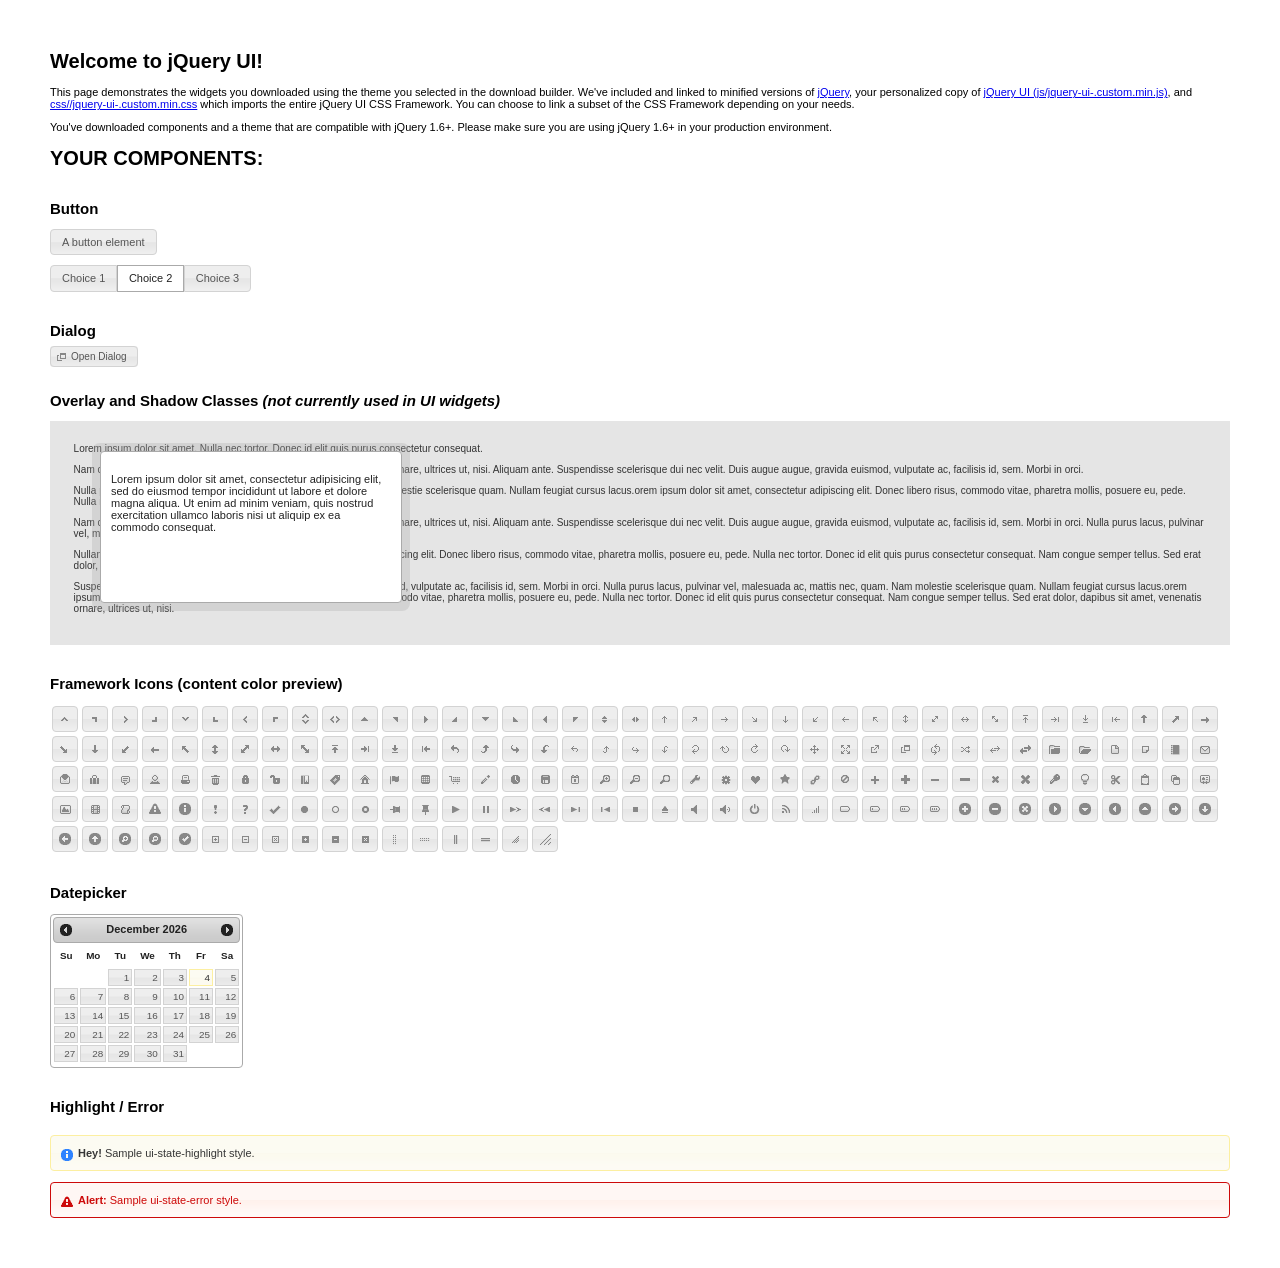
<file: kartforandring/Styles/jquery-ui-1.9.2.custom/index.html>
<!doctype html>
<html lang="us">
<head>
	<meta charset="utf-8">
	<title>jQuery UI Example Page</title>
	<link href="css/smoothness/jquery-ui-1.9.2.custom.css" rel="stylesheet">
	<script src="js/jquery-1.8.3.js"></script>
	<script src="js/jquery-ui-1.9.2.custom.js"></script>
	<script>
	$(function() {
		

		

		
		$( "#button" ).button();
		$( "#radioset" ).buttonset();
		

		

		
		$( "#dialog" ).dialog({
			autoOpen: false,
			width: 400,
			buttons: [
				{
					text: "Ok",
					click: function() {
						$( this ).dialog( "close" );
					}
				},
				{
					text: "Cancel",
					click: function() {
						$( this ).dialog( "close" );
					}
				}
			]
		});

		// Link to open the dialog
		$( "#dialog-link" ).click(function( event ) {
			$( "#dialog" ).dialog( "open" );
			event.preventDefault();
		});
		

		
		$( "#datepicker" ).datepicker({
			inline: true
		});
		

		

		

		// Hover states on the static widgets
		$( "#dialog-link, #icons li" ).hover(
			function() {
				$( this ).addClass( "ui-state-hover" );
			},
			function() {
				$( this ).removeClass( "ui-state-hover" );
			}
		);
	});
	</script>
	<style>
	body{
		font: 62.5% "Trebuchet MS", sans-serif;
		margin: 50px;
	}
	.demoHeaders {
		margin-top: 2em;
	}
	#dialog-link {
		padding: .4em 1em .4em 20px;
		text-decoration: none;
		position: relative;
	}
	#dialog-link span.ui-icon {
		margin: 0 5px 0 0;
		position: absolute;
		left: .2em;
		top: 50%;
		margin-top: -8px;
	}
	#icons {
		margin: 0;
		padding: 0;
	}
	#icons li {
		margin: 2px;
		position: relative;
		padding: 4px 0;
		cursor: pointer;
		float: left;
		list-style: none;
	}
	#icons span.ui-icon {
		float: left;
		margin: 0 4px;
	}
	.fakewindowcontain .ui-widget-overlay {
		position: absolute;
	}
	</style>
</head>
<body>

<h1>Welcome to jQuery UI!</h1>

<div class="ui-widget">
	<p>This page demonstrates the widgets you downloaded using the theme you selected in the download builder. We've included and linked to minified versions of <a href="js/jquery-1.8.3.js">jQuery</a>, your personalized copy of <a href="js/jquery-ui-.custom.min.js">jQuery UI (js/jquery-ui-.custom.min.js)</a>, and <a href="css//jquery-ui-.custom.min.css">css//jquery-ui-.custom.min.css</a> which imports the entire jQuery UI CSS Framework. You can choose to link a subset of the CSS Framework depending on your needs. </p>
	<p>You've downloaded components and a theme that are compatible with jQuery 1.6+. Please make sure you are using jQuery 1.6+ in your production environment.</p>
</div>

<h1>YOUR COMPONENTS:</h1>






<!-- Button -->
<h2 class="demoHeaders">Button</h2>
<button id="button">A button element</button>
<form style="margin-top: 1em;">
	<div id="radioset">
		<input type="radio" id="radio1" name="radio"><label for="radio1">Choice 1</label>
		<input type="radio" id="radio2" name="radio" checked="checked"><label for="radio2">Choice 2</label>
		<input type="radio" id="radio3" name="radio"><label for="radio3">Choice 3</label>
	</div>
</form>





<!-- Dialog NOTE: Dialog is not generated by UI in this demo so it can be visually styled in themeroller-->
<h2 class="demoHeaders">Dialog</h2>
<p><a href="#" id="dialog-link" class="ui-state-default ui-corner-all"><span class="ui-icon ui-icon-newwin"></span>Open Dialog</a></p>

<h2 class="demoHeaders">Overlay and Shadow Classes <em>(not currently used in UI widgets)</em></h2>
<div style="position: relative; width: 96%; height: 200px; padding:1% 2%; overflow:hidden;" class="fakewindowcontain">
	<p>Lorem ipsum dolor sit amet,  Nulla nec tortor. Donec id elit quis purus consectetur consequat. </p><p>Nam congue semper tellus. Sed erat dolor, dapibus sit amet, venenatis ornare, ultrices ut, nisi. Aliquam ante. Suspendisse scelerisque dui nec velit. Duis augue augue, gravida euismod, vulputate ac, facilisis id, sem. Morbi in orci. </p><p>Nulla purus lacus, pulvinar vel, malesuada ac, mattis nec, quam. Nam molestie scelerisque quam. Nullam feugiat cursus lacus.orem ipsum dolor sit amet, consectetur adipiscing elit. Donec libero risus, commodo vitae, pharetra mollis, posuere eu, pede. Nulla nec tortor. Donec id elit quis purus consectetur consequat. </p><p>Nam congue semper tellus. Sed erat dolor, dapibus sit amet, venenatis ornare, ultrices ut, nisi. Aliquam ante. Suspendisse scelerisque dui nec velit. Duis augue augue, gravida euismod, vulputate ac, facilisis id, sem. Morbi in orci. Nulla purus lacus, pulvinar vel, malesuada ac, mattis nec, quam. Nam molestie scelerisque quam. </p><p>Nullam feugiat cursus lacus.orem ipsum dolor sit amet, consectetur adipiscing elit. Donec libero risus, commodo vitae, pharetra mollis, posuere eu, pede. Nulla nec tortor. Donec id elit quis purus consectetur consequat. Nam congue semper tellus. Sed erat dolor, dapibus sit amet, venenatis ornare, ultrices ut, nisi. Aliquam ante. </p><p>Suspendisse scelerisque dui nec velit. Duis augue augue, gravida euismod, vulputate ac, facilisis id, sem. Morbi in orci. Nulla purus lacus, pulvinar vel, malesuada ac, mattis nec, quam. Nam molestie scelerisque quam. Nullam feugiat cursus lacus.orem ipsum dolor sit amet, consectetur adipiscing elit. Donec libero risus, commodo vitae, pharetra mollis, posuere eu, pede. Nulla nec tortor. Donec id elit quis purus consectetur consequat. Nam congue semper tellus. Sed erat dolor, dapibus sit amet, venenatis ornare, ultrices ut, nisi. </p>

	<!-- ui-dialog -->
	<div class="ui-overlay"><div class="ui-widget-overlay"></div><div class="ui-widget-shadow ui-corner-all" style="width: 302px; height: 152px; position: absolute; left: 50px; top: 30px;"></div></div>
	<div style="position: absolute; width: 280px; height: 130px;left: 50px; top: 30px; padding: 10px;" class="ui-widget ui-widget-content ui-corner-all">
		<div class="ui-dialog-content ui-widget-content" style="background: none; border: 0;">
			<p>Lorem ipsum dolor sit amet, consectetur adipisicing elit, sed do eiusmod tempor incididunt ut labore et dolore magna aliqua. Ut enim ad minim veniam, quis nostrud exercitation ullamco laboris nisi ut aliquip ex ea commodo consequat.</p>
		</div>
	</div>

</div>

<!-- ui-dialog -->
<div id="dialog" title="Dialog Title">
	<p>Lorem ipsum dolor sit amet, consectetur adipisicing elit, sed do eiusmod tempor incididunt ut labore et dolore magna aliqua. Ut enim ad minim veniam, quis nostrud exercitation ullamco laboris nisi ut aliquip ex ea commodo consequat.</p>
</div>



<h2 class="demoHeaders">Framework Icons (content color preview)</h2>
<ul id="icons" class="ui-widget ui-helper-clearfix">
	<li class="ui-state-default ui-corner-all" title=".ui-icon-carat-1-n"><span class="ui-icon ui-icon-carat-1-n"></span></li>
	<li class="ui-state-default ui-corner-all" title=".ui-icon-carat-1-ne"><span class="ui-icon ui-icon-carat-1-ne"></span></li>
	<li class="ui-state-default ui-corner-all" title=".ui-icon-carat-1-e"><span class="ui-icon ui-icon-carat-1-e"></span></li>
	<li class="ui-state-default ui-corner-all" title=".ui-icon-carat-1-se"><span class="ui-icon ui-icon-carat-1-se"></span></li>
	<li class="ui-state-default ui-corner-all" title=".ui-icon-carat-1-s"><span class="ui-icon ui-icon-carat-1-s"></span></li>
	<li class="ui-state-default ui-corner-all" title=".ui-icon-carat-1-sw"><span class="ui-icon ui-icon-carat-1-sw"></span></li>
	<li class="ui-state-default ui-corner-all" title=".ui-icon-carat-1-w"><span class="ui-icon ui-icon-carat-1-w"></span></li>
	<li class="ui-state-default ui-corner-all" title=".ui-icon-carat-1-nw"><span class="ui-icon ui-icon-carat-1-nw"></span></li>
	<li class="ui-state-default ui-corner-all" title=".ui-icon-carat-2-n-s"><span class="ui-icon ui-icon-carat-2-n-s"></span></li>
	<li class="ui-state-default ui-corner-all" title=".ui-icon-carat-2-e-w"><span class="ui-icon ui-icon-carat-2-e-w"></span></li>
	<li class="ui-state-default ui-corner-all" title=".ui-icon-triangle-1-n"><span class="ui-icon ui-icon-triangle-1-n"></span></li>
	<li class="ui-state-default ui-corner-all" title=".ui-icon-triangle-1-ne"><span class="ui-icon ui-icon-triangle-1-ne"></span></li>
	<li class="ui-state-default ui-corner-all" title=".ui-icon-triangle-1-e"><span class="ui-icon ui-icon-triangle-1-e"></span></li>
	<li class="ui-state-default ui-corner-all" title=".ui-icon-triangle-1-se"><span class="ui-icon ui-icon-triangle-1-se"></span></li>
	<li class="ui-state-default ui-corner-all" title=".ui-icon-triangle-1-s"><span class="ui-icon ui-icon-triangle-1-s"></span></li>
	<li class="ui-state-default ui-corner-all" title=".ui-icon-triangle-1-sw"><span class="ui-icon ui-icon-triangle-1-sw"></span></li>
	<li class="ui-state-default ui-corner-all" title=".ui-icon-triangle-1-w"><span class="ui-icon ui-icon-triangle-1-w"></span></li>
	<li class="ui-state-default ui-corner-all" title=".ui-icon-triangle-1-nw"><span class="ui-icon ui-icon-triangle-1-nw"></span></li>
	<li class="ui-state-default ui-corner-all" title=".ui-icon-triangle-2-n-s"><span class="ui-icon ui-icon-triangle-2-n-s"></span></li>
	<li class="ui-state-default ui-corner-all" title=".ui-icon-triangle-2-e-w"><span class="ui-icon ui-icon-triangle-2-e-w"></span></li>
	<li class="ui-state-default ui-corner-all" title=".ui-icon-arrow-1-n"><span class="ui-icon ui-icon-arrow-1-n"></span></li>
	<li class="ui-state-default ui-corner-all" title=".ui-icon-arrow-1-ne"><span class="ui-icon ui-icon-arrow-1-ne"></span></li>
	<li class="ui-state-default ui-corner-all" title=".ui-icon-arrow-1-e"><span class="ui-icon ui-icon-arrow-1-e"></span></li>
	<li class="ui-state-default ui-corner-all" title=".ui-icon-arrow-1-se"><span class="ui-icon ui-icon-arrow-1-se"></span></li>
	<li class="ui-state-default ui-corner-all" title=".ui-icon-arrow-1-s"><span class="ui-icon ui-icon-arrow-1-s"></span></li>
	<li class="ui-state-default ui-corner-all" title=".ui-icon-arrow-1-sw"><span class="ui-icon ui-icon-arrow-1-sw"></span></li>
	<li class="ui-state-default ui-corner-all" title=".ui-icon-arrow-1-w"><span class="ui-icon ui-icon-arrow-1-w"></span></li>
	<li class="ui-state-default ui-corner-all" title=".ui-icon-arrow-1-nw"><span class="ui-icon ui-icon-arrow-1-nw"></span></li>
	<li class="ui-state-default ui-corner-all" title=".ui-icon-arrow-2-n-s"><span class="ui-icon ui-icon-arrow-2-n-s"></span></li>
	<li class="ui-state-default ui-corner-all" title=".ui-icon-arrow-2-ne-sw"><span class="ui-icon ui-icon-arrow-2-ne-sw"></span></li>
	<li class="ui-state-default ui-corner-all" title=".ui-icon-arrow-2-e-w"><span class="ui-icon ui-icon-arrow-2-e-w"></span></li>
	<li class="ui-state-default ui-corner-all" title=".ui-icon-arrow-2-se-nw"><span class="ui-icon ui-icon-arrow-2-se-nw"></span></li>
	<li class="ui-state-default ui-corner-all" title=".ui-icon-arrowstop-1-n"><span class="ui-icon ui-icon-arrowstop-1-n"></span></li>
	<li class="ui-state-default ui-corner-all" title=".ui-icon-arrowstop-1-e"><span class="ui-icon ui-icon-arrowstop-1-e"></span></li>
	<li class="ui-state-default ui-corner-all" title=".ui-icon-arrowstop-1-s"><span class="ui-icon ui-icon-arrowstop-1-s"></span></li>
	<li class="ui-state-default ui-corner-all" title=".ui-icon-arrowstop-1-w"><span class="ui-icon ui-icon-arrowstop-1-w"></span></li>
	<li class="ui-state-default ui-corner-all" title=".ui-icon-arrowthick-1-n"><span class="ui-icon ui-icon-arrowthick-1-n"></span></li>
	<li class="ui-state-default ui-corner-all" title=".ui-icon-arrowthick-1-ne"><span class="ui-icon ui-icon-arrowthick-1-ne"></span></li>
	<li class="ui-state-default ui-corner-all" title=".ui-icon-arrowthick-1-e"><span class="ui-icon ui-icon-arrowthick-1-e"></span></li>
	<li class="ui-state-default ui-corner-all" title=".ui-icon-arrowthick-1-se"><span class="ui-icon ui-icon-arrowthick-1-se"></span></li>
	<li class="ui-state-default ui-corner-all" title=".ui-icon-arrowthick-1-s"><span class="ui-icon ui-icon-arrowthick-1-s"></span></li>
	<li class="ui-state-default ui-corner-all" title=".ui-icon-arrowthick-1-sw"><span class="ui-icon ui-icon-arrowthick-1-sw"></span></li>
	<li class="ui-state-default ui-corner-all" title=".ui-icon-arrowthick-1-w"><span class="ui-icon ui-icon-arrowthick-1-w"></span></li>
	<li class="ui-state-default ui-corner-all" title=".ui-icon-arrowthick-1-nw"><span class="ui-icon ui-icon-arrowthick-1-nw"></span></li>
	<li class="ui-state-default ui-corner-all" title=".ui-icon-arrowthick-2-n-s"><span class="ui-icon ui-icon-arrowthick-2-n-s"></span></li>
	<li class="ui-state-default ui-corner-all" title=".ui-icon-arrowthick-2-ne-sw"><span class="ui-icon ui-icon-arrowthick-2-ne-sw"></span></li>
	<li class="ui-state-default ui-corner-all" title=".ui-icon-arrowthick-2-e-w"><span class="ui-icon ui-icon-arrowthick-2-e-w"></span></li>
	<li class="ui-state-default ui-corner-all" title=".ui-icon-arrowthick-2-se-nw"><span class="ui-icon ui-icon-arrowthick-2-se-nw"></span></li>
	<li class="ui-state-default ui-corner-all" title=".ui-icon-arrowthickstop-1-n"><span class="ui-icon ui-icon-arrowthickstop-1-n"></span></li>
	<li class="ui-state-default ui-corner-all" title=".ui-icon-arrowthickstop-1-e"><span class="ui-icon ui-icon-arrowthickstop-1-e"></span></li>
	<li class="ui-state-default ui-corner-all" title=".ui-icon-arrowthickstop-1-s"><span class="ui-icon ui-icon-arrowthickstop-1-s"></span></li>
	<li class="ui-state-default ui-corner-all" title=".ui-icon-arrowthickstop-1-w"><span class="ui-icon ui-icon-arrowthickstop-1-w"></span></li>
	<li class="ui-state-default ui-corner-all" title=".ui-icon-arrowreturnthick-1-w"><span class="ui-icon ui-icon-arrowreturnthick-1-w"></span></li>
	<li class="ui-state-default ui-corner-all" title=".ui-icon-arrowreturnthick-1-n"><span class="ui-icon ui-icon-arrowreturnthick-1-n"></span></li>
	<li class="ui-state-default ui-corner-all" title=".ui-icon-arrowreturnthick-1-e"><span class="ui-icon ui-icon-arrowreturnthick-1-e"></span></li>
	<li class="ui-state-default ui-corner-all" title=".ui-icon-arrowreturnthick-1-s"><span class="ui-icon ui-icon-arrowreturnthick-1-s"></span></li>
	<li class="ui-state-default ui-corner-all" title=".ui-icon-arrowreturn-1-w"><span class="ui-icon ui-icon-arrowreturn-1-w"></span></li>
	<li class="ui-state-default ui-corner-all" title=".ui-icon-arrowreturn-1-n"><span class="ui-icon ui-icon-arrowreturn-1-n"></span></li>
	<li class="ui-state-default ui-corner-all" title=".ui-icon-arrowreturn-1-e"><span class="ui-icon ui-icon-arrowreturn-1-e"></span></li>
	<li class="ui-state-default ui-corner-all" title=".ui-icon-arrowreturn-1-s"><span class="ui-icon ui-icon-arrowreturn-1-s"></span></li>
	<li class="ui-state-default ui-corner-all" title=".ui-icon-arrowrefresh-1-w"><span class="ui-icon ui-icon-arrowrefresh-1-w"></span></li>
	<li class="ui-state-default ui-corner-all" title=".ui-icon-arrowrefresh-1-n"><span class="ui-icon ui-icon-arrowrefresh-1-n"></span></li>
	<li class="ui-state-default ui-corner-all" title=".ui-icon-arrowrefresh-1-e"><span class="ui-icon ui-icon-arrowrefresh-1-e"></span></li>
	<li class="ui-state-default ui-corner-all" title=".ui-icon-arrowrefresh-1-s"><span class="ui-icon ui-icon-arrowrefresh-1-s"></span></li>
	<li class="ui-state-default ui-corner-all" title=".ui-icon-arrow-4"><span class="ui-icon ui-icon-arrow-4"></span></li>
	<li class="ui-state-default ui-corner-all" title=".ui-icon-arrow-4-diag"><span class="ui-icon ui-icon-arrow-4-diag"></span></li>
	<li class="ui-state-default ui-corner-all" title=".ui-icon-extlink"><span class="ui-icon ui-icon-extlink"></span></li>
	<li class="ui-state-default ui-corner-all" title=".ui-icon-newwin"><span class="ui-icon ui-icon-newwin"></span></li>
	<li class="ui-state-default ui-corner-all" title=".ui-icon-refresh"><span class="ui-icon ui-icon-refresh"></span></li>
	<li class="ui-state-default ui-corner-all" title=".ui-icon-shuffle"><span class="ui-icon ui-icon-shuffle"></span></li>
	<li class="ui-state-default ui-corner-all" title=".ui-icon-transfer-e-w"><span class="ui-icon ui-icon-transfer-e-w"></span></li>
	<li class="ui-state-default ui-corner-all" title=".ui-icon-transferthick-e-w"><span class="ui-icon ui-icon-transferthick-e-w"></span></li>
	<li class="ui-state-default ui-corner-all" title=".ui-icon-folder-collapsed"><span class="ui-icon ui-icon-folder-collapsed"></span></li>
	<li class="ui-state-default ui-corner-all" title=".ui-icon-folder-open"><span class="ui-icon ui-icon-folder-open"></span></li>
	<li class="ui-state-default ui-corner-all" title=".ui-icon-document"><span class="ui-icon ui-icon-document"></span></li>
	<li class="ui-state-default ui-corner-all" title=".ui-icon-document-b"><span class="ui-icon ui-icon-document-b"></span></li>
	<li class="ui-state-default ui-corner-all" title=".ui-icon-note"><span class="ui-icon ui-icon-note"></span></li>
	<li class="ui-state-default ui-corner-all" title=".ui-icon-mail-closed"><span class="ui-icon ui-icon-mail-closed"></span></li>
	<li class="ui-state-default ui-corner-all" title=".ui-icon-mail-open"><span class="ui-icon ui-icon-mail-open"></span></li>
	<li class="ui-state-default ui-corner-all" title=".ui-icon-suitcase"><span class="ui-icon ui-icon-suitcase"></span></li>
	<li class="ui-state-default ui-corner-all" title=".ui-icon-comment"><span class="ui-icon ui-icon-comment"></span></li>
	<li class="ui-state-default ui-corner-all" title=".ui-icon-person"><span class="ui-icon ui-icon-person"></span></li>
	<li class="ui-state-default ui-corner-all" title=".ui-icon-print"><span class="ui-icon ui-icon-print"></span></li>
	<li class="ui-state-default ui-corner-all" title=".ui-icon-trash"><span class="ui-icon ui-icon-trash"></span></li>
	<li class="ui-state-default ui-corner-all" title=".ui-icon-locked"><span class="ui-icon ui-icon-locked"></span></li>
	<li class="ui-state-default ui-corner-all" title=".ui-icon-unlocked"><span class="ui-icon ui-icon-unlocked"></span></li>
	<li class="ui-state-default ui-corner-all" title=".ui-icon-bookmark"><span class="ui-icon ui-icon-bookmark"></span></li>
	<li class="ui-state-default ui-corner-all" title=".ui-icon-tag"><span class="ui-icon ui-icon-tag"></span></li>
	<li class="ui-state-default ui-corner-all" title=".ui-icon-home"><span class="ui-icon ui-icon-home"></span></li>
	<li class="ui-state-default ui-corner-all" title=".ui-icon-flag"><span class="ui-icon ui-icon-flag"></span></li>
	<li class="ui-state-default ui-corner-all" title=".ui-icon-calculator"><span class="ui-icon ui-icon-calculator"></span></li>
	<li class="ui-state-default ui-corner-all" title=".ui-icon-cart"><span class="ui-icon ui-icon-cart"></span></li>
	<li class="ui-state-default ui-corner-all" title=".ui-icon-pencil"><span class="ui-icon ui-icon-pencil"></span></li>
	<li class="ui-state-default ui-corner-all" title=".ui-icon-clock"><span class="ui-icon ui-icon-clock"></span></li>
	<li class="ui-state-default ui-corner-all" title=".ui-icon-disk"><span class="ui-icon ui-icon-disk"></span></li>
	<li class="ui-state-default ui-corner-all" title=".ui-icon-calendar"><span class="ui-icon ui-icon-calendar"></span></li>
	<li class="ui-state-default ui-corner-all" title=".ui-icon-zoomin"><span class="ui-icon ui-icon-zoomin"></span></li>
	<li class="ui-state-default ui-corner-all" title=".ui-icon-zoomout"><span class="ui-icon ui-icon-zoomout"></span></li>
	<li class="ui-state-default ui-corner-all" title=".ui-icon-search"><span class="ui-icon ui-icon-search"></span></li>
	<li class="ui-state-default ui-corner-all" title=".ui-icon-wrench"><span class="ui-icon ui-icon-wrench"></span></li>
	<li class="ui-state-default ui-corner-all" title=".ui-icon-gear"><span class="ui-icon ui-icon-gear"></span></li>
	<li class="ui-state-default ui-corner-all" title=".ui-icon-heart"><span class="ui-icon ui-icon-heart"></span></li>
	<li class="ui-state-default ui-corner-all" title=".ui-icon-star"><span class="ui-icon ui-icon-star"></span></li>
	<li class="ui-state-default ui-corner-all" title=".ui-icon-link"><span class="ui-icon ui-icon-link"></span></li>
	<li class="ui-state-default ui-corner-all" title=".ui-icon-cancel"><span class="ui-icon ui-icon-cancel"></span></li>
	<li class="ui-state-default ui-corner-all" title=".ui-icon-plus"><span class="ui-icon ui-icon-plus"></span></li>
	<li class="ui-state-default ui-corner-all" title=".ui-icon-plusthick"><span class="ui-icon ui-icon-plusthick"></span></li>
	<li class="ui-state-default ui-corner-all" title=".ui-icon-minus"><span class="ui-icon ui-icon-minus"></span></li>
	<li class="ui-state-default ui-corner-all" title=".ui-icon-minusthick"><span class="ui-icon ui-icon-minusthick"></span></li>
	<li class="ui-state-default ui-corner-all" title=".ui-icon-close"><span class="ui-icon ui-icon-close"></span></li>
	<li class="ui-state-default ui-corner-all" title=".ui-icon-closethick"><span class="ui-icon ui-icon-closethick"></span></li>
	<li class="ui-state-default ui-corner-all" title=".ui-icon-key"><span class="ui-icon ui-icon-key"></span></li>
	<li class="ui-state-default ui-corner-all" title=".ui-icon-lightbulb"><span class="ui-icon ui-icon-lightbulb"></span></li>
	<li class="ui-state-default ui-corner-all" title=".ui-icon-scissors"><span class="ui-icon ui-icon-scissors"></span></li>
	<li class="ui-state-default ui-corner-all" title=".ui-icon-clipboard"><span class="ui-icon ui-icon-clipboard"></span></li>
	<li class="ui-state-default ui-corner-all" title=".ui-icon-copy"><span class="ui-icon ui-icon-copy"></span></li>
	<li class="ui-state-default ui-corner-all" title=".ui-icon-contact"><span class="ui-icon ui-icon-contact"></span></li>
	<li class="ui-state-default ui-corner-all" title=".ui-icon-image"><span class="ui-icon ui-icon-image"></span></li>
	<li class="ui-state-default ui-corner-all" title=".ui-icon-video"><span class="ui-icon ui-icon-video"></span></li>
	<li class="ui-state-default ui-corner-all" title=".ui-icon-script"><span class="ui-icon ui-icon-script"></span></li>
	<li class="ui-state-default ui-corner-all" title=".ui-icon-alert"><span class="ui-icon ui-icon-alert"></span></li>
	<li class="ui-state-default ui-corner-all" title=".ui-icon-info"><span class="ui-icon ui-icon-info"></span></li>
	<li class="ui-state-default ui-corner-all" title=".ui-icon-notice"><span class="ui-icon ui-icon-notice"></span></li>
	<li class="ui-state-default ui-corner-all" title=".ui-icon-help"><span class="ui-icon ui-icon-help"></span></li>
	<li class="ui-state-default ui-corner-all" title=".ui-icon-check"><span class="ui-icon ui-icon-check"></span></li>
	<li class="ui-state-default ui-corner-all" title=".ui-icon-bullet"><span class="ui-icon ui-icon-bullet"></span></li>
	<li class="ui-state-default ui-corner-all" title=".ui-icon-radio-off"><span class="ui-icon ui-icon-radio-off"></span></li>
	<li class="ui-state-default ui-corner-all" title=".ui-icon-radio-on"><span class="ui-icon ui-icon-radio-on"></span></li>
	<li class="ui-state-default ui-corner-all" title=".ui-icon-pin-w"><span class="ui-icon ui-icon-pin-w"></span></li>
	<li class="ui-state-default ui-corner-all" title=".ui-icon-pin-s"><span class="ui-icon ui-icon-pin-s"></span></li>
	<li class="ui-state-default ui-corner-all" title=".ui-icon-play"><span class="ui-icon ui-icon-play"></span></li>
	<li class="ui-state-default ui-corner-all" title=".ui-icon-pause"><span class="ui-icon ui-icon-pause"></span></li>
	<li class="ui-state-default ui-corner-all" title=".ui-icon-seek-next"><span class="ui-icon ui-icon-seek-next"></span></li>
	<li class="ui-state-default ui-corner-all" title=".ui-icon-seek-prev"><span class="ui-icon ui-icon-seek-prev"></span></li>
	<li class="ui-state-default ui-corner-all" title=".ui-icon-seek-end"><span class="ui-icon ui-icon-seek-end"></span></li>
	<li class="ui-state-default ui-corner-all" title=".ui-icon-seek-first"><span class="ui-icon ui-icon-seek-first"></span></li>
	<li class="ui-state-default ui-corner-all" title=".ui-icon-stop"><span class="ui-icon ui-icon-stop"></span></li>
	<li class="ui-state-default ui-corner-all" title=".ui-icon-eject"><span class="ui-icon ui-icon-eject"></span></li>
	<li class="ui-state-default ui-corner-all" title=".ui-icon-volume-off"><span class="ui-icon ui-icon-volume-off"></span></li>
	<li class="ui-state-default ui-corner-all" title=".ui-icon-volume-on"><span class="ui-icon ui-icon-volume-on"></span></li>
	<li class="ui-state-default ui-corner-all" title=".ui-icon-power"><span class="ui-icon ui-icon-power"></span></li>
	<li class="ui-state-default ui-corner-all" title=".ui-icon-signal-diag"><span class="ui-icon ui-icon-signal-diag"></span></li>
	<li class="ui-state-default ui-corner-all" title=".ui-icon-signal"><span class="ui-icon ui-icon-signal"></span></li>
	<li class="ui-state-default ui-corner-all" title=".ui-icon-battery-0"><span class="ui-icon ui-icon-battery-0"></span></li>
	<li class="ui-state-default ui-corner-all" title=".ui-icon-battery-1"><span class="ui-icon ui-icon-battery-1"></span></li>
	<li class="ui-state-default ui-corner-all" title=".ui-icon-battery-2"><span class="ui-icon ui-icon-battery-2"></span></li>
	<li class="ui-state-default ui-corner-all" title=".ui-icon-battery-3"><span class="ui-icon ui-icon-battery-3"></span></li>
	<li class="ui-state-default ui-corner-all" title=".ui-icon-circle-plus"><span class="ui-icon ui-icon-circle-plus"></span></li>
	<li class="ui-state-default ui-corner-all" title=".ui-icon-circle-minus"><span class="ui-icon ui-icon-circle-minus"></span></li>
	<li class="ui-state-default ui-corner-all" title=".ui-icon-circle-close"><span class="ui-icon ui-icon-circle-close"></span></li>
	<li class="ui-state-default ui-corner-all" title=".ui-icon-circle-triangle-e"><span class="ui-icon ui-icon-circle-triangle-e"></span></li>
	<li class="ui-state-default ui-corner-all" title=".ui-icon-circle-triangle-s"><span class="ui-icon ui-icon-circle-triangle-s"></span></li>
	<li class="ui-state-default ui-corner-all" title=".ui-icon-circle-triangle-w"><span class="ui-icon ui-icon-circle-triangle-w"></span></li>
	<li class="ui-state-default ui-corner-all" title=".ui-icon-circle-triangle-n"><span class="ui-icon ui-icon-circle-triangle-n"></span></li>
	<li class="ui-state-default ui-corner-all" title=".ui-icon-circle-arrow-e"><span class="ui-icon ui-icon-circle-arrow-e"></span></li>
	<li class="ui-state-default ui-corner-all" title=".ui-icon-circle-arrow-s"><span class="ui-icon ui-icon-circle-arrow-s"></span></li>
	<li class="ui-state-default ui-corner-all" title=".ui-icon-circle-arrow-w"><span class="ui-icon ui-icon-circle-arrow-w"></span></li>
	<li class="ui-state-default ui-corner-all" title=".ui-icon-circle-arrow-n"><span class="ui-icon ui-icon-circle-arrow-n"></span></li>
	<li class="ui-state-default ui-corner-all" title=".ui-icon-circle-zoomin"><span class="ui-icon ui-icon-circle-zoomin"></span></li>
	<li class="ui-state-default ui-corner-all" title=".ui-icon-circle-zoomout"><span class="ui-icon ui-icon-circle-zoomout"></span></li>
	<li class="ui-state-default ui-corner-all" title=".ui-icon-circle-check"><span class="ui-icon ui-icon-circle-check"></span></li>
	<li class="ui-state-default ui-corner-all" title=".ui-icon-circlesmall-plus"><span class="ui-icon ui-icon-circlesmall-plus"></span></li>
	<li class="ui-state-default ui-corner-all" title=".ui-icon-circlesmall-minus"><span class="ui-icon ui-icon-circlesmall-minus"></span></li>
	<li class="ui-state-default ui-corner-all" title=".ui-icon-circlesmall-close"><span class="ui-icon ui-icon-circlesmall-close"></span></li>
	<li class="ui-state-default ui-corner-all" title=".ui-icon-squaresmall-plus"><span class="ui-icon ui-icon-squaresmall-plus"></span></li>
	<li class="ui-state-default ui-corner-all" title=".ui-icon-squaresmall-minus"><span class="ui-icon ui-icon-squaresmall-minus"></span></li>
	<li class="ui-state-default ui-corner-all" title=".ui-icon-squaresmall-close"><span class="ui-icon ui-icon-squaresmall-close"></span></li>
	<li class="ui-state-default ui-corner-all" title=".ui-icon-grip-dotted-vertical"><span class="ui-icon ui-icon-grip-dotted-vertical"></span></li>
	<li class="ui-state-default ui-corner-all" title=".ui-icon-grip-dotted-horizontal"><span class="ui-icon ui-icon-grip-dotted-horizontal"></span></li>
	<li class="ui-state-default ui-corner-all" title=".ui-icon-grip-solid-vertical"><span class="ui-icon ui-icon-grip-solid-vertical"></span></li>
	<li class="ui-state-default ui-corner-all" title=".ui-icon-grip-solid-horizontal"><span class="ui-icon ui-icon-grip-solid-horizontal"></span></li>
	<li class="ui-state-default ui-corner-all" title=".ui-icon-gripsmall-diagonal-se"><span class="ui-icon ui-icon-gripsmall-diagonal-se"></span></li>
	<li class="ui-state-default ui-corner-all" title=".ui-icon-grip-diagonal-se"><span class="ui-icon ui-icon-grip-diagonal-se"></span></li>
</ul>




<!-- Datepicker -->
<h2 class="demoHeaders">Datepicker</h2>
<div id="datepicker"></div>




<!-- Highlight / Error -->
<h2 class="demoHeaders">Highlight / Error</h2>
<div class="ui-widget">
	<div class="ui-state-highlight ui-corner-all" style="margin-top: 20px; padding: 0 .7em;">
		<p><span class="ui-icon ui-icon-info" style="float: left; margin-right: .3em;"></span>
		<strong>Hey!</strong> Sample ui-state-highlight style.</p>
	</div>
</div>
<br>
<div class="ui-widget">
	<div class="ui-state-error ui-corner-all" style="padding: 0 .7em;">
		<p><span class="ui-icon ui-icon-alert" style="float: left; margin-right: .3em;"></span>
		<strong>Alert:</strong> Sample ui-state-error style.</p>
	</div>
</div>

</body>
</html>
</file>
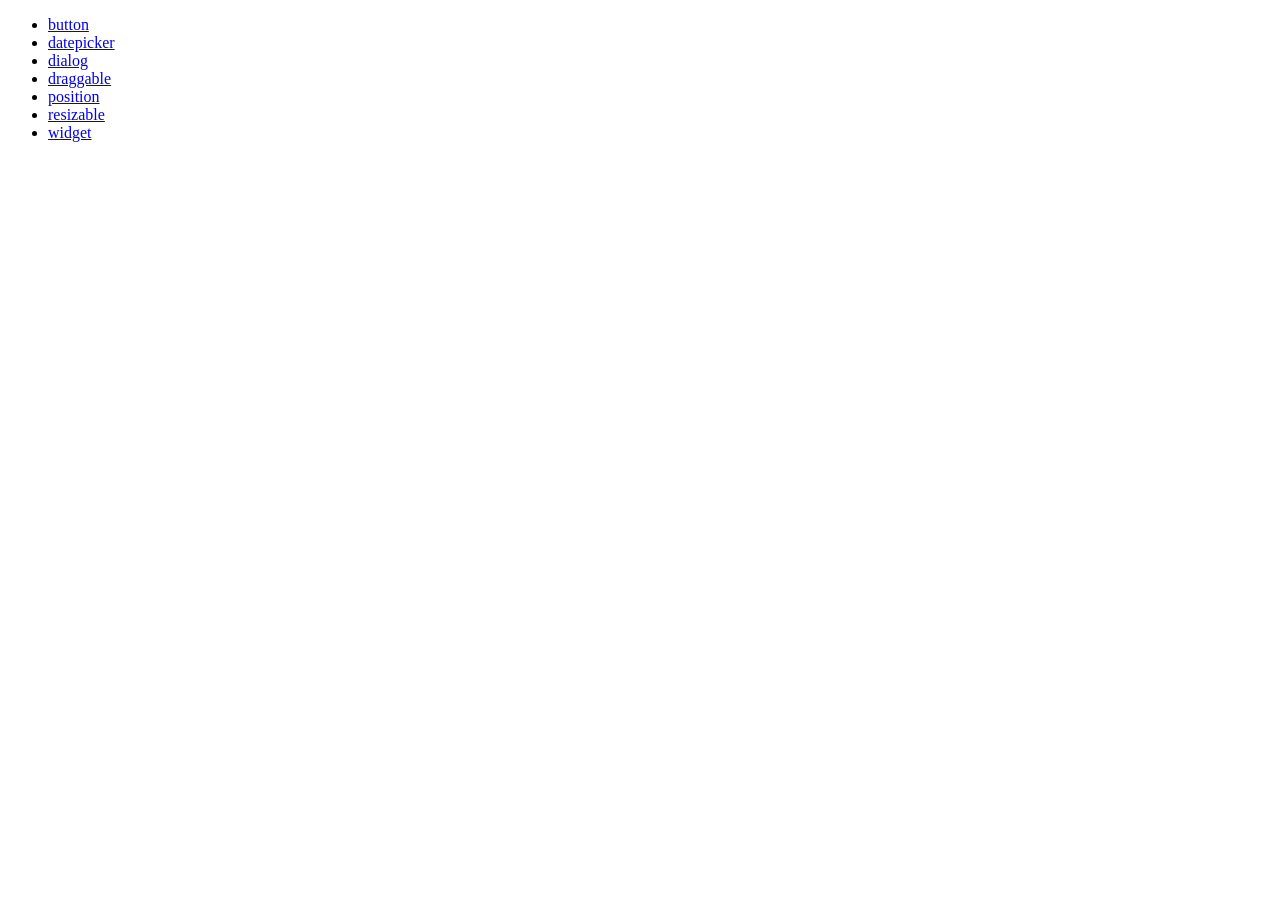
<file: kartforandring/Styles/jquery-ui-1.9.2.custom/development-bundle/demos/index.html>
<!doctype html>
<html lang="en">
<head>
	<meta charset="utf-8">
	<title>jQuery UI Demos</title>
</head>
<body>

<ul>
	<li><a href="button/">button</a></li>
	<li><a href="datepicker/">datepicker</a></li>
	<li><a href="dialog/">dialog</a></li>
	<li><a href="draggable/">draggable</a></li>
	<li><a href="position/">position</a></li>
	<li><a href="resizable/">resizable</a></li>
	<li><a href="widget/">widget</a></li>
</ul>

</body>
</html>
</file>
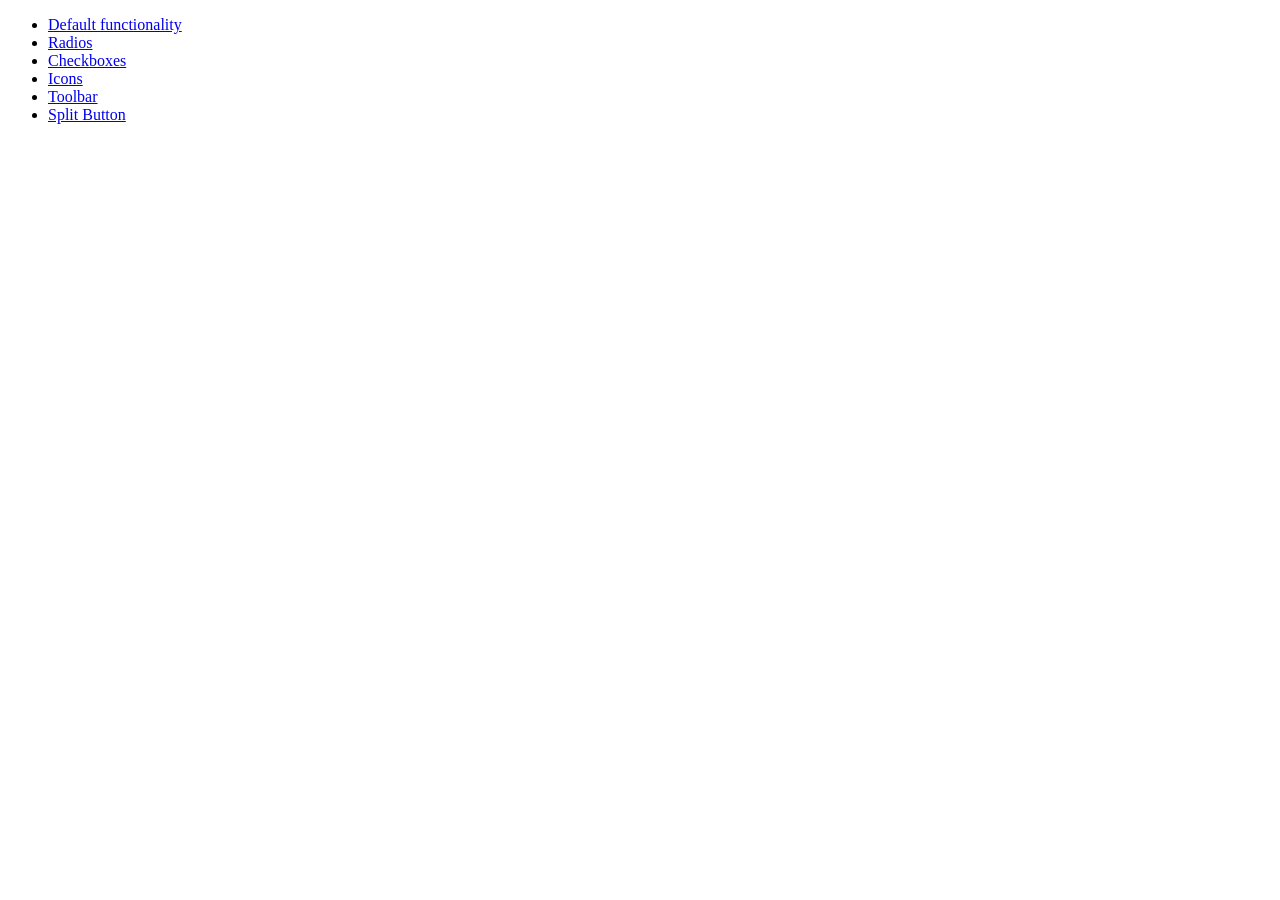
<file: kartforandring/Styles/jquery-ui-1.9.2.custom/development-bundle/demos/button/index.html>
<!doctype html>
<html lang="en">
<head>
	<meta charset="utf-8">
	<title>jQuery UI Button Demos</title>
</head>
<body>

<ul>
	<li><a href="default.html">Default functionality</a></li>
	<li><a href="radio.html">Radios</a></li>
	<li><a href="checkbox.html">Checkboxes</a></li>
	<li><a href="icons.html">Icons</a></li>
	<li><a href="toolbar.html">Toolbar</a></li>
	<li><a href="splitbutton.html">Split Button</a></li>
</ul>

</body>
</html>
</file>
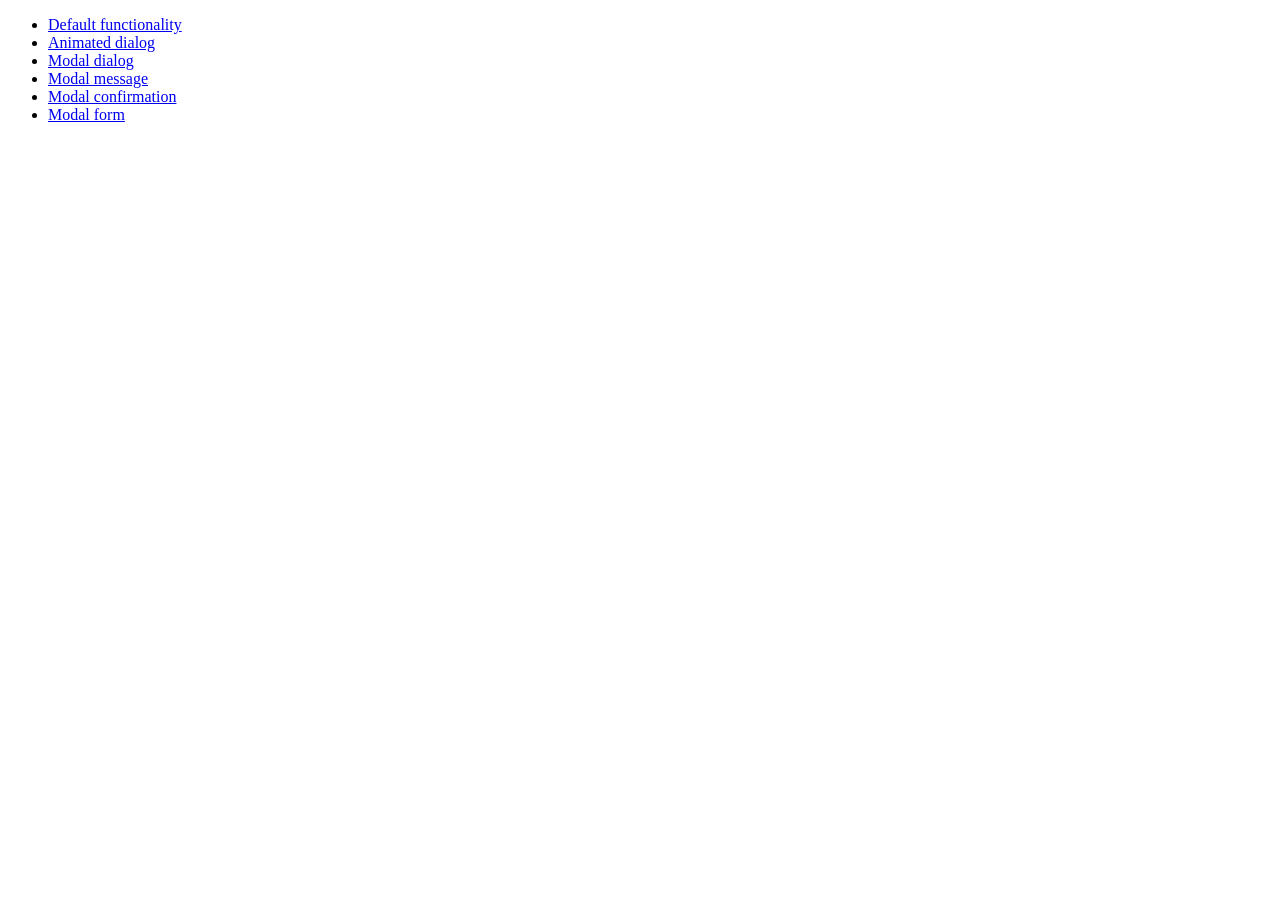
<file: kartforandring/Styles/jquery-ui-1.9.2.custom/development-bundle/demos/dialog/index.html>
<!doctype html>
<html lang="en">
<head>
	<meta charset="utf-8">
	<title>jQuery UI Dialog Demos</title>
</head>
<body>

<ul>
	<li><a href="default.html">Default functionality</a></li>
	<li><a href="animated.html">Animated dialog</a></li>
	<li><a href="modal.html">Modal dialog</a></li>
	<li><a href="modal-message.html">Modal message</a></li>
	<li><a href="modal-confirmation.html">Modal confirmation</a></li>
	<li><a href="modal-form.html">Modal form</a></li>
</ul>

</body>
</html>
</file>
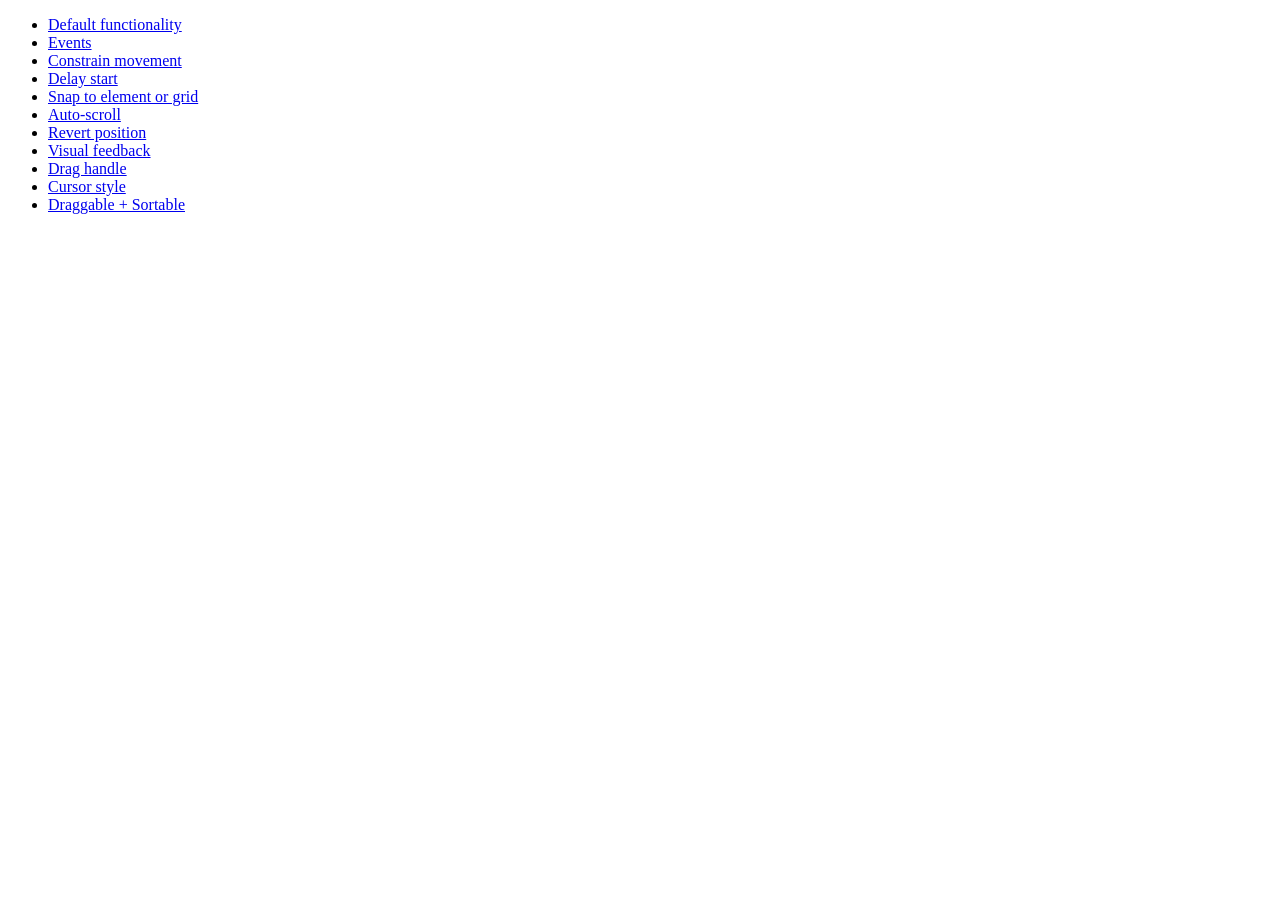
<file: kartforandring/Styles/jquery-ui-1.9.2.custom/development-bundle/demos/draggable/index.html>
<!doctype html>
<html lang="en">
<head>
	<meta charset="utf-8">
	<title>jQuery UI Draggable Demos</title>
</head>
<body>

<ul>
	<li><a href="default.html">Default functionality</a></li>
	<li><a href="events.html">Events</a></li>
	<li><a href="constrain-movement.html">Constrain movement</a></li>
	<li><a href="delay-start.html">Delay start</a></li>
	<li><a href="snap-to.html">Snap to element or grid</a></li>
	<li><a href="scroll.html">Auto-scroll</a></li>
	<li><a href="revert.html">Revert position</a></li>
	<li><a href="visual-feedback.html">Visual feedback</a></li>
	<li><a href="handle.html">Drag handle</a></li>
	<li><a href="cursor-style.html">Cursor style</a></li>
	<li><a href="sortable.html">Draggable + Sortable</a></li>
</ul>

</body>
</html>
</file>
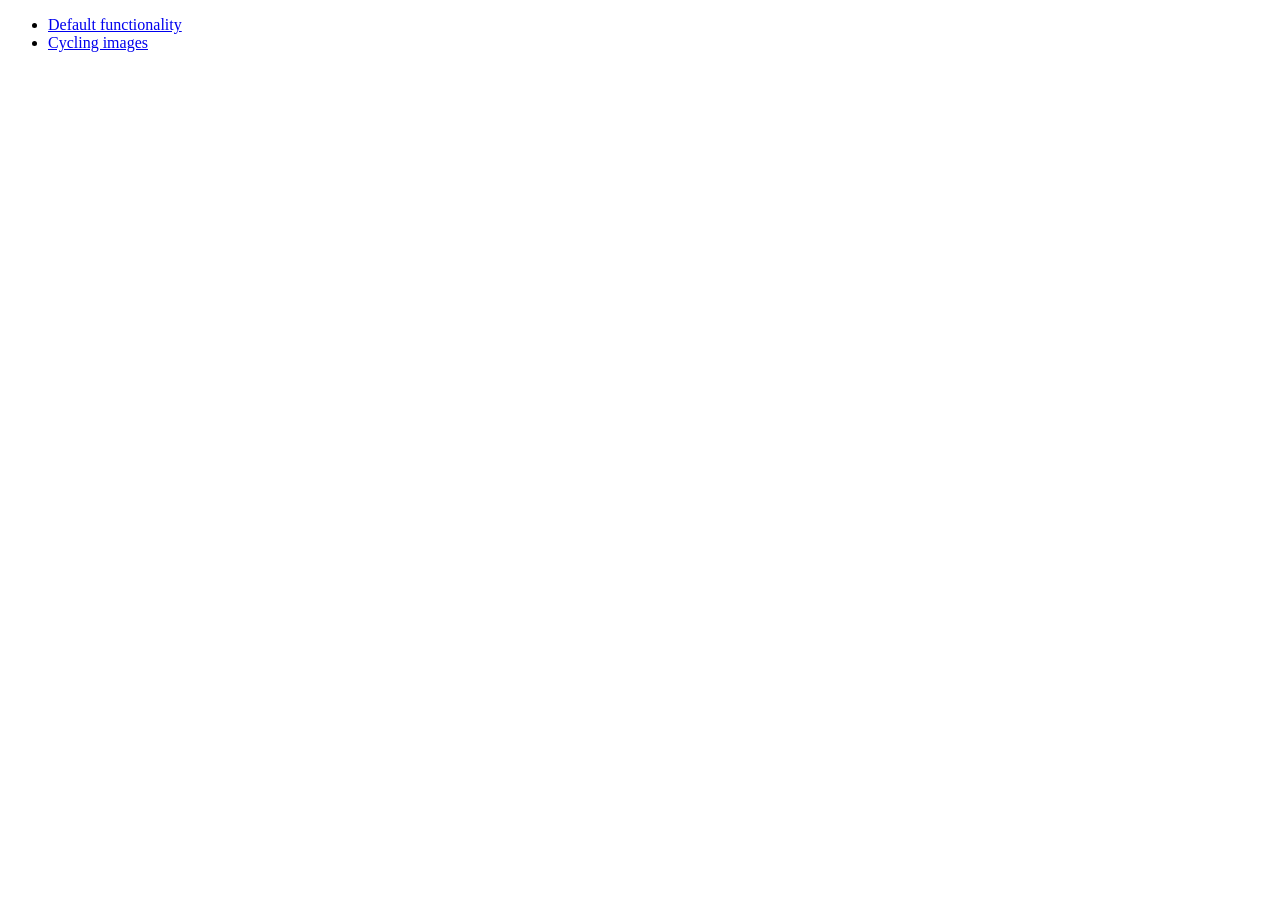
<file: kartforandring/Styles/jquery-ui-1.9.2.custom/development-bundle/demos/position/index.html>
<!doctype html>
<html lang="en">
<head>
	<meta charset="utf-8">
	<title>jQuery UI Position Demo</title>
</head>
<body>

<ul>
	<li><a href="default.html">Default functionality</a></li>
	<li><a href="cycler.html">Cycling images</a></li>
</ul>

</body>
</html>
</file>
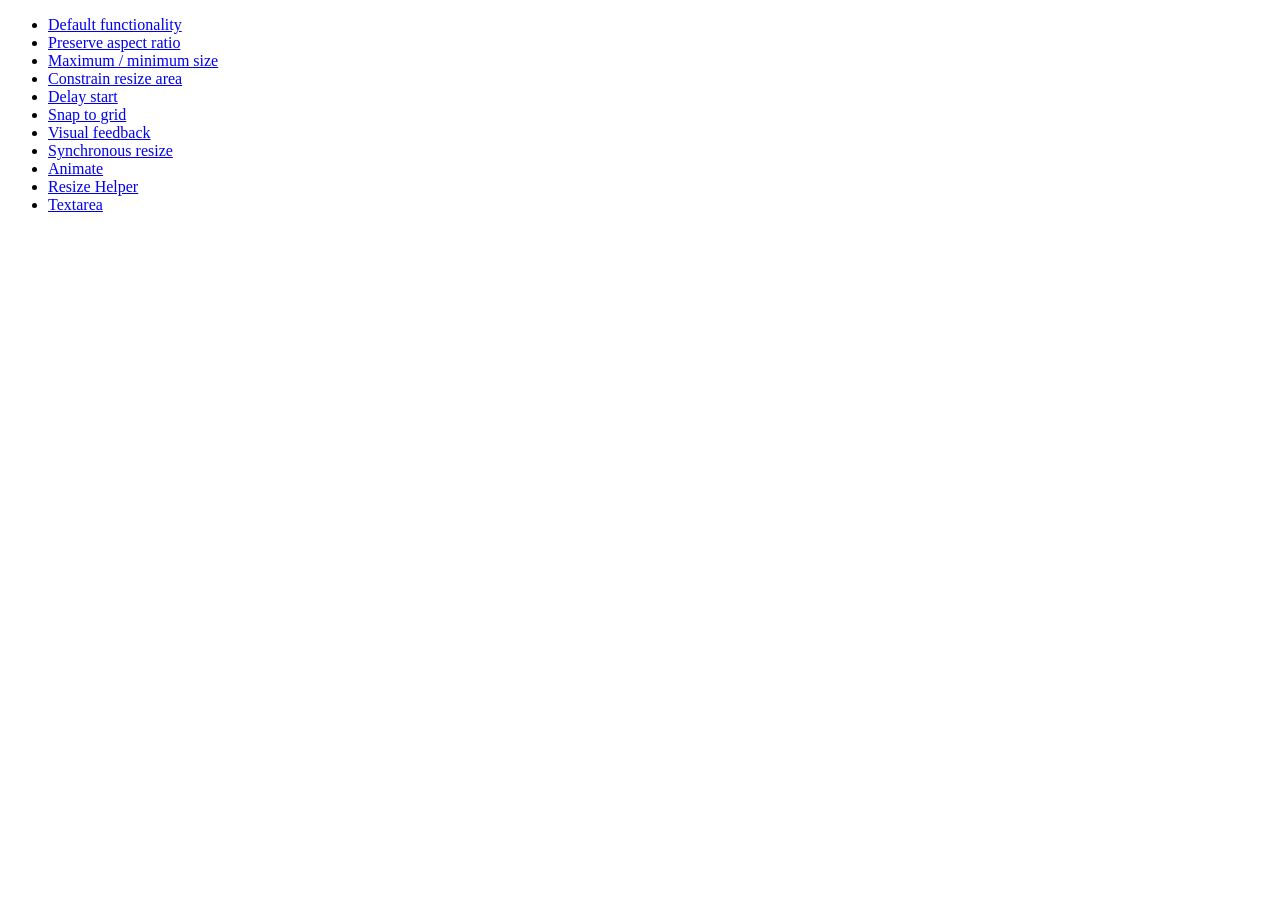
<file: kartforandring/Styles/jquery-ui-1.9.2.custom/development-bundle/demos/resizable/index.html>
<!doctype html>
<html lang="en">
<head>
	<meta charset="utf-8">
	<title>jQuery UI Resizable Demos</title>
</head>
<body>

<ul>
	<li><a href="default.html">Default functionality</a></li>
	<li><a href="aspect-ratio.html">Preserve aspect ratio</a></li>
	<li><a href="max-min.html">Maximum / minimum size</a></li>
	<li><a href="constrain-area.html">Constrain resize area</a></li>
	<li><a href="delay-start.html">Delay start</a></li>
	<li><a href="snap-to-grid.html">Snap to grid</a></li>
	<li><a href="visual-feedback.html">Visual feedback</a></li>
	<li><a href="synchronous-resize.html">Synchronous resize</a></li>
	<li><a href="animate.html">Animate</a></li>
	<li><a href="helper.html">Resize Helper</a></li>
	<li><a href="textarea.html">Textarea</a></li>
</ul>

</body>
</html>
</file>
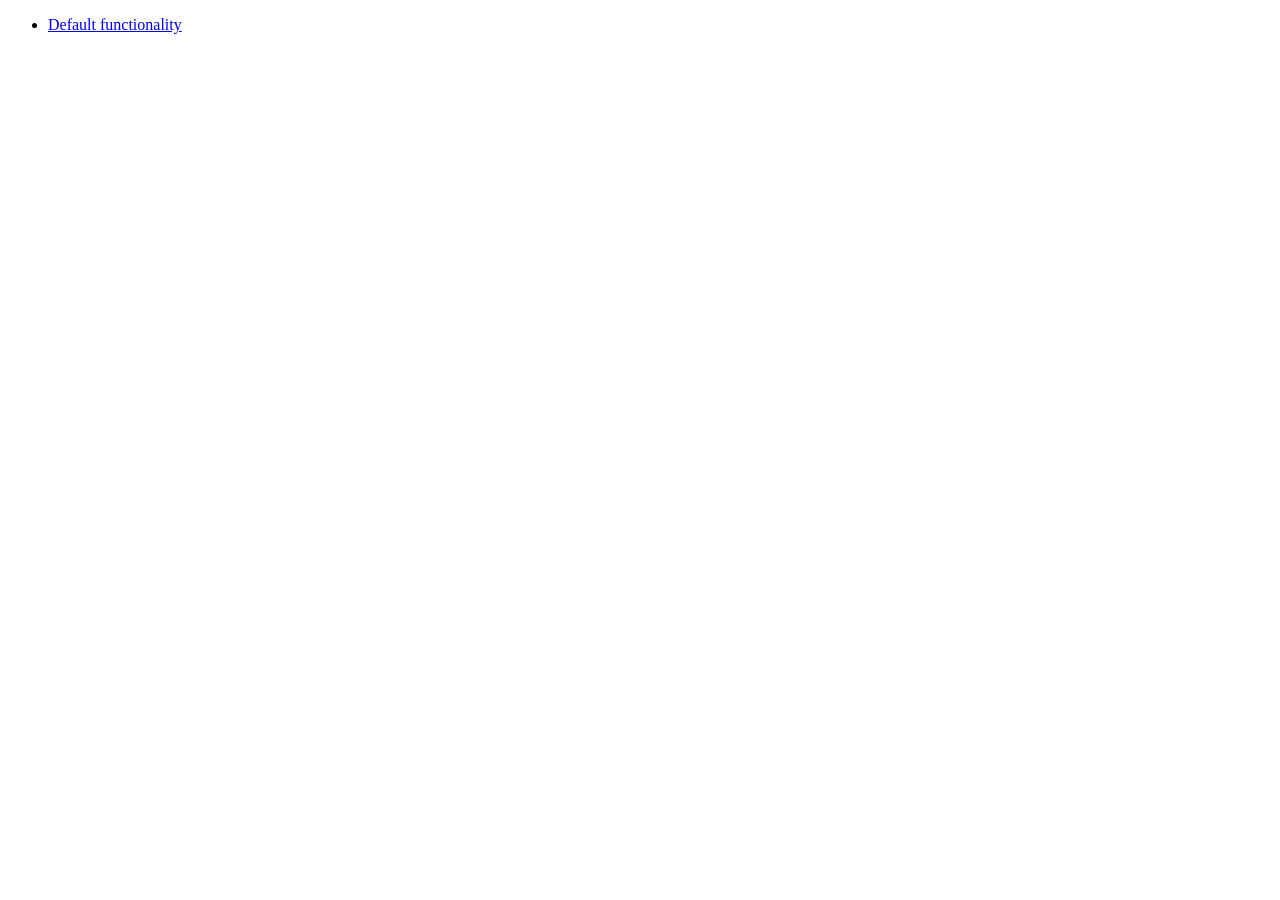
<file: kartforandring/Styles/jquery-ui-1.9.2.custom/development-bundle/demos/widget/index.html>
<!doctype html>
<html lang="en">
<head>
	<meta charset="utf-8">
	<title>jQuery UI Widget Demo</title>
</head>
<body>

<ul>
	<li><a href="default.html">Default functionality</a></li>
</ul>

</body>
</html>
</file>
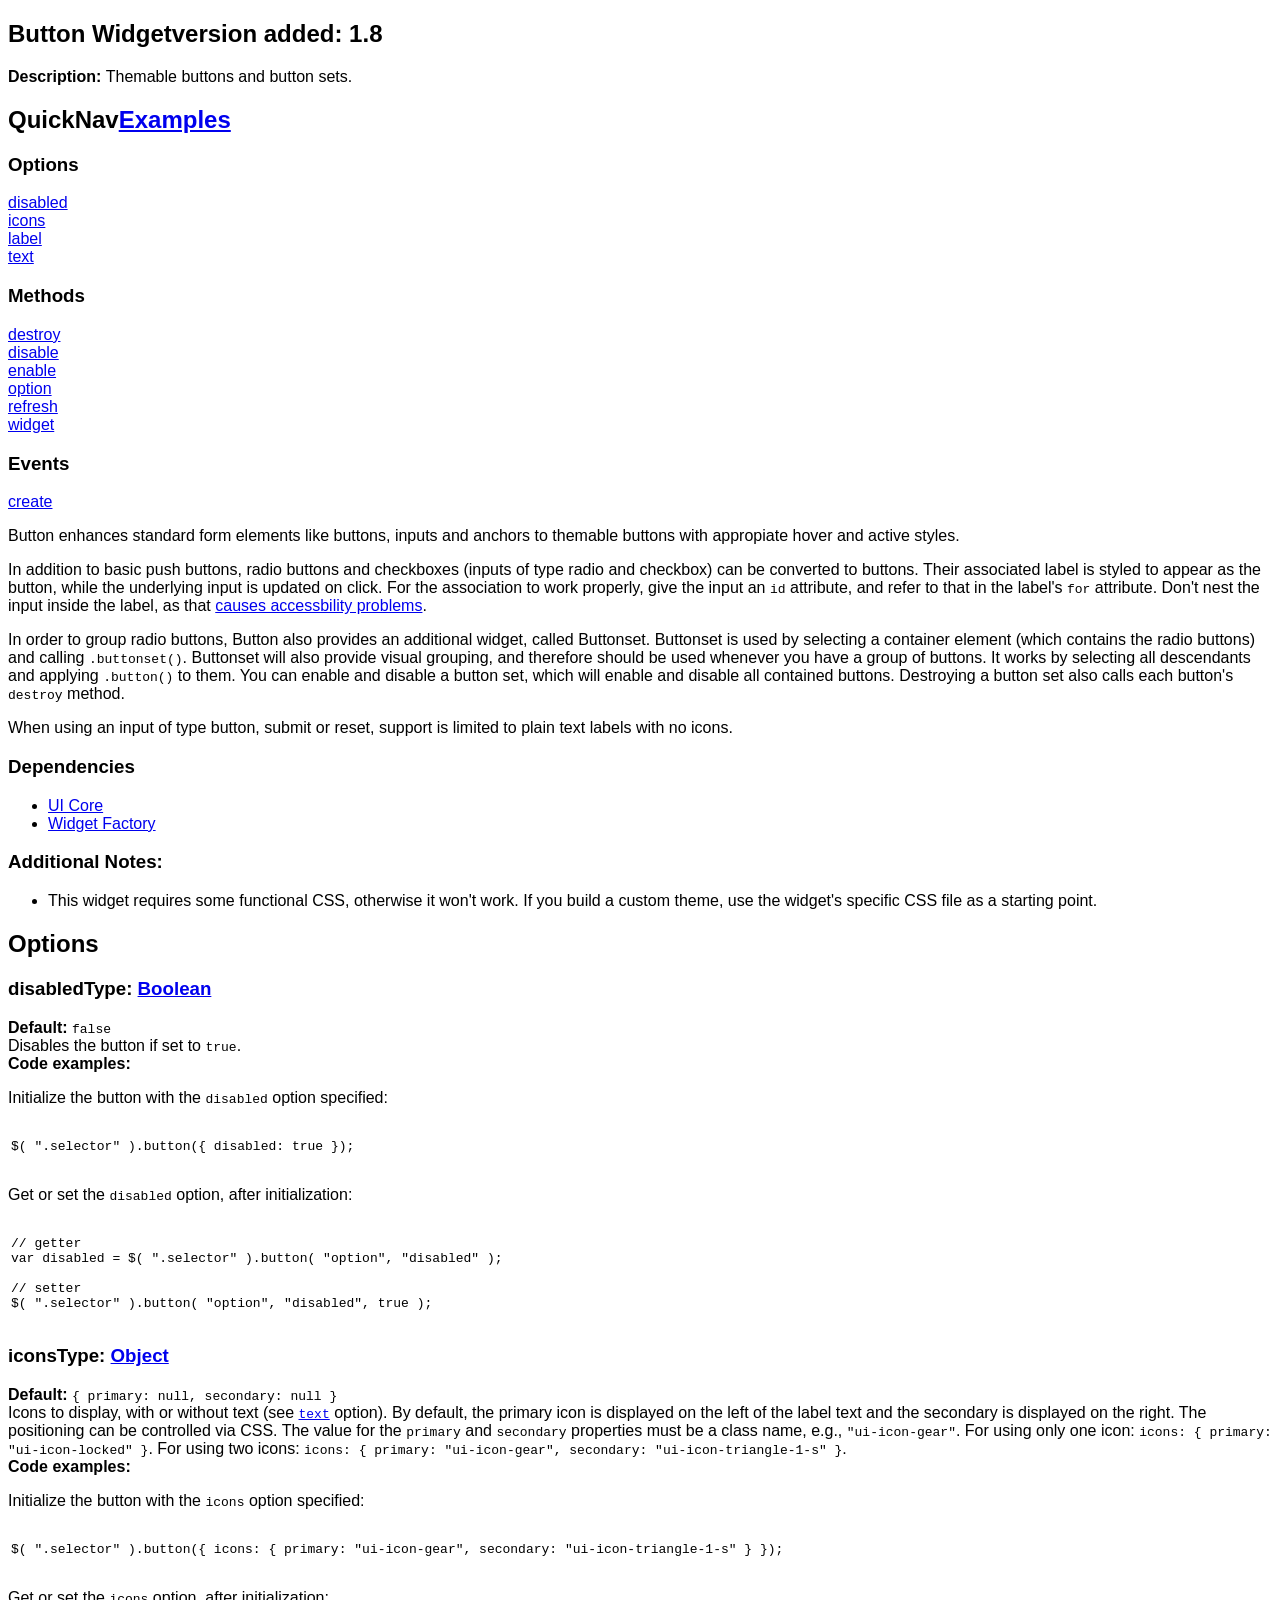
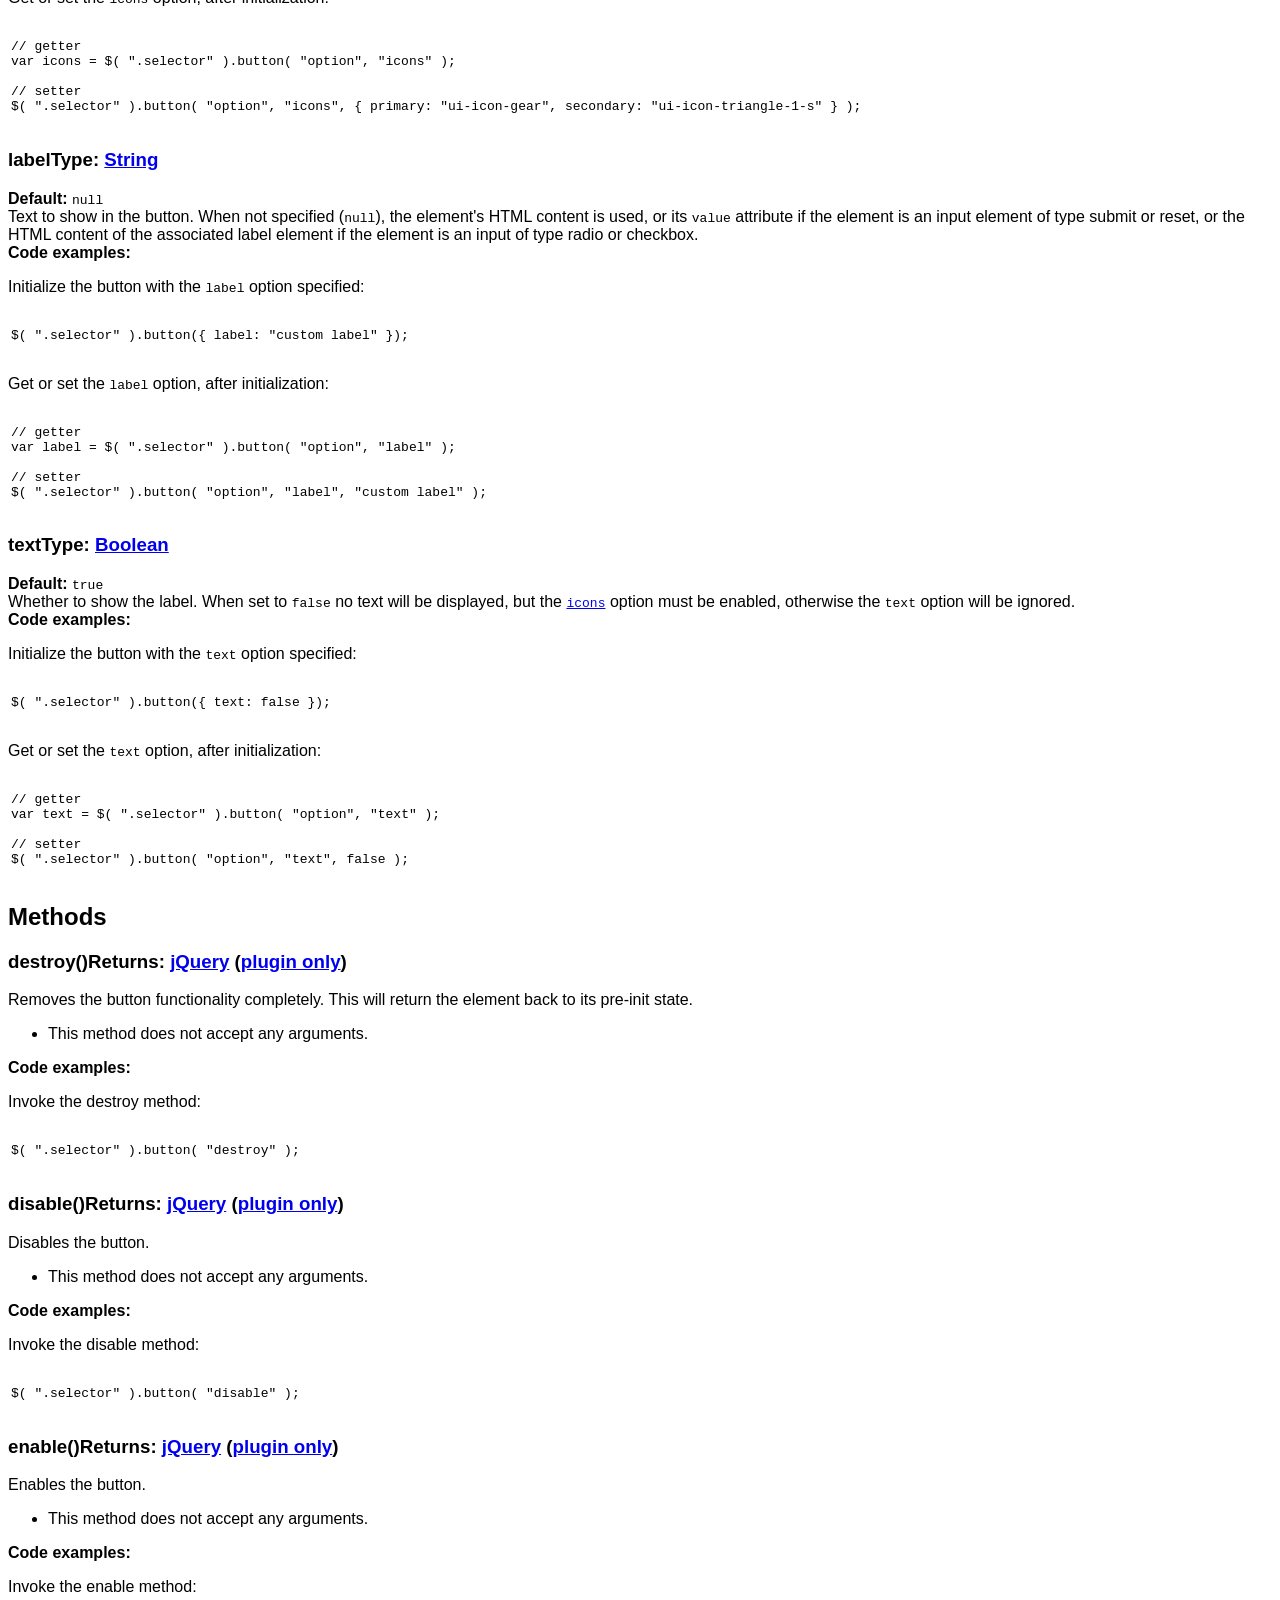
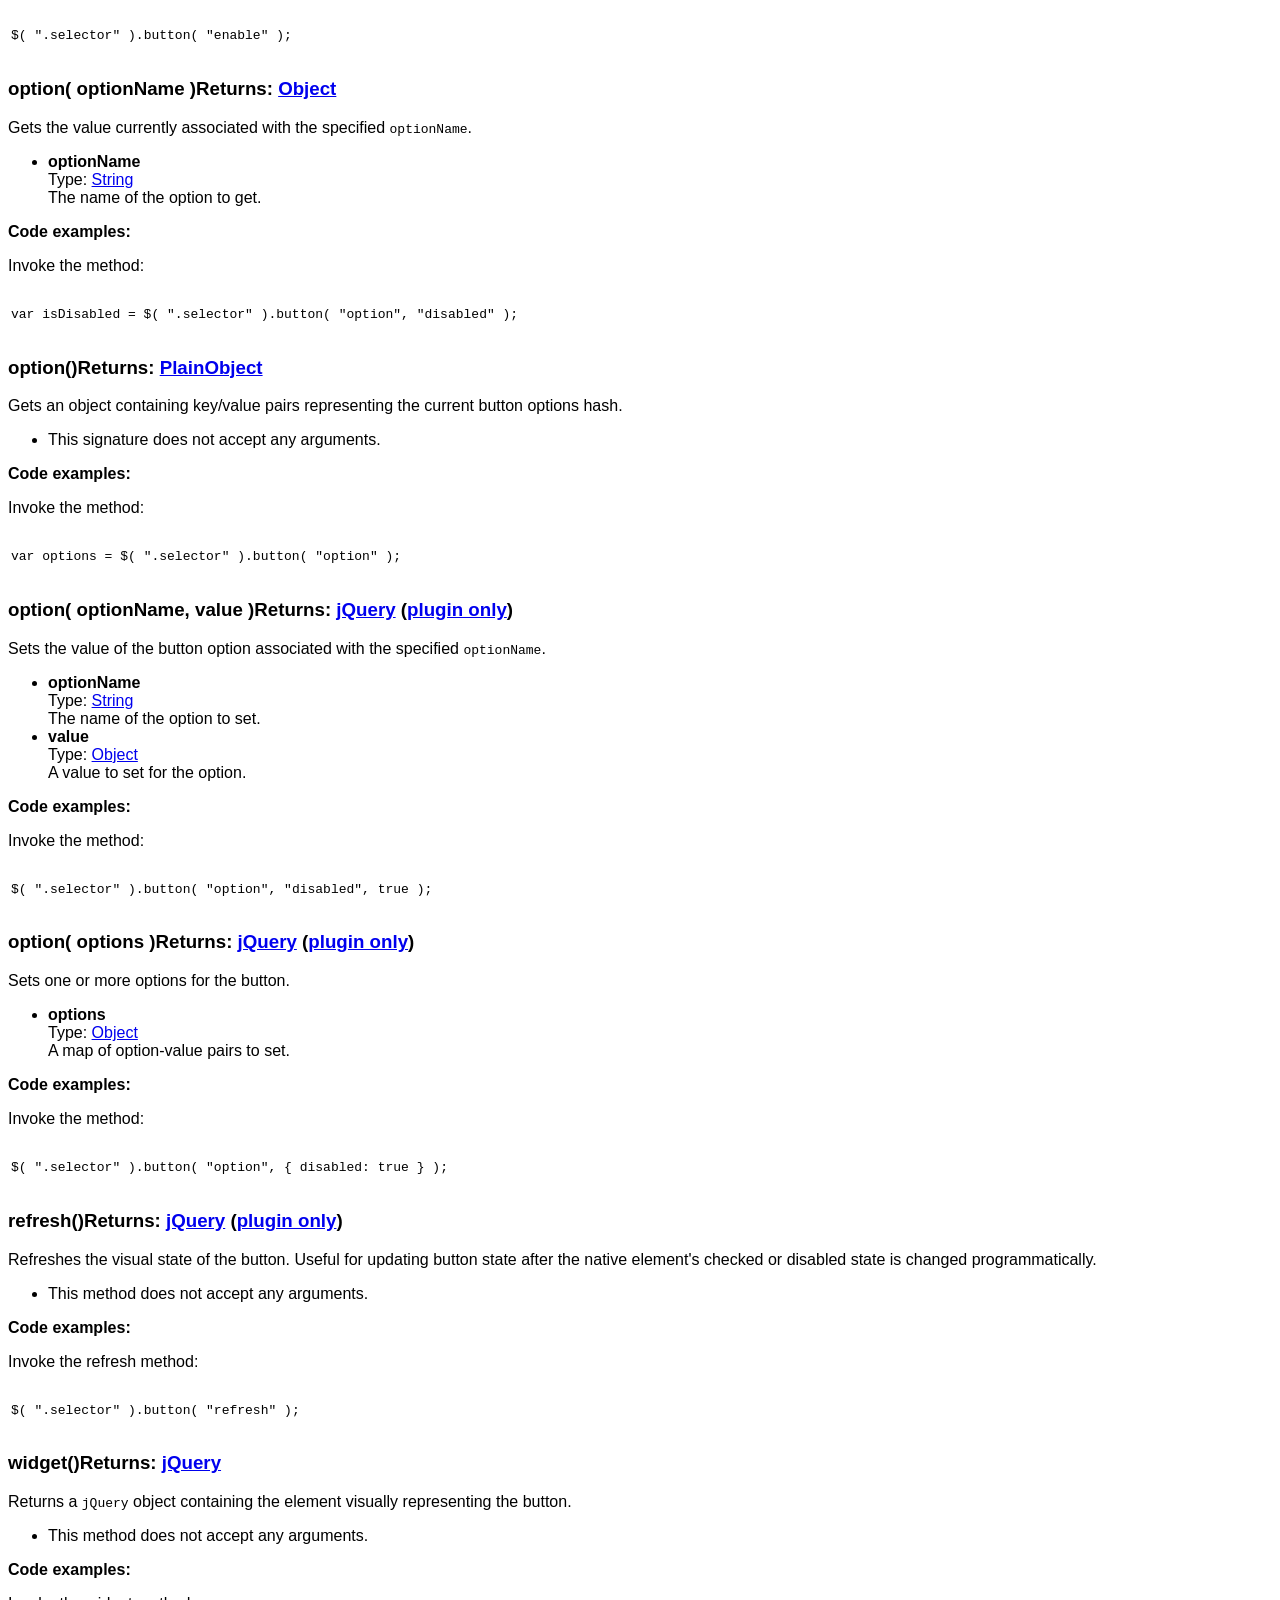
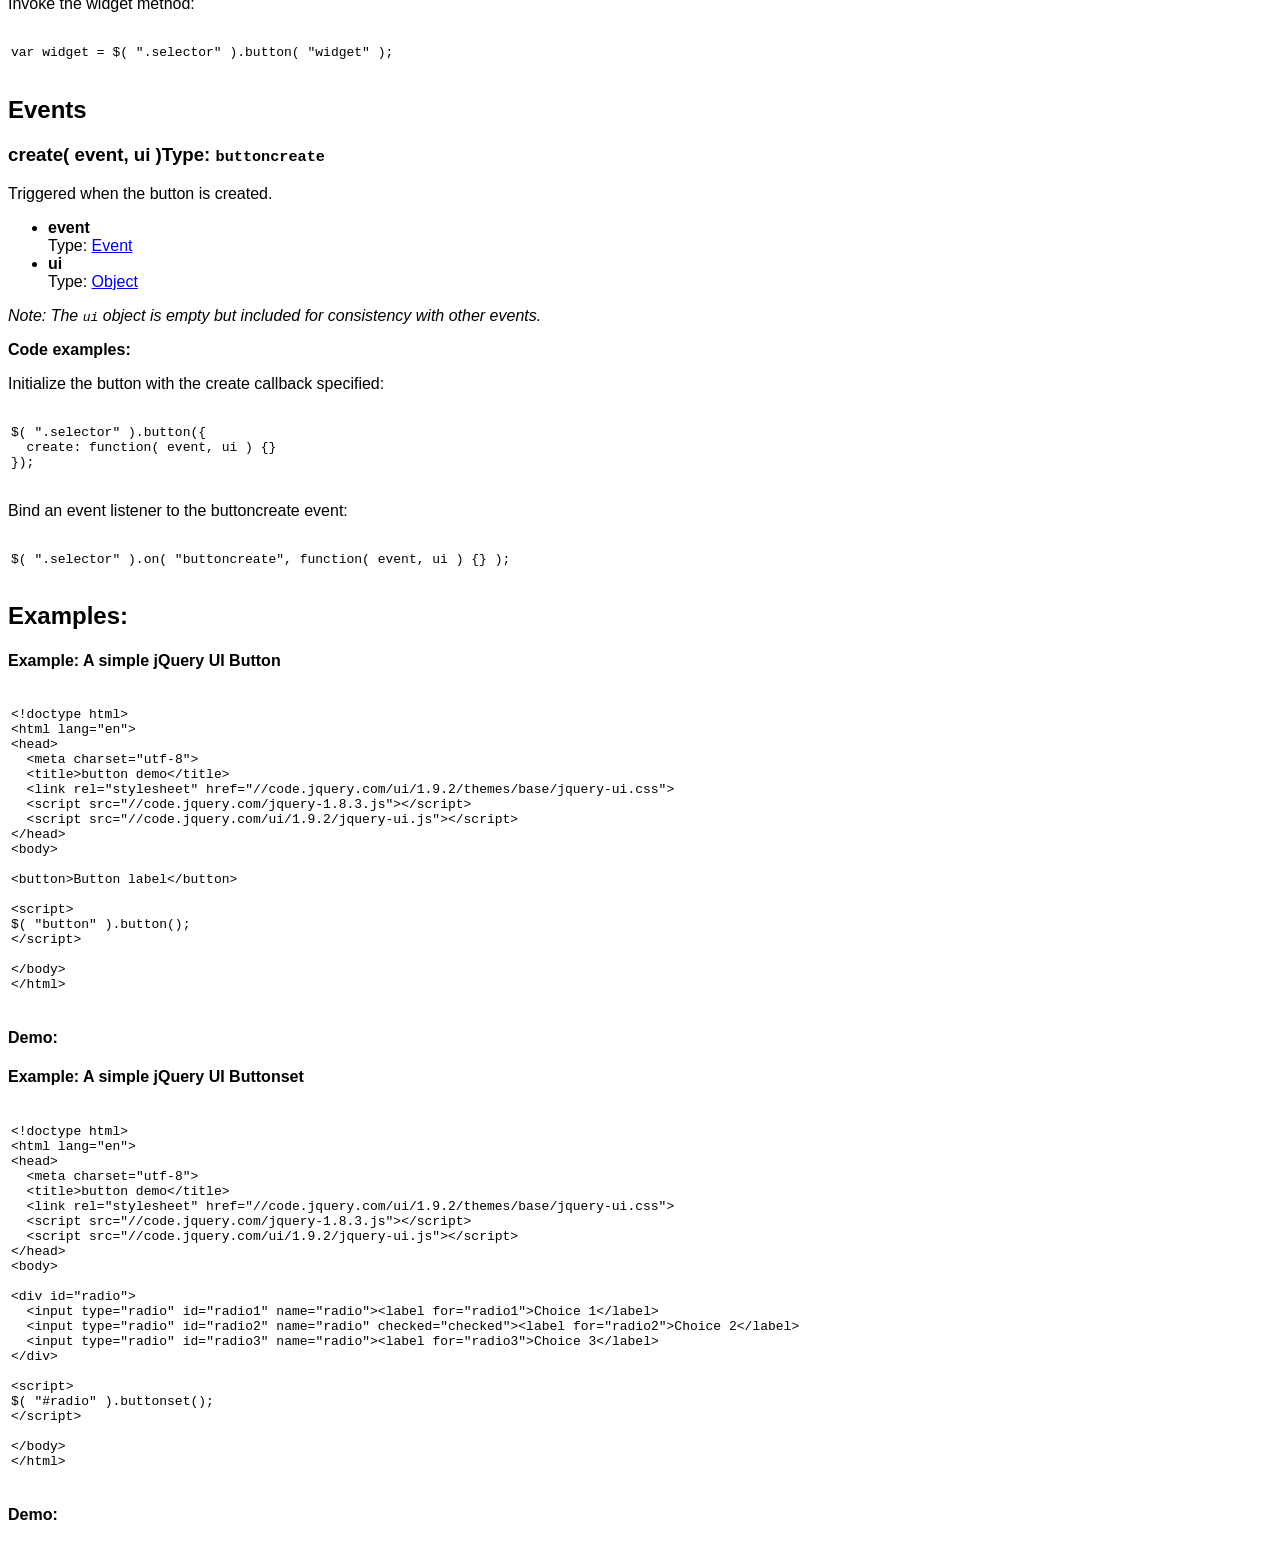
<file: kartforandring/Styles/jquery-ui-1.9.2.custom/development-bundle/docs/button.html>
<!doctype html>
<html lang="en">
<head>
	<meta charset="utf-8">
	<title>jQuery UI button documentation</title>

	<style>
	body {
		font-family: "Trebuchet MS", "Arial", "Helvetica", "Verdana", "sans-serif"
	}
	.gutter {
		display: none;
	}
	</style>
</head>
<body>

<script>{
		"title":
			"Button Widget",
		"excerpt":
			"Themable buttons and button sets.",
		"termSlugs": {
			"category": [
				"widgets"
			]
		}
	}</script><article id="button1" class="entry widget"><h2 class="section-title">
<span>Button Widget</span><span class="version-details">version added: 1.8</span>
</h2>
<div class="entry-wrapper">
<p class="desc"><strong>Description: </strong>Themable buttons and button sets.</p>
<section id="quick-nav"><header><h2>QuickNav<a href="#entry-examples">Examples</a>
</h2></header><div class="quick-nav-section">
<h3>Options</h3>
<div><a href="#option-disabled">disabled</a></div>
<div><a href="#option-icons">icons</a></div>
<div><a href="#option-label">label</a></div>
<div><a href="#option-text">text</a></div>
</div>
<div class="quick-nav-section">
<h3>Methods</h3>
<div><a href="#method-destroy">destroy</a></div>
<div><a href="#method-disable">disable</a></div>
<div><a href="#method-enable">enable</a></div>
<div><a href="#method-option">option</a></div>
<div><a href="#method-refresh">refresh</a></div>
<div><a href="#method-widget">widget</a></div>
</div>
<div class="quick-nav-section">
<h3>Events</h3>
<div><a href="#event-create">create</a></div>
</div></section><div class="longdesc" id="entry-longdesc">
		<p>Button enhances standard form elements like buttons, inputs and anchors to themable buttons with appropiate hover and active styles.</p>

		<p>In addition to basic push buttons, radio buttons and checkboxes (inputs of type radio and checkbox) can be converted to buttons. Their associated label is styled to appear as the button, while the underlying input is updated on click. For the association to work properly, give the input an <code>id</code> attribute, and refer to that in the label's <code>for</code> attribute. Don't nest the input inside the label, as that <a href="http://www.paciellogroup.com/blog/2011/07/html5-accessibility-chops-form-control-labeling/">causes accessbility problems</a>.</p>

		<p>In order to group radio buttons, Button also provides an additional widget, called Buttonset. Buttonset is used by selecting a container element (which contains the radio buttons) and calling <code>.buttonset()</code>. Buttonset will also provide visual grouping, and therefore should be used whenever you have a group of buttons. It works by selecting all descendants and applying <code>.button()</code> to them. You can enable and disable a button set, which will enable and disable all contained buttons. Destroying a button set also calls each button's <code>destroy</code> method.</p>

		<p>When using an input of type button, submit or reset, support is limited to plain text labels with no icons.</p>

		<h3>Dependencies</h3>
		<ul>
			<li><a href="/category/ui-core/">UI Core</a></li>
			<li><a href="/jQuery.widget/">Widget Factory</a></li>
		</ul>
	</div>
<h3>Additional Notes:</h3>
<div class="longdesc"><ul><li>
			This widget requires some functional CSS, otherwise it won't work. If you build a custom theme, use the widget's specific CSS file as a starting point.
		</li></ul></div>
<section id="options"><header><h2>Options</h2></header><div id="option-disabled" class="api-item first-item">
<h3>disabled<span class="option-type"><strong>Type: </strong><a href="http://api.jquery.com/Types/#Boolean">Boolean</a></span>
</h3>
<div class="default">
<strong>Default: </strong><code>false</code>
</div>
<div>Disables the button if set to <code>true</code>.</div>
<strong>Code examples:</strong><p>Initialize the button with the <code>disabled</code> option specified:</p>
<div class="syntaxhighlighter javascript nogutter">
	<table>
		<tbody>
			<tr>
				<td class="gutter">
					
						<div class="line n1">1</div>
					
				</td>
				<td class="code">
					<pre><div class="container"><div class="line"><code>$( <span class="string">".selector"</span> ).button({ disabled: <span class="literal">true</span> });</code></div></div></pre>
				</td>
			</tr>
		</tbody>
	</table>
</div>

<p>Get or set the <code>disabled</code> option, after initialization:</p>
<div class="syntaxhighlighter javascript nogutter">
	<table>
		<tbody>
			<tr>
				<td class="gutter">
					
						<div class="line n1">1</div>
					
						<div class="line n2">2</div>
					
						<div class="line n3">3</div>
					
						<div class="line n4">4</div>
					
						<div class="line n5">5</div>
					
				</td>
				<td class="code">
					<pre><div class="container"><div class="line"><code><span class="comment">// getter</span></code></div></div><div class="container"><div class="line"><code><span class="keyword">var</span> disabled = $( <span class="string">".selector"</span> ).button( <span class="string">"option"</span>, <span class="string">"disabled"</span> );</code></div></div><div class="container"><div class="line"><code> </code></div></div><div class="container"><div class="line"><code><span class="comment">// setter</span></code></div></div><div class="container"><div class="line"><code>$( <span class="string">".selector"</span> ).button( <span class="string">"option"</span>, <span class="string">"disabled"</span>, <span class="literal">true</span> );</code></div></div></pre>
				</td>
			</tr>
		</tbody>
	</table>
</div>

</div>
<div id="option-icons" class="api-item">
<h3>icons<span class="option-type"><strong>Type: </strong><a href="http://api.jquery.com/Types/#Object">Object</a></span>
</h3>
<div class="default">
<strong>Default: </strong><code>{ primary: null, secondary: null }</code>
</div>
<div>Icons to display, with or without text (see <a href="#option-text"><code>text</code></a> option). By default, the primary icon is displayed on the left of the label text and the secondary is displayed on the right. The positioning can be controlled via CSS. The value for the <code>primary</code> and <code>secondary</code> properties must be a class name, e.g., <code>"ui-icon-gear"</code>. For using only one icon: <code>icons: { primary: "ui-icon-locked" }</code>. For using two icons: <code>icons: { primary: "ui-icon-gear", secondary: "ui-icon-triangle-1-s" }</code>.</div>
<strong>Code examples:</strong><p>Initialize the button with the <code>icons</code> option specified:</p>
<div class="syntaxhighlighter javascript nogutter">
	<table>
		<tbody>
			<tr>
				<td class="gutter">
					
						<div class="line n1">1</div>
					
				</td>
				<td class="code">
					<pre><div class="container"><div class="line"><code>$( <span class="string">".selector"</span> ).button({ icons: { primary: <span class="string">"ui-icon-gear"</span>, secondary: <span class="string">"ui-icon-triangle-1-s"</span> } });</code></div></div></pre>
				</td>
			</tr>
		</tbody>
	</table>
</div>

<p>Get or set the <code>icons</code> option, after initialization:</p>
<div class="syntaxhighlighter javascript nogutter">
	<table>
		<tbody>
			<tr>
				<td class="gutter">
					
						<div class="line n1">1</div>
					
						<div class="line n2">2</div>
					
						<div class="line n3">3</div>
					
						<div class="line n4">4</div>
					
						<div class="line n5">5</div>
					
				</td>
				<td class="code">
					<pre><div class="container"><div class="line"><code><span class="comment">// getter</span></code></div></div><div class="container"><div class="line"><code><span class="keyword">var</span> icons = $( <span class="string">".selector"</span> ).button( <span class="string">"option"</span>, <span class="string">"icons"</span> );</code></div></div><div class="container"><div class="line"><code> </code></div></div><div class="container"><div class="line"><code><span class="comment">// setter</span></code></div></div><div class="container"><div class="line"><code>$( <span class="string">".selector"</span> ).button( <span class="string">"option"</span>, <span class="string">"icons"</span>, { primary: <span class="string">"ui-icon-gear"</span>, secondary: <span class="string">"ui-icon-triangle-1-s"</span> } );</code></div></div></pre>
				</td>
			</tr>
		</tbody>
	</table>
</div>

</div>
<div id="option-label" class="api-item">
<h3>label<span class="option-type"><strong>Type: </strong><a href="http://api.jquery.com/Types/#String">String</a></span>
</h3>
<div class="default">
<strong>Default: </strong><code>null</code>
</div>
<div>Text to show in the button. When not specified (<code>null</code>), the element's HTML content is used, or its <code>value</code> attribute if the element is an input element of type submit or reset, or the HTML content of the associated label element if the element is an input of type radio or checkbox.</div>
<strong>Code examples:</strong><p>Initialize the button with the <code>label</code> option specified:</p>
<div class="syntaxhighlighter javascript nogutter">
	<table>
		<tbody>
			<tr>
				<td class="gutter">
					
						<div class="line n1">1</div>
					
				</td>
				<td class="code">
					<pre><div class="container"><div class="line"><code>$( <span class="string">".selector"</span> ).button({ label: <span class="string">"custom label"</span> });</code></div></div></pre>
				</td>
			</tr>
		</tbody>
	</table>
</div>

<p>Get or set the <code>label</code> option, after initialization:</p>
<div class="syntaxhighlighter javascript nogutter">
	<table>
		<tbody>
			<tr>
				<td class="gutter">
					
						<div class="line n1">1</div>
					
						<div class="line n2">2</div>
					
						<div class="line n3">3</div>
					
						<div class="line n4">4</div>
					
						<div class="line n5">5</div>
					
				</td>
				<td class="code">
					<pre><div class="container"><div class="line"><code><span class="comment">// getter</span></code></div></div><div class="container"><div class="line"><code><span class="keyword">var</span> label = $( <span class="string">".selector"</span> ).button( <span class="string">"option"</span>, <span class="string">"label"</span> );</code></div></div><div class="container"><div class="line"><code> </code></div></div><div class="container"><div class="line"><code><span class="comment">// setter</span></code></div></div><div class="container"><div class="line"><code>$( <span class="string">".selector"</span> ).button( <span class="string">"option"</span>, <span class="string">"label"</span>, <span class="string">"custom label"</span> );</code></div></div></pre>
				</td>
			</tr>
		</tbody>
	</table>
</div>

</div>
<div id="option-text" class="api-item">
<h3>text<span class="option-type"><strong>Type: </strong><a href="http://api.jquery.com/Types/#Boolean">Boolean</a></span>
</h3>
<div class="default">
<strong>Default: </strong><code>true</code>
</div>
<div>Whether to show the label. When set to <code>false</code> no text will be displayed, but the <a href="#options-icons"><code>icons</code></a> option must be enabled, otherwise the <code>text</code> option will be ignored.</div>
<strong>Code examples:</strong><p>Initialize the button with the <code>text</code> option specified:</p>
<div class="syntaxhighlighter javascript nogutter">
	<table>
		<tbody>
			<tr>
				<td class="gutter">
					
						<div class="line n1">1</div>
					
				</td>
				<td class="code">
					<pre><div class="container"><div class="line"><code>$( <span class="string">".selector"</span> ).button({ text: <span class="literal">false</span> });</code></div></div></pre>
				</td>
			</tr>
		</tbody>
	</table>
</div>

<p>Get or set the <code>text</code> option, after initialization:</p>
<div class="syntaxhighlighter javascript nogutter">
	<table>
		<tbody>
			<tr>
				<td class="gutter">
					
						<div class="line n1">1</div>
					
						<div class="line n2">2</div>
					
						<div class="line n3">3</div>
					
						<div class="line n4">4</div>
					
						<div class="line n5">5</div>
					
				</td>
				<td class="code">
					<pre><div class="container"><div class="line"><code><span class="comment">// getter</span></code></div></div><div class="container"><div class="line"><code><span class="keyword">var</span> text = $( <span class="string">".selector"</span> ).button( <span class="string">"option"</span>, <span class="string">"text"</span> );</code></div></div><div class="container"><div class="line"><code> </code></div></div><div class="container"><div class="line"><code><span class="comment">// setter</span></code></div></div><div class="container"><div class="line"><code>$( <span class="string">".selector"</span> ).button( <span class="string">"option"</span>, <span class="string">"text"</span>, <span class="literal">false</span> );</code></div></div></pre>
				</td>
			</tr>
		</tbody>
	</table>
</div>

</div></section><section id="methods"><header><h2>Methods</h2></header><div id="method-destroy"><div class="api-item first-item">
<h3>destroy()<span class="returns">Returns: <a href="http://api.jquery.com/Types/#jQuery">jQuery</a> (<a href="http://learn.jquery.com/jquery-ui/widget-factory/widget-method-invocation/">plugin only</a>)</span>
</h3>
<div>
		Removes the button functionality completely. This will return the element back to its pre-init state.
	</div>
<ul><li><div class="null-signature">This method does not accept any arguments.</div></li></ul>
<div>
<strong>Code examples:</strong><p>Invoke the destroy method:</p>
<div class="syntaxhighlighter javascript nogutter">
	<table>
		<tbody>
			<tr>
				<td class="gutter">
					
						<div class="line n1">1</div>
					
				</td>
				<td class="code">
					<pre><div class="container"><div class="line"><code>$( <span class="string">".selector"</span> ).button( <span class="string">"destroy"</span> );</code></div></div></pre>
				</td>
			</tr>
		</tbody>
	</table>
</div>

</div>
</div></div>
<div id="method-disable"><div class="api-item">
<h3>disable()<span class="returns">Returns: <a href="http://api.jquery.com/Types/#jQuery">jQuery</a> (<a href="http://learn.jquery.com/jquery-ui/widget-factory/widget-method-invocation/">plugin only</a>)</span>
</h3>
<div>
		Disables the button.
	</div>
<ul><li><div class="null-signature">This method does not accept any arguments.</div></li></ul>
<div>
<strong>Code examples:</strong><p>Invoke the disable method:</p>
<div class="syntaxhighlighter javascript nogutter">
	<table>
		<tbody>
			<tr>
				<td class="gutter">
					
						<div class="line n1">1</div>
					
				</td>
				<td class="code">
					<pre><div class="container"><div class="line"><code>$( <span class="string">".selector"</span> ).button( <span class="string">"disable"</span> );</code></div></div></pre>
				</td>
			</tr>
		</tbody>
	</table>
</div>

</div>
</div></div>
<div id="method-enable"><div class="api-item">
<h3>enable()<span class="returns">Returns: <a href="http://api.jquery.com/Types/#jQuery">jQuery</a> (<a href="http://learn.jquery.com/jquery-ui/widget-factory/widget-method-invocation/">plugin only</a>)</span>
</h3>
<div>
		Enables the button.
	</div>
<ul><li><div class="null-signature">This method does not accept any arguments.</div></li></ul>
<div>
<strong>Code examples:</strong><p>Invoke the enable method:</p>
<div class="syntaxhighlighter javascript nogutter">
	<table>
		<tbody>
			<tr>
				<td class="gutter">
					
						<div class="line n1">1</div>
					
				</td>
				<td class="code">
					<pre><div class="container"><div class="line"><code>$( <span class="string">".selector"</span> ).button( <span class="string">"enable"</span> );</code></div></div></pre>
				</td>
			</tr>
		</tbody>
	</table>
</div>

</div>
</div></div>
<div id="method-option">
<div class="api-item">
<h3>option( optionName )<span class="returns">Returns: <a href="http://api.jquery.com/Types/#Object">Object</a></span>
</h3>
<div>Gets the value currently associated with the specified <code>optionName</code>.</div>
<ul><li>
<div><strong>optionName</strong></div>
<div>Type: <a href="http://api.jquery.com/Types/#String">String</a>
</div>
<div>The name of the option to get.</div>
</li></ul>
<div>
<strong>Code examples:</strong><p>Invoke the  method:</p>
<div class="syntaxhighlighter javascript nogutter">
	<table>
		<tbody>
			<tr>
				<td class="gutter">
					
						<div class="line n1">1</div>
					
				</td>
				<td class="code">
					<pre><div class="container"><div class="line"><code><span class="keyword">var</span> isDisabled = $( <span class="string">".selector"</span> ).button( <span class="string">"option"</span>, <span class="string">"disabled"</span> );</code></div></div></pre>
				</td>
			</tr>
		</tbody>
	</table>
</div>

</div>
</div>
<div class="api-item">
<h3>option()<span class="returns">Returns: <a href="http://api.jquery.com/Types/#PlainObject">PlainObject</a></span>
</h3>
<div>Gets an object containing key/value pairs representing the current button options hash.</div>
<ul><li><div class="null-signature">This signature does not accept any arguments.</div></li></ul>
<div>
<strong>Code examples:</strong><p>Invoke the  method:</p>
<div class="syntaxhighlighter javascript nogutter">
	<table>
		<tbody>
			<tr>
				<td class="gutter">
					
						<div class="line n1">1</div>
					
				</td>
				<td class="code">
					<pre><div class="container"><div class="line"><code><span class="keyword">var</span> options = $( <span class="string">".selector"</span> ).button( <span class="string">"option"</span> );</code></div></div></pre>
				</td>
			</tr>
		</tbody>
	</table>
</div>

</div>
</div>
<div class="api-item">
<h3>option( optionName, value )<span class="returns">Returns: <a href="http://api.jquery.com/Types/#jQuery">jQuery</a> (<a href="http://learn.jquery.com/jquery-ui/widget-factory/widget-method-invocation/">plugin only</a>)</span>
</h3>
<div>Sets the value of the button option associated with the specified <code>optionName</code>.</div>
<ul>
<li>
<div><strong>optionName</strong></div>
<div>Type: <a href="http://api.jquery.com/Types/#String">String</a>
</div>
<div>The name of the option to set.</div>
</li>
<li>
<div><strong>value</strong></div>
<div>Type: <a href="http://api.jquery.com/Types/#Object">Object</a>
</div>
<div>A value to set for the option.</div>
</li>
</ul>
<div>
<strong>Code examples:</strong><p>Invoke the  method:</p>
<div class="syntaxhighlighter javascript nogutter">
	<table>
		<tbody>
			<tr>
				<td class="gutter">
					
						<div class="line n1">1</div>
					
				</td>
				<td class="code">
					<pre><div class="container"><div class="line"><code>$( <span class="string">".selector"</span> ).button( <span class="string">"option"</span>, <span class="string">"disabled"</span>, <span class="literal">true</span> );</code></div></div></pre>
				</td>
			</tr>
		</tbody>
	</table>
</div>

</div>
</div>
<div class="api-item">
<h3>option( options )<span class="returns">Returns: <a href="http://api.jquery.com/Types/#jQuery">jQuery</a> (<a href="http://learn.jquery.com/jquery-ui/widget-factory/widget-method-invocation/">plugin only</a>)</span>
</h3>
<div>Sets one or more options for the button.</div>
<ul><li>
<div><strong>options</strong></div>
<div>Type: <a href="http://api.jquery.com/Types/#Object">Object</a>
</div>
<div>A map of option-value pairs to set.</div>
</li></ul>
<div>
<strong>Code examples:</strong><p>Invoke the  method:</p>
<div class="syntaxhighlighter javascript nogutter">
	<table>
		<tbody>
			<tr>
				<td class="gutter">
					
						<div class="line n1">1</div>
					
				</td>
				<td class="code">
					<pre><div class="container"><div class="line"><code>$( <span class="string">".selector"</span> ).button( <span class="string">"option"</span>, { disabled: <span class="literal">true</span> } );</code></div></div></pre>
				</td>
			</tr>
		</tbody>
	</table>
</div>

</div>
</div>
</div>
<div id="method-refresh"><div class="api-item">
<h3>refresh()<span class="returns">Returns: <a href="http://api.jquery.com/Types/#jQuery">jQuery</a> (<a href="http://learn.jquery.com/jquery-ui/widget-factory/widget-method-invocation/">plugin only</a>)</span>
</h3>
<div>Refreshes the visual state of the button. Useful for updating button state after the native element's checked or disabled state is changed programmatically.</div>
<ul><li><div class="null-signature">This method does not accept any arguments.</div></li></ul>
<div>
<strong>Code examples:</strong><p>Invoke the refresh method:</p>
<div class="syntaxhighlighter javascript nogutter">
	<table>
		<tbody>
			<tr>
				<td class="gutter">
					
						<div class="line n1">1</div>
					
				</td>
				<td class="code">
					<pre><div class="container"><div class="line"><code>$( <span class="string">".selector"</span> ).button( <span class="string">"refresh"</span> );</code></div></div></pre>
				</td>
			</tr>
		</tbody>
	</table>
</div>

</div>
</div></div>
<div id="method-widget"><div class="api-item">
<h3>widget()<span class="returns">Returns: <a href="http://api.jquery.com/Types/#jQuery">jQuery</a></span>
</h3>
<div>
		Returns a <code>jQuery</code> object containing the element visually representing the button.
	</div>
<ul><li><div class="null-signature">This method does not accept any arguments.</div></li></ul>
<div>
<strong>Code examples:</strong><p>Invoke the widget method:</p>
<div class="syntaxhighlighter javascript nogutter">
	<table>
		<tbody>
			<tr>
				<td class="gutter">
					
						<div class="line n1">1</div>
					
				</td>
				<td class="code">
					<pre><div class="container"><div class="line"><code><span class="keyword">var</span> widget = $( <span class="string">".selector"</span> ).button( <span class="string">"widget"</span> );</code></div></div></pre>
				</td>
			</tr>
		</tbody>
	</table>
</div>

</div>
</div></div></section><section id="events"><header><h2>Events</h2></header><div id="event-create" class="api-item first-item">
<h3>create( event, ui )<span class="returns">Type: <code>buttoncreate</code></span>
</h3>
<div>
		Triggered when the button is created.
	</div>
<ul>
<li>
<div><strong>event</strong></div>
<div>Type: <a href="http://api.jquery.com/Types/#Event">Event</a>
</div>
<div></div>
</li>
<li>
<div><strong>ui</strong></div>
<div>Type: <a href="http://api.jquery.com/Types/#Object">Object</a>
</div>
<div></div>
</li>
</ul>
<p><em>Note: The <code>ui</code> object is empty but included for consistency with other events.</em></p>
<div>
<strong>Code examples:</strong><p>Initialize the button with the create callback specified:</p>
<div class="syntaxhighlighter javascript nogutter">
	<table>
		<tbody>
			<tr>
				<td class="gutter">
					
						<div class="line n1">1</div>
					
						<div class="line n2">2</div>
					
						<div class="line n3">3</div>
					
				</td>
				<td class="code">
					<pre><div class="container"><div class="line"><code>$( <span class="string">".selector"</span> ).button({</code></div></div><div class="container"><div class="line"><code>  create: <span class="keyword">function</span>( event, ui ) {}</code></div></div><div class="container"><div class="line"><code>});</code></div></div></pre>
				</td>
			</tr>
		</tbody>
	</table>
</div>

<p>Bind an event listener to the buttoncreate event:</p>
<div class="syntaxhighlighter javascript nogutter">
	<table>
		<tbody>
			<tr>
				<td class="gutter">
					
						<div class="line n1">1</div>
					
				</td>
				<td class="code">
					<pre><div class="container"><div class="line"><code>$( <span class="string">".selector"</span> ).on( <span class="string">"buttoncreate"</span>, <span class="keyword">function</span>( event, ui ) {} );</code></div></div></pre>
				</td>
			</tr>
		</tbody>
	</table>
</div>

</div>
</div></section><section class="entry-examples" id="entry-examples"><header><h2>Examples:</h2></header><div class="entry-example" id="example-0">
<h4>Example: <span class="desc">A simple jQuery UI Button</span>
</h4>
<div class="syntaxhighlighter xml ">
	<table>
		<tbody>
			<tr>
				<td class="gutter">
					
						<div class="line n1">1</div>
					
						<div class="line n2">2</div>
					
						<div class="line n3">3</div>
					
						<div class="line n4">4</div>
					
						<div class="line n5">5</div>
					
						<div class="line n6">6</div>
					
						<div class="line n7">7</div>
					
						<div class="line n8">8</div>
					
						<div class="line n9">9</div>
					
						<div class="line n10">10</div>
					
						<div class="line n11">11</div>
					
						<div class="line n12">12</div>
					
						<div class="line n13">13</div>
					
						<div class="line n14">14</div>
					
						<div class="line n15">15</div>
					
						<div class="line n16">16</div>
					
						<div class="line n17">17</div>
					
						<div class="line n18">18</div>
					
						<div class="line n19">19</div>
					
				</td>
				<td class="code">
					<pre><div class="container"><div class="line"><code><span class="doctype">&lt;!doctype html&gt;</span></code></div></div><div class="container"><div class="line"><code><span class="tag">&lt;<span class="title">html</span> <span class="attribute">lang</span>=<span class="value">"en"</span>&gt;</span></code></div></div><div class="container"><div class="line"><code><span class="tag">&lt;<span class="title">head</span>&gt;</span></code></div></div><div class="container"><div class="line"><code>  <span class="tag">&lt;<span class="title">meta</span> <span class="attribute">charset</span>=<span class="value">"utf-8"</span>&gt;</span></code></div></div><div class="container"><div class="line"><code>  <span class="tag">&lt;<span class="title">title</span>&gt;</span>button demo<span class="tag">&lt;/<span class="title">title</span>&gt;</span></code></div></div><div class="container"><div class="line"><code>  <span class="tag">&lt;<span class="title">link</span> <span class="attribute">rel</span>=<span class="value">"stylesheet"</span> <span class="attribute">href</span>=<span class="value">"//code.jquery.com/ui/1.9.2/themes/base/jquery-ui.css"</span>&gt;</span></code></div></div><div class="container"><div class="line"><code>  <span class="tag">&lt;<span class="title">script</span> <span class="attribute">src</span>=<span class="value">"//code.jquery.com/jquery-1.8.3.js"</span>&gt;</span><span class="javascript"></span><span class="tag">&lt;/<span class="title">script</span>&gt;</span></code></div></div><div class="container"><div class="line"><code>  <span class="tag">&lt;<span class="title">script</span> <span class="attribute">src</span>=<span class="value">"//code.jquery.com/ui/1.9.2/jquery-ui.js"</span>&gt;</span><span class="javascript"></span><span class="tag">&lt;/<span class="title">script</span>&gt;</span></code></div></div><div class="container"><div class="line"><code><span class="tag">&lt;/<span class="title">head</span>&gt;</span></code></div></div><div class="container"><div class="line"><code><span class="tag">&lt;<span class="title">body</span>&gt;</span></code></div></div><div class="container"><div class="line"><code> </code></div></div><div class="container"><div class="line"><code><span class="tag">&lt;<span class="title">button</span>&gt;</span>Button label<span class="tag">&lt;/<span class="title">button</span>&gt;</span></code></div></div><div class="container"><div class="line"><code> </code></div></div><div class="container"><div class="line"><code><span class="tag">&lt;<span class="title">script</span>&gt;</span><span class="javascript"></span></code></div></div><div class="container"><div class="line"><code>$( <span class="string">"button"</span> ).button();</code></div></div><div class="container"><div class="line"><code><span class="tag">&lt;/<span class="title">script</span>&gt;</span></code></div></div><div class="container"><div class="line"><code> </code></div></div><div class="container"><div class="line"><code><span class="tag">&lt;/<span class="title">body</span>&gt;</span></code></div></div><div class="container"><div class="line"><code><span class="tag">&lt;/<span class="title">html</span>&gt;</span></code></div></div></pre>
				</td>
			</tr>
		</tbody>
	</table>
</div>

<h4>Demo:</h4>
<div class="demo code-demo" data-height="100"></div>
</div>
<div class="entry-example" id="example-1">
<h4>Example: <span class="desc">A simple jQuery UI Buttonset</span>
</h4>
<div class="syntaxhighlighter xml ">
	<table>
		<tbody>
			<tr>
				<td class="gutter">
					
						<div class="line n1">1</div>
					
						<div class="line n2">2</div>
					
						<div class="line n3">3</div>
					
						<div class="line n4">4</div>
					
						<div class="line n5">5</div>
					
						<div class="line n6">6</div>
					
						<div class="line n7">7</div>
					
						<div class="line n8">8</div>
					
						<div class="line n9">9</div>
					
						<div class="line n10">10</div>
					
						<div class="line n11">11</div>
					
						<div class="line n12">12</div>
					
						<div class="line n13">13</div>
					
						<div class="line n14">14</div>
					
						<div class="line n15">15</div>
					
						<div class="line n16">16</div>
					
						<div class="line n17">17</div>
					
						<div class="line n18">18</div>
					
						<div class="line n19">19</div>
					
						<div class="line n20">20</div>
					
						<div class="line n21">21</div>
					
						<div class="line n22">22</div>
					
						<div class="line n23">23</div>
					
				</td>
				<td class="code">
					<pre><div class="container"><div class="line"><code><span class="doctype">&lt;!doctype html&gt;</span></code></div></div><div class="container"><div class="line"><code><span class="tag">&lt;<span class="title">html</span> <span class="attribute">lang</span>=<span class="value">"en"</span>&gt;</span></code></div></div><div class="container"><div class="line"><code><span class="tag">&lt;<span class="title">head</span>&gt;</span></code></div></div><div class="container"><div class="line"><code>  <span class="tag">&lt;<span class="title">meta</span> <span class="attribute">charset</span>=<span class="value">"utf-8"</span>&gt;</span></code></div></div><div class="container"><div class="line"><code>  <span class="tag">&lt;<span class="title">title</span>&gt;</span>button demo<span class="tag">&lt;/<span class="title">title</span>&gt;</span></code></div></div><div class="container"><div class="line"><code>  <span class="tag">&lt;<span class="title">link</span> <span class="attribute">rel</span>=<span class="value">"stylesheet"</span> <span class="attribute">href</span>=<span class="value">"//code.jquery.com/ui/1.9.2/themes/base/jquery-ui.css"</span>&gt;</span></code></div></div><div class="container"><div class="line"><code>  <span class="tag">&lt;<span class="title">script</span> <span class="attribute">src</span>=<span class="value">"//code.jquery.com/jquery-1.8.3.js"</span>&gt;</span><span class="javascript"></span><span class="tag">&lt;/<span class="title">script</span>&gt;</span></code></div></div><div class="container"><div class="line"><code>  <span class="tag">&lt;<span class="title">script</span> <span class="attribute">src</span>=<span class="value">"//code.jquery.com/ui/1.9.2/jquery-ui.js"</span>&gt;</span><span class="javascript"></span><span class="tag">&lt;/<span class="title">script</span>&gt;</span></code></div></div><div class="container"><div class="line"><code><span class="tag">&lt;/<span class="title">head</span>&gt;</span></code></div></div><div class="container"><div class="line"><code><span class="tag">&lt;<span class="title">body</span>&gt;</span></code></div></div><div class="container"><div class="line"><code> </code></div></div><div class="container"><div class="line"><code><span class="tag">&lt;<span class="title">div</span> <span class="attribute">id</span>=<span class="value">"radio"</span>&gt;</span></code></div></div><div class="container"><div class="line"><code>  <span class="tag">&lt;<span class="title">input</span> <span class="attribute">type</span>=<span class="value">"radio"</span> <span class="attribute">id</span>=<span class="value">"radio1"</span> <span class="attribute">name</span>=<span class="value">"radio"</span>&gt;</span><span class="tag">&lt;<span class="title">label</span> <span class="attribute">for</span>=<span class="value">"radio1"</span>&gt;</span>Choice 1<span class="tag">&lt;/<span class="title">label</span>&gt;</span></code></div></div><div class="container"><div class="line"><code>  <span class="tag">&lt;<span class="title">input</span> <span class="attribute">type</span>=<span class="value">"radio"</span> <span class="attribute">id</span>=<span class="value">"radio2"</span> <span class="attribute">name</span>=<span class="value">"radio"</span> <span class="attribute">checked</span>=<span class="value">"checked"</span>&gt;</span><span class="tag">&lt;<span class="title">label</span> <span class="attribute">for</span>=<span class="value">"radio2"</span>&gt;</span>Choice 2<span class="tag">&lt;/<span class="title">label</span>&gt;</span></code></div></div><div class="container"><div class="line"><code>  <span class="tag">&lt;<span class="title">input</span> <span class="attribute">type</span>=<span class="value">"radio"</span> <span class="attribute">id</span>=<span class="value">"radio3"</span> <span class="attribute">name</span>=<span class="value">"radio"</span>&gt;</span><span class="tag">&lt;<span class="title">label</span> <span class="attribute">for</span>=<span class="value">"radio3"</span>&gt;</span>Choice 3<span class="tag">&lt;/<span class="title">label</span>&gt;</span></code></div></div><div class="container"><div class="line"><code><span class="tag">&lt;/<span class="title">div</span>&gt;</span></code></div></div><div class="container"><div class="line"><code> </code></div></div><div class="container"><div class="line"><code><span class="tag">&lt;<span class="title">script</span>&gt;</span><span class="javascript"></span></code></div></div><div class="container"><div class="line"><code>$( <span class="string">"#radio"</span> ).buttonset();</code></div></div><div class="container"><div class="line"><code><span class="tag">&lt;/<span class="title">script</span>&gt;</span></code></div></div><div class="container"><div class="line"><code> </code></div></div><div class="container"><div class="line"><code><span class="tag">&lt;/<span class="title">body</span>&gt;</span></code></div></div><div class="container"><div class="line"><code><span class="tag">&lt;/<span class="title">html</span>&gt;</span></code></div></div></pre>
				</td>
			</tr>
		</tbody>
	</table>
</div>

<h4>Demo:</h4>
<div class="demo code-demo" data-height="100"></div>
</div></section>
</div></article>

</body>
</html>
</file>
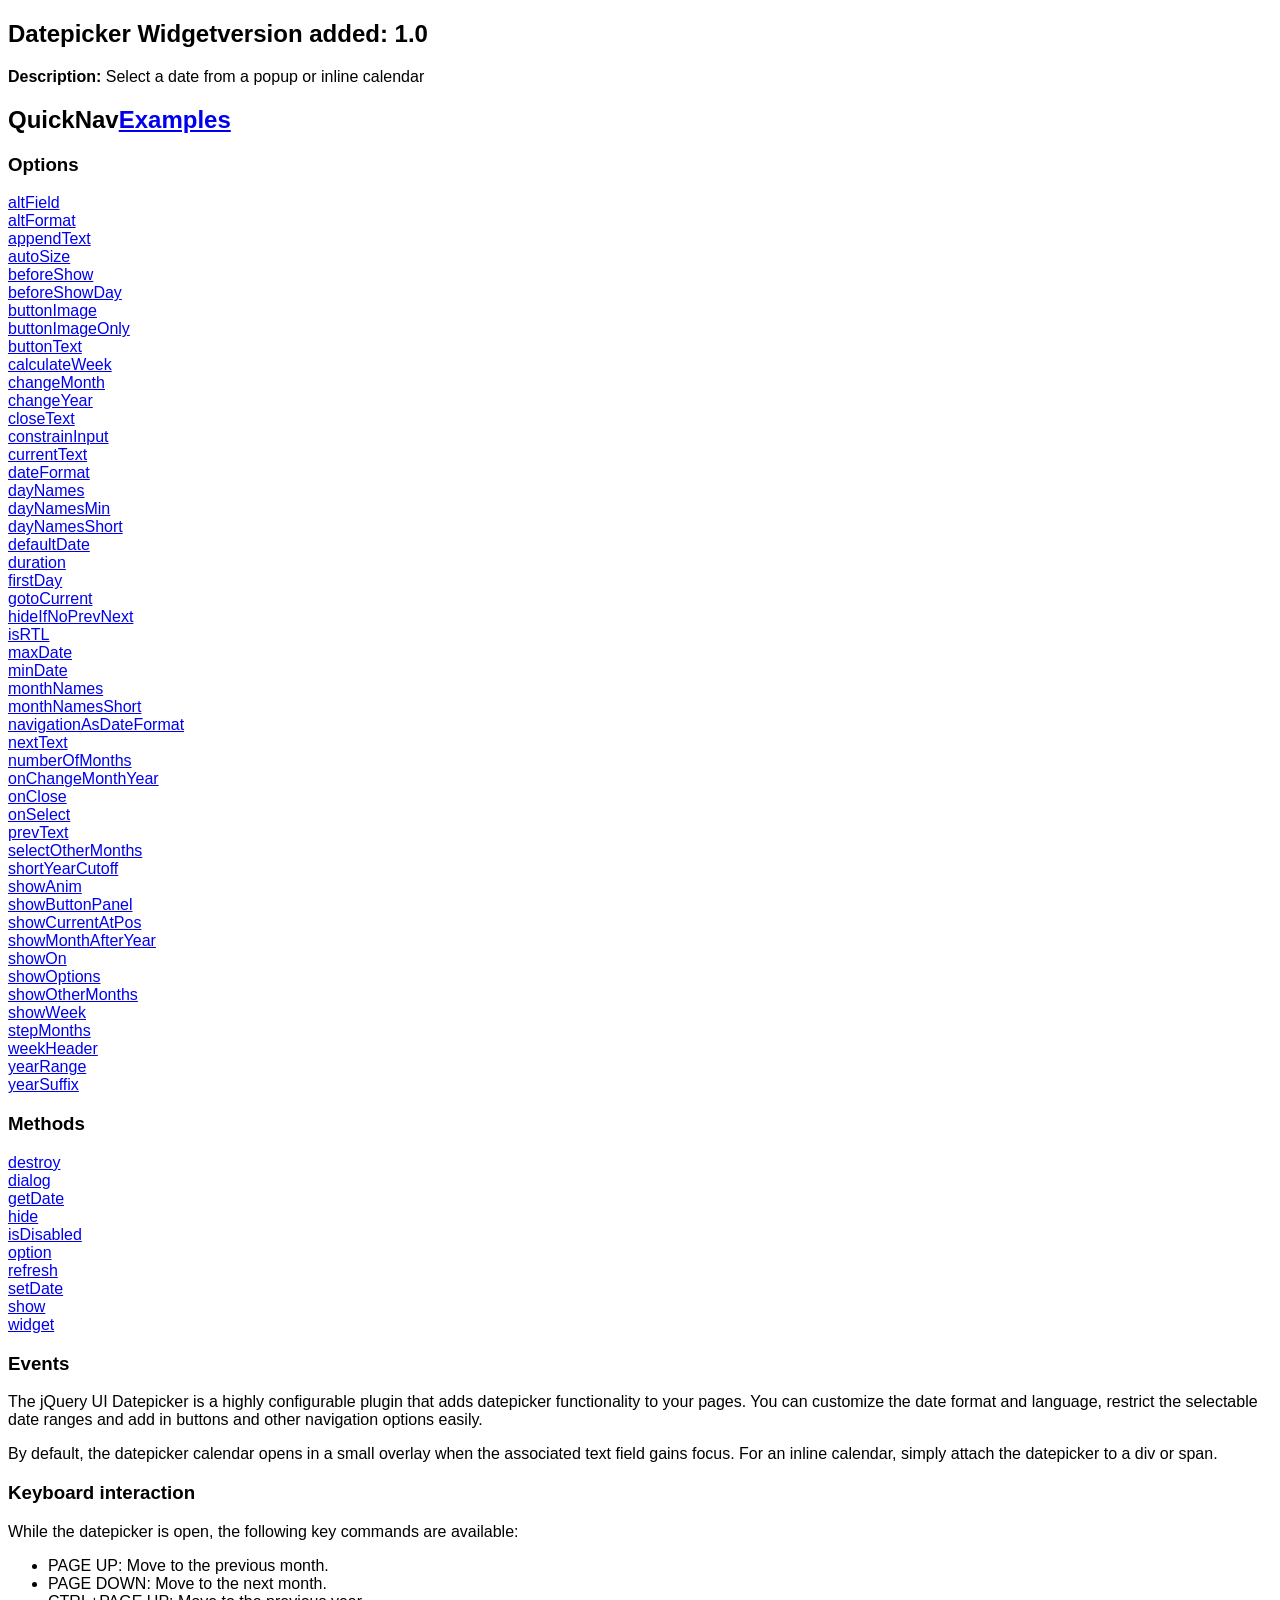
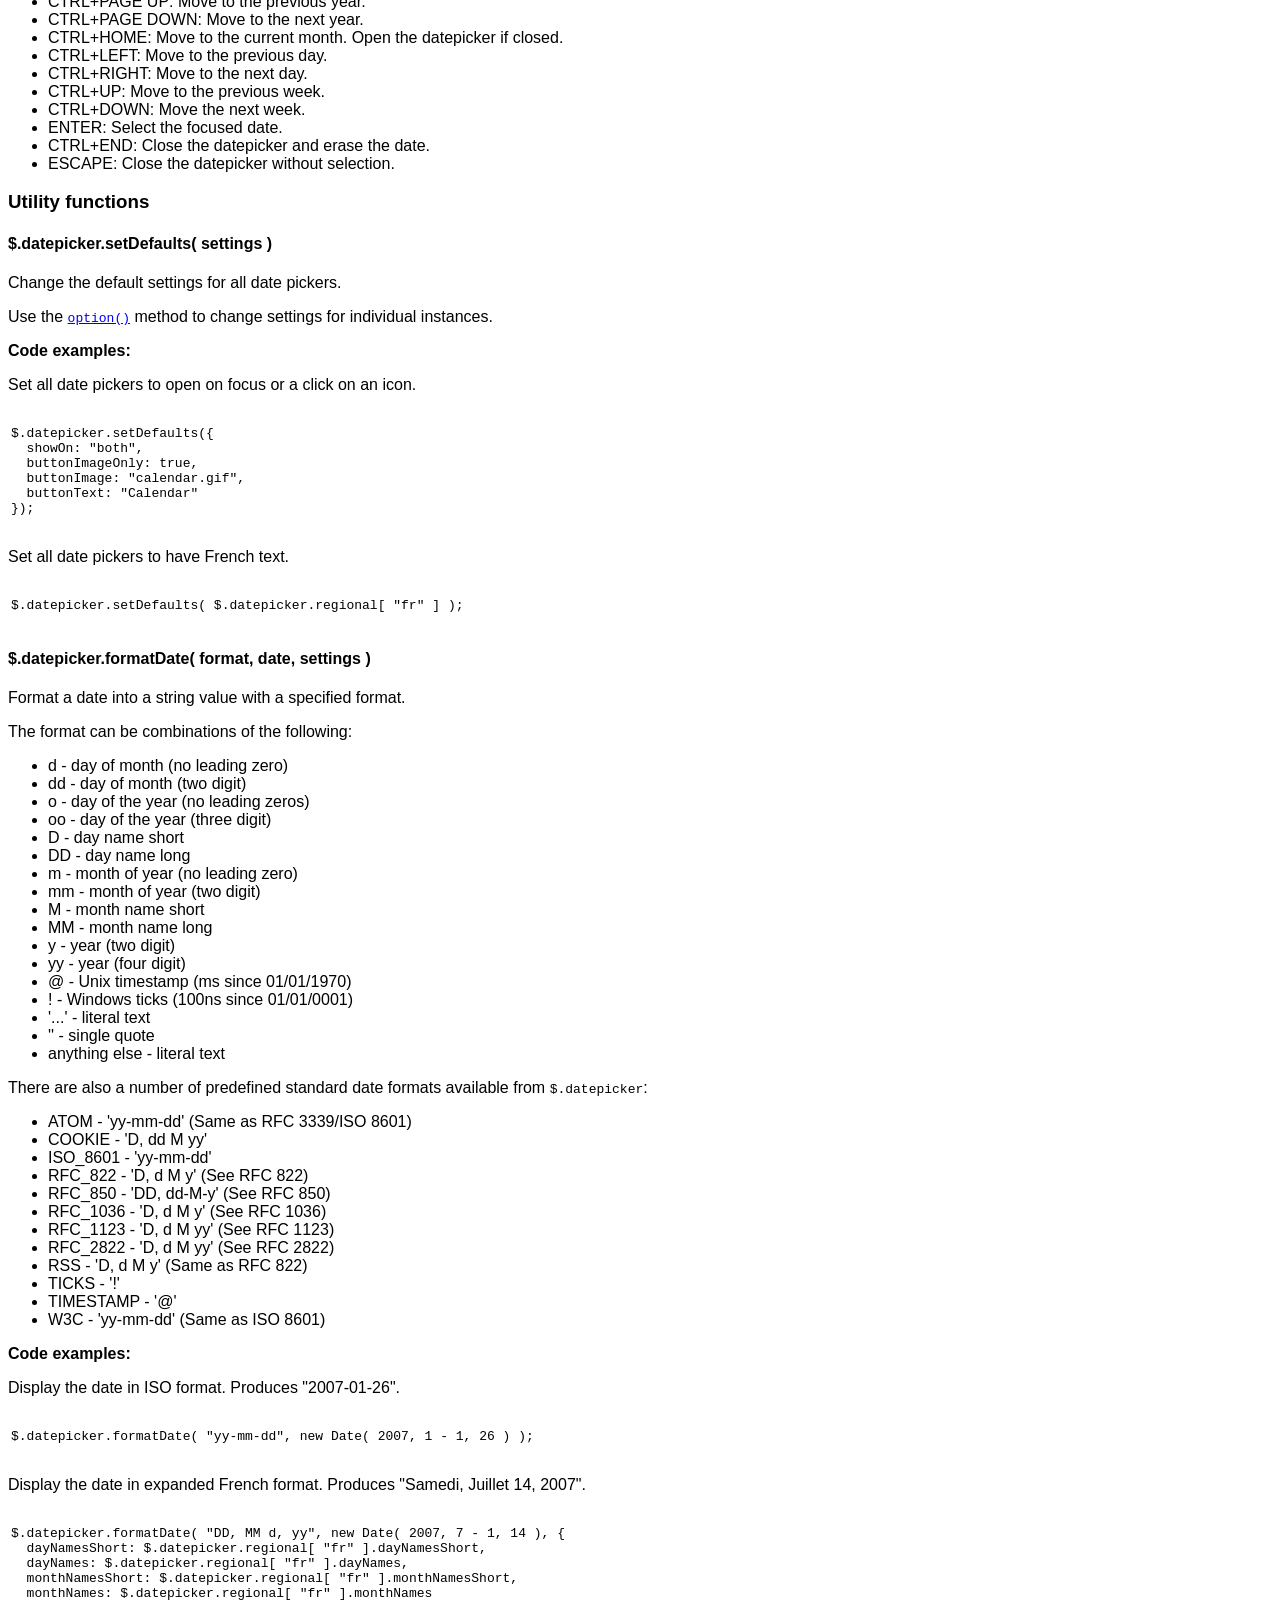
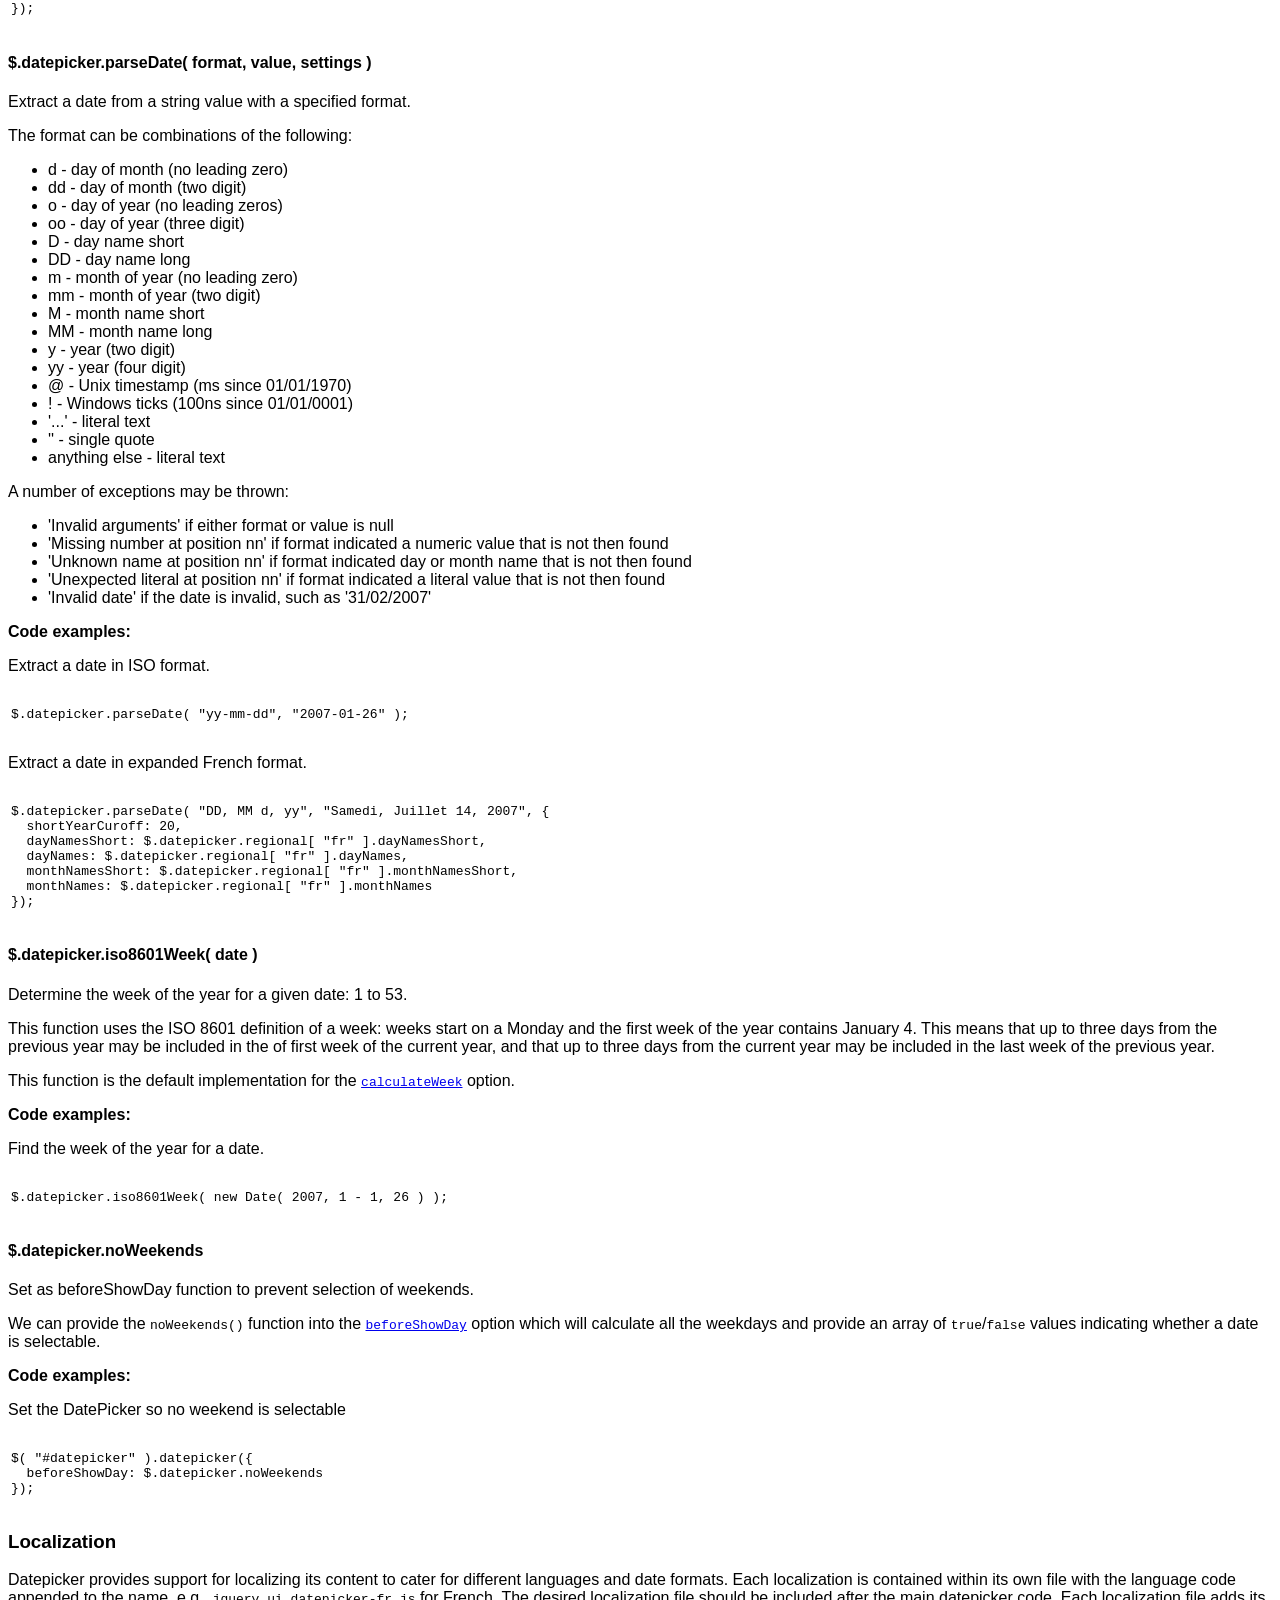
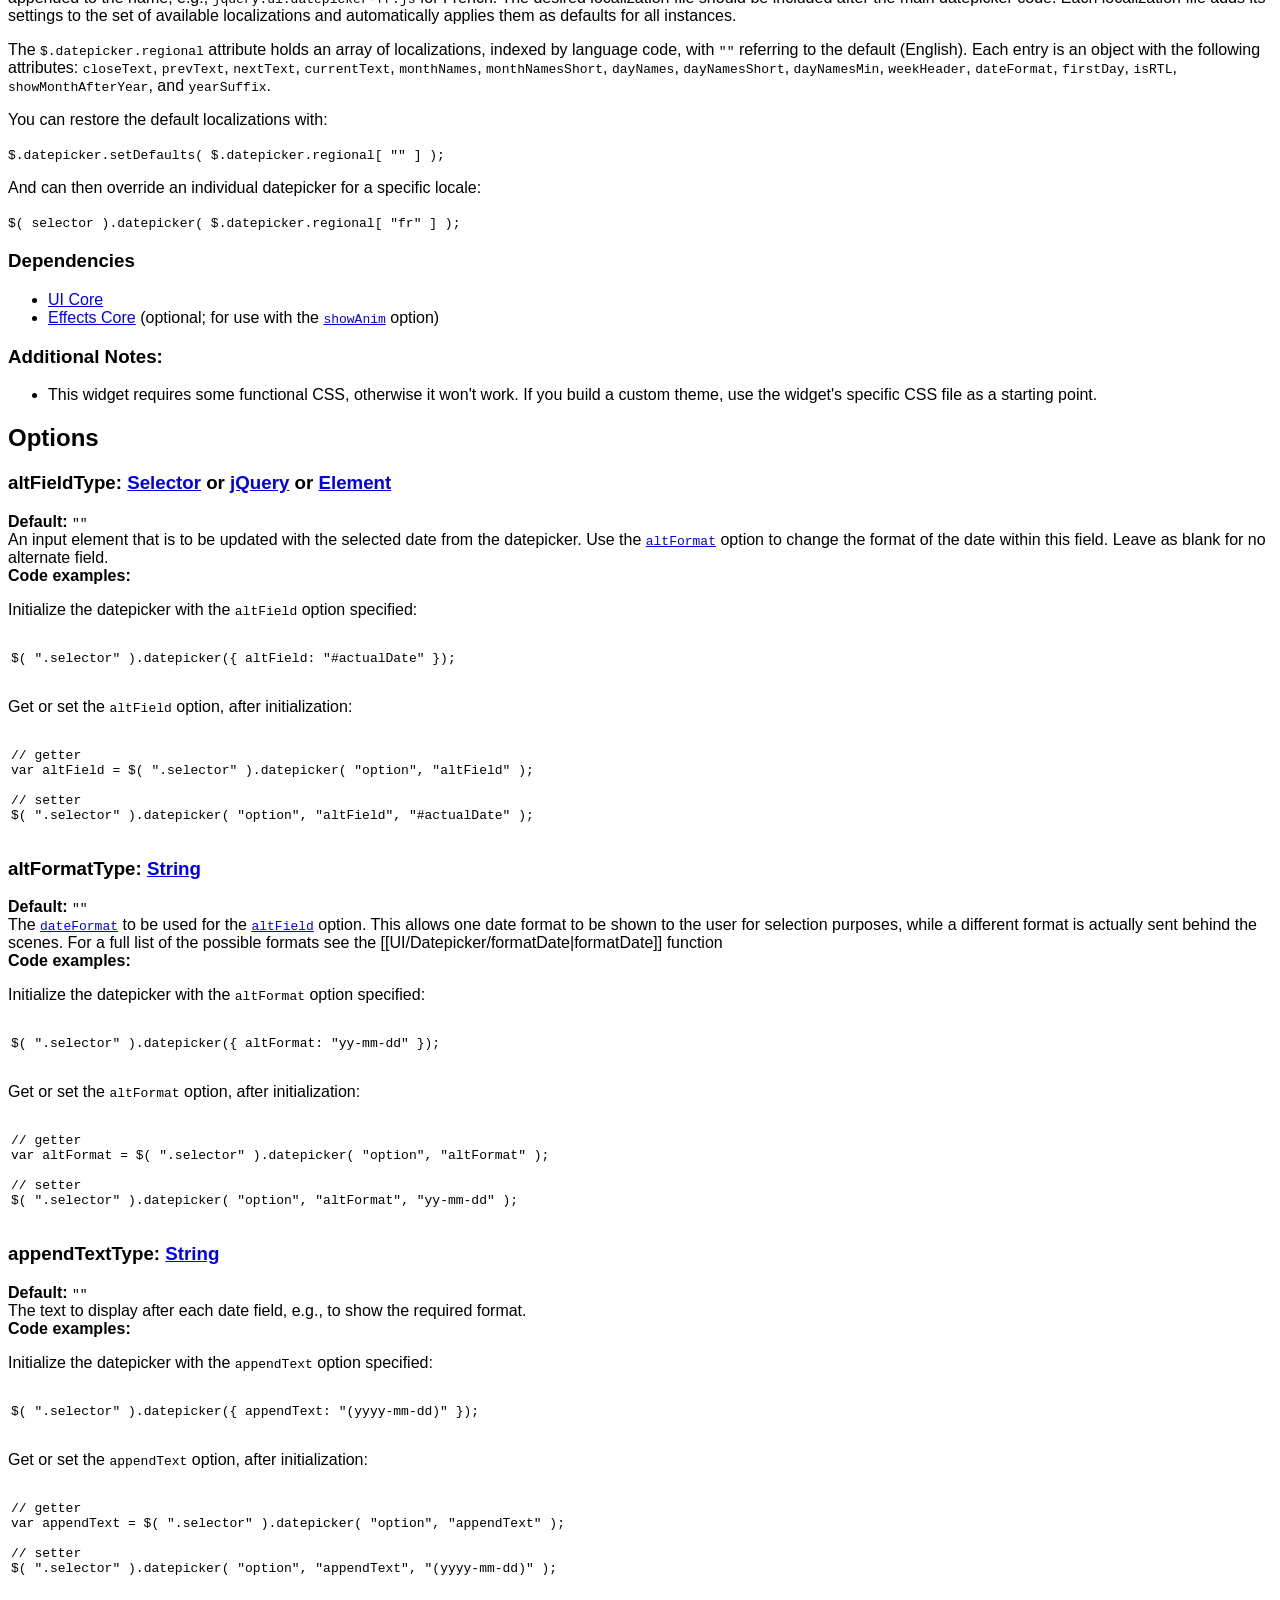
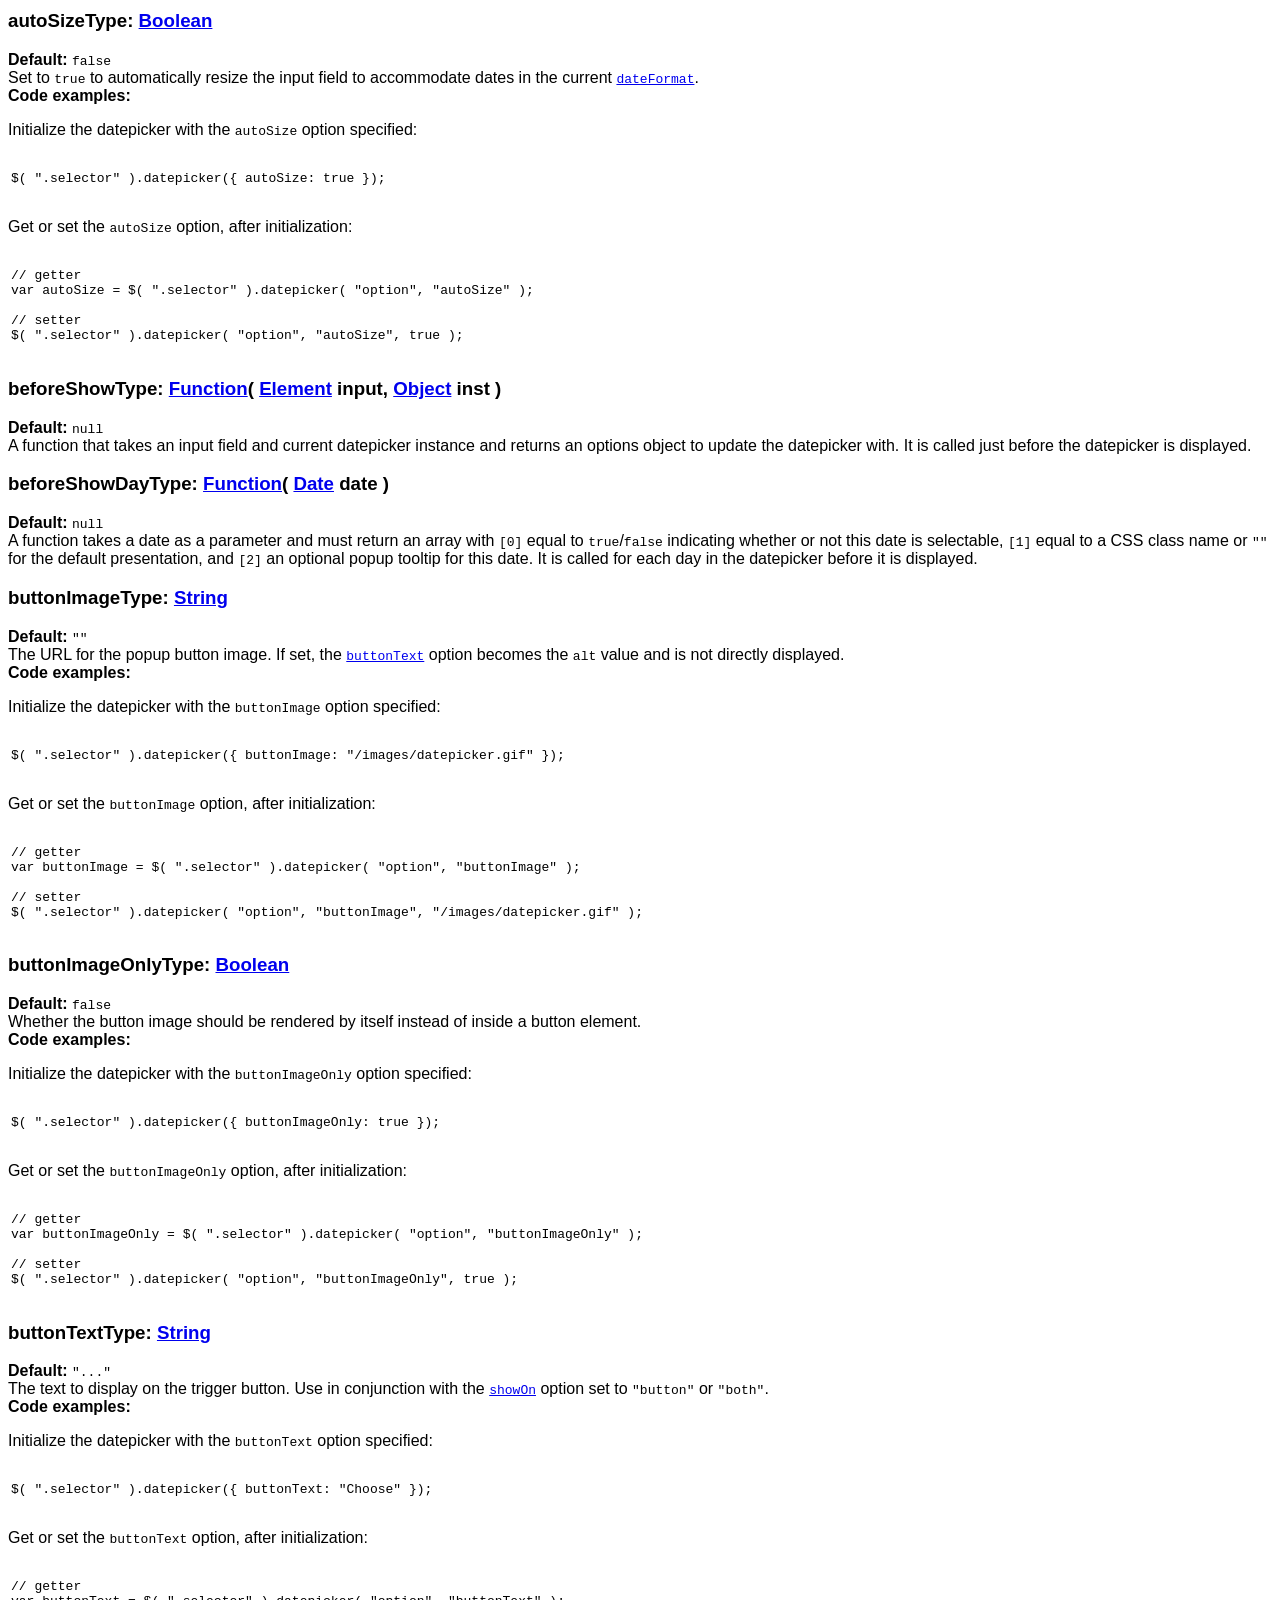
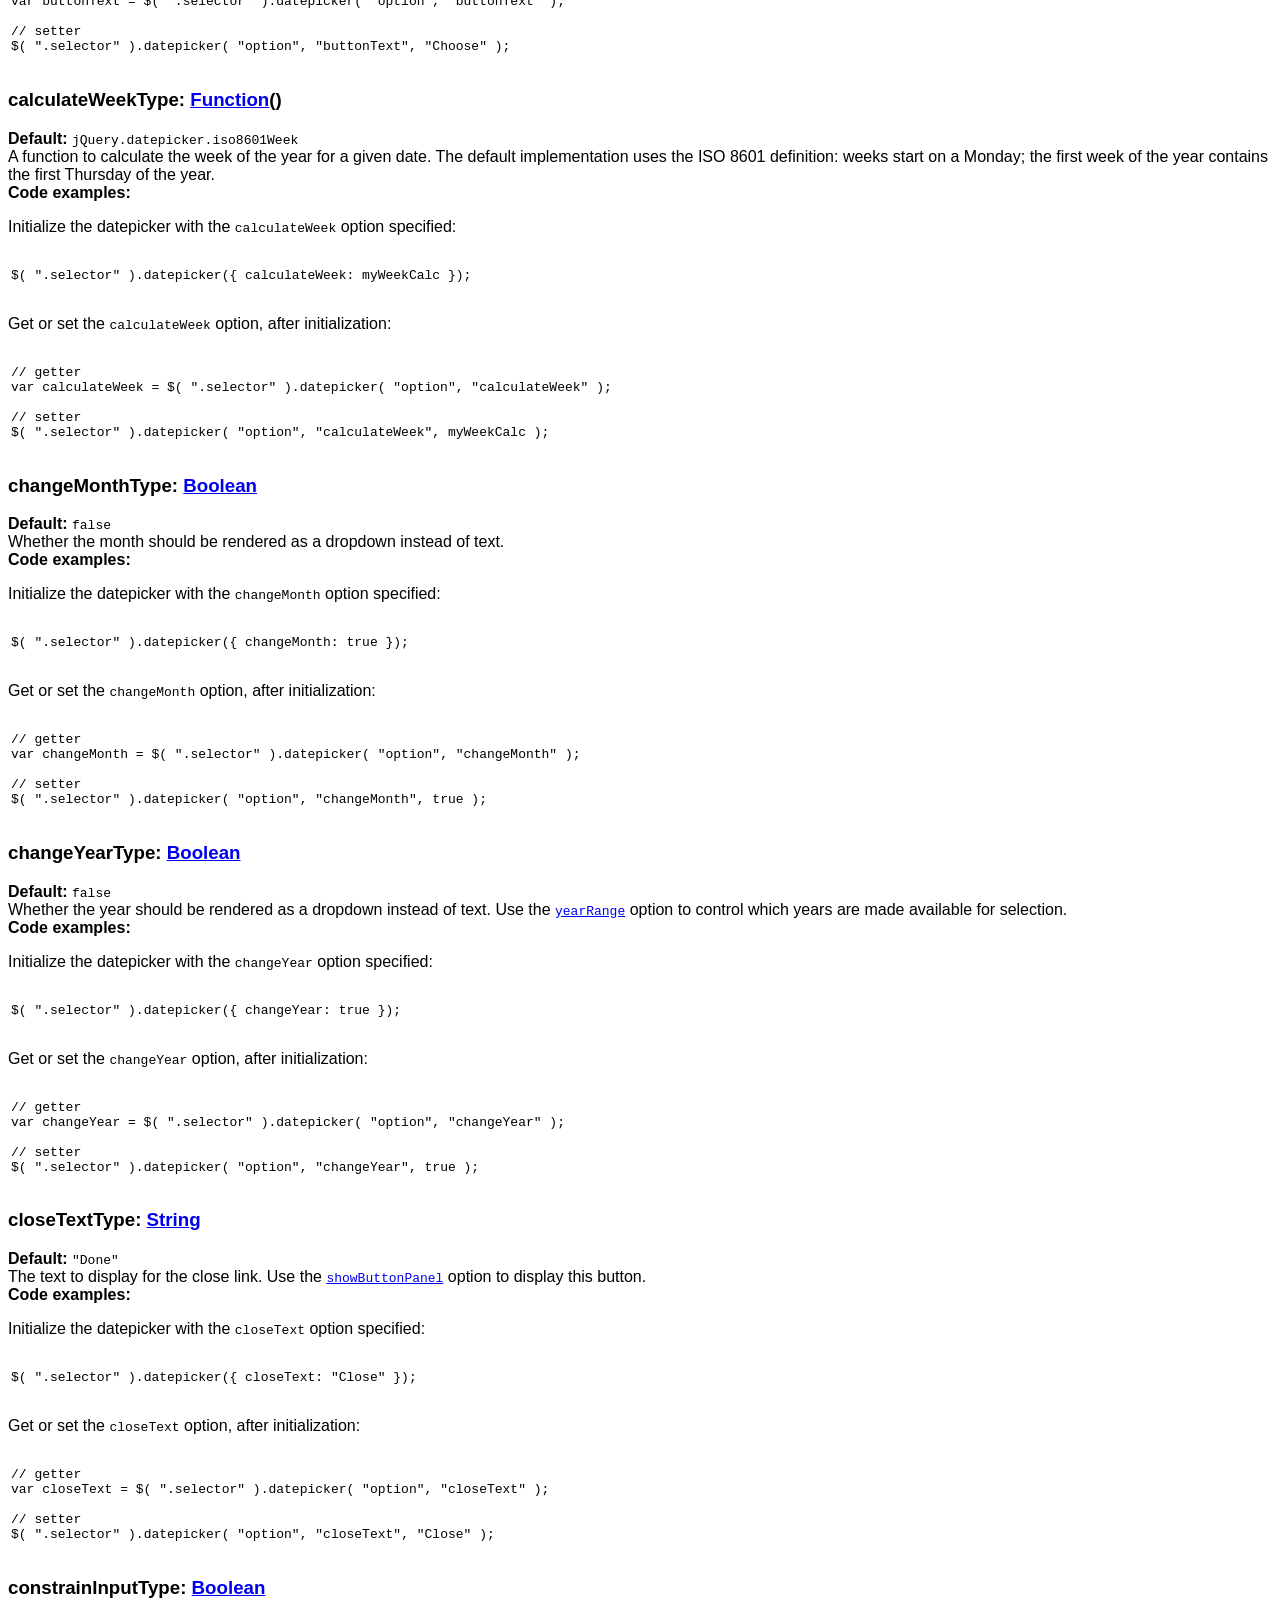
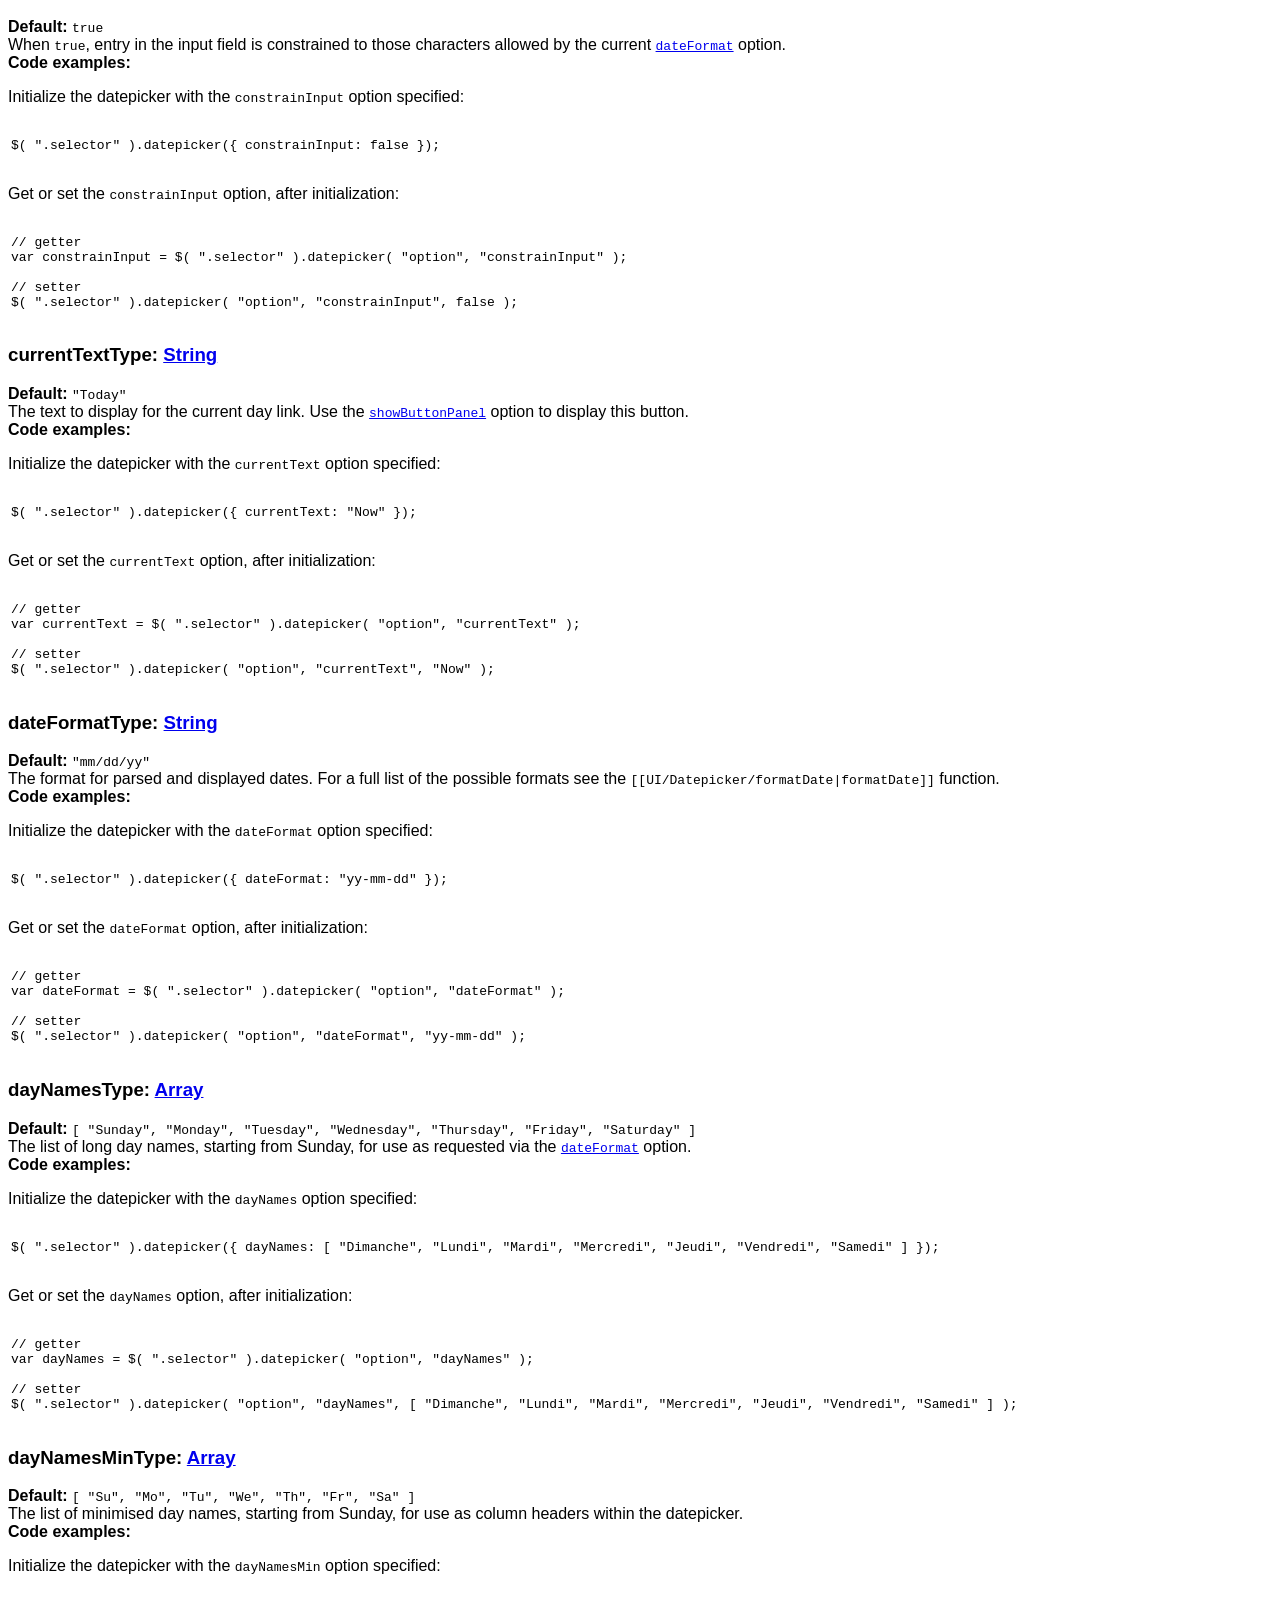
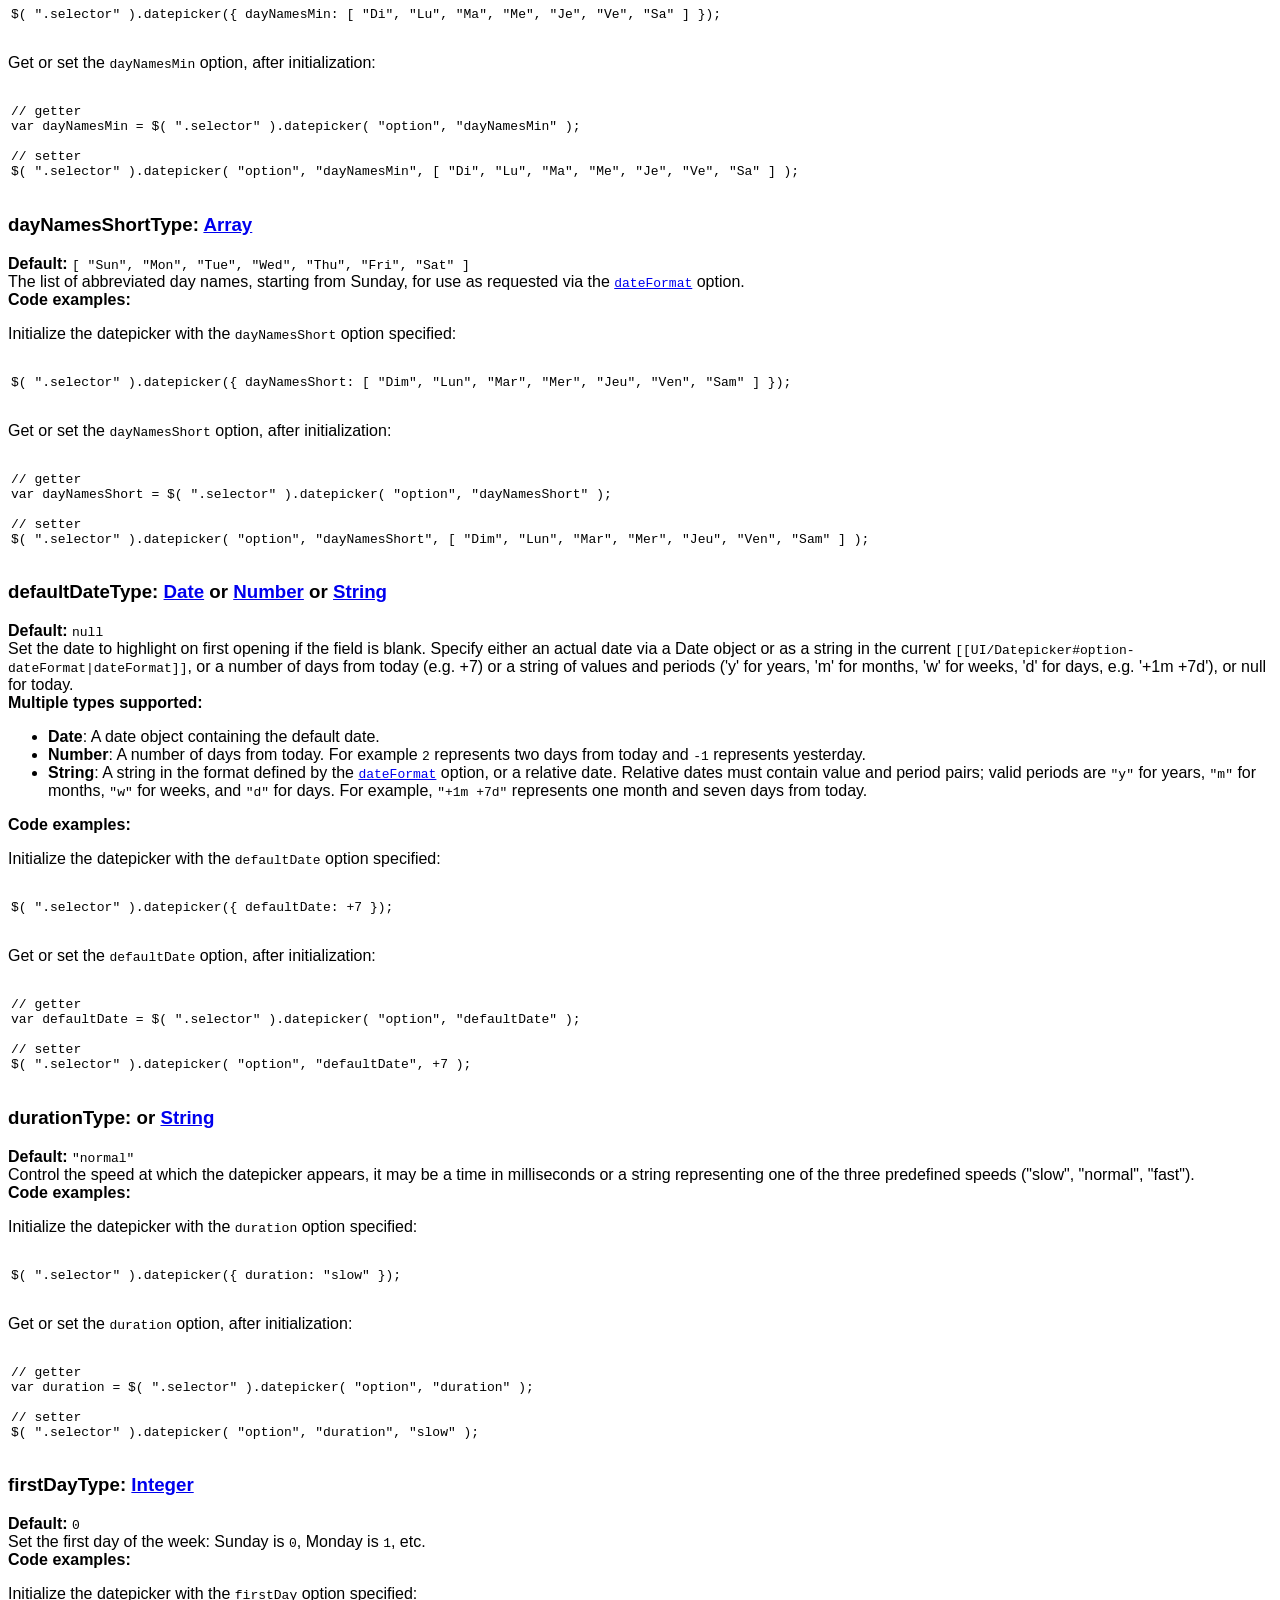
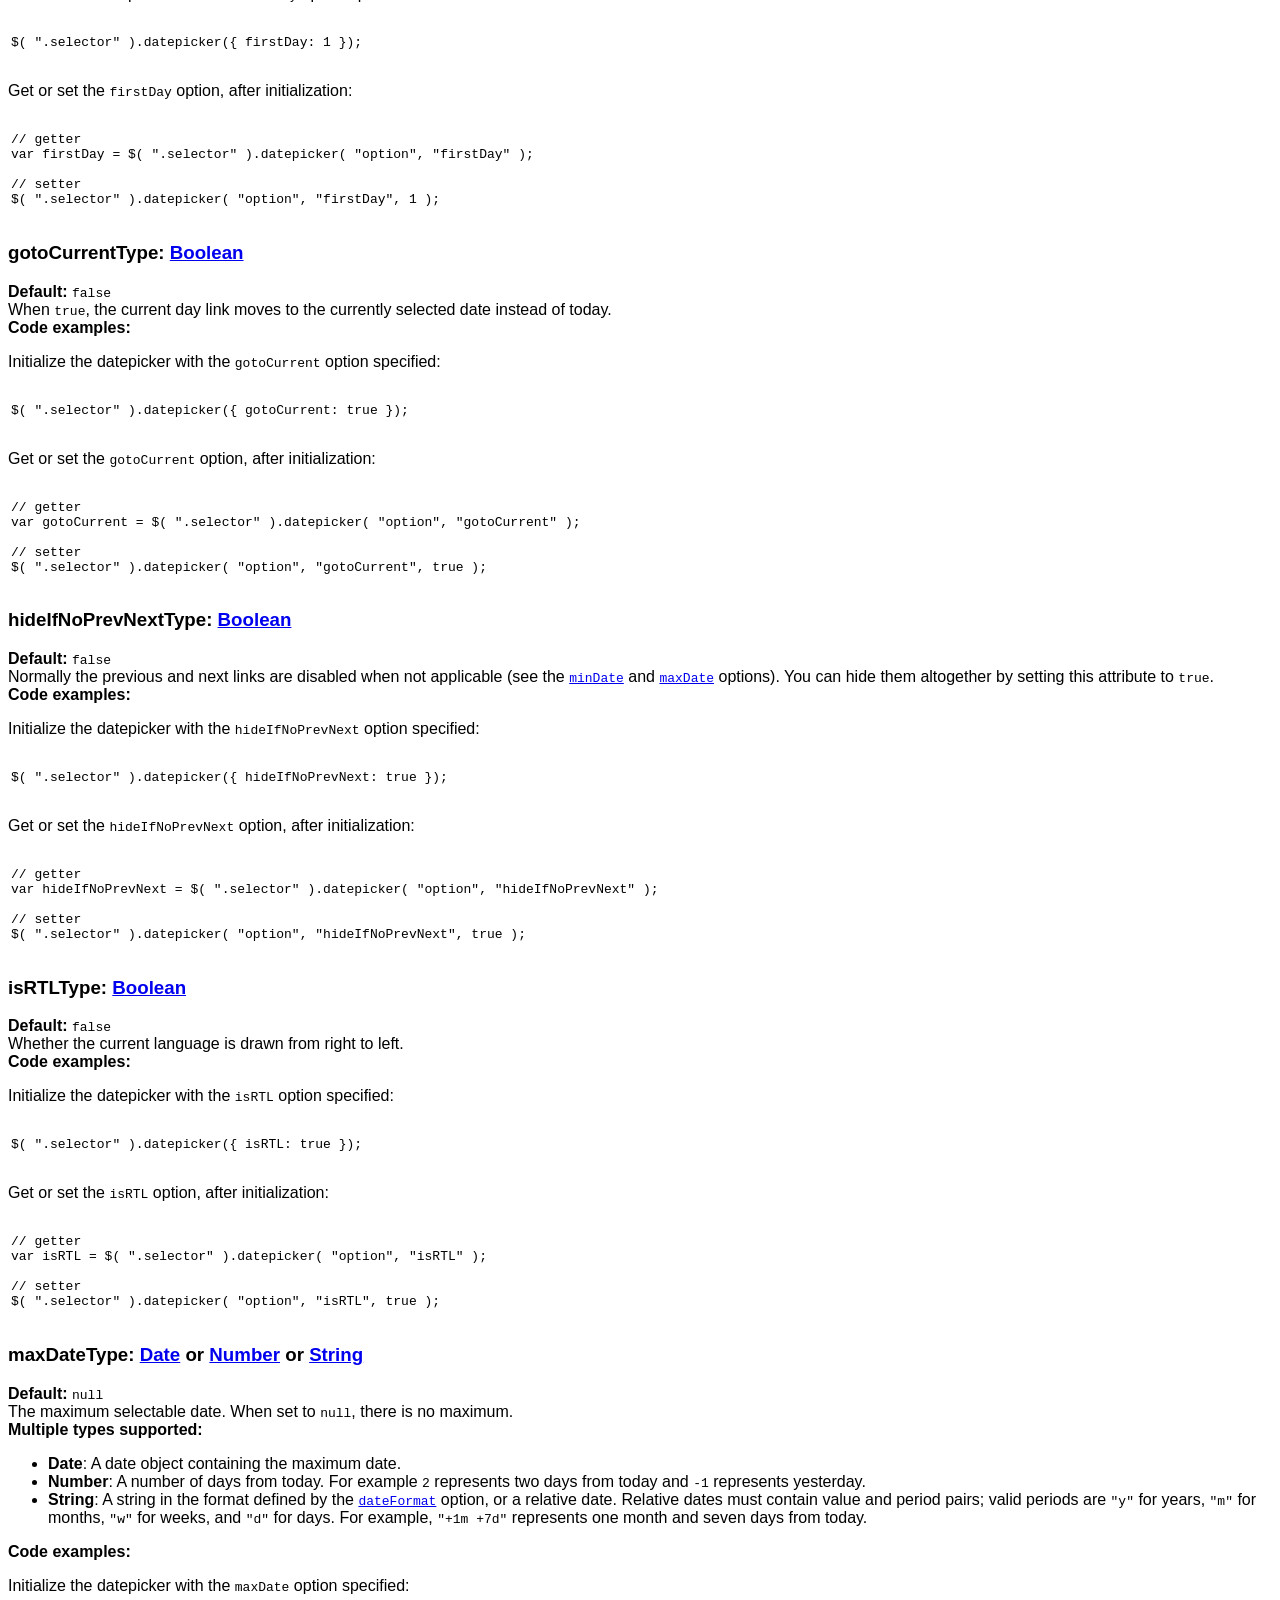
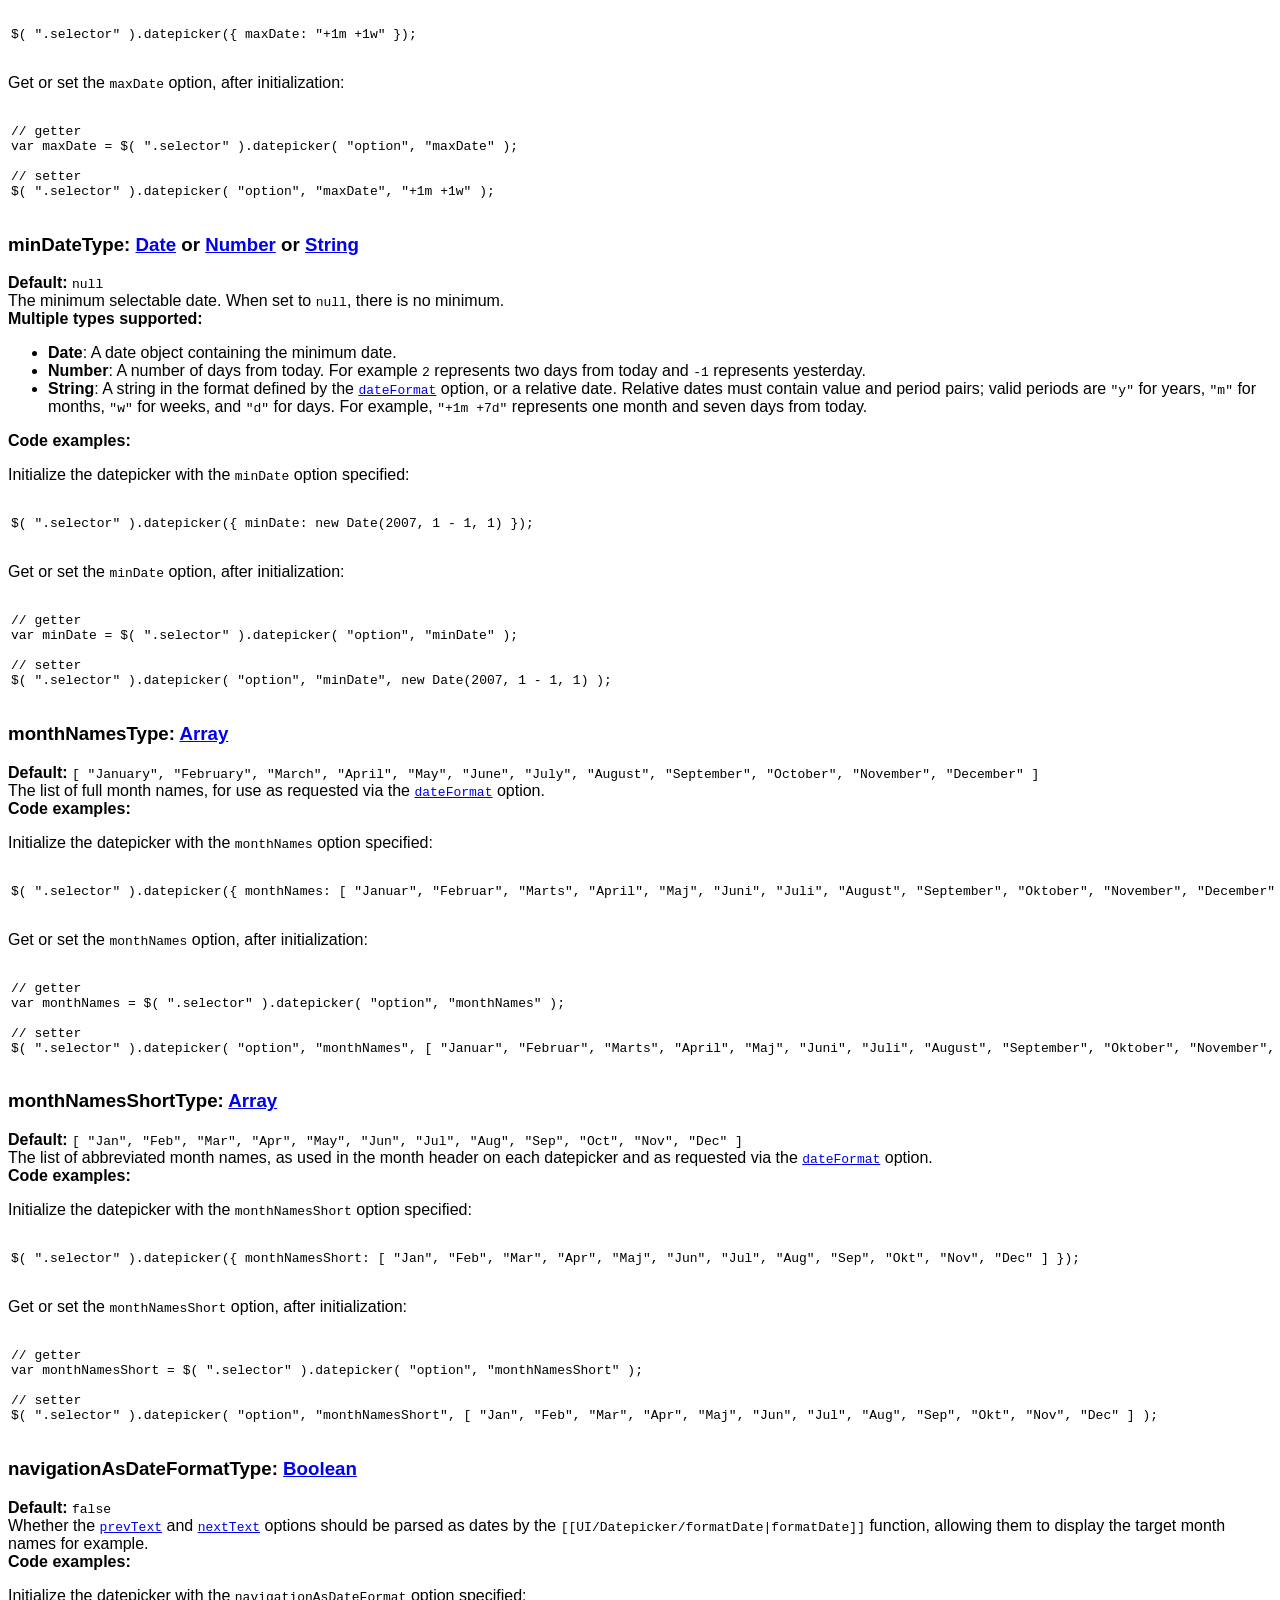
<file: kartforandring/Styles/jquery-ui-1.9.2.custom/development-bundle/docs/datepicker.html>
<!doctype html>
<html lang="en">
<head>
	<meta charset="utf-8">
	<title>jQuery UI datepicker documentation</title>

	<style>
	body {
		font-family: "Trebuchet MS", "Arial", "Helvetica", "Verdana", "sans-serif"
	}
	.gutter {
		display: none;
	}
	</style>
</head>
<body>

<script>{
		"title":
			"Datepicker Widget",
		"excerpt":
			"Select a date from a popup or inline calendar",
		"termSlugs": {
			"category": [
				"widgets"
			]
		}
	}</script><article id="datepicker1" class="entry widget"><h2 class="section-title">
<span>Datepicker Widget</span><span class="version-details">version added: 1.0</span>
</h2>
<div class="entry-wrapper">
<p class="desc"><strong>Description: </strong>Select a date from a popup or inline calendar</p>
<section id="quick-nav"><header><h2>QuickNav<a href="#entry-examples">Examples</a>
</h2></header><div class="quick-nav-section">
<h3>Options</h3>
<div><a href="#option-altField">altField</a></div>
<div><a href="#option-altFormat">altFormat</a></div>
<div><a href="#option-appendText">appendText</a></div>
<div><a href="#option-autoSize">autoSize</a></div>
<div><a href="#option-beforeShow">beforeShow</a></div>
<div><a href="#option-beforeShowDay">beforeShowDay</a></div>
<div><a href="#option-buttonImage">buttonImage</a></div>
<div><a href="#option-buttonImageOnly">buttonImageOnly</a></div>
<div><a href="#option-buttonText">buttonText</a></div>
<div><a href="#option-calculateWeek">calculateWeek</a></div>
<div><a href="#option-changeMonth">changeMonth</a></div>
<div><a href="#option-changeYear">changeYear</a></div>
<div><a href="#option-closeText">closeText</a></div>
<div><a href="#option-constrainInput">constrainInput</a></div>
<div><a href="#option-currentText">currentText</a></div>
<div><a href="#option-dateFormat">dateFormat</a></div>
<div><a href="#option-dayNames">dayNames</a></div>
<div><a href="#option-dayNamesMin">dayNamesMin</a></div>
<div><a href="#option-dayNamesShort">dayNamesShort</a></div>
<div><a href="#option-defaultDate">defaultDate</a></div>
<div><a href="#option-duration">duration</a></div>
<div><a href="#option-firstDay">firstDay</a></div>
<div><a href="#option-gotoCurrent">gotoCurrent</a></div>
<div><a href="#option-hideIfNoPrevNext">hideIfNoPrevNext</a></div>
<div><a href="#option-isRTL">isRTL</a></div>
<div><a href="#option-maxDate">maxDate</a></div>
<div><a href="#option-minDate">minDate</a></div>
<div><a href="#option-monthNames">monthNames</a></div>
<div><a href="#option-monthNamesShort">monthNamesShort</a></div>
<div><a href="#option-navigationAsDateFormat">navigationAsDateFormat</a></div>
<div><a href="#option-nextText">nextText</a></div>
<div><a href="#option-numberOfMonths">numberOfMonths</a></div>
<div><a href="#option-onChangeMonthYear">onChangeMonthYear</a></div>
<div><a href="#option-onClose">onClose</a></div>
<div><a href="#option-onSelect">onSelect</a></div>
<div><a href="#option-prevText">prevText</a></div>
<div><a href="#option-selectOtherMonths">selectOtherMonths</a></div>
<div><a href="#option-shortYearCutoff">shortYearCutoff</a></div>
<div><a href="#option-showAnim">showAnim</a></div>
<div><a href="#option-showButtonPanel">showButtonPanel</a></div>
<div><a href="#option-showCurrentAtPos">showCurrentAtPos</a></div>
<div><a href="#option-showMonthAfterYear">showMonthAfterYear</a></div>
<div><a href="#option-showOn">showOn</a></div>
<div><a href="#option-showOptions">showOptions</a></div>
<div><a href="#option-showOtherMonths">showOtherMonths</a></div>
<div><a href="#option-showWeek">showWeek</a></div>
<div><a href="#option-stepMonths">stepMonths</a></div>
<div><a href="#option-weekHeader">weekHeader</a></div>
<div><a href="#option-yearRange">yearRange</a></div>
<div><a href="#option-yearSuffix">yearSuffix</a></div>
</div>
<div class="quick-nav-section">
<h3>Methods</h3>
<div><a href="#method-destroy">destroy</a></div>
<div><a href="#method-dialog">dialog</a></div>
<div><a href="#method-getDate">getDate</a></div>
<div><a href="#method-hide">hide</a></div>
<div><a href="#method-isDisabled">isDisabled</a></div>
<div><a href="#method-option">option</a></div>
<div><a href="#method-refresh">refresh</a></div>
<div><a href="#method-setDate">setDate</a></div>
<div><a href="#method-show">show</a></div>
<div><a href="#method-widget">widget</a></div>
</div>
<div class="quick-nav-section"><h3>Events</h3></div></section><div class="longdesc" id="entry-longdesc">
		<p>The jQuery UI Datepicker is a highly configurable plugin that adds datepicker functionality to your pages. You can customize the date format and language, restrict the selectable date ranges and add in buttons and other navigation options easily.</p>

		<p>By default, the datepicker calendar opens in a small overlay when the associated text field gains focus. For an inline calendar, simply attach the datepicker to a div or span.</p>

		<h3>Keyboard interaction</h3>
		<p>While the datepicker is open, the following key commands are available:</p>
		<ul>
			<li>PAGE UP: Move to the previous month.</li>
			<li>PAGE DOWN: Move to the next month.</li>
			<li>CTRL+PAGE UP: Move to the previous year.</li>
			<li>CTRL+PAGE DOWN: Move to the next year.</li>
			<li>CTRL+HOME: Move to the current month. Open the datepicker if closed.</li>
			<li>CTRL+LEFT: Move to the previous day.</li>
			<li>CTRL+RIGHT: Move to the next day.</li>
			<li>CTRL+UP: Move to the previous week.</li>
			<li>CTRL+DOWN: Move the next week.</li>
			<li>ENTER: Select the focused date.</li>
			<li>CTRL+END: Close the datepicker and erase the date.</li>
			<li>ESCAPE: Close the datepicker without selection.</li>
		</ul>

		<h3 id="utility-functions">Utility functions</h3>

		<h4>$.datepicker.setDefaults( settings )</h4>
		<p>Change the default settings for all date pickers.</p>
		<p>Use the <a href="#method-option"><code>option()</code></a> method to change settings for individual instances.</p>
		<div>
			<strong>Code examples:</strong>
			<p>Set all date pickers to open on focus or a click on an icon.</p>
			<div class="syntaxhighlighter javascript nogutter">
	<table>
		<tbody>
			<tr>
				<td class="gutter">
					
						<div class="line n1">1</div>
					
						<div class="line n2">2</div>
					
						<div class="line n3">3</div>
					
						<div class="line n4">4</div>
					
						<div class="line n5">5</div>
					
						<div class="line n6">6</div>
					
				</td>
				<td class="code">
					<pre><div class="container"><div class="line"><code>$.datepicker.setDefaults({</code></div></div><div class="container"><div class="line"><code>  showOn: <span class="string">"both"</span>,</code></div></div><div class="container"><div class="line"><code>  buttonImageOnly: <span class="literal">true</span>,</code></div></div><div class="container"><div class="line"><code>  buttonImage: <span class="string">"calendar.gif"</span>,</code></div></div><div class="container"><div class="line"><code>  buttonText: <span class="string">"Calendar"</span></code></div></div><div class="container"><div class="line"><code>});</code></div></div></pre>
				</td>
			</tr>
		</tbody>
	</table>
</div>

			<p>Set all date pickers to have French text.</p>
			<div class="syntaxhighlighter javascript nogutter">
	<table>
		<tbody>
			<tr>
				<td class="gutter">
					
						<div class="line n1">1</div>
					
				</td>
				<td class="code">
					<pre><div class="container"><div class="line"><code>$.datepicker.setDefaults( $.datepicker.regional[ <span class="string">"fr"</span> ] );</code></div></div></pre>
				</td>
			</tr>
		</tbody>
	</table>
</div>

		</div>

		<h4>$.datepicker.formatDate( format, date, settings )</h4>
		<p>Format a date into a string value with a specified format.</p>
		<p>The format can be combinations of the following:</p>
		<ul>
			<li>d - day of month (no leading zero)</li>
			<li>dd - day of month (two digit)</li>
			<li>o - day of the year (no leading zeros)</li>
			<li>oo - day of the year (three digit)</li>
			<li>D - day name short</li>
			<li>DD - day name long</li>
			<li>m - month of year (no leading zero)</li>
			<li>mm - month of year (two digit)</li>
			<li>M - month name short</li>
			<li>MM - month name long</li>
			<li>y - year (two digit)</li>
			<li>yy - year (four digit)</li>
			<li>@ - Unix timestamp (ms since 01/01/1970)</li>
			<li> ! - Windows ticks (100ns since 01/01/0001)</li>
			<li>'...' - literal text</li>
			<li>'' - single quote</li>
			<li>anything else - literal text</li>
		</ul>
		<p>There are also a number of predefined standard date formats available from <code>$.datepicker</code>:</p>
		<ul>
			<li>ATOM - 'yy-mm-dd' (Same as RFC 3339/ISO 8601)</li>
			<li>COOKIE - 'D, dd M yy'</li>
			<li>ISO_8601 - 'yy-mm-dd'</li>
			<li>RFC_822 - 'D, d M y' (See RFC 822)</li>
			<li>RFC_850 - 'DD, dd-M-y' (See RFC 850)</li>
			<li>RFC_1036 - 'D, d M y' (See RFC 1036)</li>
			<li>RFC_1123 - 'D, d M yy' (See RFC 1123)</li>
			<li>RFC_2822 - 'D, d M yy' (See RFC 2822)</li>
			<li>RSS - 'D, d M y' (Same as RFC 822)</li>
			<li>TICKS - '!'</li>
			<li>TIMESTAMP - '@'</li>
			<li>W3C - 'yy-mm-dd' (Same as ISO 8601)</li>
		</ul>
		<div>
			<strong>Code examples:</strong>
			<p>Display the date in ISO format. Produces "2007-01-26".</p>
			<div class="syntaxhighlighter javascript nogutter">
	<table>
		<tbody>
			<tr>
				<td class="gutter">
					
						<div class="line n1">1</div>
					
				</td>
				<td class="code">
					<pre><div class="container"><div class="line"><code>$.datepicker.formatDate( <span class="string">"yy-mm-dd"</span>, <span class="keyword">new</span> Date( <span class="number">2007</span>, <span class="number">1</span> - <span class="number">1</span>, <span class="number">26</span> ) );</code></div></div></pre>
				</td>
			</tr>
		</tbody>
	</table>
</div>

			<p>Display the date in expanded French format. Produces "Samedi, Juillet 14, 2007".</p>
			<div class="syntaxhighlighter javascript nogutter">
	<table>
		<tbody>
			<tr>
				<td class="gutter">
					
						<div class="line n1">1</div>
					
						<div class="line n2">2</div>
					
						<div class="line n3">3</div>
					
						<div class="line n4">4</div>
					
						<div class="line n5">5</div>
					
						<div class="line n6">6</div>
					
				</td>
				<td class="code">
					<pre><div class="container"><div class="line"><code>$.datepicker.formatDate( <span class="string">"DD, MM d, yy"</span>, <span class="keyword">new</span> Date( <span class="number">2007</span>, <span class="number">7</span> - <span class="number">1</span>, <span class="number">14</span> ), {</code></div></div><div class="container"><div class="line"><code>  dayNamesShort: $.datepicker.regional[ <span class="string">"fr"</span> ].dayNamesShort,</code></div></div><div class="container"><div class="line"><code>  dayNames: $.datepicker.regional[ <span class="string">"fr"</span> ].dayNames,</code></div></div><div class="container"><div class="line"><code>  monthNamesShort: $.datepicker.regional[ <span class="string">"fr"</span> ].monthNamesShort,</code></div></div><div class="container"><div class="line"><code>  monthNames: $.datepicker.regional[ <span class="string">"fr"</span> ].monthNames</code></div></div><div class="container"><div class="line"><code>});</code></div></div></pre>
				</td>
			</tr>
		</tbody>
	</table>
</div>

		</div>

		<h4>$.datepicker.parseDate( format, value, settings )</h4>
		<p>Extract a date from a string value with a specified format.</p>
		<p>The format can be combinations of the following:</p>
		<ul>
			<li>d - day of month (no leading zero)</li>
			<li>dd - day of month (two digit)</li>
			<li>o - day of year (no leading zeros)</li>
			<li>oo - day of year (three digit)</li>
			<li>D - day name short</li>
			<li>DD - day name long</li>
			<li>m - month of year (no leading zero)</li>
			<li>mm - month of year (two digit)</li>
			<li>M - month name short</li>
			<li>MM - month name long</li>
			<li>y - year (two digit)</li>
			<li>yy - year (four digit)</li>
			<li>@ - Unix timestamp (ms since 01/01/1970)</li>
			<li> ! - Windows ticks (100ns since 01/01/0001)</li>
			<li>'...' - literal text</li>
			<li>'' - single quote</li>
			<li>anything else - literal text</li>
		</ul>
		<p>A number of exceptions may be thrown:</p>
		<ul>
			<li>'Invalid arguments' if either format or value is null</li>
			<li>'Missing number at position nn' if format indicated a numeric value that is not then found</li>
			<li>'Unknown name at position nn' if format indicated day or month name that is not then found</li>
			<li>'Unexpected literal at position nn' if format indicated a literal value that is not then found</li>
			<li>'Invalid date' if the date is invalid, such as '31/02/2007'</li>
		</ul>
		<div>
			<strong>Code examples:</strong>
			<p>Extract a date in ISO format.</p>
			<div class="syntaxhighlighter javascript nogutter">
	<table>
		<tbody>
			<tr>
				<td class="gutter">
					
						<div class="line n1">1</div>
					
				</td>
				<td class="code">
					<pre><div class="container"><div class="line"><code>$.datepicker.parseDate( <span class="string">"yy-mm-dd"</span>, <span class="string">"2007-01-26"</span> );</code></div></div></pre>
				</td>
			</tr>
		</tbody>
	</table>
</div>

			<p>Extract a date in expanded French format.</p>
			<div class="syntaxhighlighter javascript nogutter">
	<table>
		<tbody>
			<tr>
				<td class="gutter">
					
						<div class="line n1">1</div>
					
						<div class="line n2">2</div>
					
						<div class="line n3">3</div>
					
						<div class="line n4">4</div>
					
						<div class="line n5">5</div>
					
						<div class="line n6">6</div>
					
						<div class="line n7">7</div>
					
				</td>
				<td class="code">
					<pre><div class="container"><div class="line"><code>$.datepicker.parseDate( <span class="string">"DD, MM d, yy"</span>, <span class="string">"Samedi, Juillet 14, 2007"</span>, {</code></div></div><div class="container"><div class="line"><code>  shortYearCuroff: <span class="number">20</span>,</code></div></div><div class="container"><div class="line"><code>  dayNamesShort: $.datepicker.regional[ <span class="string">"fr"</span> ].dayNamesShort,</code></div></div><div class="container"><div class="line"><code>  dayNames: $.datepicker.regional[ <span class="string">"fr"</span> ].dayNames,</code></div></div><div class="container"><div class="line"><code>  monthNamesShort: $.datepicker.regional[ <span class="string">"fr"</span> ].monthNamesShort,</code></div></div><div class="container"><div class="line"><code>  monthNames: $.datepicker.regional[ <span class="string">"fr"</span> ].monthNames</code></div></div><div class="container"><div class="line"><code>});</code></div></div></pre>
				</td>
			</tr>
		</tbody>
	</table>
</div>

		</div>

		<h4>$.datepicker.iso8601Week( date )</h4>
		<p>Determine the week of the year for a given date: 1 to 53.</p>
		<p>This function uses the ISO 8601 definition of a week: weeks start on a Monday and the first week of the year contains January 4. This means that up to three days from the previous year may be included in the of first week of the current year, and that up to three days from the current year may be included in the last week of the previous year.</p>
		<p>This function is the default implementation for the <a href="#option-calculateWeek"><code>calculateWeek</code></a> option.</p>
		<div>
			<strong>Code examples:</strong>
			<p>Find the week of the year for a date.</p>
			<div class="syntaxhighlighter javascript nogutter">
	<table>
		<tbody>
			<tr>
				<td class="gutter">
					
						<div class="line n1">1</div>
					
				</td>
				<td class="code">
					<pre><div class="container"><div class="line"><code>$.datepicker.iso8601Week( <span class="keyword">new</span> Date( <span class="number">2007</span>, <span class="number">1</span> - <span class="number">1</span>, <span class="number">26</span> ) );</code></div></div></pre>
				</td>
			</tr>
		</tbody>
	</table>
</div>

		</div>

		<h4>$.datepicker.noWeekends</h4>
		<p>Set as beforeShowDay function to prevent selection of weekends.</p>
		<p>We can provide the <code>noWeekends()</code> function into the <a href="#option-beforeShowDay"><code>beforeShowDay</code></a> option which will calculate all the weekdays and provide an array of <code>true</code>/<code>false</code> values indicating whether a date is selectable.</p>
		<div>
			<strong>Code examples:</strong>
			<p>Set the DatePicker so no weekend is selectable</p>
			<div class="syntaxhighlighter javascript nogutter">
	<table>
		<tbody>
			<tr>
				<td class="gutter">
					
						<div class="line n1">1</div>
					
						<div class="line n2">2</div>
					
						<div class="line n3">3</div>
					
				</td>
				<td class="code">
					<pre><div class="container"><div class="line"><code>$( <span class="string">"#datepicker"</span> ).datepicker({</code></div></div><div class="container"><div class="line"><code>  beforeShowDay: $.datepicker.noWeekends</code></div></div><div class="container"><div class="line"><code>});</code></div></div></pre>
				</td>
			</tr>
		</tbody>
	</table>
</div>

		</div>

		<h3>Localization</h3>
		<p>Datepicker provides support for localizing its content to cater for different languages and date formats. Each localization is contained within its own file with the language code appended to the name, e.g., <code>jquery.ui.datepicker-fr.js</code> for French. The desired localization file should be included after the main datepicker code. Each localization file adds its settings to the set of available localizations and automatically applies them as defaults for all instances.</p>
		<p>The <code>$.datepicker.regional</code> attribute holds an array of localizations, indexed by language code, with <code>""</code> referring to the default (English). Each entry is an object with the following attributes: <code>closeText</code>, <code>prevText</code>, <code>nextText</code>, <code>currentText</code>, <code>monthNames</code>, <code>monthNamesShort</code>, <code>dayNames</code>, <code>dayNamesShort</code>, <code>dayNamesMin</code>, <code>weekHeader</code>, <code>dateFormat</code>, <code>firstDay</code>, <code>isRTL</code>, <code>showMonthAfterYear</code>, and <code>yearSuffix</code>.</p>
		<p>You can restore the default localizations with:</p>
		<code>$.datepicker.setDefaults( $.datepicker.regional[ "" ] );</code>
		<p>And can then override an individual datepicker for a specific locale:</p>
		<code>$( selector ).datepicker( $.datepicker.regional[ "fr" ] );</code>

		<h3>Dependencies</h3>
		<ul>
			<li><a href="/category/ui-core/">UI Core</a></li>
			<li>
<a href="/category/effects-core/">Effects Core</a> (optional; for use with the <a href="#option-showAnim"><code>showAnim</code></a> option)</li>
		</ul>
	</div>
<h3>Additional Notes:</h3>
<div class="longdesc"><ul><li>
			This widget requires some functional CSS, otherwise it won't work. If you build a custom theme, use the widget's specific CSS file as a starting point.
		</li></ul></div>
<section id="options"><header><h2>Options</h2></header><div id="option-altField" class="api-item first-item">
<h3>altField<span class="option-type"><strong>Type: </strong><a href="http://api.jquery.com/Types/#Selector">Selector</a> or <a href="http://api.jquery.com/Types/#jQuery">jQuery</a> or <a href="http://api.jquery.com/Types/#Element">Element</a></span>
</h3>
<div class="default">
<strong>Default: </strong><code>""</code>
</div>
<div>An input element that is to be updated with the selected date from the datepicker. Use the <a href="#option-altFormat"><code>altFormat</code></a> option to change the format of the date within this field. Leave as blank for no alternate field.</div>
<strong>Code examples:</strong><p>Initialize the datepicker with the <code>altField</code> option specified:</p>
<div class="syntaxhighlighter javascript nogutter">
	<table>
		<tbody>
			<tr>
				<td class="gutter">
					
						<div class="line n1">1</div>
					
				</td>
				<td class="code">
					<pre><div class="container"><div class="line"><code>$( <span class="string">".selector"</span> ).datepicker({ altField: <span class="string">"#actualDate"</span> });</code></div></div></pre>
				</td>
			</tr>
		</tbody>
	</table>
</div>

<p>Get or set the <code>altField</code> option, after initialization:</p>
<div class="syntaxhighlighter javascript nogutter">
	<table>
		<tbody>
			<tr>
				<td class="gutter">
					
						<div class="line n1">1</div>
					
						<div class="line n2">2</div>
					
						<div class="line n3">3</div>
					
						<div class="line n4">4</div>
					
						<div class="line n5">5</div>
					
				</td>
				<td class="code">
					<pre><div class="container"><div class="line"><code><span class="comment">// getter</span></code></div></div><div class="container"><div class="line"><code><span class="keyword">var</span> altField = $( <span class="string">".selector"</span> ).datepicker( <span class="string">"option"</span>, <span class="string">"altField"</span> );</code></div></div><div class="container"><div class="line"><code> </code></div></div><div class="container"><div class="line"><code><span class="comment">// setter</span></code></div></div><div class="container"><div class="line"><code>$( <span class="string">".selector"</span> ).datepicker( <span class="string">"option"</span>, <span class="string">"altField"</span>, <span class="string">"#actualDate"</span> );</code></div></div></pre>
				</td>
			</tr>
		</tbody>
	</table>
</div>

</div>
<div id="option-altFormat" class="api-item">
<h3>altFormat<span class="option-type"><strong>Type: </strong><a href="http://api.jquery.com/Types/#String">String</a></span>
</h3>
<div class="default">
<strong>Default: </strong><code>""</code>
</div>
<div>The <a href="#option-dateFormat"><code>dateFormat</code></a> to be used for the <a href="#option-altField"><code>altField</code></a> option. This allows one date format to be shown to the user for selection purposes, while a different format is actually sent behind the scenes. For a full list of the possible formats see the [[UI/Datepicker/formatDate|formatDate]] function</div>
<strong>Code examples:</strong><p>Initialize the datepicker with the <code>altFormat</code> option specified:</p>
<div class="syntaxhighlighter javascript nogutter">
	<table>
		<tbody>
			<tr>
				<td class="gutter">
					
						<div class="line n1">1</div>
					
				</td>
				<td class="code">
					<pre><div class="container"><div class="line"><code>$( <span class="string">".selector"</span> ).datepicker({ altFormat: <span class="string">"yy-mm-dd"</span> });</code></div></div></pre>
				</td>
			</tr>
		</tbody>
	</table>
</div>

<p>Get or set the <code>altFormat</code> option, after initialization:</p>
<div class="syntaxhighlighter javascript nogutter">
	<table>
		<tbody>
			<tr>
				<td class="gutter">
					
						<div class="line n1">1</div>
					
						<div class="line n2">2</div>
					
						<div class="line n3">3</div>
					
						<div class="line n4">4</div>
					
						<div class="line n5">5</div>
					
				</td>
				<td class="code">
					<pre><div class="container"><div class="line"><code><span class="comment">// getter</span></code></div></div><div class="container"><div class="line"><code><span class="keyword">var</span> altFormat = $( <span class="string">".selector"</span> ).datepicker( <span class="string">"option"</span>, <span class="string">"altFormat"</span> );</code></div></div><div class="container"><div class="line"><code> </code></div></div><div class="container"><div class="line"><code><span class="comment">// setter</span></code></div></div><div class="container"><div class="line"><code>$( <span class="string">".selector"</span> ).datepicker( <span class="string">"option"</span>, <span class="string">"altFormat"</span>, <span class="string">"yy-mm-dd"</span> );</code></div></div></pre>
				</td>
			</tr>
		</tbody>
	</table>
</div>

</div>
<div id="option-appendText" class="api-item">
<h3>appendText<span class="option-type"><strong>Type: </strong><a href="http://api.jquery.com/Types/#String">String</a></span>
</h3>
<div class="default">
<strong>Default: </strong><code>""</code>
</div>
<div>The text to display after each date field, e.g., to show the required format.</div>
<strong>Code examples:</strong><p>Initialize the datepicker with the <code>appendText</code> option specified:</p>
<div class="syntaxhighlighter javascript nogutter">
	<table>
		<tbody>
			<tr>
				<td class="gutter">
					
						<div class="line n1">1</div>
					
				</td>
				<td class="code">
					<pre><div class="container"><div class="line"><code>$( <span class="string">".selector"</span> ).datepicker({ appendText: <span class="string">"(yyyy-mm-dd)"</span> });</code></div></div></pre>
				</td>
			</tr>
		</tbody>
	</table>
</div>

<p>Get or set the <code>appendText</code> option, after initialization:</p>
<div class="syntaxhighlighter javascript nogutter">
	<table>
		<tbody>
			<tr>
				<td class="gutter">
					
						<div class="line n1">1</div>
					
						<div class="line n2">2</div>
					
						<div class="line n3">3</div>
					
						<div class="line n4">4</div>
					
						<div class="line n5">5</div>
					
				</td>
				<td class="code">
					<pre><div class="container"><div class="line"><code><span class="comment">// getter</span></code></div></div><div class="container"><div class="line"><code><span class="keyword">var</span> appendText = $( <span class="string">".selector"</span> ).datepicker( <span class="string">"option"</span>, <span class="string">"appendText"</span> );</code></div></div><div class="container"><div class="line"><code> </code></div></div><div class="container"><div class="line"><code><span class="comment">// setter</span></code></div></div><div class="container"><div class="line"><code>$( <span class="string">".selector"</span> ).datepicker( <span class="string">"option"</span>, <span class="string">"appendText"</span>, <span class="string">"(yyyy-mm-dd)"</span> );</code></div></div></pre>
				</td>
			</tr>
		</tbody>
	</table>
</div>

</div>
<div id="option-autoSize" class="api-item">
<h3>autoSize<span class="option-type"><strong>Type: </strong><a href="http://api.jquery.com/Types/#Boolean">Boolean</a></span>
</h3>
<div class="default">
<strong>Default: </strong><code>false</code>
</div>
<div>Set to <code>true</code> to automatically resize the input field to accommodate dates in the current <a href="#option-dateFormat"><code>dateFormat</code></a>.</div>
<strong>Code examples:</strong><p>Initialize the datepicker with the <code>autoSize</code> option specified:</p>
<div class="syntaxhighlighter javascript nogutter">
	<table>
		<tbody>
			<tr>
				<td class="gutter">
					
						<div class="line n1">1</div>
					
				</td>
				<td class="code">
					<pre><div class="container"><div class="line"><code>$( <span class="string">".selector"</span> ).datepicker({ autoSize: <span class="literal">true</span> });</code></div></div></pre>
				</td>
			</tr>
		</tbody>
	</table>
</div>

<p>Get or set the <code>autoSize</code> option, after initialization:</p>
<div class="syntaxhighlighter javascript nogutter">
	<table>
		<tbody>
			<tr>
				<td class="gutter">
					
						<div class="line n1">1</div>
					
						<div class="line n2">2</div>
					
						<div class="line n3">3</div>
					
						<div class="line n4">4</div>
					
						<div class="line n5">5</div>
					
				</td>
				<td class="code">
					<pre><div class="container"><div class="line"><code><span class="comment">// getter</span></code></div></div><div class="container"><div class="line"><code><span class="keyword">var</span> autoSize = $( <span class="string">".selector"</span> ).datepicker( <span class="string">"option"</span>, <span class="string">"autoSize"</span> );</code></div></div><div class="container"><div class="line"><code> </code></div></div><div class="container"><div class="line"><code><span class="comment">// setter</span></code></div></div><div class="container"><div class="line"><code>$( <span class="string">".selector"</span> ).datepicker( <span class="string">"option"</span>, <span class="string">"autoSize"</span>, <span class="literal">true</span> );</code></div></div></pre>
				</td>
			</tr>
		</tbody>
	</table>
</div>

</div>
<div id="option-beforeShow" class="api-item">
<h3>beforeShow<span class="option-type"><strong>Type: </strong><a href="http://api.jquery.com/Types/#Function">Function</a>( <a href="http://api.jquery.com/Types/#Element">Element</a> input, <a href="http://api.jquery.com/Types/#Object">Object</a> inst )</span>
</h3>
<div class="default">
<strong>Default: </strong><code>null</code>
</div>
<div>A function that takes an input field and current datepicker instance and returns an options object to update the datepicker with. It is called just before the datepicker is displayed.</div>
</div>
<div id="option-beforeShowDay" class="api-item">
<h3>beforeShowDay<span class="option-type"><strong>Type: </strong><a href="http://api.jquery.com/Types/#Function">Function</a>( <a href="http://api.jquery.com/Types/#Date">Date</a> date )</span>
</h3>
<div class="default">
<strong>Default: </strong><code>null</code>
</div>
<div>A function takes a date as a parameter and must return an array with <code>[0]</code> equal to <code>true</code>/<code>false</code> indicating whether or not this date is selectable, <code>[1]</code> equal to a CSS class name or <code>""</code> for the default presentation, and <code>[2]</code> an optional popup tooltip for this date. It is called for each day in the datepicker before it is displayed.</div>
</div>
<div id="option-buttonImage" class="api-item">
<h3>buttonImage<span class="option-type"><strong>Type: </strong><a href="http://api.jquery.com/Types/#String">String</a></span>
</h3>
<div class="default">
<strong>Default: </strong><code>""</code>
</div>
<div>The URL for the popup button image. If set, the <a href="#option-buttonText"><code>buttonText</code></a> option becomes the <code>alt</code> value and is not directly displayed.</div>
<strong>Code examples:</strong><p>Initialize the datepicker with the <code>buttonImage</code> option specified:</p>
<div class="syntaxhighlighter javascript nogutter">
	<table>
		<tbody>
			<tr>
				<td class="gutter">
					
						<div class="line n1">1</div>
					
				</td>
				<td class="code">
					<pre><div class="container"><div class="line"><code>$( <span class="string">".selector"</span> ).datepicker({ buttonImage: <span class="string">"/images/datepicker.gif"</span> });</code></div></div></pre>
				</td>
			</tr>
		</tbody>
	</table>
</div>

<p>Get or set the <code>buttonImage</code> option, after initialization:</p>
<div class="syntaxhighlighter javascript nogutter">
	<table>
		<tbody>
			<tr>
				<td class="gutter">
					
						<div class="line n1">1</div>
					
						<div class="line n2">2</div>
					
						<div class="line n3">3</div>
					
						<div class="line n4">4</div>
					
						<div class="line n5">5</div>
					
				</td>
				<td class="code">
					<pre><div class="container"><div class="line"><code><span class="comment">// getter</span></code></div></div><div class="container"><div class="line"><code><span class="keyword">var</span> buttonImage = $( <span class="string">".selector"</span> ).datepicker( <span class="string">"option"</span>, <span class="string">"buttonImage"</span> );</code></div></div><div class="container"><div class="line"><code> </code></div></div><div class="container"><div class="line"><code><span class="comment">// setter</span></code></div></div><div class="container"><div class="line"><code>$( <span class="string">".selector"</span> ).datepicker( <span class="string">"option"</span>, <span class="string">"buttonImage"</span>, <span class="string">"/images/datepicker.gif"</span> );</code></div></div></pre>
				</td>
			</tr>
		</tbody>
	</table>
</div>

</div>
<div id="option-buttonImageOnly" class="api-item">
<h3>buttonImageOnly<span class="option-type"><strong>Type: </strong><a href="http://api.jquery.com/Types/#Boolean">Boolean</a></span>
</h3>
<div class="default">
<strong>Default: </strong><code>false</code>
</div>
<div>Whether the button image should be rendered by itself instead of inside a button element.</div>
<strong>Code examples:</strong><p>Initialize the datepicker with the <code>buttonImageOnly</code> option specified:</p>
<div class="syntaxhighlighter javascript nogutter">
	<table>
		<tbody>
			<tr>
				<td class="gutter">
					
						<div class="line n1">1</div>
					
				</td>
				<td class="code">
					<pre><div class="container"><div class="line"><code>$( <span class="string">".selector"</span> ).datepicker({ buttonImageOnly: <span class="literal">true</span> });</code></div></div></pre>
				</td>
			</tr>
		</tbody>
	</table>
</div>

<p>Get or set the <code>buttonImageOnly</code> option, after initialization:</p>
<div class="syntaxhighlighter javascript nogutter">
	<table>
		<tbody>
			<tr>
				<td class="gutter">
					
						<div class="line n1">1</div>
					
						<div class="line n2">2</div>
					
						<div class="line n3">3</div>
					
						<div class="line n4">4</div>
					
						<div class="line n5">5</div>
					
				</td>
				<td class="code">
					<pre><div class="container"><div class="line"><code><span class="comment">// getter</span></code></div></div><div class="container"><div class="line"><code><span class="keyword">var</span> buttonImageOnly = $( <span class="string">".selector"</span> ).datepicker( <span class="string">"option"</span>, <span class="string">"buttonImageOnly"</span> );</code></div></div><div class="container"><div class="line"><code> </code></div></div><div class="container"><div class="line"><code><span class="comment">// setter</span></code></div></div><div class="container"><div class="line"><code>$( <span class="string">".selector"</span> ).datepicker( <span class="string">"option"</span>, <span class="string">"buttonImageOnly"</span>, <span class="literal">true</span> );</code></div></div></pre>
				</td>
			</tr>
		</tbody>
	</table>
</div>

</div>
<div id="option-buttonText" class="api-item">
<h3>buttonText<span class="option-type"><strong>Type: </strong><a href="http://api.jquery.com/Types/#String">String</a></span>
</h3>
<div class="default">
<strong>Default: </strong><code>"..."</code>
</div>
<div>The text to display on the trigger button. Use in conjunction with the <a href="#option-showOn"><code>showOn</code></a> option set to <code>"button"</code> or <code>"both"</code>.</div>
<strong>Code examples:</strong><p>Initialize the datepicker with the <code>buttonText</code> option specified:</p>
<div class="syntaxhighlighter javascript nogutter">
	<table>
		<tbody>
			<tr>
				<td class="gutter">
					
						<div class="line n1">1</div>
					
				</td>
				<td class="code">
					<pre><div class="container"><div class="line"><code>$( <span class="string">".selector"</span> ).datepicker({ buttonText: <span class="string">"Choose"</span> });</code></div></div></pre>
				</td>
			</tr>
		</tbody>
	</table>
</div>

<p>Get or set the <code>buttonText</code> option, after initialization:</p>
<div class="syntaxhighlighter javascript nogutter">
	<table>
		<tbody>
			<tr>
				<td class="gutter">
					
						<div class="line n1">1</div>
					
						<div class="line n2">2</div>
					
						<div class="line n3">3</div>
					
						<div class="line n4">4</div>
					
						<div class="line n5">5</div>
					
				</td>
				<td class="code">
					<pre><div class="container"><div class="line"><code><span class="comment">// getter</span></code></div></div><div class="container"><div class="line"><code><span class="keyword">var</span> buttonText = $( <span class="string">".selector"</span> ).datepicker( <span class="string">"option"</span>, <span class="string">"buttonText"</span> );</code></div></div><div class="container"><div class="line"><code> </code></div></div><div class="container"><div class="line"><code><span class="comment">// setter</span></code></div></div><div class="container"><div class="line"><code>$( <span class="string">".selector"</span> ).datepicker( <span class="string">"option"</span>, <span class="string">"buttonText"</span>, <span class="string">"Choose"</span> );</code></div></div></pre>
				</td>
			</tr>
		</tbody>
	</table>
</div>

</div>
<div id="option-calculateWeek" class="api-item">
<h3>calculateWeek<span class="option-type"><strong>Type: </strong><a href="http://api.jquery.com/Types/#Function">Function</a>()</span>
</h3>
<div class="default">
<strong>Default: </strong><code>jQuery.datepicker.iso8601Week</code>
</div>
<div>A function to calculate the week of the year for a given date. The default implementation uses the ISO 8601 definition: weeks start on a Monday; the first week of the year contains the first Thursday of the year.</div>
<strong>Code examples:</strong><p>Initialize the datepicker with the <code>calculateWeek</code> option specified:</p>
<div class="syntaxhighlighter javascript nogutter">
	<table>
		<tbody>
			<tr>
				<td class="gutter">
					
						<div class="line n1">1</div>
					
				</td>
				<td class="code">
					<pre><div class="container"><div class="line"><code>$( <span class="string">".selector"</span> ).datepicker({ calculateWeek: myWeekCalc });</code></div></div></pre>
				</td>
			</tr>
		</tbody>
	</table>
</div>

<p>Get or set the <code>calculateWeek</code> option, after initialization:</p>
<div class="syntaxhighlighter javascript nogutter">
	<table>
		<tbody>
			<tr>
				<td class="gutter">
					
						<div class="line n1">1</div>
					
						<div class="line n2">2</div>
					
						<div class="line n3">3</div>
					
						<div class="line n4">4</div>
					
						<div class="line n5">5</div>
					
				</td>
				<td class="code">
					<pre><div class="container"><div class="line"><code><span class="comment">// getter</span></code></div></div><div class="container"><div class="line"><code><span class="keyword">var</span> calculateWeek = $( <span class="string">".selector"</span> ).datepicker( <span class="string">"option"</span>, <span class="string">"calculateWeek"</span> );</code></div></div><div class="container"><div class="line"><code> </code></div></div><div class="container"><div class="line"><code><span class="comment">// setter</span></code></div></div><div class="container"><div class="line"><code>$( <span class="string">".selector"</span> ).datepicker( <span class="string">"option"</span>, <span class="string">"calculateWeek"</span>, myWeekCalc );</code></div></div></pre>
				</td>
			</tr>
		</tbody>
	</table>
</div>

</div>
<div id="option-changeMonth" class="api-item">
<h3>changeMonth<span class="option-type"><strong>Type: </strong><a href="http://api.jquery.com/Types/#Boolean">Boolean</a></span>
</h3>
<div class="default">
<strong>Default: </strong><code>false</code>
</div>
<div>Whether the month should be rendered as a dropdown instead of text.</div>
<strong>Code examples:</strong><p>Initialize the datepicker with the <code>changeMonth</code> option specified:</p>
<div class="syntaxhighlighter javascript nogutter">
	<table>
		<tbody>
			<tr>
				<td class="gutter">
					
						<div class="line n1">1</div>
					
				</td>
				<td class="code">
					<pre><div class="container"><div class="line"><code>$( <span class="string">".selector"</span> ).datepicker({ changeMonth: <span class="literal">true</span> });</code></div></div></pre>
				</td>
			</tr>
		</tbody>
	</table>
</div>

<p>Get or set the <code>changeMonth</code> option, after initialization:</p>
<div class="syntaxhighlighter javascript nogutter">
	<table>
		<tbody>
			<tr>
				<td class="gutter">
					
						<div class="line n1">1</div>
					
						<div class="line n2">2</div>
					
						<div class="line n3">3</div>
					
						<div class="line n4">4</div>
					
						<div class="line n5">5</div>
					
				</td>
				<td class="code">
					<pre><div class="container"><div class="line"><code><span class="comment">// getter</span></code></div></div><div class="container"><div class="line"><code><span class="keyword">var</span> changeMonth = $( <span class="string">".selector"</span> ).datepicker( <span class="string">"option"</span>, <span class="string">"changeMonth"</span> );</code></div></div><div class="container"><div class="line"><code> </code></div></div><div class="container"><div class="line"><code><span class="comment">// setter</span></code></div></div><div class="container"><div class="line"><code>$( <span class="string">".selector"</span> ).datepicker( <span class="string">"option"</span>, <span class="string">"changeMonth"</span>, <span class="literal">true</span> );</code></div></div></pre>
				</td>
			</tr>
		</tbody>
	</table>
</div>

</div>
<div id="option-changeYear" class="api-item">
<h3>changeYear<span class="option-type"><strong>Type: </strong><a href="http://api.jquery.com/Types/#Boolean">Boolean</a></span>
</h3>
<div class="default">
<strong>Default: </strong><code>false</code>
</div>
<div>Whether the year should be rendered as a dropdown instead of text. Use the <a href="#option-yearRange"><code>yearRange</code></a> option to control which years are made available for selection.</div>
<strong>Code examples:</strong><p>Initialize the datepicker with the <code>changeYear</code> option specified:</p>
<div class="syntaxhighlighter javascript nogutter">
	<table>
		<tbody>
			<tr>
				<td class="gutter">
					
						<div class="line n1">1</div>
					
				</td>
				<td class="code">
					<pre><div class="container"><div class="line"><code>$( <span class="string">".selector"</span> ).datepicker({ changeYear: <span class="literal">true</span> });</code></div></div></pre>
				</td>
			</tr>
		</tbody>
	</table>
</div>

<p>Get or set the <code>changeYear</code> option, after initialization:</p>
<div class="syntaxhighlighter javascript nogutter">
	<table>
		<tbody>
			<tr>
				<td class="gutter">
					
						<div class="line n1">1</div>
					
						<div class="line n2">2</div>
					
						<div class="line n3">3</div>
					
						<div class="line n4">4</div>
					
						<div class="line n5">5</div>
					
				</td>
				<td class="code">
					<pre><div class="container"><div class="line"><code><span class="comment">// getter</span></code></div></div><div class="container"><div class="line"><code><span class="keyword">var</span> changeYear = $( <span class="string">".selector"</span> ).datepicker( <span class="string">"option"</span>, <span class="string">"changeYear"</span> );</code></div></div><div class="container"><div class="line"><code> </code></div></div><div class="container"><div class="line"><code><span class="comment">// setter</span></code></div></div><div class="container"><div class="line"><code>$( <span class="string">".selector"</span> ).datepicker( <span class="string">"option"</span>, <span class="string">"changeYear"</span>, <span class="literal">true</span> );</code></div></div></pre>
				</td>
			</tr>
		</tbody>
	</table>
</div>

</div>
<div id="option-closeText" class="api-item">
<h3>closeText<span class="option-type"><strong>Type: </strong><a href="http://api.jquery.com/Types/#String">String</a></span>
</h3>
<div class="default">
<strong>Default: </strong><code>"Done"</code>
</div>
<div>The text to display for the close link. Use the <a href="#option-showButtonPanel"><code>showButtonPanel</code></a> option to display this button.</div>
<strong>Code examples:</strong><p>Initialize the datepicker with the <code>closeText</code> option specified:</p>
<div class="syntaxhighlighter javascript nogutter">
	<table>
		<tbody>
			<tr>
				<td class="gutter">
					
						<div class="line n1">1</div>
					
				</td>
				<td class="code">
					<pre><div class="container"><div class="line"><code>$( <span class="string">".selector"</span> ).datepicker({ closeText: <span class="string">"Close"</span> });</code></div></div></pre>
				</td>
			</tr>
		</tbody>
	</table>
</div>

<p>Get or set the <code>closeText</code> option, after initialization:</p>
<div class="syntaxhighlighter javascript nogutter">
	<table>
		<tbody>
			<tr>
				<td class="gutter">
					
						<div class="line n1">1</div>
					
						<div class="line n2">2</div>
					
						<div class="line n3">3</div>
					
						<div class="line n4">4</div>
					
						<div class="line n5">5</div>
					
				</td>
				<td class="code">
					<pre><div class="container"><div class="line"><code><span class="comment">// getter</span></code></div></div><div class="container"><div class="line"><code><span class="keyword">var</span> closeText = $( <span class="string">".selector"</span> ).datepicker( <span class="string">"option"</span>, <span class="string">"closeText"</span> );</code></div></div><div class="container"><div class="line"><code> </code></div></div><div class="container"><div class="line"><code><span class="comment">// setter</span></code></div></div><div class="container"><div class="line"><code>$( <span class="string">".selector"</span> ).datepicker( <span class="string">"option"</span>, <span class="string">"closeText"</span>, <span class="string">"Close"</span> );</code></div></div></pre>
				</td>
			</tr>
		</tbody>
	</table>
</div>

</div>
<div id="option-constrainInput" class="api-item">
<h3>constrainInput<span class="option-type"><strong>Type: </strong><a href="http://api.jquery.com/Types/#Boolean">Boolean</a></span>
</h3>
<div class="default">
<strong>Default: </strong><code>true</code>
</div>
<div>When <code>true</code>, entry in the input field is constrained to those characters allowed by the current <a href="#option-dateFormat"><code>dateFormat</code></a> option.</div>
<strong>Code examples:</strong><p>Initialize the datepicker with the <code>constrainInput</code> option specified:</p>
<div class="syntaxhighlighter javascript nogutter">
	<table>
		<tbody>
			<tr>
				<td class="gutter">
					
						<div class="line n1">1</div>
					
				</td>
				<td class="code">
					<pre><div class="container"><div class="line"><code>$( <span class="string">".selector"</span> ).datepicker({ constrainInput: <span class="literal">false</span> });</code></div></div></pre>
				</td>
			</tr>
		</tbody>
	</table>
</div>

<p>Get or set the <code>constrainInput</code> option, after initialization:</p>
<div class="syntaxhighlighter javascript nogutter">
	<table>
		<tbody>
			<tr>
				<td class="gutter">
					
						<div class="line n1">1</div>
					
						<div class="line n2">2</div>
					
						<div class="line n3">3</div>
					
						<div class="line n4">4</div>
					
						<div class="line n5">5</div>
					
				</td>
				<td class="code">
					<pre><div class="container"><div class="line"><code><span class="comment">// getter</span></code></div></div><div class="container"><div class="line"><code><span class="keyword">var</span> constrainInput = $( <span class="string">".selector"</span> ).datepicker( <span class="string">"option"</span>, <span class="string">"constrainInput"</span> );</code></div></div><div class="container"><div class="line"><code> </code></div></div><div class="container"><div class="line"><code><span class="comment">// setter</span></code></div></div><div class="container"><div class="line"><code>$( <span class="string">".selector"</span> ).datepicker( <span class="string">"option"</span>, <span class="string">"constrainInput"</span>, <span class="literal">false</span> );</code></div></div></pre>
				</td>
			</tr>
		</tbody>
	</table>
</div>

</div>
<div id="option-currentText" class="api-item">
<h3>currentText<span class="option-type"><strong>Type: </strong><a href="http://api.jquery.com/Types/#String">String</a></span>
</h3>
<div class="default">
<strong>Default: </strong><code>"Today"</code>
</div>
<div>The text to display for the current day link. Use the <a href="#option-showButtonPanel"><code>showButtonPanel</code></a> option to display this button.</div>
<strong>Code examples:</strong><p>Initialize the datepicker with the <code>currentText</code> option specified:</p>
<div class="syntaxhighlighter javascript nogutter">
	<table>
		<tbody>
			<tr>
				<td class="gutter">
					
						<div class="line n1">1</div>
					
				</td>
				<td class="code">
					<pre><div class="container"><div class="line"><code>$( <span class="string">".selector"</span> ).datepicker({ currentText: <span class="string">"Now"</span> });</code></div></div></pre>
				</td>
			</tr>
		</tbody>
	</table>
</div>

<p>Get or set the <code>currentText</code> option, after initialization:</p>
<div class="syntaxhighlighter javascript nogutter">
	<table>
		<tbody>
			<tr>
				<td class="gutter">
					
						<div class="line n1">1</div>
					
						<div class="line n2">2</div>
					
						<div class="line n3">3</div>
					
						<div class="line n4">4</div>
					
						<div class="line n5">5</div>
					
				</td>
				<td class="code">
					<pre><div class="container"><div class="line"><code><span class="comment">// getter</span></code></div></div><div class="container"><div class="line"><code><span class="keyword">var</span> currentText = $( <span class="string">".selector"</span> ).datepicker( <span class="string">"option"</span>, <span class="string">"currentText"</span> );</code></div></div><div class="container"><div class="line"><code> </code></div></div><div class="container"><div class="line"><code><span class="comment">// setter</span></code></div></div><div class="container"><div class="line"><code>$( <span class="string">".selector"</span> ).datepicker( <span class="string">"option"</span>, <span class="string">"currentText"</span>, <span class="string">"Now"</span> );</code></div></div></pre>
				</td>
			</tr>
		</tbody>
	</table>
</div>

</div>
<div id="option-dateFormat" class="api-item">
<h3>dateFormat<span class="option-type"><strong>Type: </strong><a href="http://api.jquery.com/Types/#String">String</a></span>
</h3>
<div class="default">
<strong>Default: </strong><code>"mm/dd/yy"</code>
</div>
<div>The format for parsed and displayed dates. For a full list of the possible formats see the <code>[[UI/Datepicker/formatDate|formatDate]]</code> function.</div>
<strong>Code examples:</strong><p>Initialize the datepicker with the <code>dateFormat</code> option specified:</p>
<div class="syntaxhighlighter javascript nogutter">
	<table>
		<tbody>
			<tr>
				<td class="gutter">
					
						<div class="line n1">1</div>
					
				</td>
				<td class="code">
					<pre><div class="container"><div class="line"><code>$( <span class="string">".selector"</span> ).datepicker({ dateFormat: <span class="string">"yy-mm-dd"</span> });</code></div></div></pre>
				</td>
			</tr>
		</tbody>
	</table>
</div>

<p>Get or set the <code>dateFormat</code> option, after initialization:</p>
<div class="syntaxhighlighter javascript nogutter">
	<table>
		<tbody>
			<tr>
				<td class="gutter">
					
						<div class="line n1">1</div>
					
						<div class="line n2">2</div>
					
						<div class="line n3">3</div>
					
						<div class="line n4">4</div>
					
						<div class="line n5">5</div>
					
				</td>
				<td class="code">
					<pre><div class="container"><div class="line"><code><span class="comment">// getter</span></code></div></div><div class="container"><div class="line"><code><span class="keyword">var</span> dateFormat = $( <span class="string">".selector"</span> ).datepicker( <span class="string">"option"</span>, <span class="string">"dateFormat"</span> );</code></div></div><div class="container"><div class="line"><code> </code></div></div><div class="container"><div class="line"><code><span class="comment">// setter</span></code></div></div><div class="container"><div class="line"><code>$( <span class="string">".selector"</span> ).datepicker( <span class="string">"option"</span>, <span class="string">"dateFormat"</span>, <span class="string">"yy-mm-dd"</span> );</code></div></div></pre>
				</td>
			</tr>
		</tbody>
	</table>
</div>

</div>
<div id="option-dayNames" class="api-item">
<h3>dayNames<span class="option-type"><strong>Type: </strong><a href="http://api.jquery.com/Types/#Array">Array</a></span>
</h3>
<div class="default">
<strong>Default: </strong><code>[ "Sunday", "Monday", "Tuesday", "Wednesday", "Thursday", "Friday", "Saturday" ]</code>
</div>
<div>The list of long day names, starting from Sunday, for use as requested via the <a href="#option-dateFormat"><code>dateFormat</code></a> option.</div>
<strong>Code examples:</strong><p>Initialize the datepicker with the <code>dayNames</code> option specified:</p>
<div class="syntaxhighlighter javascript nogutter">
	<table>
		<tbody>
			<tr>
				<td class="gutter">
					
						<div class="line n1">1</div>
					
				</td>
				<td class="code">
					<pre><div class="container"><div class="line"><code>$( <span class="string">".selector"</span> ).datepicker({ dayNames: [ <span class="string">"Dimanche"</span>, <span class="string">"Lundi"</span>, <span class="string">"Mardi"</span>, <span class="string">"Mercredi"</span>, <span class="string">"Jeudi"</span>, <span class="string">"Vendredi"</span>, <span class="string">"Samedi"</span> ] });</code></div></div></pre>
				</td>
			</tr>
		</tbody>
	</table>
</div>

<p>Get or set the <code>dayNames</code> option, after initialization:</p>
<div class="syntaxhighlighter javascript nogutter">
	<table>
		<tbody>
			<tr>
				<td class="gutter">
					
						<div class="line n1">1</div>
					
						<div class="line n2">2</div>
					
						<div class="line n3">3</div>
					
						<div class="line n4">4</div>
					
						<div class="line n5">5</div>
					
				</td>
				<td class="code">
					<pre><div class="container"><div class="line"><code><span class="comment">// getter</span></code></div></div><div class="container"><div class="line"><code><span class="keyword">var</span> dayNames = $( <span class="string">".selector"</span> ).datepicker( <span class="string">"option"</span>, <span class="string">"dayNames"</span> );</code></div></div><div class="container"><div class="line"><code> </code></div></div><div class="container"><div class="line"><code><span class="comment">// setter</span></code></div></div><div class="container"><div class="line"><code>$( <span class="string">".selector"</span> ).datepicker( <span class="string">"option"</span>, <span class="string">"dayNames"</span>, [ <span class="string">"Dimanche"</span>, <span class="string">"Lundi"</span>, <span class="string">"Mardi"</span>, <span class="string">"Mercredi"</span>, <span class="string">"Jeudi"</span>, <span class="string">"Vendredi"</span>, <span class="string">"Samedi"</span> ] );</code></div></div></pre>
				</td>
			</tr>
		</tbody>
	</table>
</div>

</div>
<div id="option-dayNamesMin" class="api-item">
<h3>dayNamesMin<span class="option-type"><strong>Type: </strong><a href="http://api.jquery.com/Types/#Array">Array</a></span>
</h3>
<div class="default">
<strong>Default: </strong><code>[ "Su", "Mo", "Tu", "We", "Th", "Fr", "Sa" ]</code>
</div>
<div>The list of minimised day names, starting from Sunday, for use as column headers within the datepicker.</div>
<strong>Code examples:</strong><p>Initialize the datepicker with the <code>dayNamesMin</code> option specified:</p>
<div class="syntaxhighlighter javascript nogutter">
	<table>
		<tbody>
			<tr>
				<td class="gutter">
					
						<div class="line n1">1</div>
					
				</td>
				<td class="code">
					<pre><div class="container"><div class="line"><code>$( <span class="string">".selector"</span> ).datepicker({ dayNamesMin: [ <span class="string">"Di"</span>, <span class="string">"Lu"</span>, <span class="string">"Ma"</span>, <span class="string">"Me"</span>, <span class="string">"Je"</span>, <span class="string">"Ve"</span>, <span class="string">"Sa"</span> ] });</code></div></div></pre>
				</td>
			</tr>
		</tbody>
	</table>
</div>

<p>Get or set the <code>dayNamesMin</code> option, after initialization:</p>
<div class="syntaxhighlighter javascript nogutter">
	<table>
		<tbody>
			<tr>
				<td class="gutter">
					
						<div class="line n1">1</div>
					
						<div class="line n2">2</div>
					
						<div class="line n3">3</div>
					
						<div class="line n4">4</div>
					
						<div class="line n5">5</div>
					
				</td>
				<td class="code">
					<pre><div class="container"><div class="line"><code><span class="comment">// getter</span></code></div></div><div class="container"><div class="line"><code><span class="keyword">var</span> dayNamesMin = $( <span class="string">".selector"</span> ).datepicker( <span class="string">"option"</span>, <span class="string">"dayNamesMin"</span> );</code></div></div><div class="container"><div class="line"><code> </code></div></div><div class="container"><div class="line"><code><span class="comment">// setter</span></code></div></div><div class="container"><div class="line"><code>$( <span class="string">".selector"</span> ).datepicker( <span class="string">"option"</span>, <span class="string">"dayNamesMin"</span>, [ <span class="string">"Di"</span>, <span class="string">"Lu"</span>, <span class="string">"Ma"</span>, <span class="string">"Me"</span>, <span class="string">"Je"</span>, <span class="string">"Ve"</span>, <span class="string">"Sa"</span> ] );</code></div></div></pre>
				</td>
			</tr>
		</tbody>
	</table>
</div>

</div>
<div id="option-dayNamesShort" class="api-item">
<h3>dayNamesShort<span class="option-type"><strong>Type: </strong><a href="http://api.jquery.com/Types/#Array">Array</a></span>
</h3>
<div class="default">
<strong>Default: </strong><code>[ "Sun", "Mon", "Tue", "Wed", "Thu", "Fri", "Sat" ]</code>
</div>
<div>The list of abbreviated day names, starting from Sunday, for use as requested via the <a href="#option-dateFormat"><code>dateFormat</code></a> option.</div>
<strong>Code examples:</strong><p>Initialize the datepicker with the <code>dayNamesShort</code> option specified:</p>
<div class="syntaxhighlighter javascript nogutter">
	<table>
		<tbody>
			<tr>
				<td class="gutter">
					
						<div class="line n1">1</div>
					
				</td>
				<td class="code">
					<pre><div class="container"><div class="line"><code>$( <span class="string">".selector"</span> ).datepicker({ dayNamesShort: [ <span class="string">"Dim"</span>, <span class="string">"Lun"</span>, <span class="string">"Mar"</span>, <span class="string">"Mer"</span>, <span class="string">"Jeu"</span>, <span class="string">"Ven"</span>, <span class="string">"Sam"</span> ] });</code></div></div></pre>
				</td>
			</tr>
		</tbody>
	</table>
</div>

<p>Get or set the <code>dayNamesShort</code> option, after initialization:</p>
<div class="syntaxhighlighter javascript nogutter">
	<table>
		<tbody>
			<tr>
				<td class="gutter">
					
						<div class="line n1">1</div>
					
						<div class="line n2">2</div>
					
						<div class="line n3">3</div>
					
						<div class="line n4">4</div>
					
						<div class="line n5">5</div>
					
				</td>
				<td class="code">
					<pre><div class="container"><div class="line"><code><span class="comment">// getter</span></code></div></div><div class="container"><div class="line"><code><span class="keyword">var</span> dayNamesShort = $( <span class="string">".selector"</span> ).datepicker( <span class="string">"option"</span>, <span class="string">"dayNamesShort"</span> );</code></div></div><div class="container"><div class="line"><code> </code></div></div><div class="container"><div class="line"><code><span class="comment">// setter</span></code></div></div><div class="container"><div class="line"><code>$( <span class="string">".selector"</span> ).datepicker( <span class="string">"option"</span>, <span class="string">"dayNamesShort"</span>, [ <span class="string">"Dim"</span>, <span class="string">"Lun"</span>, <span class="string">"Mar"</span>, <span class="string">"Mer"</span>, <span class="string">"Jeu"</span>, <span class="string">"Ven"</span>, <span class="string">"Sam"</span> ] );</code></div></div></pre>
				</td>
			</tr>
		</tbody>
	</table>
</div>

</div>
<div id="option-defaultDate" class="api-item">
<h3>defaultDate<span class="option-type"><strong>Type: </strong><a href="http://api.jquery.com/Types/#Date">Date</a> or <a href="http://api.jquery.com/Types/#Number">Number</a> or <a href="http://api.jquery.com/Types/#String">String</a></span>
</h3>
<div class="default">
<strong>Default: </strong><code>null</code>
</div>
<div>Set the date to highlight on first opening if the field is blank. Specify either an actual date via a Date object or as a string in the current <code>[[UI/Datepicker#option-dateFormat|dateFormat]]</code>, or a number of days from today (e.g. +7) or a string of values and periods ('y' for years, 'm' for months, 'w' for weeks, 'd' for days, e.g. '+1m +7d'), or null for today.</div>
<strong>Multiple types supported:</strong><ul>
<li>
<strong>Date</strong>: A date object containing the default date.</li>
<li>
<strong>Number</strong>: A number of days from today. For example <code>2</code> represents two days from today and <code>-1</code> represents yesterday.</li>
<li>
<strong>String</strong>: A string in the format defined by the <a href="#option-dateFormat"><code>dateFormat</code></a> option, or a relative date. Relative dates must contain value and period pairs; valid periods are <code>"y"</code> for years, <code>"m"</code> for months, <code>"w"</code> for weeks, and <code>"d"</code> for days. For example, <code>"+1m +7d"</code> represents one month and seven days from today.</li>
</ul>
<strong>Code examples:</strong><p>Initialize the datepicker with the <code>defaultDate</code> option specified:</p>
<div class="syntaxhighlighter javascript nogutter">
	<table>
		<tbody>
			<tr>
				<td class="gutter">
					
						<div class="line n1">1</div>
					
				</td>
				<td class="code">
					<pre><div class="container"><div class="line"><code>$( <span class="string">".selector"</span> ).datepicker({ defaultDate: +<span class="number">7</span> });</code></div></div></pre>
				</td>
			</tr>
		</tbody>
	</table>
</div>

<p>Get or set the <code>defaultDate</code> option, after initialization:</p>
<div class="syntaxhighlighter javascript nogutter">
	<table>
		<tbody>
			<tr>
				<td class="gutter">
					
						<div class="line n1">1</div>
					
						<div class="line n2">2</div>
					
						<div class="line n3">3</div>
					
						<div class="line n4">4</div>
					
						<div class="line n5">5</div>
					
				</td>
				<td class="code">
					<pre><div class="container"><div class="line"><code><span class="comment">// getter</span></code></div></div><div class="container"><div class="line"><code><span class="keyword">var</span> defaultDate = $( <span class="string">".selector"</span> ).datepicker( <span class="string">"option"</span>, <span class="string">"defaultDate"</span> );</code></div></div><div class="container"><div class="line"><code> </code></div></div><div class="container"><div class="line"><code><span class="comment">// setter</span></code></div></div><div class="container"><div class="line"><code>$( <span class="string">".selector"</span> ).datepicker( <span class="string">"option"</span>, <span class="string">"defaultDate"</span>, +<span class="number">7</span> );</code></div></div></pre>
				</td>
			</tr>
		</tbody>
	</table>
</div>

</div>
<div id="option-duration" class="api-item">
<h3>duration<span class="option-type"><strong>Type: </strong><a href="http://api.jquery.com/Types/#"></a> or <a href="http://api.jquery.com/Types/#String">String</a></span>
</h3>
<div class="default">
<strong>Default: </strong><code>"normal"</code>
</div>
<div>Control the speed at which the datepicker appears, it may be a time in milliseconds or a string representing one of the three predefined speeds ("slow", "normal", "fast").</div>
<strong>Code examples:</strong><p>Initialize the datepicker with the <code>duration</code> option specified:</p>
<div class="syntaxhighlighter javascript nogutter">
	<table>
		<tbody>
			<tr>
				<td class="gutter">
					
						<div class="line n1">1</div>
					
				</td>
				<td class="code">
					<pre><div class="container"><div class="line"><code>$( <span class="string">".selector"</span> ).datepicker({ duration: <span class="string">"slow"</span> });</code></div></div></pre>
				</td>
			</tr>
		</tbody>
	</table>
</div>

<p>Get or set the <code>duration</code> option, after initialization:</p>
<div class="syntaxhighlighter javascript nogutter">
	<table>
		<tbody>
			<tr>
				<td class="gutter">
					
						<div class="line n1">1</div>
					
						<div class="line n2">2</div>
					
						<div class="line n3">3</div>
					
						<div class="line n4">4</div>
					
						<div class="line n5">5</div>
					
				</td>
				<td class="code">
					<pre><div class="container"><div class="line"><code><span class="comment">// getter</span></code></div></div><div class="container"><div class="line"><code><span class="keyword">var</span> duration = $( <span class="string">".selector"</span> ).datepicker( <span class="string">"option"</span>, <span class="string">"duration"</span> );</code></div></div><div class="container"><div class="line"><code> </code></div></div><div class="container"><div class="line"><code><span class="comment">// setter</span></code></div></div><div class="container"><div class="line"><code>$( <span class="string">".selector"</span> ).datepicker( <span class="string">"option"</span>, <span class="string">"duration"</span>, <span class="string">"slow"</span> );</code></div></div></pre>
				</td>
			</tr>
		</tbody>
	</table>
</div>

</div>
<div id="option-firstDay" class="api-item">
<h3>firstDay<span class="option-type"><strong>Type: </strong><a href="http://api.jquery.com/Types/#Integer">Integer</a></span>
</h3>
<div class="default">
<strong>Default: </strong><code>0</code>
</div>
<div>Set the first day of the week: Sunday is <code>0</code>, Monday is <code>1</code>, etc.</div>
<strong>Code examples:</strong><p>Initialize the datepicker with the <code>firstDay</code> option specified:</p>
<div class="syntaxhighlighter javascript nogutter">
	<table>
		<tbody>
			<tr>
				<td class="gutter">
					
						<div class="line n1">1</div>
					
				</td>
				<td class="code">
					<pre><div class="container"><div class="line"><code>$( <span class="string">".selector"</span> ).datepicker({ firstDay: <span class="number">1</span> });</code></div></div></pre>
				</td>
			</tr>
		</tbody>
	</table>
</div>

<p>Get or set the <code>firstDay</code> option, after initialization:</p>
<div class="syntaxhighlighter javascript nogutter">
	<table>
		<tbody>
			<tr>
				<td class="gutter">
					
						<div class="line n1">1</div>
					
						<div class="line n2">2</div>
					
						<div class="line n3">3</div>
					
						<div class="line n4">4</div>
					
						<div class="line n5">5</div>
					
				</td>
				<td class="code">
					<pre><div class="container"><div class="line"><code><span class="comment">// getter</span></code></div></div><div class="container"><div class="line"><code><span class="keyword">var</span> firstDay = $( <span class="string">".selector"</span> ).datepicker( <span class="string">"option"</span>, <span class="string">"firstDay"</span> );</code></div></div><div class="container"><div class="line"><code> </code></div></div><div class="container"><div class="line"><code><span class="comment">// setter</span></code></div></div><div class="container"><div class="line"><code>$( <span class="string">".selector"</span> ).datepicker( <span class="string">"option"</span>, <span class="string">"firstDay"</span>, <span class="number">1</span> );</code></div></div></pre>
				</td>
			</tr>
		</tbody>
	</table>
</div>

</div>
<div id="option-gotoCurrent" class="api-item">
<h3>gotoCurrent<span class="option-type"><strong>Type: </strong><a href="http://api.jquery.com/Types/#Boolean">Boolean</a></span>
</h3>
<div class="default">
<strong>Default: </strong><code>false</code>
</div>
<div>When <code>true</code>, the current day link moves to the currently selected date instead of today.</div>
<strong>Code examples:</strong><p>Initialize the datepicker with the <code>gotoCurrent</code> option specified:</p>
<div class="syntaxhighlighter javascript nogutter">
	<table>
		<tbody>
			<tr>
				<td class="gutter">
					
						<div class="line n1">1</div>
					
				</td>
				<td class="code">
					<pre><div class="container"><div class="line"><code>$( <span class="string">".selector"</span> ).datepicker({ gotoCurrent: <span class="literal">true</span> });</code></div></div></pre>
				</td>
			</tr>
		</tbody>
	</table>
</div>

<p>Get or set the <code>gotoCurrent</code> option, after initialization:</p>
<div class="syntaxhighlighter javascript nogutter">
	<table>
		<tbody>
			<tr>
				<td class="gutter">
					
						<div class="line n1">1</div>
					
						<div class="line n2">2</div>
					
						<div class="line n3">3</div>
					
						<div class="line n4">4</div>
					
						<div class="line n5">5</div>
					
				</td>
				<td class="code">
					<pre><div class="container"><div class="line"><code><span class="comment">// getter</span></code></div></div><div class="container"><div class="line"><code><span class="keyword">var</span> gotoCurrent = $( <span class="string">".selector"</span> ).datepicker( <span class="string">"option"</span>, <span class="string">"gotoCurrent"</span> );</code></div></div><div class="container"><div class="line"><code> </code></div></div><div class="container"><div class="line"><code><span class="comment">// setter</span></code></div></div><div class="container"><div class="line"><code>$( <span class="string">".selector"</span> ).datepicker( <span class="string">"option"</span>, <span class="string">"gotoCurrent"</span>, <span class="literal">true</span> );</code></div></div></pre>
				</td>
			</tr>
		</tbody>
	</table>
</div>

</div>
<div id="option-hideIfNoPrevNext" class="api-item">
<h3>hideIfNoPrevNext<span class="option-type"><strong>Type: </strong><a href="http://api.jquery.com/Types/#Boolean">Boolean</a></span>
</h3>
<div class="default">
<strong>Default: </strong><code>false</code>
</div>
<div>Normally the previous and next links are disabled when not applicable (see the <a href="#option-minDate"><code>minDate</code></a> and <a href="#option-maxDate"><code>maxDate</code></a> options). You can hide them altogether by setting this attribute to <code>true</code>.</div>
<strong>Code examples:</strong><p>Initialize the datepicker with the <code>hideIfNoPrevNext</code> option specified:</p>
<div class="syntaxhighlighter javascript nogutter">
	<table>
		<tbody>
			<tr>
				<td class="gutter">
					
						<div class="line n1">1</div>
					
				</td>
				<td class="code">
					<pre><div class="container"><div class="line"><code>$( <span class="string">".selector"</span> ).datepicker({ hideIfNoPrevNext: <span class="literal">true</span> });</code></div></div></pre>
				</td>
			</tr>
		</tbody>
	</table>
</div>

<p>Get or set the <code>hideIfNoPrevNext</code> option, after initialization:</p>
<div class="syntaxhighlighter javascript nogutter">
	<table>
		<tbody>
			<tr>
				<td class="gutter">
					
						<div class="line n1">1</div>
					
						<div class="line n2">2</div>
					
						<div class="line n3">3</div>
					
						<div class="line n4">4</div>
					
						<div class="line n5">5</div>
					
				</td>
				<td class="code">
					<pre><div class="container"><div class="line"><code><span class="comment">// getter</span></code></div></div><div class="container"><div class="line"><code><span class="keyword">var</span> hideIfNoPrevNext = $( <span class="string">".selector"</span> ).datepicker( <span class="string">"option"</span>, <span class="string">"hideIfNoPrevNext"</span> );</code></div></div><div class="container"><div class="line"><code> </code></div></div><div class="container"><div class="line"><code><span class="comment">// setter</span></code></div></div><div class="container"><div class="line"><code>$( <span class="string">".selector"</span> ).datepicker( <span class="string">"option"</span>, <span class="string">"hideIfNoPrevNext"</span>, <span class="literal">true</span> );</code></div></div></pre>
				</td>
			</tr>
		</tbody>
	</table>
</div>

</div>
<div id="option-isRTL" class="api-item">
<h3>isRTL<span class="option-type"><strong>Type: </strong><a href="http://api.jquery.com/Types/#Boolean">Boolean</a></span>
</h3>
<div class="default">
<strong>Default: </strong><code>false</code>
</div>
<div>Whether the current language is drawn from right to left.</div>
<strong>Code examples:</strong><p>Initialize the datepicker with the <code>isRTL</code> option specified:</p>
<div class="syntaxhighlighter javascript nogutter">
	<table>
		<tbody>
			<tr>
				<td class="gutter">
					
						<div class="line n1">1</div>
					
				</td>
				<td class="code">
					<pre><div class="container"><div class="line"><code>$( <span class="string">".selector"</span> ).datepicker({ isRTL: <span class="literal">true</span> });</code></div></div></pre>
				</td>
			</tr>
		</tbody>
	</table>
</div>

<p>Get or set the <code>isRTL</code> option, after initialization:</p>
<div class="syntaxhighlighter javascript nogutter">
	<table>
		<tbody>
			<tr>
				<td class="gutter">
					
						<div class="line n1">1</div>
					
						<div class="line n2">2</div>
					
						<div class="line n3">3</div>
					
						<div class="line n4">4</div>
					
						<div class="line n5">5</div>
					
				</td>
				<td class="code">
					<pre><div class="container"><div class="line"><code><span class="comment">// getter</span></code></div></div><div class="container"><div class="line"><code><span class="keyword">var</span> isRTL = $( <span class="string">".selector"</span> ).datepicker( <span class="string">"option"</span>, <span class="string">"isRTL"</span> );</code></div></div><div class="container"><div class="line"><code> </code></div></div><div class="container"><div class="line"><code><span class="comment">// setter</span></code></div></div><div class="container"><div class="line"><code>$( <span class="string">".selector"</span> ).datepicker( <span class="string">"option"</span>, <span class="string">"isRTL"</span>, <span class="literal">true</span> );</code></div></div></pre>
				</td>
			</tr>
		</tbody>
	</table>
</div>

</div>
<div id="option-maxDate" class="api-item">
<h3>maxDate<span class="option-type"><strong>Type: </strong><a href="http://api.jquery.com/Types/#Date">Date</a> or <a href="http://api.jquery.com/Types/#Number">Number</a> or <a href="http://api.jquery.com/Types/#String">String</a></span>
</h3>
<div class="default">
<strong>Default: </strong><code>null</code>
</div>
<div>The maximum selectable date. When set to <code>null</code>, there is no maximum.</div>
<strong>Multiple types supported:</strong><ul>
<li>
<strong>Date</strong>: A date object containing the maximum date.</li>
<li>
<strong>Number</strong>: A number of days from today. For example <code>2</code> represents two days from today and <code>-1</code> represents yesterday.</li>
<li>
<strong>String</strong>: A string in the format defined by the <a href="#option-dateFormat"><code>dateFormat</code></a> option, or a relative date. Relative dates must contain value and period pairs; valid periods are <code>"y"</code> for years, <code>"m"</code> for months, <code>"w"</code> for weeks, and <code>"d"</code> for days. For example, <code>"+1m +7d"</code> represents one month and seven days from today.</li>
</ul>
<strong>Code examples:</strong><p>Initialize the datepicker with the <code>maxDate</code> option specified:</p>
<div class="syntaxhighlighter javascript nogutter">
	<table>
		<tbody>
			<tr>
				<td class="gutter">
					
						<div class="line n1">1</div>
					
				</td>
				<td class="code">
					<pre><div class="container"><div class="line"><code>$( <span class="string">".selector"</span> ).datepicker({ maxDate: <span class="string">"+1m +1w"</span> });</code></div></div></pre>
				</td>
			</tr>
		</tbody>
	</table>
</div>

<p>Get or set the <code>maxDate</code> option, after initialization:</p>
<div class="syntaxhighlighter javascript nogutter">
	<table>
		<tbody>
			<tr>
				<td class="gutter">
					
						<div class="line n1">1</div>
					
						<div class="line n2">2</div>
					
						<div class="line n3">3</div>
					
						<div class="line n4">4</div>
					
						<div class="line n5">5</div>
					
				</td>
				<td class="code">
					<pre><div class="container"><div class="line"><code><span class="comment">// getter</span></code></div></div><div class="container"><div class="line"><code><span class="keyword">var</span> maxDate = $( <span class="string">".selector"</span> ).datepicker( <span class="string">"option"</span>, <span class="string">"maxDate"</span> );</code></div></div><div class="container"><div class="line"><code> </code></div></div><div class="container"><div class="line"><code><span class="comment">// setter</span></code></div></div><div class="container"><div class="line"><code>$( <span class="string">".selector"</span> ).datepicker( <span class="string">"option"</span>, <span class="string">"maxDate"</span>, <span class="string">"+1m +1w"</span> );</code></div></div></pre>
				</td>
			</tr>
		</tbody>
	</table>
</div>

</div>
<div id="option-minDate" class="api-item">
<h3>minDate<span class="option-type"><strong>Type: </strong><a href="http://api.jquery.com/Types/#Date">Date</a> or <a href="http://api.jquery.com/Types/#Number">Number</a> or <a href="http://api.jquery.com/Types/#String">String</a></span>
</h3>
<div class="default">
<strong>Default: </strong><code>null</code>
</div>
<div>The minimum selectable date. When set to <code>null</code>, there is no minimum.</div>
<strong>Multiple types supported:</strong><ul>
<li>
<strong>Date</strong>: A date object containing the minimum date.</li>
<li>
<strong>Number</strong>: A number of days from today. For example <code>2</code> represents two days from today and <code>-1</code> represents yesterday.</li>
<li>
<strong>String</strong>: A string in the format defined by the <a href="#option-dateFormat"><code>dateFormat</code></a> option, or a relative date. Relative dates must contain value and period pairs; valid periods are <code>"y"</code> for years, <code>"m"</code> for months, <code>"w"</code> for weeks, and <code>"d"</code> for days. For example, <code>"+1m +7d"</code> represents one month and seven days from today.</li>
</ul>
<strong>Code examples:</strong><p>Initialize the datepicker with the <code>minDate</code> option specified:</p>
<div class="syntaxhighlighter javascript nogutter">
	<table>
		<tbody>
			<tr>
				<td class="gutter">
					
						<div class="line n1">1</div>
					
				</td>
				<td class="code">
					<pre><div class="container"><div class="line"><code>$( <span class="string">".selector"</span> ).datepicker({ minDate: <span class="keyword">new</span> Date(<span class="number">2007</span>, <span class="number">1</span> - <span class="number">1</span>, <span class="number">1</span>) });</code></div></div></pre>
				</td>
			</tr>
		</tbody>
	</table>
</div>

<p>Get or set the <code>minDate</code> option, after initialization:</p>
<div class="syntaxhighlighter javascript nogutter">
	<table>
		<tbody>
			<tr>
				<td class="gutter">
					
						<div class="line n1">1</div>
					
						<div class="line n2">2</div>
					
						<div class="line n3">3</div>
					
						<div class="line n4">4</div>
					
						<div class="line n5">5</div>
					
				</td>
				<td class="code">
					<pre><div class="container"><div class="line"><code><span class="comment">// getter</span></code></div></div><div class="container"><div class="line"><code><span class="keyword">var</span> minDate = $( <span class="string">".selector"</span> ).datepicker( <span class="string">"option"</span>, <span class="string">"minDate"</span> );</code></div></div><div class="container"><div class="line"><code> </code></div></div><div class="container"><div class="line"><code><span class="comment">// setter</span></code></div></div><div class="container"><div class="line"><code>$( <span class="string">".selector"</span> ).datepicker( <span class="string">"option"</span>, <span class="string">"minDate"</span>, <span class="keyword">new</span> Date(<span class="number">2007</span>, <span class="number">1</span> - <span class="number">1</span>, <span class="number">1</span>) );</code></div></div></pre>
				</td>
			</tr>
		</tbody>
	</table>
</div>

</div>
<div id="option-monthNames" class="api-item">
<h3>monthNames<span class="option-type"><strong>Type: </strong><a href="http://api.jquery.com/Types/#Array">Array</a></span>
</h3>
<div class="default">
<strong>Default: </strong><code>[ "January", "February", "March", "April", "May", "June", "July", "August", "September", "October", "November", "December" ]</code>
</div>
<div>The list of full month names, for use as requested via the <a href="#option-dateFormat"><code>dateFormat</code></a> option.</div>
<strong>Code examples:</strong><p>Initialize the datepicker with the <code>monthNames</code> option specified:</p>
<div class="syntaxhighlighter javascript nogutter">
	<table>
		<tbody>
			<tr>
				<td class="gutter">
					
						<div class="line n1">1</div>
					
				</td>
				<td class="code">
					<pre><div class="container"><div class="line"><code>$( <span class="string">".selector"</span> ).datepicker({ monthNames: [ <span class="string">"Januar"</span>, <span class="string">"Februar"</span>, <span class="string">"Marts"</span>, <span class="string">"April"</span>, <span class="string">"Maj"</span>, <span class="string">"Juni"</span>, <span class="string">"Juli"</span>, <span class="string">"August"</span>, <span class="string">"September"</span>, <span class="string">"Oktober"</span>, <span class="string">"November"</span>, <span class="string">"December"</span> ] });</code></div></div></pre>
				</td>
			</tr>
		</tbody>
	</table>
</div>

<p>Get or set the <code>monthNames</code> option, after initialization:</p>
<div class="syntaxhighlighter javascript nogutter">
	<table>
		<tbody>
			<tr>
				<td class="gutter">
					
						<div class="line n1">1</div>
					
						<div class="line n2">2</div>
					
						<div class="line n3">3</div>
					
						<div class="line n4">4</div>
					
						<div class="line n5">5</div>
					
				</td>
				<td class="code">
					<pre><div class="container"><div class="line"><code><span class="comment">// getter</span></code></div></div><div class="container"><div class="line"><code><span class="keyword">var</span> monthNames = $( <span class="string">".selector"</span> ).datepicker( <span class="string">"option"</span>, <span class="string">"monthNames"</span> );</code></div></div><div class="container"><div class="line"><code> </code></div></div><div class="container"><div class="line"><code><span class="comment">// setter</span></code></div></div><div class="container"><div class="line"><code>$( <span class="string">".selector"</span> ).datepicker( <span class="string">"option"</span>, <span class="string">"monthNames"</span>, [ <span class="string">"Januar"</span>, <span class="string">"Februar"</span>, <span class="string">"Marts"</span>, <span class="string">"April"</span>, <span class="string">"Maj"</span>, <span class="string">"Juni"</span>, <span class="string">"Juli"</span>, <span class="string">"August"</span>, <span class="string">"September"</span>, <span class="string">"Oktober"</span>, <span class="string">"November"</span>, <span class="string">"December"</span> ] );</code></div></div></pre>
				</td>
			</tr>
		</tbody>
	</table>
</div>

</div>
<div id="option-monthNamesShort" class="api-item">
<h3>monthNamesShort<span class="option-type"><strong>Type: </strong><a href="http://api.jquery.com/Types/#Array">Array</a></span>
</h3>
<div class="default">
<strong>Default: </strong><code>[ "Jan", "Feb", "Mar", "Apr", "May", "Jun", "Jul", "Aug", "Sep", "Oct", "Nov", "Dec" ]</code>
</div>
<div>The list of abbreviated month names, as used in the month header on each datepicker and as requested via the <a href="#option-dateFormat"><code>dateFormat</code></a> option.</div>
<strong>Code examples:</strong><p>Initialize the datepicker with the <code>monthNamesShort</code> option specified:</p>
<div class="syntaxhighlighter javascript nogutter">
	<table>
		<tbody>
			<tr>
				<td class="gutter">
					
						<div class="line n1">1</div>
					
				</td>
				<td class="code">
					<pre><div class="container"><div class="line"><code>$( <span class="string">".selector"</span> ).datepicker({ monthNamesShort: [ <span class="string">"Jan"</span>, <span class="string">"Feb"</span>, <span class="string">"Mar"</span>, <span class="string">"Apr"</span>, <span class="string">"Maj"</span>, <span class="string">"Jun"</span>, <span class="string">"Jul"</span>, <span class="string">"Aug"</span>, <span class="string">"Sep"</span>, <span class="string">"Okt"</span>, <span class="string">"Nov"</span>, <span class="string">"Dec"</span> ] });</code></div></div></pre>
				</td>
			</tr>
		</tbody>
	</table>
</div>

<p>Get or set the <code>monthNamesShort</code> option, after initialization:</p>
<div class="syntaxhighlighter javascript nogutter">
	<table>
		<tbody>
			<tr>
				<td class="gutter">
					
						<div class="line n1">1</div>
					
						<div class="line n2">2</div>
					
						<div class="line n3">3</div>
					
						<div class="line n4">4</div>
					
						<div class="line n5">5</div>
					
				</td>
				<td class="code">
					<pre><div class="container"><div class="line"><code><span class="comment">// getter</span></code></div></div><div class="container"><div class="line"><code><span class="keyword">var</span> monthNamesShort = $( <span class="string">".selector"</span> ).datepicker( <span class="string">"option"</span>, <span class="string">"monthNamesShort"</span> );</code></div></div><div class="container"><div class="line"><code> </code></div></div><div class="container"><div class="line"><code><span class="comment">// setter</span></code></div></div><div class="container"><div class="line"><code>$( <span class="string">".selector"</span> ).datepicker( <span class="string">"option"</span>, <span class="string">"monthNamesShort"</span>, [ <span class="string">"Jan"</span>, <span class="string">"Feb"</span>, <span class="string">"Mar"</span>, <span class="string">"Apr"</span>, <span class="string">"Maj"</span>, <span class="string">"Jun"</span>, <span class="string">"Jul"</span>, <span class="string">"Aug"</span>, <span class="string">"Sep"</span>, <span class="string">"Okt"</span>, <span class="string">"Nov"</span>, <span class="string">"Dec"</span> ] );</code></div></div></pre>
				</td>
			</tr>
		</tbody>
	</table>
</div>

</div>
<div id="option-navigationAsDateFormat" class="api-item">
<h3>navigationAsDateFormat<span class="option-type"><strong>Type: </strong><a href="http://api.jquery.com/Types/#Boolean">Boolean</a></span>
</h3>
<div class="default">
<strong>Default: </strong><code>false</code>
</div>
<div>Whether the <a href="#option-prevText"><code>prevText</code></a> and <a href="#option-nextText"><code>nextText</code></a> options should be parsed as dates by the <code>[[UI/Datepicker/formatDate|formatDate]]</code> function, allowing them to display the target month names for example.</div>
<strong>Code examples:</strong><p>Initialize the datepicker with the <code>navigationAsDateFormat</code> option specified:</p>
<div class="syntaxhighlighter javascript nogutter">
	<table>
		<tbody>
			<tr>
				<td class="gutter">
					
						<div class="line n1">1</div>
					
				</td>
				<td class="code">
					<pre><div class="container"><div class="line"><code>$( <span class="string">".selector"</span> ).datepicker({ navigationAsDateFormat: <span class="literal">true</span> });</code></div></div></pre>
				</td>
			</tr>
		</tbody>
	</table>
</div>

<p>Get or set the <code>navigationAsDateFormat</code> option, after initialization:</p>
<div class="syntaxhighlighter javascript nogutter">
	<table>
		<tbody>
			<tr>
				<td class="gutter">
					
						<div class="line n1">1</div>
					
						<div class="line n2">2</div>
					
						<div class="line n3">3</div>
					
						<div class="line n4">4</div>
					
						<div class="line n5">5</div>
					
				</td>
				<td class="code">
					<pre><div class="container"><div class="line"><code><span class="comment">// getter</span></code></div></div><div class="container"><div class="line"><code><span class="keyword">var</span> navigationAsDateFormat = $( <span class="string">".selector"</span> ).datepicker( <span class="string">"option"</span>, <span class="string">"navigationAsDateFormat"</span> );</code></div></div><div class="container"><div class="line"><code> </code></div></div><div class="container"><div class="line"><code><span class="comment">// setter</span></code></div></div><div class="container"><div class="line"><code>$( <span class="string">".selector"</span> ).datepicker( <span class="string">"option"</span>, <span class="string">"navigationAsDateFormat"</span>, <span class="literal">true</span> );</code></div></div></pre>
				</td>
			</tr>
		</tbody>
	</table>
</div>

</div>
<div id="option-nextText" class="api-item">
<h3>nextText<span class="option-type"><strong>Type: </strong><a href="http://api.jquery.com/Types/#String">String</a></span>
</h3>
<div class="default">
<strong>Default: </strong><code>"Next"</code>
</div>
<div>The text to display for the next month link. With the standard ThemeRoller styling, this value is replaced by an icon.</div>
<strong>Code examples:</strong><p>Initialize the datepicker with the <code>nextText</code> option specified:</p>
<div class="syntaxhighlighter javascript nogutter">
	<table>
		<tbody>
			<tr>
				<td class="gutter">
					
						<div class="line n1">1</div>
					
				</td>
				<td class="code">
					<pre><div class="container"><div class="line"><code>$( <span class="string">".selector"</span> ).datepicker({ nextText: <span class="string">"Later"</span> });</code></div></div></pre>
				</td>
			</tr>
		</tbody>
	</table>
</div>

<p>Get or set the <code>nextText</code> option, after initialization:</p>
<div class="syntaxhighlighter javascript nogutter">
	<table>
		<tbody>
			<tr>
				<td class="gutter">
					
						<div class="line n1">1</div>
					
						<div class="line n2">2</div>
					
						<div class="line n3">3</div>
					
						<div class="line n4">4</div>
					
						<div class="line n5">5</div>
					
				</td>
				<td class="code">
					<pre><div class="container"><div class="line"><code><span class="comment">// getter</span></code></div></div><div class="container"><div class="line"><code><span class="keyword">var</span> nextText = $( <span class="string">".selector"</span> ).datepicker( <span class="string">"option"</span>, <span class="string">"nextText"</span> );</code></div></div><div class="container"><div class="line"><code> </code></div></div><div class="container"><div class="line"><code><span class="comment">// setter</span></code></div></div><div class="container"><div class="line"><code>$( <span class="string">".selector"</span> ).datepicker( <span class="string">"option"</span>, <span class="string">"nextText"</span>, <span class="string">"Later"</span> );</code></div></div></pre>
				</td>
			</tr>
		</tbody>
	</table>
</div>

</div>
<div id="option-numberOfMonths" class="api-item">
<h3>numberOfMonths<span class="option-type"><strong>Type: </strong><a href="http://api.jquery.com/Types/#Number">Number</a> or <a href="http://api.jquery.com/Types/#Array">Array</a></span>
</h3>
<div class="default">
<strong>Default: </strong><code>1</code>
</div>
<div>The number of months to show at once.</div>
<strong>Multiple types supported:</strong><ul>
<li>
<strong>Number</strong>: The number of months to display in a single row.</li>
<li>
<strong>Array</strong>: An array defining the number of rows and columns to display.</li>
</ul>
<strong>Code examples:</strong><p>Initialize the datepicker with the <code>numberOfMonths</code> option specified:</p>
<div class="syntaxhighlighter javascript nogutter">
	<table>
		<tbody>
			<tr>
				<td class="gutter">
					
						<div class="line n1">1</div>
					
				</td>
				<td class="code">
					<pre><div class="container"><div class="line"><code>$( <span class="string">".selector"</span> ).datepicker({ numberOfMonths: [ <span class="number">2</span>, <span class="number">3</span> ] });</code></div></div></pre>
				</td>
			</tr>
		</tbody>
	</table>
</div>

<p>Get or set the <code>numberOfMonths</code> option, after initialization:</p>
<div class="syntaxhighlighter javascript nogutter">
	<table>
		<tbody>
			<tr>
				<td class="gutter">
					
						<div class="line n1">1</div>
					
						<div class="line n2">2</div>
					
						<div class="line n3">3</div>
					
						<div class="line n4">4</div>
					
						<div class="line n5">5</div>
					
				</td>
				<td class="code">
					<pre><div class="container"><div class="line"><code><span class="comment">// getter</span></code></div></div><div class="container"><div class="line"><code><span class="keyword">var</span> numberOfMonths = $( <span class="string">".selector"</span> ).datepicker( <span class="string">"option"</span>, <span class="string">"numberOfMonths"</span> );</code></div></div><div class="container"><div class="line"><code> </code></div></div><div class="container"><div class="line"><code><span class="comment">// setter</span></code></div></div><div class="container"><div class="line"><code>$( <span class="string">".selector"</span> ).datepicker( <span class="string">"option"</span>, <span class="string">"numberOfMonths"</span>, [ <span class="number">2</span>, <span class="number">3</span> ] );</code></div></div></pre>
				</td>
			</tr>
		</tbody>
	</table>
</div>

</div>
<div id="option-onChangeMonthYear" class="api-item">
<h3>onChangeMonthYear<span class="option-type"><strong>Type: </strong><a href="http://api.jquery.com/Types/#Function">Function</a>( <a href="http://api.jquery.com/Types/#Integer">Integer</a> year, <a href="http://api.jquery.com/Types/#Integer">Integer</a> month, <a href="http://api.jquery.com/Types/#Object">Object</a> inst )</span>
</h3>
<div class="default">
<strong>Default: </strong><code>null</code>
</div>
<div>Called when the datepicker moves to a new month and/or year. The function receives the selected year, month (1-12), and the datepicker instance as parameters. <code>this</code> refers to the associated input field.</div>
</div>
<div id="option-onClose" class="api-item">
<h3>onClose<span class="option-type"><strong>Type: </strong><a href="http://api.jquery.com/Types/#Function">Function</a>( <a href="http://api.jquery.com/Types/#String">String</a> dateText, <a href="http://api.jquery.com/Types/#Object">Object</a> inst )</span>
</h3>
<div class="default">
<strong>Default: </strong><code>null</code>
</div>
<div>Called when the datepicker is closed, whether or not a date is selected. The function receives the selected date as text (<code>""</code> if none) and the datepicker instance as parameters. <code>this</code> refers to the associated input field.</div>
</div>
<div id="option-onSelect" class="api-item">
<h3>onSelect<span class="option-type"><strong>Type: </strong><a href="http://api.jquery.com/Types/#Function">Function</a>( <a href="http://api.jquery.com/Types/#String">String</a> dateText, <a href="http://api.jquery.com/Types/#Object">Object</a> inst )</span>
</h3>
<div class="default">
<strong>Default: </strong><code>null</code>
</div>
<div>Called when the datepicker is selected. The function receives the selected date as text and the datepicker instance as parameters. <code>this</code> refers to the associated input field.</div>
</div>
<div id="option-prevText" class="api-item">
<h3>prevText<span class="option-type"><strong>Type: </strong><a href="http://api.jquery.com/Types/#String">String</a></span>
</h3>
<div class="default">
<strong>Default: </strong><code>"Prev"</code>
</div>
<div>The text to display for the previous month link. With the standard ThemeRoller styling, this value is replaced by an icon.</div>
<strong>Code examples:</strong><p>Initialize the datepicker with the <code>prevText</code> option specified:</p>
<div class="syntaxhighlighter javascript nogutter">
	<table>
		<tbody>
			<tr>
				<td class="gutter">
					
						<div class="line n1">1</div>
					
				</td>
				<td class="code">
					<pre><div class="container"><div class="line"><code>$( <span class="string">".selector"</span> ).datepicker({ prevText: <span class="string">"Earlier"</span> });</code></div></div></pre>
				</td>
			</tr>
		</tbody>
	</table>
</div>

<p>Get or set the <code>prevText</code> option, after initialization:</p>
<div class="syntaxhighlighter javascript nogutter">
	<table>
		<tbody>
			<tr>
				<td class="gutter">
					
						<div class="line n1">1</div>
					
						<div class="line n2">2</div>
					
						<div class="line n3">3</div>
					
						<div class="line n4">4</div>
					
						<div class="line n5">5</div>
					
				</td>
				<td class="code">
					<pre><div class="container"><div class="line"><code><span class="comment">// getter</span></code></div></div><div class="container"><div class="line"><code><span class="keyword">var</span> prevText = $( <span class="string">".selector"</span> ).datepicker( <span class="string">"option"</span>, <span class="string">"prevText"</span> );</code></div></div><div class="container"><div class="line"><code> </code></div></div><div class="container"><div class="line"><code><span class="comment">// setter</span></code></div></div><div class="container"><div class="line"><code>$( <span class="string">".selector"</span> ).datepicker( <span class="string">"option"</span>, <span class="string">"prevText"</span>, <span class="string">"Earlier"</span> );</code></div></div></pre>
				</td>
			</tr>
		</tbody>
	</table>
</div>

</div>
<div id="option-selectOtherMonths" class="api-item">
<h3>selectOtherMonths<span class="option-type"><strong>Type: </strong><a href="http://api.jquery.com/Types/#Boolean">Boolean</a></span>
</h3>
<div class="default">
<strong>Default: </strong><code>false</code>
</div>
<div>Whether days in other months shown before or after the current month are selectable. This only applies if the <a href="#option-showOtherMonths"><code>showOtherMonths</code></a> option is set to <code>true</code>.</div>
<strong>Code examples:</strong><p>Initialize the datepicker with the <code>selectOtherMonths</code> option specified:</p>
<div class="syntaxhighlighter javascript nogutter">
	<table>
		<tbody>
			<tr>
				<td class="gutter">
					
						<div class="line n1">1</div>
					
				</td>
				<td class="code">
					<pre><div class="container"><div class="line"><code>$( <span class="string">".selector"</span> ).datepicker({ selectOtherMonths: <span class="literal">true</span> });</code></div></div></pre>
				</td>
			</tr>
		</tbody>
	</table>
</div>

<p>Get or set the <code>selectOtherMonths</code> option, after initialization:</p>
<div class="syntaxhighlighter javascript nogutter">
	<table>
		<tbody>
			<tr>
				<td class="gutter">
					
						<div class="line n1">1</div>
					
						<div class="line n2">2</div>
					
						<div class="line n3">3</div>
					
						<div class="line n4">4</div>
					
						<div class="line n5">5</div>
					
				</td>
				<td class="code">
					<pre><div class="container"><div class="line"><code><span class="comment">// getter</span></code></div></div><div class="container"><div class="line"><code><span class="keyword">var</span> selectOtherMonths = $( <span class="string">".selector"</span> ).datepicker( <span class="string">"option"</span>, <span class="string">"selectOtherMonths"</span> );</code></div></div><div class="container"><div class="line"><code> </code></div></div><div class="container"><div class="line"><code><span class="comment">// setter</span></code></div></div><div class="container"><div class="line"><code>$( <span class="string">".selector"</span> ).datepicker( <span class="string">"option"</span>, <span class="string">"selectOtherMonths"</span>, <span class="literal">true</span> );</code></div></div></pre>
				</td>
			</tr>
		</tbody>
	</table>
</div>

</div>
<div id="option-shortYearCutoff" class="api-item">
<h3>shortYearCutoff<span class="option-type"><strong>Type: </strong><a href="http://api.jquery.com/Types/#Number">Number</a> or <a href="http://api.jquery.com/Types/#String">String</a></span>
</h3>
<div class="default">
<strong>Default: </strong><code>"+10"</code>
</div>
<div>The cutoff year for determining the century for a date (used in conjunction with <code>[[UI/Datepicker#option-dateFormat|dateFormat]]</code> 'y'). Any dates entered with a year value less than or equal to the cutoff year are considered to be in the current century, while those greater than it are deemed to be in the previous century.</div>
<strong>Multiple types supported:</strong><ul>
<li>
<strong>Number</strong>: A value between <code>0</code> and <code>99</code> indicating the cutoff year.</li>
<li>
<strong>String</strong>: A relative number of years from the current year, e.g., <code>"+3"</code> or <code>"-5"</code>.</li>
</ul>
<strong>Code examples:</strong><p>Initialize the datepicker with the <code>shortYearCutoff</code> option specified:</p>
<div class="syntaxhighlighter javascript nogutter">
	<table>
		<tbody>
			<tr>
				<td class="gutter">
					
						<div class="line n1">1</div>
					
				</td>
				<td class="code">
					<pre><div class="container"><div class="line"><code>$( <span class="string">".selector"</span> ).datepicker({ shortYearCutoff: <span class="number">50</span> });</code></div></div></pre>
				</td>
			</tr>
		</tbody>
	</table>
</div>

<p>Get or set the <code>shortYearCutoff</code> option, after initialization:</p>
<div class="syntaxhighlighter javascript nogutter">
	<table>
		<tbody>
			<tr>
				<td class="gutter">
					
						<div class="line n1">1</div>
					
						<div class="line n2">2</div>
					
						<div class="line n3">3</div>
					
						<div class="line n4">4</div>
					
						<div class="line n5">5</div>
					
				</td>
				<td class="code">
					<pre><div class="container"><div class="line"><code><span class="comment">// getter</span></code></div></div><div class="container"><div class="line"><code><span class="keyword">var</span> shortYearCutoff = $( <span class="string">".selector"</span> ).datepicker( <span class="string">"option"</span>, <span class="string">"shortYearCutoff"</span> );</code></div></div><div class="container"><div class="line"><code> </code></div></div><div class="container"><div class="line"><code><span class="comment">// setter</span></code></div></div><div class="container"><div class="line"><code>$( <span class="string">".selector"</span> ).datepicker( <span class="string">"option"</span>, <span class="string">"shortYearCutoff"</span>, <span class="number">50</span> );</code></div></div></pre>
				</td>
			</tr>
		</tbody>
	</table>
</div>

</div>
<div id="option-showAnim" class="api-item">
<h3>showAnim<span class="option-type"><strong>Type: </strong><a href="http://api.jquery.com/Types/#String">String</a></span>
</h3>
<div class="default">
<strong>Default: </strong><code>"show"</code>
</div>
<div>The name of the animation used to show and hide the datepicker. Use <code>"show"</code> (the default), <code>"slideDown"</code>, <code>"fadeIn"</code>, any of the <a href="/category/effects/">jQuery UI effects</a>. Set to an empty string to disable animation.</div>
<strong>Code examples:</strong><p>Initialize the datepicker with the <code>showAnim</code> option specified:</p>
<div class="syntaxhighlighter javascript nogutter">
	<table>
		<tbody>
			<tr>
				<td class="gutter">
					
						<div class="line n1">1</div>
					
				</td>
				<td class="code">
					<pre><div class="container"><div class="line"><code>$( <span class="string">".selector"</span> ).datepicker({ showAnim: <span class="string">"fold"</span> });</code></div></div></pre>
				</td>
			</tr>
		</tbody>
	</table>
</div>

<p>Get or set the <code>showAnim</code> option, after initialization:</p>
<div class="syntaxhighlighter javascript nogutter">
	<table>
		<tbody>
			<tr>
				<td class="gutter">
					
						<div class="line n1">1</div>
					
						<div class="line n2">2</div>
					
						<div class="line n3">3</div>
					
						<div class="line n4">4</div>
					
						<div class="line n5">5</div>
					
				</td>
				<td class="code">
					<pre><div class="container"><div class="line"><code><span class="comment">// getter</span></code></div></div><div class="container"><div class="line"><code><span class="keyword">var</span> showAnim = $( <span class="string">".selector"</span> ).datepicker( <span class="string">"option"</span>, <span class="string">"showAnim"</span> );</code></div></div><div class="container"><div class="line"><code> </code></div></div><div class="container"><div class="line"><code><span class="comment">// setter</span></code></div></div><div class="container"><div class="line"><code>$( <span class="string">".selector"</span> ).datepicker( <span class="string">"option"</span>, <span class="string">"showAnim"</span>, <span class="string">"fold"</span> );</code></div></div></pre>
				</td>
			</tr>
		</tbody>
	</table>
</div>

</div>
<div id="option-showButtonPanel" class="api-item">
<h3>showButtonPanel<span class="option-type"><strong>Type: </strong><a href="http://api.jquery.com/Types/#Boolean">Boolean</a></span>
</h3>
<div class="default">
<strong>Default: </strong><code>false</code>
</div>
<div>Whether to show the button panel.</div>
<strong>Code examples:</strong><p>Initialize the datepicker with the <code>showButtonPanel</code> option specified:</p>
<div class="syntaxhighlighter javascript nogutter">
	<table>
		<tbody>
			<tr>
				<td class="gutter">
					
						<div class="line n1">1</div>
					
				</td>
				<td class="code">
					<pre><div class="container"><div class="line"><code>$( <span class="string">".selector"</span> ).datepicker({ showButtonPanel: <span class="literal">true</span> });</code></div></div></pre>
				</td>
			</tr>
		</tbody>
	</table>
</div>

<p>Get or set the <code>showButtonPanel</code> option, after initialization:</p>
<div class="syntaxhighlighter javascript nogutter">
	<table>
		<tbody>
			<tr>
				<td class="gutter">
					
						<div class="line n1">1</div>
					
						<div class="line n2">2</div>
					
						<div class="line n3">3</div>
					
						<div class="line n4">4</div>
					
						<div class="line n5">5</div>
					
				</td>
				<td class="code">
					<pre><div class="container"><div class="line"><code><span class="comment">// getter</span></code></div></div><div class="container"><div class="line"><code><span class="keyword">var</span> showButtonPanel = $( <span class="string">".selector"</span> ).datepicker( <span class="string">"option"</span>, <span class="string">"showButtonPanel"</span> );</code></div></div><div class="container"><div class="line"><code> </code></div></div><div class="container"><div class="line"><code><span class="comment">// setter</span></code></div></div><div class="container"><div class="line"><code>$( <span class="string">".selector"</span> ).datepicker( <span class="string">"option"</span>, <span class="string">"showButtonPanel"</span>, <span class="literal">true</span> );</code></div></div></pre>
				</td>
			</tr>
		</tbody>
	</table>
</div>

</div>
<div id="option-showCurrentAtPos" class="api-item">
<h3>showCurrentAtPos<span class="option-type"><strong>Type: </strong><a href="http://api.jquery.com/Types/#Number">Number</a></span>
</h3>
<div class="default">
<strong>Default: </strong><code>0</code>
</div>
<div>When displaying multiple months via the <a href="#option-numberOfMonths"><code>numberOfMonths</code></a> option, the <code>showCurrentAtPos</code> option defines which position to display the current month in.</div>
<strong>Code examples:</strong><p>Initialize the datepicker with the <code>showCurrentAtPos</code> option specified:</p>
<div class="syntaxhighlighter javascript nogutter">
	<table>
		<tbody>
			<tr>
				<td class="gutter">
					
						<div class="line n1">1</div>
					
				</td>
				<td class="code">
					<pre><div class="container"><div class="line"><code>$( <span class="string">".selector"</span> ).datepicker({ showCurrentAtPos: <span class="number">3</span> });</code></div></div></pre>
				</td>
			</tr>
		</tbody>
	</table>
</div>

<p>Get or set the <code>showCurrentAtPos</code> option, after initialization:</p>
<div class="syntaxhighlighter javascript nogutter">
	<table>
		<tbody>
			<tr>
				<td class="gutter">
					
						<div class="line n1">1</div>
					
						<div class="line n2">2</div>
					
						<div class="line n3">3</div>
					
						<div class="line n4">4</div>
					
						<div class="line n5">5</div>
					
				</td>
				<td class="code">
					<pre><div class="container"><div class="line"><code><span class="comment">// getter</span></code></div></div><div class="container"><div class="line"><code><span class="keyword">var</span> showCurrentAtPos = $( <span class="string">".selector"</span> ).datepicker( <span class="string">"option"</span>, <span class="string">"showCurrentAtPos"</span> );</code></div></div><div class="container"><div class="line"><code> </code></div></div><div class="container"><div class="line"><code><span class="comment">// setter</span></code></div></div><div class="container"><div class="line"><code>$( <span class="string">".selector"</span> ).datepicker( <span class="string">"option"</span>, <span class="string">"showCurrentAtPos"</span>, <span class="number">3</span> );</code></div></div></pre>
				</td>
			</tr>
		</tbody>
	</table>
</div>

</div>
<div id="option-showMonthAfterYear" class="api-item">
<h3>showMonthAfterYear<span class="option-type"><strong>Type: </strong><a href="http://api.jquery.com/Types/#Boolean">Boolean</a></span>
</h3>
<div class="default">
<strong>Default: </strong><code>false</code>
</div>
<div>Whether to show the month after the year in the header.</div>
<strong>Code examples:</strong><p>Initialize the datepicker with the <code>showMonthAfterYear</code> option specified:</p>
<div class="syntaxhighlighter javascript nogutter">
	<table>
		<tbody>
			<tr>
				<td class="gutter">
					
						<div class="line n1">1</div>
					
				</td>
				<td class="code">
					<pre><div class="container"><div class="line"><code>$( <span class="string">".selector"</span> ).datepicker({ showMonthAfterYear: <span class="literal">true</span> });</code></div></div></pre>
				</td>
			</tr>
		</tbody>
	</table>
</div>

<p>Get or set the <code>showMonthAfterYear</code> option, after initialization:</p>
<div class="syntaxhighlighter javascript nogutter">
	<table>
		<tbody>
			<tr>
				<td class="gutter">
					
						<div class="line n1">1</div>
					
						<div class="line n2">2</div>
					
						<div class="line n3">3</div>
					
						<div class="line n4">4</div>
					
						<div class="line n5">5</div>
					
				</td>
				<td class="code">
					<pre><div class="container"><div class="line"><code><span class="comment">// getter</span></code></div></div><div class="container"><div class="line"><code><span class="keyword">var</span> showMonthAfterYear = $( <span class="string">".selector"</span> ).datepicker( <span class="string">"option"</span>, <span class="string">"showMonthAfterYear"</span> );</code></div></div><div class="container"><div class="line"><code> </code></div></div><div class="container"><div class="line"><code><span class="comment">// setter</span></code></div></div><div class="container"><div class="line"><code>$( <span class="string">".selector"</span> ).datepicker( <span class="string">"option"</span>, <span class="string">"showMonthAfterYear"</span>, <span class="literal">true</span> );</code></div></div></pre>
				</td>
			</tr>
		</tbody>
	</table>
</div>

</div>
<div id="option-showOn" class="api-item">
<h3>showOn<span class="option-type"><strong>Type: </strong><a href="http://api.jquery.com/Types/#String">String</a></span>
</h3>
<div class="default">
<strong>Default: </strong><code>"focus"</code>
</div>
<div>When the datepicker should appear. The datepicker can appear when the field receives focus (<code>"focus"</code>), when a button is clicked (<code>"button"</code>), or when either event occurs (<code>"both"</code>).</div>
<strong>Code examples:</strong><p>Initialize the datepicker with the <code>showOn</code> option specified:</p>
<div class="syntaxhighlighter javascript nogutter">
	<table>
		<tbody>
			<tr>
				<td class="gutter">
					
						<div class="line n1">1</div>
					
				</td>
				<td class="code">
					<pre><div class="container"><div class="line"><code>$( <span class="string">".selector"</span> ).datepicker({ showOn: <span class="string">"both"</span> });</code></div></div></pre>
				</td>
			</tr>
		</tbody>
	</table>
</div>

<p>Get or set the <code>showOn</code> option, after initialization:</p>
<div class="syntaxhighlighter javascript nogutter">
	<table>
		<tbody>
			<tr>
				<td class="gutter">
					
						<div class="line n1">1</div>
					
						<div class="line n2">2</div>
					
						<div class="line n3">3</div>
					
						<div class="line n4">4</div>
					
						<div class="line n5">5</div>
					
				</td>
				<td class="code">
					<pre><div class="container"><div class="line"><code><span class="comment">// getter</span></code></div></div><div class="container"><div class="line"><code><span class="keyword">var</span> showOn = $( <span class="string">".selector"</span> ).datepicker( <span class="string">"option"</span>, <span class="string">"showOn"</span> );</code></div></div><div class="container"><div class="line"><code> </code></div></div><div class="container"><div class="line"><code><span class="comment">// setter</span></code></div></div><div class="container"><div class="line"><code>$( <span class="string">".selector"</span> ).datepicker( <span class="string">"option"</span>, <span class="string">"showOn"</span>, <span class="string">"both"</span> );</code></div></div></pre>
				</td>
			</tr>
		</tbody>
	</table>
</div>

</div>
<div id="option-showOptions" class="api-item">
<h3>showOptions<span class="option-type"><strong>Type: </strong><a href="http://api.jquery.com/Types/#Object">Object</a></span>
</h3>
<div class="default">
<strong>Default: </strong><code>{}</code>
</div>
<div>If using one of the jQuery UI effects for the <a href="#option-showAnim"><code>showAnim</code></a> option, you can provide additional settings for that animation via this option.</div>
<strong>Code examples:</strong><p>Initialize the datepicker with the <code>showOptions</code> option specified:</p>
<div class="syntaxhighlighter javascript nogutter">
	<table>
		<tbody>
			<tr>
				<td class="gutter">
					
						<div class="line n1">1</div>
					
				</td>
				<td class="code">
					<pre><div class="container"><div class="line"><code>$( <span class="string">".selector"</span> ).datepicker({ showOptions: { direction: <span class="string">"up"</span> } });</code></div></div></pre>
				</td>
			</tr>
		</tbody>
	</table>
</div>

<p>Get or set the <code>showOptions</code> option, after initialization:</p>
<div class="syntaxhighlighter javascript nogutter">
	<table>
		<tbody>
			<tr>
				<td class="gutter">
					
						<div class="line n1">1</div>
					
						<div class="line n2">2</div>
					
						<div class="line n3">3</div>
					
						<div class="line n4">4</div>
					
						<div class="line n5">5</div>
					
				</td>
				<td class="code">
					<pre><div class="container"><div class="line"><code><span class="comment">// getter</span></code></div></div><div class="container"><div class="line"><code><span class="keyword">var</span> showOptions = $( <span class="string">".selector"</span> ).datepicker( <span class="string">"option"</span>, <span class="string">"showOptions"</span> );</code></div></div><div class="container"><div class="line"><code> </code></div></div><div class="container"><div class="line"><code><span class="comment">// setter</span></code></div></div><div class="container"><div class="line"><code>$( <span class="string">".selector"</span> ).datepicker( <span class="string">"option"</span>, <span class="string">"showOptions"</span>, { direction: <span class="string">"up"</span> } );</code></div></div></pre>
				</td>
			</tr>
		</tbody>
	</table>
</div>

</div>
<div id="option-showOtherMonths" class="api-item">
<h3>showOtherMonths<span class="option-type"><strong>Type: </strong><a href="http://api.jquery.com/Types/#Boolean">Boolean</a></span>
</h3>
<div class="default">
<strong>Default: </strong><code>false</code>
</div>
<div>Whether to display dates in other months (non-selectable) at the start or end of the current month. To make these days selectable use the <a href="#option-selectOtherMonths"><code>selectOtherMonths</code></a> option.</div>
<strong>Code examples:</strong><p>Initialize the datepicker with the <code>showOtherMonths</code> option specified:</p>
<div class="syntaxhighlighter javascript nogutter">
	<table>
		<tbody>
			<tr>
				<td class="gutter">
					
						<div class="line n1">1</div>
					
				</td>
				<td class="code">
					<pre><div class="container"><div class="line"><code>$( <span class="string">".selector"</span> ).datepicker({ showOtherMonths: <span class="literal">true</span> });</code></div></div></pre>
				</td>
			</tr>
		</tbody>
	</table>
</div>

<p>Get or set the <code>showOtherMonths</code> option, after initialization:</p>
<div class="syntaxhighlighter javascript nogutter">
	<table>
		<tbody>
			<tr>
				<td class="gutter">
					
						<div class="line n1">1</div>
					
						<div class="line n2">2</div>
					
						<div class="line n3">3</div>
					
						<div class="line n4">4</div>
					
						<div class="line n5">5</div>
					
				</td>
				<td class="code">
					<pre><div class="container"><div class="line"><code><span class="comment">// getter</span></code></div></div><div class="container"><div class="line"><code><span class="keyword">var</span> showOtherMonths = $( <span class="string">".selector"</span> ).datepicker( <span class="string">"option"</span>, <span class="string">"showOtherMonths"</span> );</code></div></div><div class="container"><div class="line"><code> </code></div></div><div class="container"><div class="line"><code><span class="comment">// setter</span></code></div></div><div class="container"><div class="line"><code>$( <span class="string">".selector"</span> ).datepicker( <span class="string">"option"</span>, <span class="string">"showOtherMonths"</span>, <span class="literal">true</span> );</code></div></div></pre>
				</td>
			</tr>
		</tbody>
	</table>
</div>

</div>
<div id="option-showWeek" class="api-item">
<h3>showWeek<span class="option-type"><strong>Type: </strong><a href="http://api.jquery.com/Types/#Boolean">Boolean</a></span>
</h3>
<div class="default">
<strong>Default: </strong><code>false</code>
</div>
<div>When <code>true</code>, a column is added to show the week of the year. The <a href="#option-calculateWeek"><code>calculateWeek</code></a> option determines how the week of the year is calculated. You may also want to change the <a href="#option-firstDay"><code>firstDay</code></a> option.</div>
<strong>Code examples:</strong><p>Initialize the datepicker with the <code>showWeek</code> option specified:</p>
<div class="syntaxhighlighter javascript nogutter">
	<table>
		<tbody>
			<tr>
				<td class="gutter">
					
						<div class="line n1">1</div>
					
				</td>
				<td class="code">
					<pre><div class="container"><div class="line"><code>$( <span class="string">".selector"</span> ).datepicker({ showWeek: <span class="literal">true</span> });</code></div></div></pre>
				</td>
			</tr>
		</tbody>
	</table>
</div>

<p>Get or set the <code>showWeek</code> option, after initialization:</p>
<div class="syntaxhighlighter javascript nogutter">
	<table>
		<tbody>
			<tr>
				<td class="gutter">
					
						<div class="line n1">1</div>
					
						<div class="line n2">2</div>
					
						<div class="line n3">3</div>
					
						<div class="line n4">4</div>
					
						<div class="line n5">5</div>
					
				</td>
				<td class="code">
					<pre><div class="container"><div class="line"><code><span class="comment">// getter</span></code></div></div><div class="container"><div class="line"><code><span class="keyword">var</span> showWeek = $( <span class="string">".selector"</span> ).datepicker( <span class="string">"option"</span>, <span class="string">"showWeek"</span> );</code></div></div><div class="container"><div class="line"><code> </code></div></div><div class="container"><div class="line"><code><span class="comment">// setter</span></code></div></div><div class="container"><div class="line"><code>$( <span class="string">".selector"</span> ).datepicker( <span class="string">"option"</span>, <span class="string">"showWeek"</span>, <span class="literal">true</span> );</code></div></div></pre>
				</td>
			</tr>
		</tbody>
	</table>
</div>

</div>
<div id="option-stepMonths" class="api-item">
<h3>stepMonths<span class="option-type"><strong>Type: </strong><a href="http://api.jquery.com/Types/#Number">Number</a></span>
</h3>
<div class="default">
<strong>Default: </strong><code>1</code>
</div>
<div>Set how many months to move when clicking the previous/next links.</div>
<strong>Code examples:</strong><p>Initialize the datepicker with the <code>stepMonths</code> option specified:</p>
<div class="syntaxhighlighter javascript nogutter">
	<table>
		<tbody>
			<tr>
				<td class="gutter">
					
						<div class="line n1">1</div>
					
				</td>
				<td class="code">
					<pre><div class="container"><div class="line"><code>$( <span class="string">".selector"</span> ).datepicker({ stepMonths: <span class="number">3</span> });</code></div></div></pre>
				</td>
			</tr>
		</tbody>
	</table>
</div>

<p>Get or set the <code>stepMonths</code> option, after initialization:</p>
<div class="syntaxhighlighter javascript nogutter">
	<table>
		<tbody>
			<tr>
				<td class="gutter">
					
						<div class="line n1">1</div>
					
						<div class="line n2">2</div>
					
						<div class="line n3">3</div>
					
						<div class="line n4">4</div>
					
						<div class="line n5">5</div>
					
				</td>
				<td class="code">
					<pre><div class="container"><div class="line"><code><span class="comment">// getter</span></code></div></div><div class="container"><div class="line"><code><span class="keyword">var</span> stepMonths = $( <span class="string">".selector"</span> ).datepicker( <span class="string">"option"</span>, <span class="string">"stepMonths"</span> );</code></div></div><div class="container"><div class="line"><code> </code></div></div><div class="container"><div class="line"><code><span class="comment">// setter</span></code></div></div><div class="container"><div class="line"><code>$( <span class="string">".selector"</span> ).datepicker( <span class="string">"option"</span>, <span class="string">"stepMonths"</span>, <span class="number">3</span> );</code></div></div></pre>
				</td>
			</tr>
		</tbody>
	</table>
</div>

</div>
<div id="option-weekHeader" class="api-item">
<h3>weekHeader<span class="option-type"><strong>Type: </strong><a href="http://api.jquery.com/Types/#String">String</a></span>
</h3>
<div class="default">
<strong>Default: </strong><code>"Wk"</code>
</div>
<div>The text to display for the week of the year column heading. Use the <a href="#option-showWeek"><code>showWeek</code></a> option to display this column.</div>
<strong>Code examples:</strong><p>Initialize the datepicker with the <code>weekHeader</code> option specified:</p>
<div class="syntaxhighlighter javascript nogutter">
	<table>
		<tbody>
			<tr>
				<td class="gutter">
					
						<div class="line n1">1</div>
					
				</td>
				<td class="code">
					<pre><div class="container"><div class="line"><code>$( <span class="string">".selector"</span> ).datepicker({ weekHeader: <span class="string">"W"</span> });</code></div></div></pre>
				</td>
			</tr>
		</tbody>
	</table>
</div>

<p>Get or set the <code>weekHeader</code> option, after initialization:</p>
<div class="syntaxhighlighter javascript nogutter">
	<table>
		<tbody>
			<tr>
				<td class="gutter">
					
						<div class="line n1">1</div>
					
						<div class="line n2">2</div>
					
						<div class="line n3">3</div>
					
						<div class="line n4">4</div>
					
						<div class="line n5">5</div>
					
				</td>
				<td class="code">
					<pre><div class="container"><div class="line"><code><span class="comment">// getter</span></code></div></div><div class="container"><div class="line"><code><span class="keyword">var</span> weekHeader = $( <span class="string">".selector"</span> ).datepicker( <span class="string">"option"</span>, <span class="string">"weekHeader"</span> );</code></div></div><div class="container"><div class="line"><code> </code></div></div><div class="container"><div class="line"><code><span class="comment">// setter</span></code></div></div><div class="container"><div class="line"><code>$( <span class="string">".selector"</span> ).datepicker( <span class="string">"option"</span>, <span class="string">"weekHeader"</span>, <span class="string">"W"</span> );</code></div></div></pre>
				</td>
			</tr>
		</tbody>
	</table>
</div>

</div>
<div id="option-yearRange" class="api-item">
<h3>yearRange<span class="option-type"><strong>Type: </strong><a href="http://api.jquery.com/Types/#String">String</a></span>
</h3>
<div class="default">
<strong>Default: </strong><code>"c-10:c+10"</code>
</div>
<div>The range of years displayed in the year drop-down: either relative to today's year (<code>"-nn:+nn"</code>), relative to the currently selected year (<code>"c-nn:c+nn"</code>), absolute (<code>"nnnn:nnnn"</code>), or combinations of these formats (<code>"nnnn:-nn"</code>). Note that this option only affects what appears in the drop-down, to restrict which dates may be selected use the <a href="#option-minDate"><code>minDate</code></a> and/or <a href="#option-maxDate"><code>maxDate</code></a> options.</div>
<strong>Code examples:</strong><p>Initialize the datepicker with the <code>yearRange</code> option specified:</p>
<div class="syntaxhighlighter javascript nogutter">
	<table>
		<tbody>
			<tr>
				<td class="gutter">
					
						<div class="line n1">1</div>
					
				</td>
				<td class="code">
					<pre><div class="container"><div class="line"><code>$( <span class="string">".selector"</span> ).datepicker({ yearRange: <span class="string">"2002:2012"</span> });</code></div></div></pre>
				</td>
			</tr>
		</tbody>
	</table>
</div>

<p>Get or set the <code>yearRange</code> option, after initialization:</p>
<div class="syntaxhighlighter javascript nogutter">
	<table>
		<tbody>
			<tr>
				<td class="gutter">
					
						<div class="line n1">1</div>
					
						<div class="line n2">2</div>
					
						<div class="line n3">3</div>
					
						<div class="line n4">4</div>
					
						<div class="line n5">5</div>
					
				</td>
				<td class="code">
					<pre><div class="container"><div class="line"><code><span class="comment">// getter</span></code></div></div><div class="container"><div class="line"><code><span class="keyword">var</span> yearRange = $( <span class="string">".selector"</span> ).datepicker( <span class="string">"option"</span>, <span class="string">"yearRange"</span> );</code></div></div><div class="container"><div class="line"><code> </code></div></div><div class="container"><div class="line"><code><span class="comment">// setter</span></code></div></div><div class="container"><div class="line"><code>$( <span class="string">".selector"</span> ).datepicker( <span class="string">"option"</span>, <span class="string">"yearRange"</span>, <span class="string">"2002:2012"</span> );</code></div></div></pre>
				</td>
			</tr>
		</tbody>
	</table>
</div>

</div>
<div id="option-yearSuffix" class="api-item">
<h3>yearSuffix<span class="option-type"><strong>Type: </strong><a href="http://api.jquery.com/Types/#String">String</a></span>
</h3>
<div class="default">
<strong>Default: </strong><code>""</code>
</div>
<div>Additional text to display after the year in the month headers.</div>
<strong>Code examples:</strong><p>Initialize the datepicker with the <code>yearSuffix</code> option specified:</p>
<div class="syntaxhighlighter javascript nogutter">
	<table>
		<tbody>
			<tr>
				<td class="gutter">
					
						<div class="line n1">1</div>
					
				</td>
				<td class="code">
					<pre><div class="container"><div class="line"><code>$( <span class="string">".selector"</span> ).datepicker({ yearSuffix: <span class="string">"CE"</span> });</code></div></div></pre>
				</td>
			</tr>
		</tbody>
	</table>
</div>

<p>Get or set the <code>yearSuffix</code> option, after initialization:</p>
<div class="syntaxhighlighter javascript nogutter">
	<table>
		<tbody>
			<tr>
				<td class="gutter">
					
						<div class="line n1">1</div>
					
						<div class="line n2">2</div>
					
						<div class="line n3">3</div>
					
						<div class="line n4">4</div>
					
						<div class="line n5">5</div>
					
				</td>
				<td class="code">
					<pre><div class="container"><div class="line"><code><span class="comment">// getter</span></code></div></div><div class="container"><div class="line"><code><span class="keyword">var</span> yearSuffix = $( <span class="string">".selector"</span> ).datepicker( <span class="string">"option"</span>, <span class="string">"yearSuffix"</span> );</code></div></div><div class="container"><div class="line"><code> </code></div></div><div class="container"><div class="line"><code><span class="comment">// setter</span></code></div></div><div class="container"><div class="line"><code>$( <span class="string">".selector"</span> ).datepicker( <span class="string">"option"</span>, <span class="string">"yearSuffix"</span>, <span class="string">"CE"</span> );</code></div></div></pre>
				</td>
			</tr>
		</tbody>
	</table>
</div>

</div></section><section id="methods"><header><h2>Methods</h2></header><div id="method-destroy"><div class="api-item first-item">
<h3>destroy()<span class="returns">Returns: <a href="http://api.jquery.com/Types/#jQuery">jQuery</a> (<a href="http://learn.jquery.com/jquery-ui/widget-factory/widget-method-invocation/">plugin only</a>)</span>
</h3>
<div>
		Removes the datepicker functionality completely. This will return the element back to its pre-init state.
	</div>
<ul><li><div class="null-signature">This method does not accept any arguments.</div></li></ul>
<div>
<strong>Code examples:</strong><p>Invoke the destroy method:</p>
<div class="syntaxhighlighter javascript nogutter">
	<table>
		<tbody>
			<tr>
				<td class="gutter">
					
						<div class="line n1">1</div>
					
				</td>
				<td class="code">
					<pre><div class="container"><div class="line"><code>$( <span class="string">".selector"</span> ).datepicker( <span class="string">"destroy"</span> );</code></div></div></pre>
				</td>
			</tr>
		</tbody>
	</table>
</div>

</div>
</div></div>
<div id="method-dialog"><div class="api-item">
<h3>dialog( date [, onSelect ] [, settings ] [, pos ] )<span class="returns">Returns: <a href="http://api.jquery.com/Types/#jQuery">jQuery</a> (<a href="http://learn.jquery.com/jquery-ui/widget-factory/widget-method-invocation/">plugin only</a>)</span>
</h3>
<div>Opens the datepicker in a dialog box.</div>
<ul>
<li>
<div><strong>date</strong></div>
<div>Type: <a href="http://api.jquery.com/Types/#String">String</a> or <a href="http://api.jquery.com/Types/#Date">Date</a>
</div>
<div>The initial date.</div>
</li>
<li>
<div><strong>onSelect</strong></div>
<div>Type: <a href="http://api.jquery.com/Types/#Function">Function</a>()</div>
<div>A callback function when a date is selected. The function receives the date text and date picker instance as parameters.</div>
</li>
<li>
<div><strong>settings</strong></div>
<div>Type: <a href="http://api.jquery.com/Types/#Options">Options</a>
</div>
<div>The new settings for the date picker.</div>
</li>
<li>
<div><strong>pos</strong></div>
<div>Type: <a href="http://api.jquery.com/Types/#Number%5B2%5D%20or%20MouseEvent">Number[2] or MouseEvent</a>
</div>
<div>The position of the top/left of the dialog as <code>[x, y]</code> or a <code>MouseEvent</code> that contains the coordinates. If not specified the dialog is centered on the screen.</div>
</li>
</ul>
<div>
<strong>Code examples:</strong><p>Invoke the dialog method:</p>
<div class="syntaxhighlighter javascript nogutter">
	<table>
		<tbody>
			<tr>
				<td class="gutter">
					
						<div class="line n1">1</div>
					
				</td>
				<td class="code">
					<pre><div class="container"><div class="line"><code>$( <span class="string">".selector"</span> ).datepicker( <span class="string">"dialog"</span>, <span class="string">"10/12/2012"</span> );</code></div></div></pre>
				</td>
			</tr>
		</tbody>
	</table>
</div>

</div>
</div></div>
<div id="method-getDate"><div class="api-item">
<h3>getDate()<span class="returns">Returns: <a href="http://api.jquery.com/Types/#Date">Date</a></span>
</h3>
<div>Returns the current date for the datepicker or <code>null</code> if no date has been selected.</div>
<ul><li><div class="null-signature">This method does not accept any arguments.</div></li></ul>
<div>
<strong>Code examples:</strong><p>Invoke the getDate method:</p>
<div class="syntaxhighlighter javascript nogutter">
	<table>
		<tbody>
			<tr>
				<td class="gutter">
					
						<div class="line n1">1</div>
					
				</td>
				<td class="code">
					<pre><div class="container"><div class="line"><code><span class="keyword">var</span> currentDate = $( <span class="string">".selector"</span> ).datepicker( <span class="string">"getDate"</span> );</code></div></div></pre>
				</td>
			</tr>
		</tbody>
	</table>
</div>

</div>
</div></div>
<div id="method-hide"><div class="api-item">
<h3>hide()<span class="returns">Returns: <a href="http://api.jquery.com/Types/#jQuery">jQuery</a> (<a href="http://learn.jquery.com/jquery-ui/widget-factory/widget-method-invocation/">plugin only</a>)</span>
</h3>
<div>Close a previously opened date picker.</div>
<ul><li><div class="null-signature">This method does not accept any arguments.</div></li></ul>
<div>
<strong>Code examples:</strong><p>Invoke the hide method:</p>
<div class="syntaxhighlighter javascript nogutter">
	<table>
		<tbody>
			<tr>
				<td class="gutter">
					
						<div class="line n1">1</div>
					
				</td>
				<td class="code">
					<pre><div class="container"><div class="line"><code>$( <span class="string">".selector"</span> ).datepicker( <span class="string">"hide"</span> );</code></div></div></pre>
				</td>
			</tr>
		</tbody>
	</table>
</div>

</div>
</div></div>
<div id="method-isDisabled"><div class="api-item">
<h3>isDisabled()<span class="returns">Returns: <a href="http://api.jquery.com/Types/#Boolean">Boolean</a></span>
</h3>
<div>Determine whether a date picker has been disabled.</div>
<ul><li><div class="null-signature">This method does not accept any arguments.</div></li></ul>
<div>
<strong>Code examples:</strong><p>Invoke the isDisabled method:</p>
<div class="syntaxhighlighter javascript nogutter">
	<table>
		<tbody>
			<tr>
				<td class="gutter">
					
						<div class="line n1">1</div>
					
				</td>
				<td class="code">
					<pre><div class="container"><div class="line"><code><span class="keyword">var</span> isDisabled = $( <span class="string">".selector"</span> ).datepicker( <span class="string">"isDisabled"</span> );</code></div></div></pre>
				</td>
			</tr>
		</tbody>
	</table>
</div>

</div>
</div></div>
<div id="method-option">
<div class="api-item">
<h3>option( optionName )<span class="returns">Returns: <a href="http://api.jquery.com/Types/#Object">Object</a></span>
</h3>
<div>Gets the value currently associated with the specified <code>optionName</code>.</div>
<ul><li>
<div><strong>optionName</strong></div>
<div>Type: <a href="http://api.jquery.com/Types/#String">String</a>
</div>
<div>The name of the option to get.</div>
</li></ul>
<div>
<strong>Code examples:</strong><p>Invoke the  method:</p>
<div class="syntaxhighlighter javascript nogutter">
	<table>
		<tbody>
			<tr>
				<td class="gutter">
					
						<div class="line n1">1</div>
					
				</td>
				<td class="code">
					<pre><div class="container"><div class="line"><code><span class="keyword">var</span> isDisabled = $( <span class="string">".selector"</span> ).datepicker( <span class="string">"option"</span>, <span class="string">"disabled"</span> );</code></div></div></pre>
				</td>
			</tr>
		</tbody>
	</table>
</div>

</div>
</div>
<div class="api-item">
<h3>option()<span class="returns">Returns: <a href="http://api.jquery.com/Types/#PlainObject">PlainObject</a></span>
</h3>
<div>Gets an object containing key/value pairs representing the current datepicker options hash.</div>
<ul><li><div class="null-signature">This signature does not accept any arguments.</div></li></ul>
<div>
<strong>Code examples:</strong><p>Invoke the  method:</p>
<div class="syntaxhighlighter javascript nogutter">
	<table>
		<tbody>
			<tr>
				<td class="gutter">
					
						<div class="line n1">1</div>
					
				</td>
				<td class="code">
					<pre><div class="container"><div class="line"><code><span class="keyword">var</span> options = $( <span class="string">".selector"</span> ).datepicker( <span class="string">"option"</span> );</code></div></div></pre>
				</td>
			</tr>
		</tbody>
	</table>
</div>

</div>
</div>
<div class="api-item">
<h3>option( optionName, value )<span class="returns">Returns: <a href="http://api.jquery.com/Types/#jQuery">jQuery</a> (<a href="http://learn.jquery.com/jquery-ui/widget-factory/widget-method-invocation/">plugin only</a>)</span>
</h3>
<div>Sets the value of the datepicker option associated with the specified <code>optionName</code>.</div>
<ul>
<li>
<div><strong>optionName</strong></div>
<div>Type: <a href="http://api.jquery.com/Types/#String">String</a>
</div>
<div>The name of the option to set.</div>
</li>
<li>
<div><strong>value</strong></div>
<div>Type: <a href="http://api.jquery.com/Types/#Object">Object</a>
</div>
<div>A value to set for the option.</div>
</li>
</ul>
<div>
<strong>Code examples:</strong><p>Invoke the  method:</p>
<div class="syntaxhighlighter javascript nogutter">
	<table>
		<tbody>
			<tr>
				<td class="gutter">
					
						<div class="line n1">1</div>
					
				</td>
				<td class="code">
					<pre><div class="container"><div class="line"><code>$( <span class="string">".selector"</span> ).datepicker( <span class="string">"option"</span>, <span class="string">"disabled"</span>, <span class="literal">true</span> );</code></div></div></pre>
				</td>
			</tr>
		</tbody>
	</table>
</div>

</div>
</div>
<div class="api-item">
<h3>option( options )<span class="returns">Returns: <a href="http://api.jquery.com/Types/#jQuery">jQuery</a> (<a href="http://learn.jquery.com/jquery-ui/widget-factory/widget-method-invocation/">plugin only</a>)</span>
</h3>
<div>Sets one or more options for the datepicker.</div>
<ul><li>
<div><strong>options</strong></div>
<div>Type: <a href="http://api.jquery.com/Types/#Object">Object</a>
</div>
<div>A map of option-value pairs to set.</div>
</li></ul>
<div>
<strong>Code examples:</strong><p>Invoke the  method:</p>
<div class="syntaxhighlighter javascript nogutter">
	<table>
		<tbody>
			<tr>
				<td class="gutter">
					
						<div class="line n1">1</div>
					
				</td>
				<td class="code">
					<pre><div class="container"><div class="line"><code>$( <span class="string">".selector"</span> ).datepicker( <span class="string">"option"</span>, { disabled: <span class="literal">true</span> } );</code></div></div></pre>
				</td>
			</tr>
		</tbody>
	</table>
</div>

</div>
</div>
</div>
<div id="method-refresh"><div class="api-item">
<h3>refresh()<span class="returns">Returns: <a href="http://api.jquery.com/Types/#jQuery">jQuery</a> (<a href="http://learn.jquery.com/jquery-ui/widget-factory/widget-method-invocation/">plugin only</a>)</span>
</h3>
<div>Redraw the date picker, after having made some external modifications.</div>
<ul><li><div class="null-signature">This method does not accept any arguments.</div></li></ul>
<div>
<strong>Code examples:</strong><p>Invoke the refresh method:</p>
<div class="syntaxhighlighter javascript nogutter">
	<table>
		<tbody>
			<tr>
				<td class="gutter">
					
						<div class="line n1">1</div>
					
				</td>
				<td class="code">
					<pre><div class="container"><div class="line"><code>$( <span class="string">".selector"</span> ).datepicker( <span class="string">"refresh"</span> );</code></div></div></pre>
				</td>
			</tr>
		</tbody>
	</table>
</div>

</div>
</div></div>
<div id="method-setDate"><div class="api-item">
<h3>setDate( date )<span class="returns">Returns: <a href="http://api.jquery.com/Types/#jQuery">jQuery</a> (<a href="http://learn.jquery.com/jquery-ui/widget-factory/widget-method-invocation/">plugin only</a>)</span>
</h3>
<div>Sets the date for the datepicker. The new date may be a <code>Date</code> object or a string in the current <a href="#option-dateFormat">date format</a> (e.g., <code>"01/26/2009"</code>), a number of days from today (e.g., <code>+7</code>) or a string of values and periods (<code>"y"</code> for years, <code>"m"</code> for months, <code>"w"</code> for weeks, <code>"d"</code> for days, e.g., <code>"+1m +7d"</code>), or <code>null</code> to clear the selected date.</div>
<ul><li>
<div><strong>date</strong></div>
<div>Type: <a href="http://api.jquery.com/Types/#String">String</a> or <a href="http://api.jquery.com/Types/#Date">Date</a>
</div>
<div>The new date.</div>
</li></ul>
<div>
<strong>Code examples:</strong><p>Invoke the setDate method:</p>
<div class="syntaxhighlighter javascript nogutter">
	<table>
		<tbody>
			<tr>
				<td class="gutter">
					
						<div class="line n1">1</div>
					
				</td>
				<td class="code">
					<pre><div class="container"><div class="line"><code>$( <span class="string">".selector"</span> ).datepicker( <span class="string">"setDate"</span>, <span class="string">"10/12/2012"</span> );</code></div></div></pre>
				</td>
			</tr>
		</tbody>
	</table>
</div>

</div>
</div></div>
<div id="method-show"><div class="api-item">
<h3>show()<span class="returns">Returns: <a href="http://api.jquery.com/Types/#jQuery">jQuery</a> (<a href="http://learn.jquery.com/jquery-ui/widget-factory/widget-method-invocation/">plugin only</a>)</span>
</h3>
<div>Open the date picker. If the datepicker is attached to an input, the input must be visible for the datepicker to be shown.</div>
<ul><li><div class="null-signature">This method does not accept any arguments.</div></li></ul>
<div>
<strong>Code examples:</strong><p>Invoke the show method:</p>
<div class="syntaxhighlighter javascript nogutter">
	<table>
		<tbody>
			<tr>
				<td class="gutter">
					
						<div class="line n1">1</div>
					
				</td>
				<td class="code">
					<pre><div class="container"><div class="line"><code>$( <span class="string">".selector"</span> ).datepicker( <span class="string">"show"</span> );</code></div></div></pre>
				</td>
			</tr>
		</tbody>
	</table>
</div>

</div>
</div></div>
<div id="method-widget"><div class="api-item">
<h3>widget()<span class="returns">Returns: <a href="http://api.jquery.com/Types/#jQuery">jQuery</a></span>
</h3>
<div>
		Returns a <code>jQuery</code> object containing the datepicker.
	</div>
<ul><li><div class="null-signature">This method does not accept any arguments.</div></li></ul>
<div>
<strong>Code examples:</strong><p>Invoke the widget method:</p>
<div class="syntaxhighlighter javascript nogutter">
	<table>
		<tbody>
			<tr>
				<td class="gutter">
					
						<div class="line n1">1</div>
					
				</td>
				<td class="code">
					<pre><div class="container"><div class="line"><code><span class="keyword">var</span> widget = $( <span class="string">".selector"</span> ).datepicker( <span class="string">"widget"</span> );</code></div></div></pre>
				</td>
			</tr>
		</tbody>
	</table>
</div>

</div>
</div></div></section><section class="entry-examples" id="entry-examples"><header><h2>Example:</h2></header><div class="entry-example" id="example-0">
<h4><span class="desc">A simple jQuery UI Datepicker.</span></h4>
<div class="syntaxhighlighter xml ">
	<table>
		<tbody>
			<tr>
				<td class="gutter">
					
						<div class="line n1">1</div>
					
						<div class="line n2">2</div>
					
						<div class="line n3">3</div>
					
						<div class="line n4">4</div>
					
						<div class="line n5">5</div>
					
						<div class="line n6">6</div>
					
						<div class="line n7">7</div>
					
						<div class="line n8">8</div>
					
						<div class="line n9">9</div>
					
						<div class="line n10">10</div>
					
						<div class="line n11">11</div>
					
						<div class="line n12">12</div>
					
						<div class="line n13">13</div>
					
						<div class="line n14">14</div>
					
						<div class="line n15">15</div>
					
						<div class="line n16">16</div>
					
						<div class="line n17">17</div>
					
						<div class="line n18">18</div>
					
						<div class="line n19">19</div>
					
				</td>
				<td class="code">
					<pre><div class="container"><div class="line"><code><span class="doctype">&lt;!doctype html&gt;</span></code></div></div><div class="container"><div class="line"><code><span class="tag">&lt;<span class="title">html</span> <span class="attribute">lang</span>=<span class="value">"en"</span>&gt;</span></code></div></div><div class="container"><div class="line"><code><span class="tag">&lt;<span class="title">head</span>&gt;</span></code></div></div><div class="container"><div class="line"><code>  <span class="tag">&lt;<span class="title">meta</span> <span class="attribute">charset</span>=<span class="value">"utf-8"</span>&gt;</span></code></div></div><div class="container"><div class="line"><code>  <span class="tag">&lt;<span class="title">title</span>&gt;</span>datepicker demo<span class="tag">&lt;/<span class="title">title</span>&gt;</span></code></div></div><div class="container"><div class="line"><code>  <span class="tag">&lt;<span class="title">link</span> <span class="attribute">rel</span>=<span class="value">"stylesheet"</span> <span class="attribute">href</span>=<span class="value">"//code.jquery.com/ui/1.9.2/themes/base/jquery-ui.css"</span>&gt;</span></code></div></div><div class="container"><div class="line"><code>  <span class="tag">&lt;<span class="title">script</span> <span class="attribute">src</span>=<span class="value">"//code.jquery.com/jquery-1.8.3.js"</span>&gt;</span><span class="javascript"></span><span class="tag">&lt;/<span class="title">script</span>&gt;</span></code></div></div><div class="container"><div class="line"><code>  <span class="tag">&lt;<span class="title">script</span> <span class="attribute">src</span>=<span class="value">"//code.jquery.com/ui/1.9.2/jquery-ui.js"</span>&gt;</span><span class="javascript"></span><span class="tag">&lt;/<span class="title">script</span>&gt;</span></code></div></div><div class="container"><div class="line"><code><span class="tag">&lt;/<span class="title">head</span>&gt;</span></code></div></div><div class="container"><div class="line"><code><span class="tag">&lt;<span class="title">body</span>&gt;</span></code></div></div><div class="container"><div class="line"><code> </code></div></div><div class="container"><div class="line"><code><span class="tag">&lt;<span class="title">div</span> <span class="attribute">id</span>=<span class="value">"datepicker"</span>&gt;</span><span class="tag">&lt;/<span class="title">div</span>&gt;</span></code></div></div><div class="container"><div class="line"><code> </code></div></div><div class="container"><div class="line"><code><span class="tag">&lt;<span class="title">script</span>&gt;</span><span class="javascript"></span></code></div></div><div class="container"><div class="line"><code>$( <span class="string">"#datepicker"</span> ).datepicker();</code></div></div><div class="container"><div class="line"><code><span class="tag">&lt;/<span class="title">script</span>&gt;</span></code></div></div><div class="container"><div class="line"><code> </code></div></div><div class="container"><div class="line"><code><span class="tag">&lt;/<span class="title">body</span>&gt;</span></code></div></div><div class="container"><div class="line"><code><span class="tag">&lt;/<span class="title">html</span>&gt;</span></code></div></div></pre>
				</td>
			</tr>
		</tbody>
	</table>
</div>

<h4>Demo:</h4>
<div class="demo code-demo" data-height="300"></div>
</div></section>
</div></article>

</body>
</html>
</file>
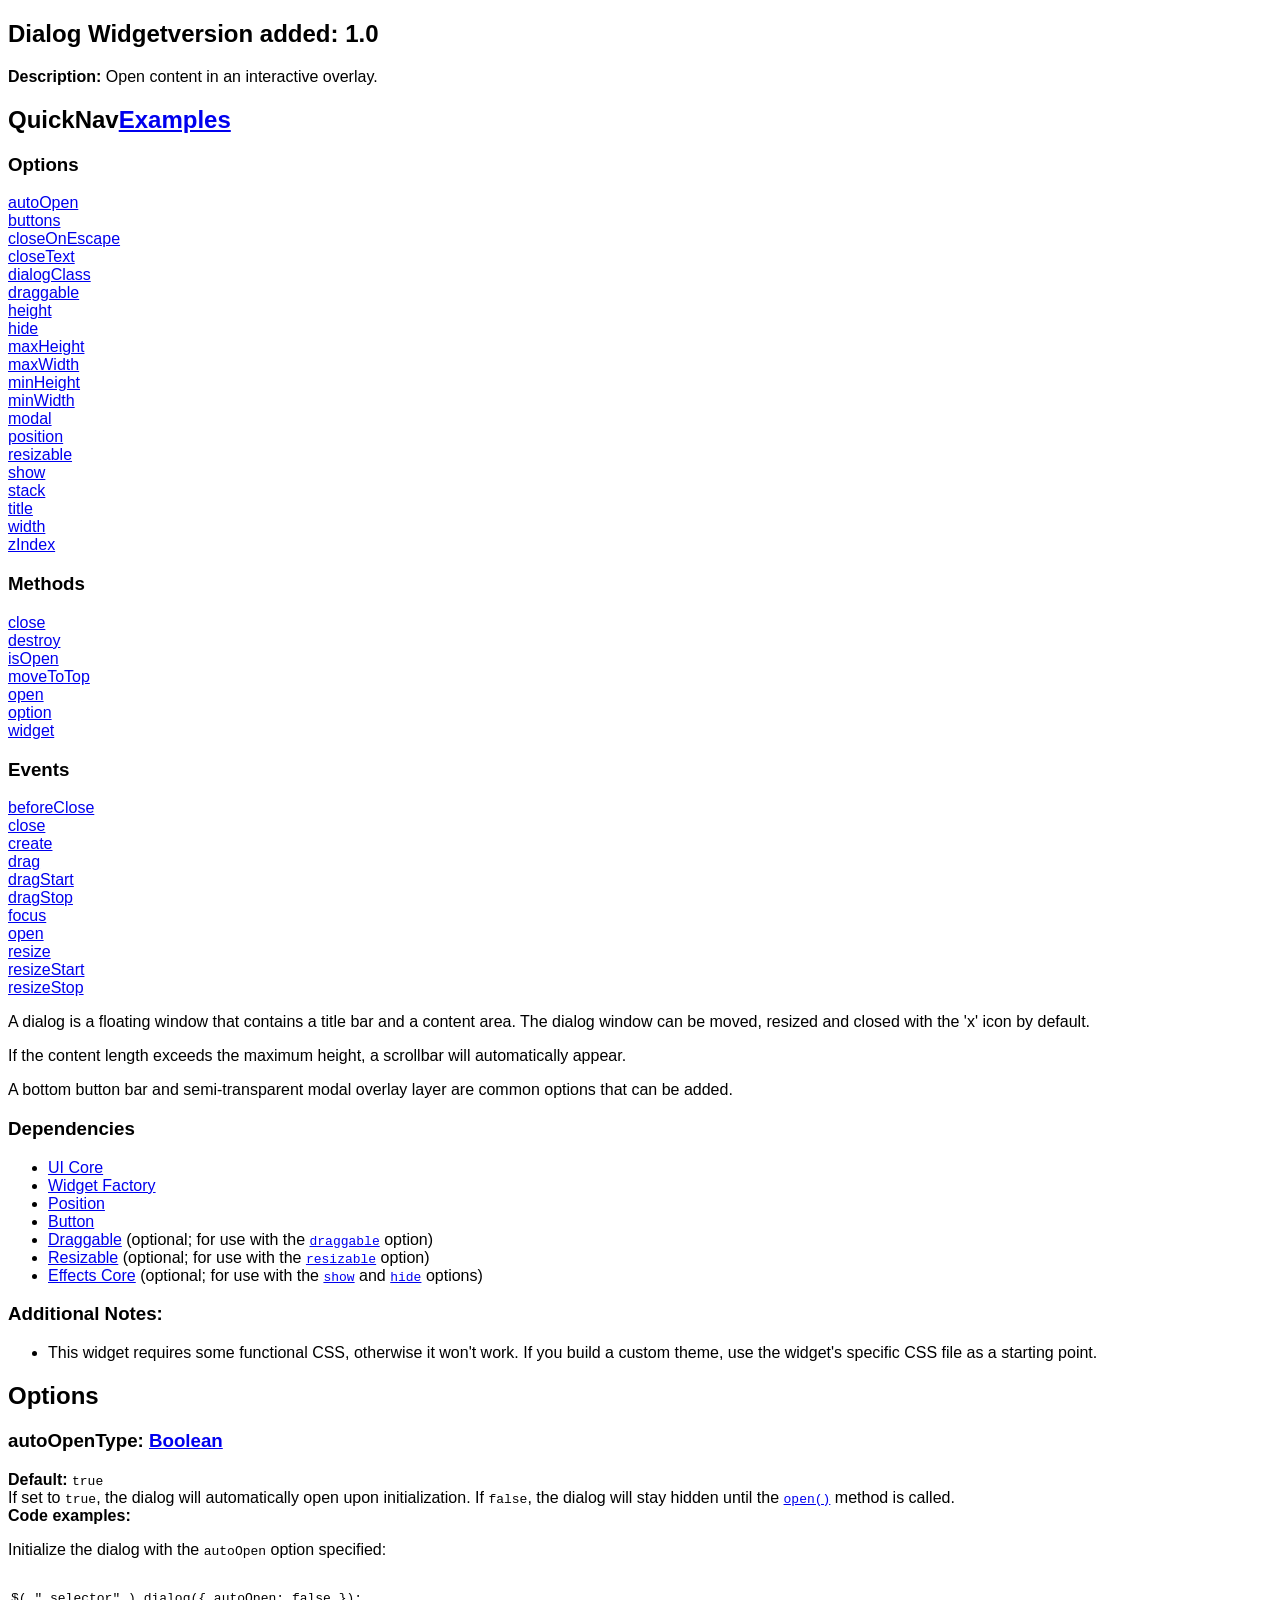
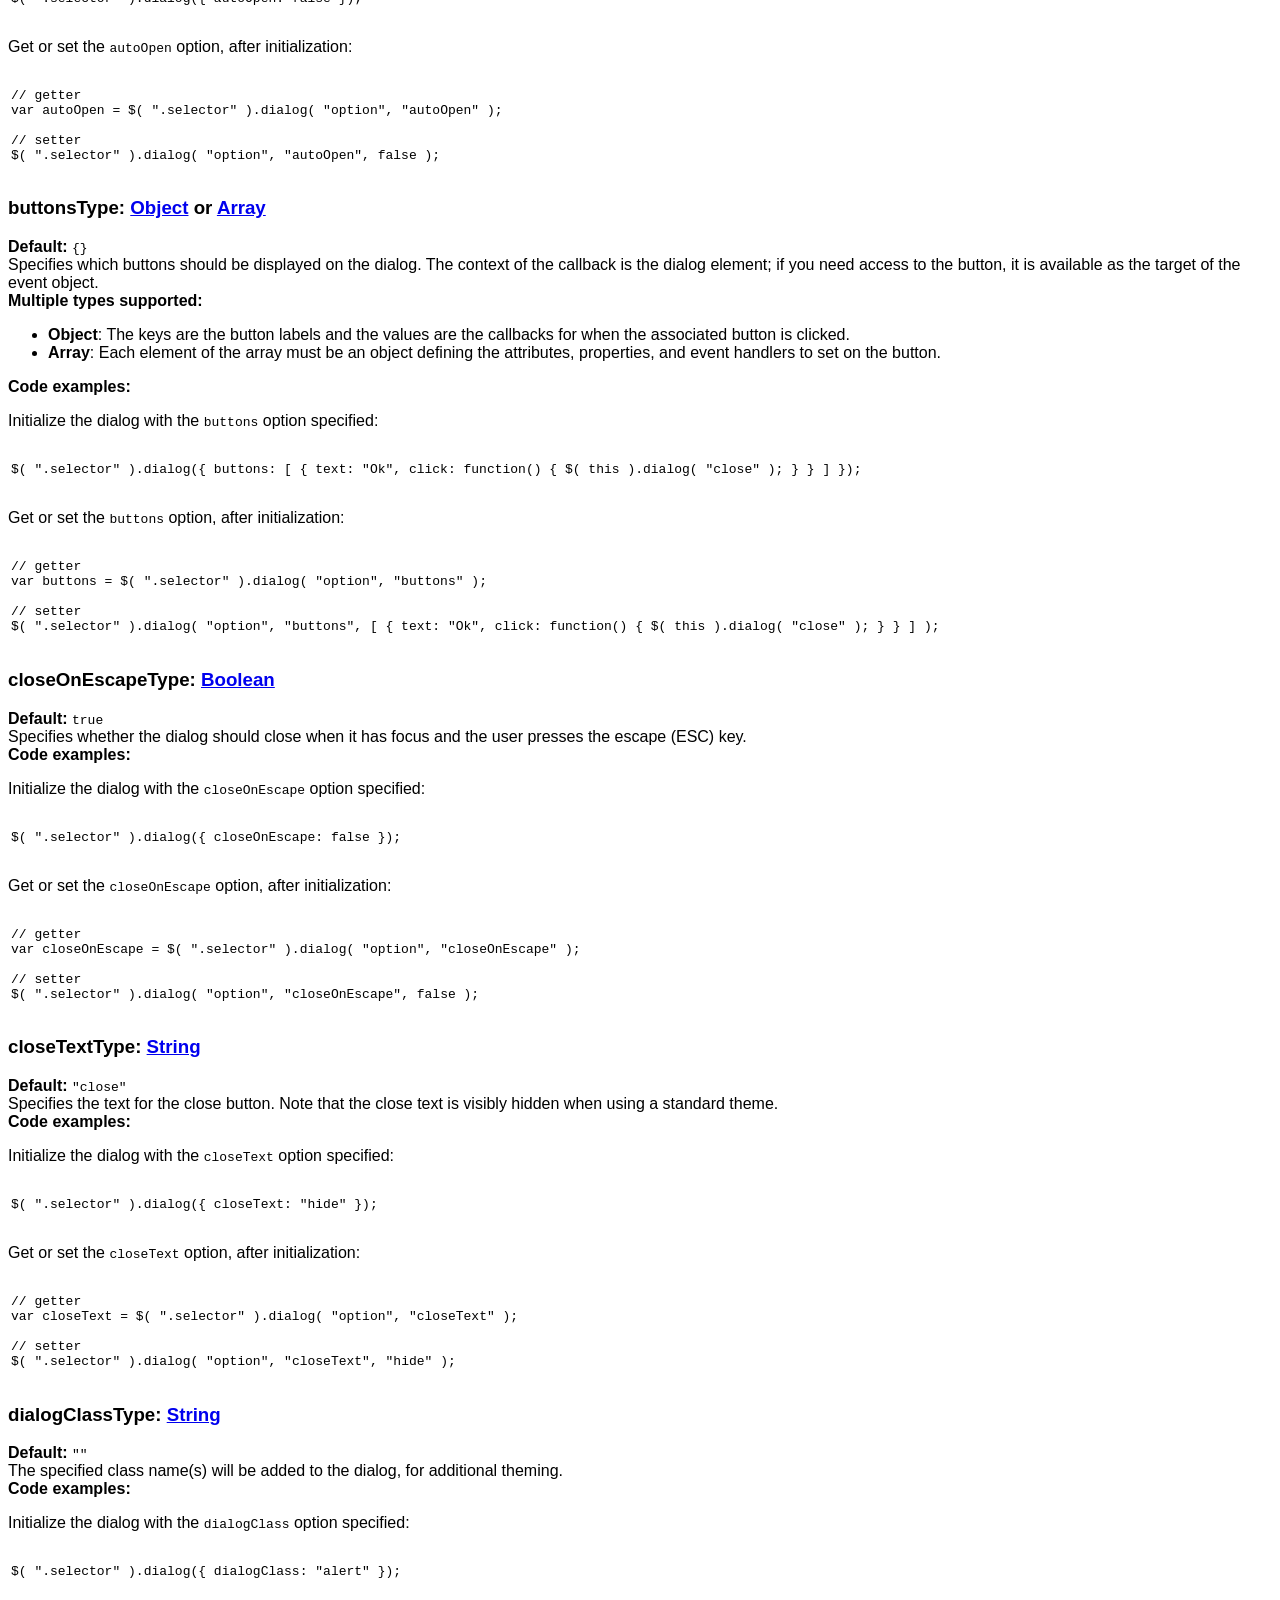
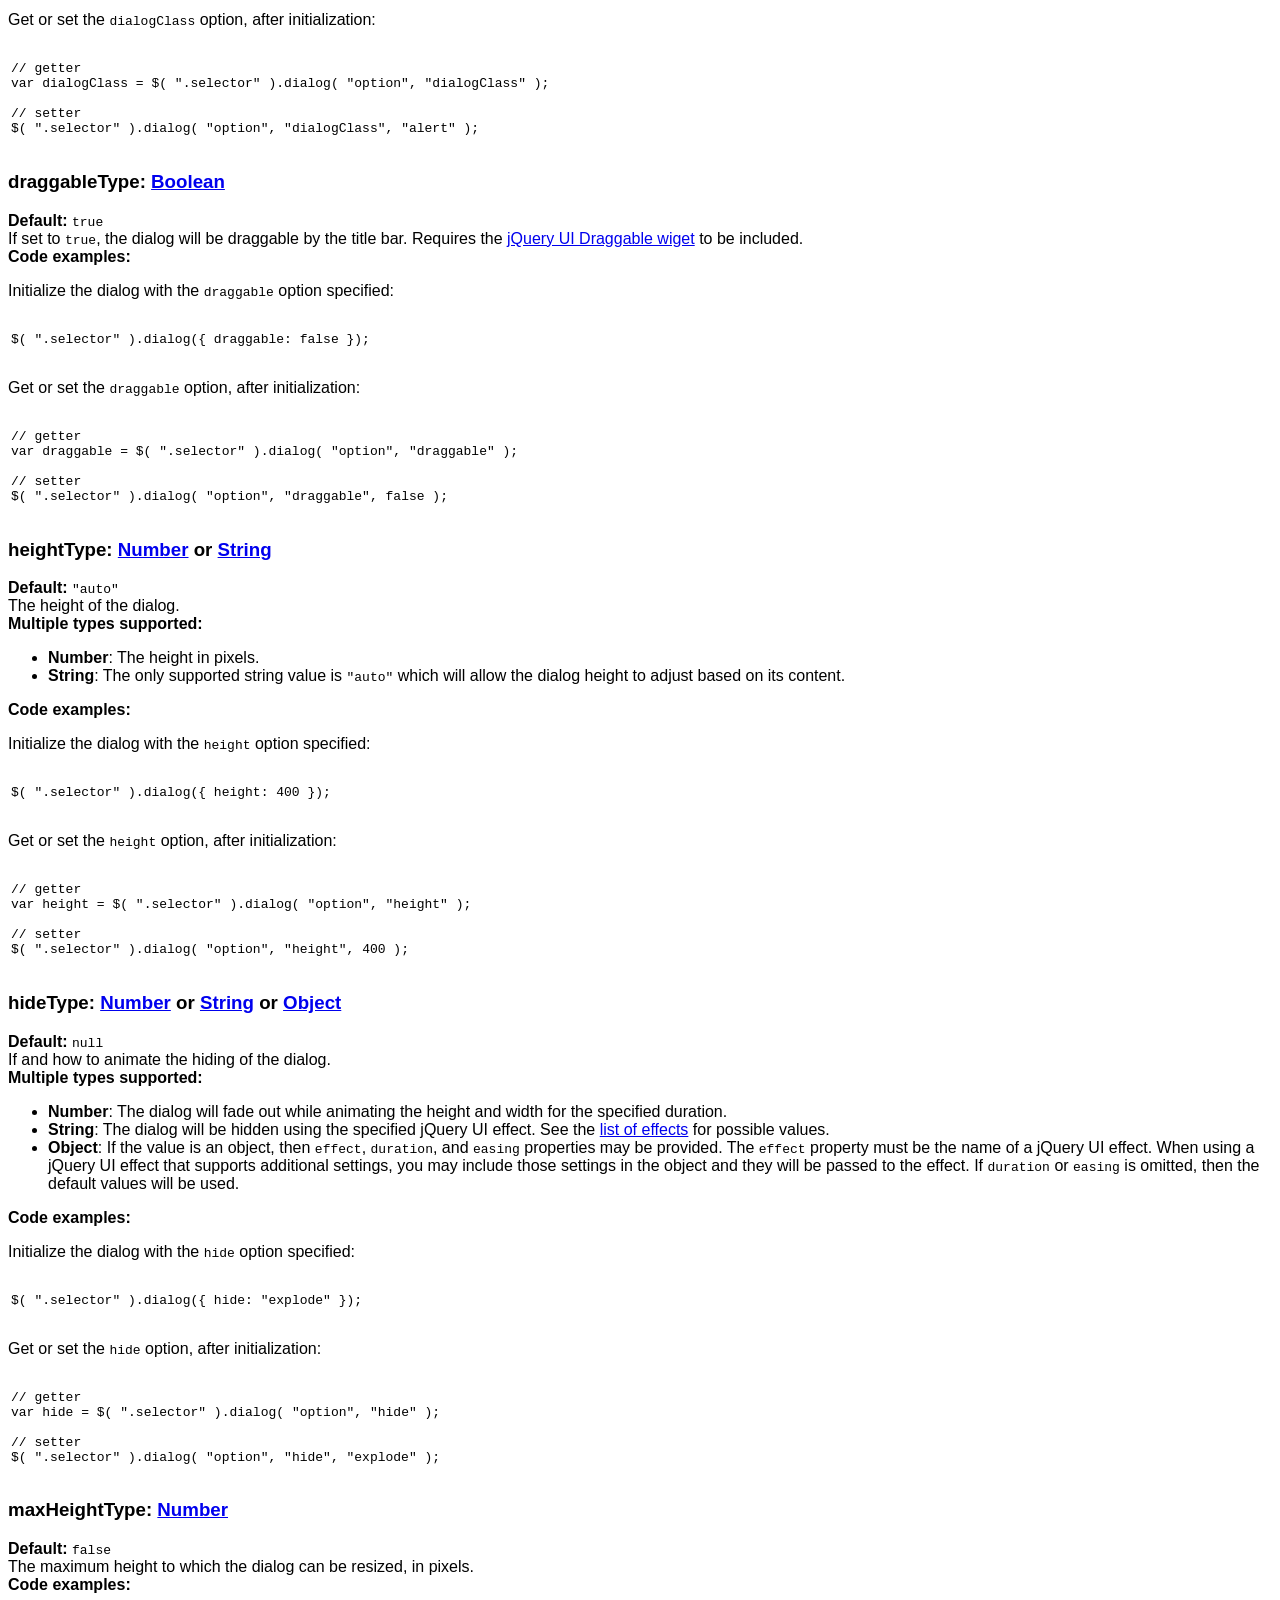
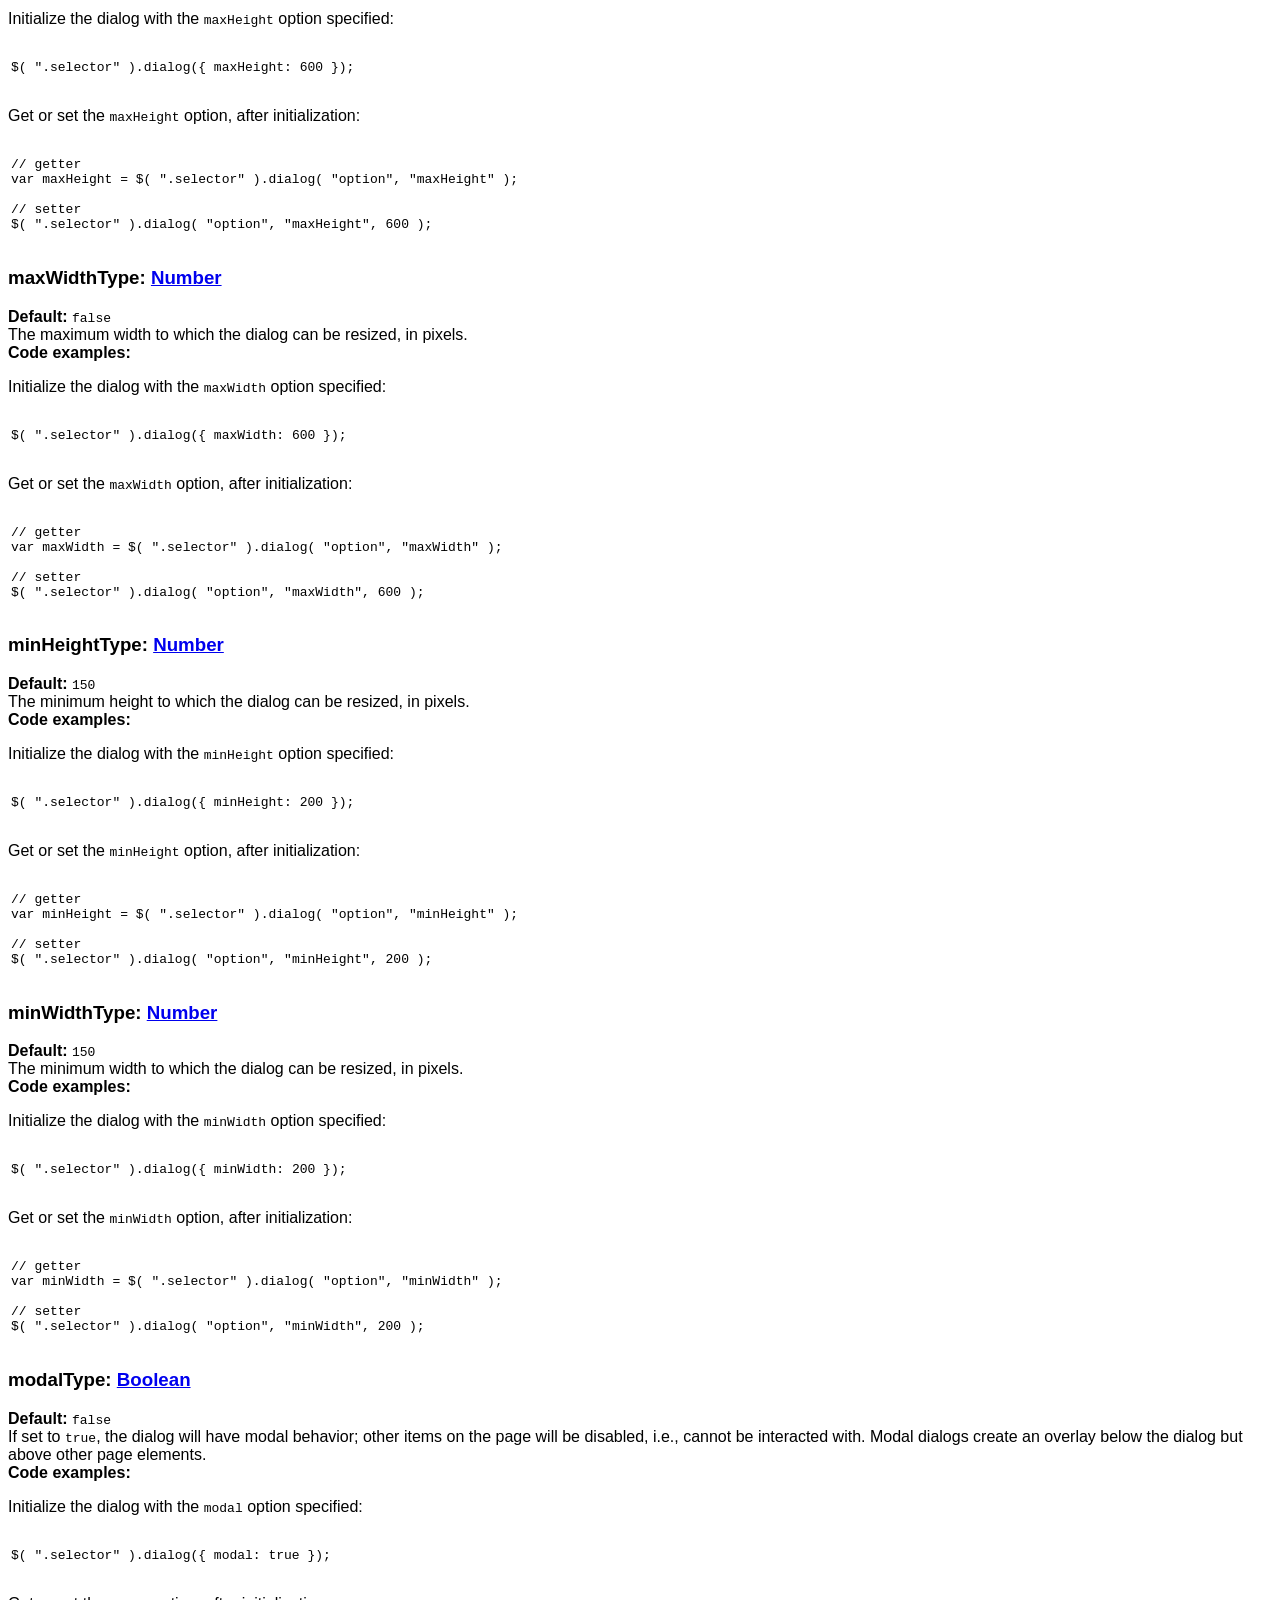
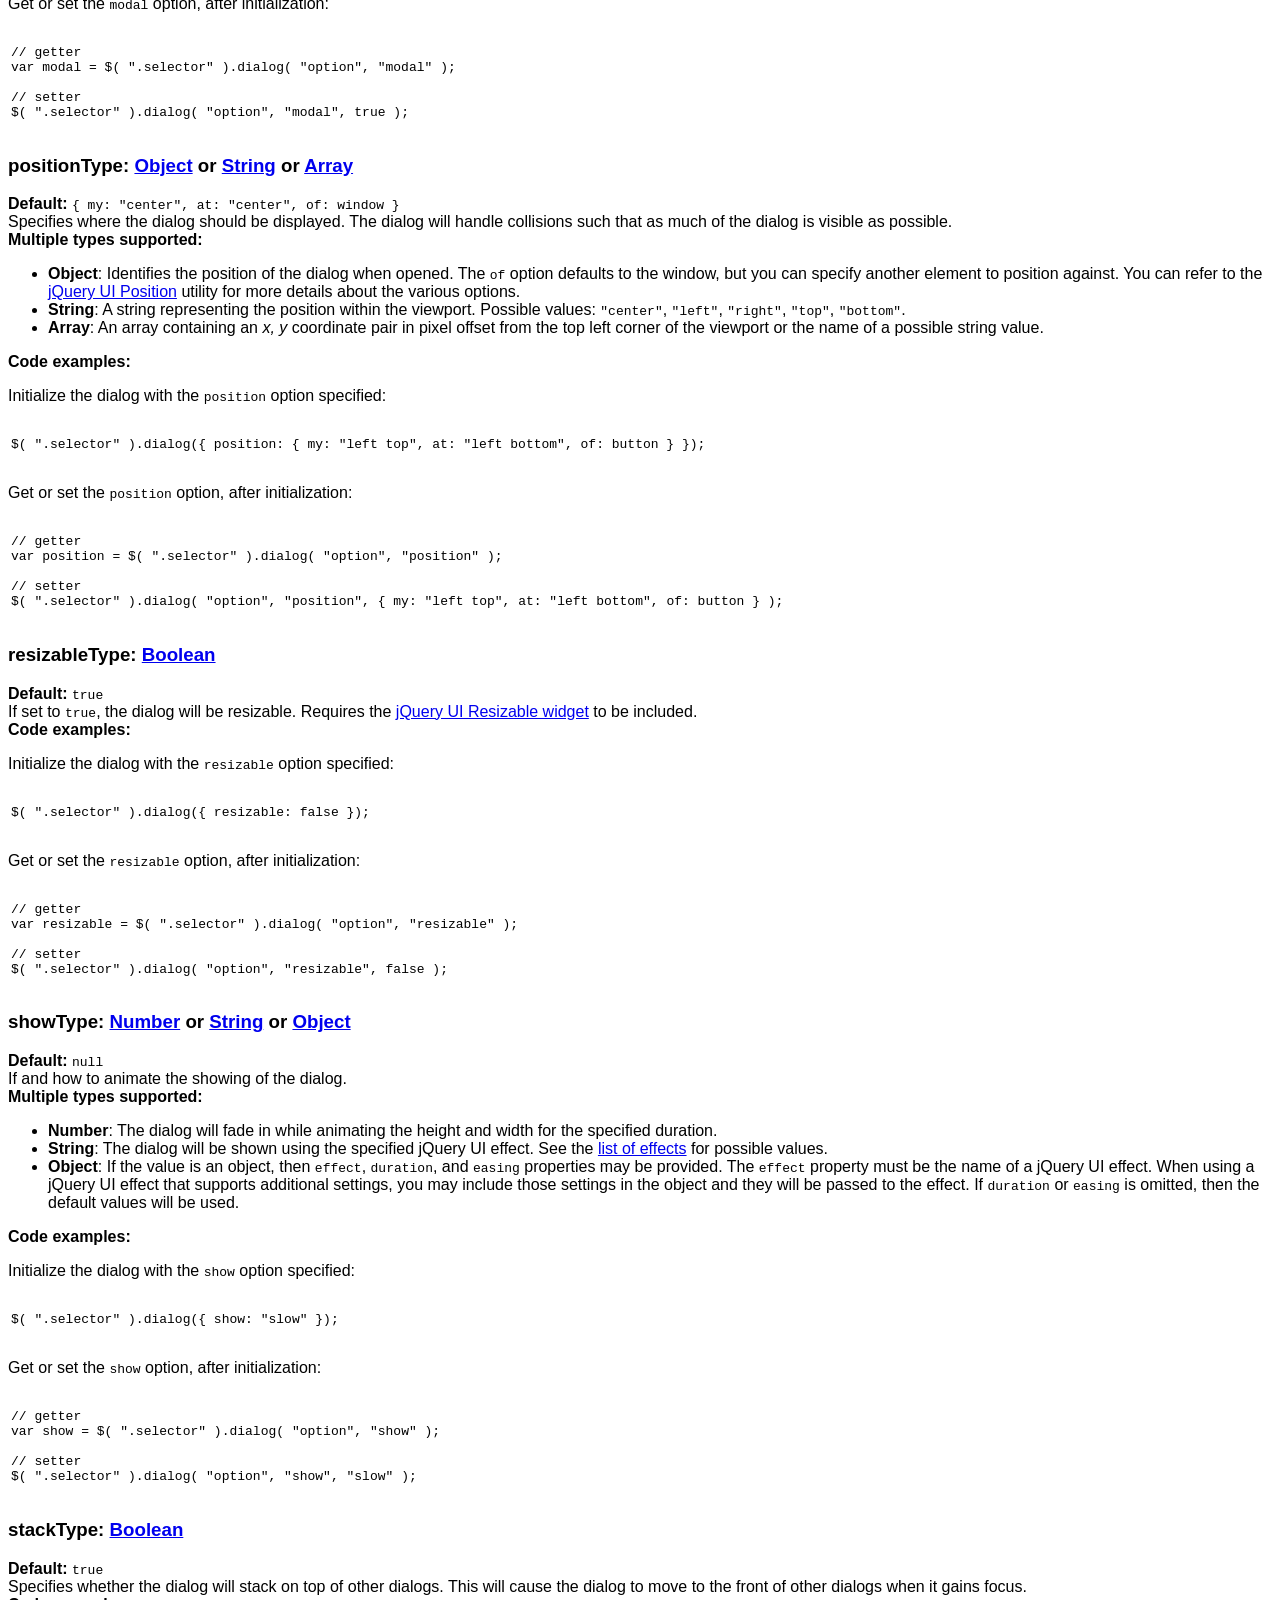
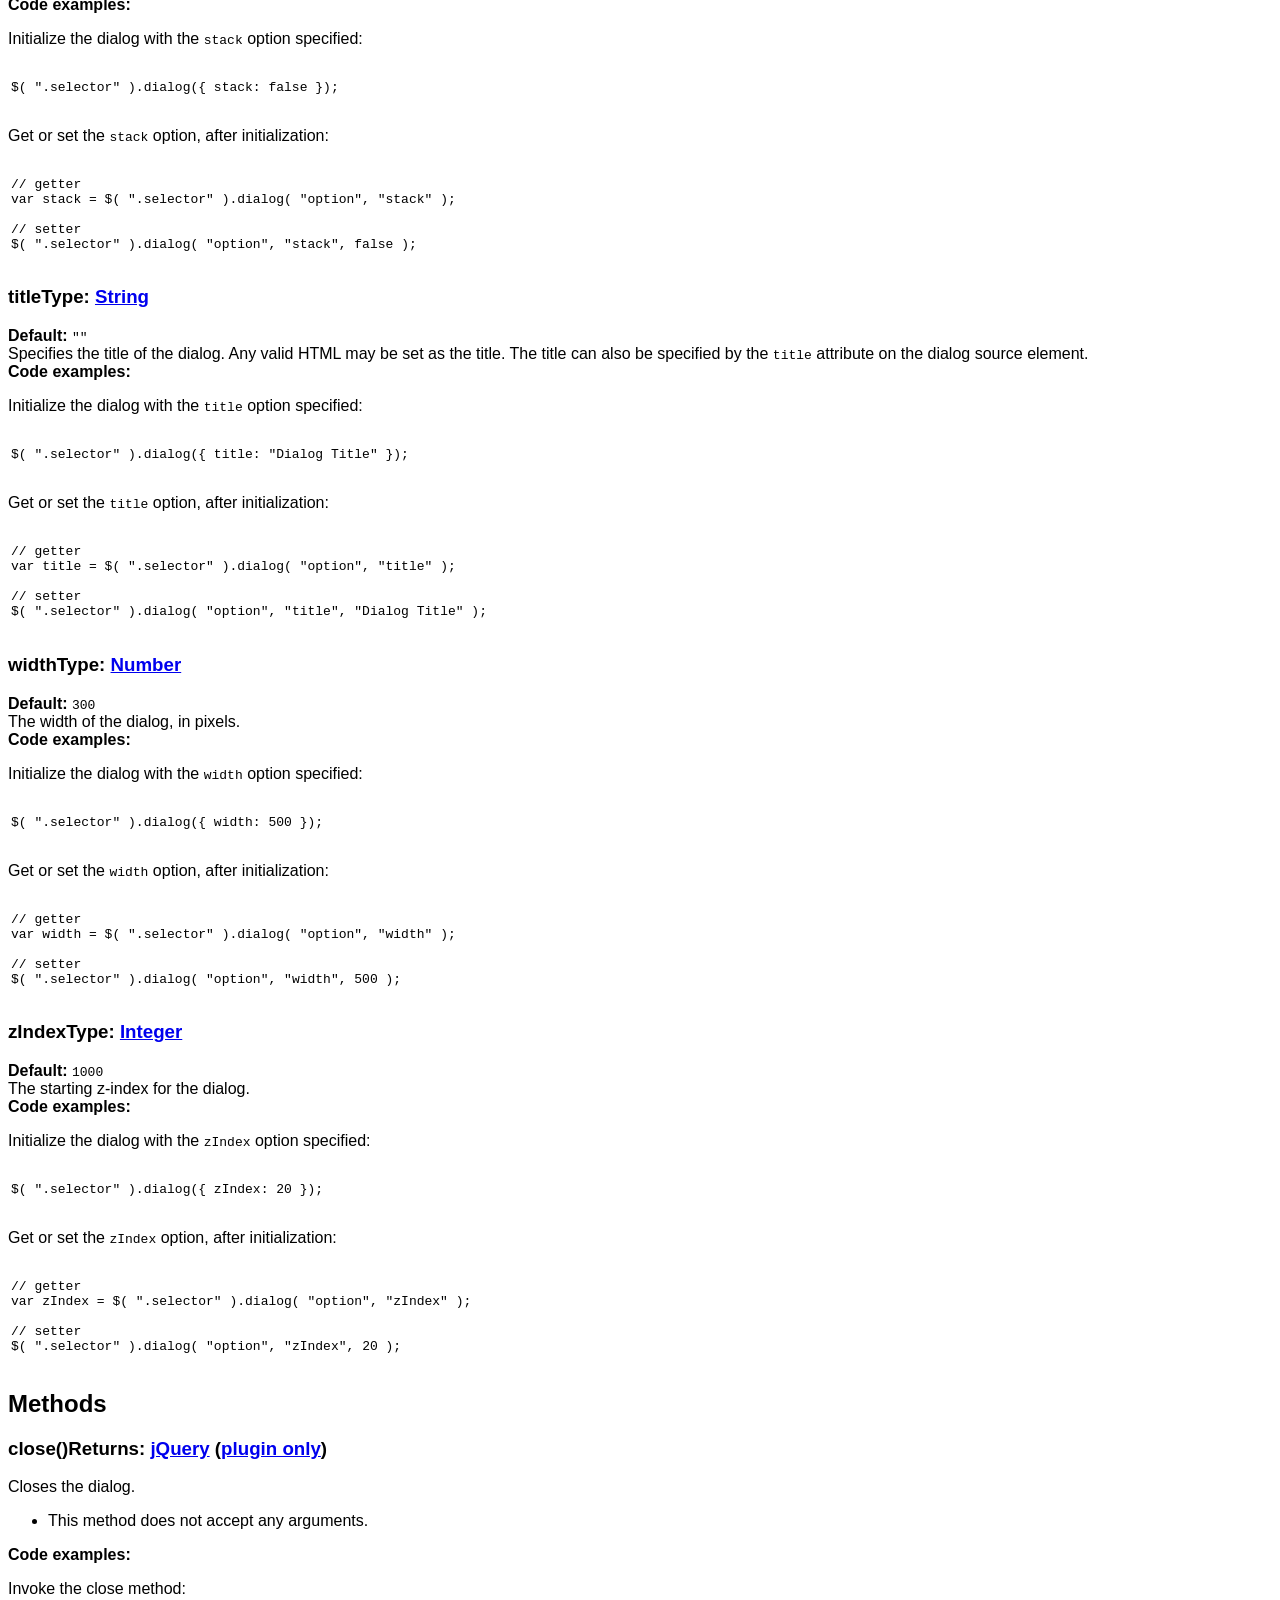
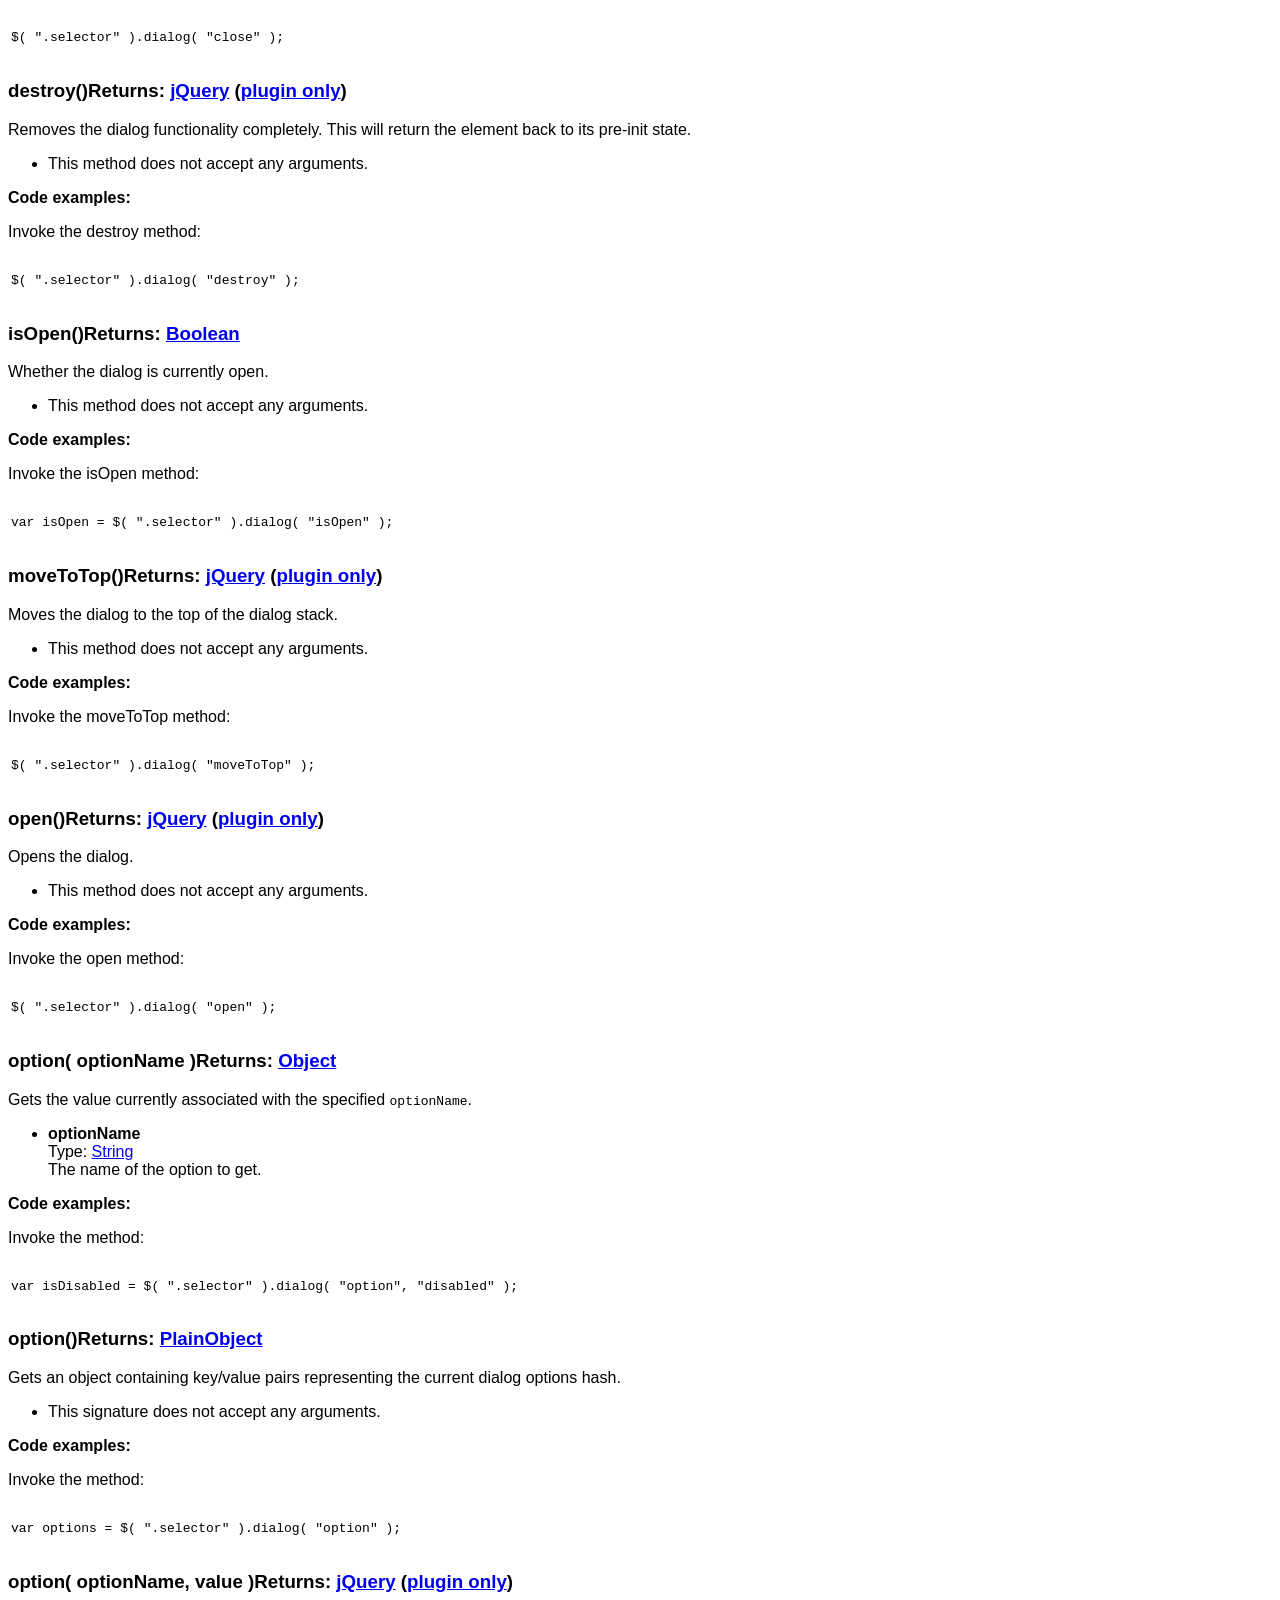
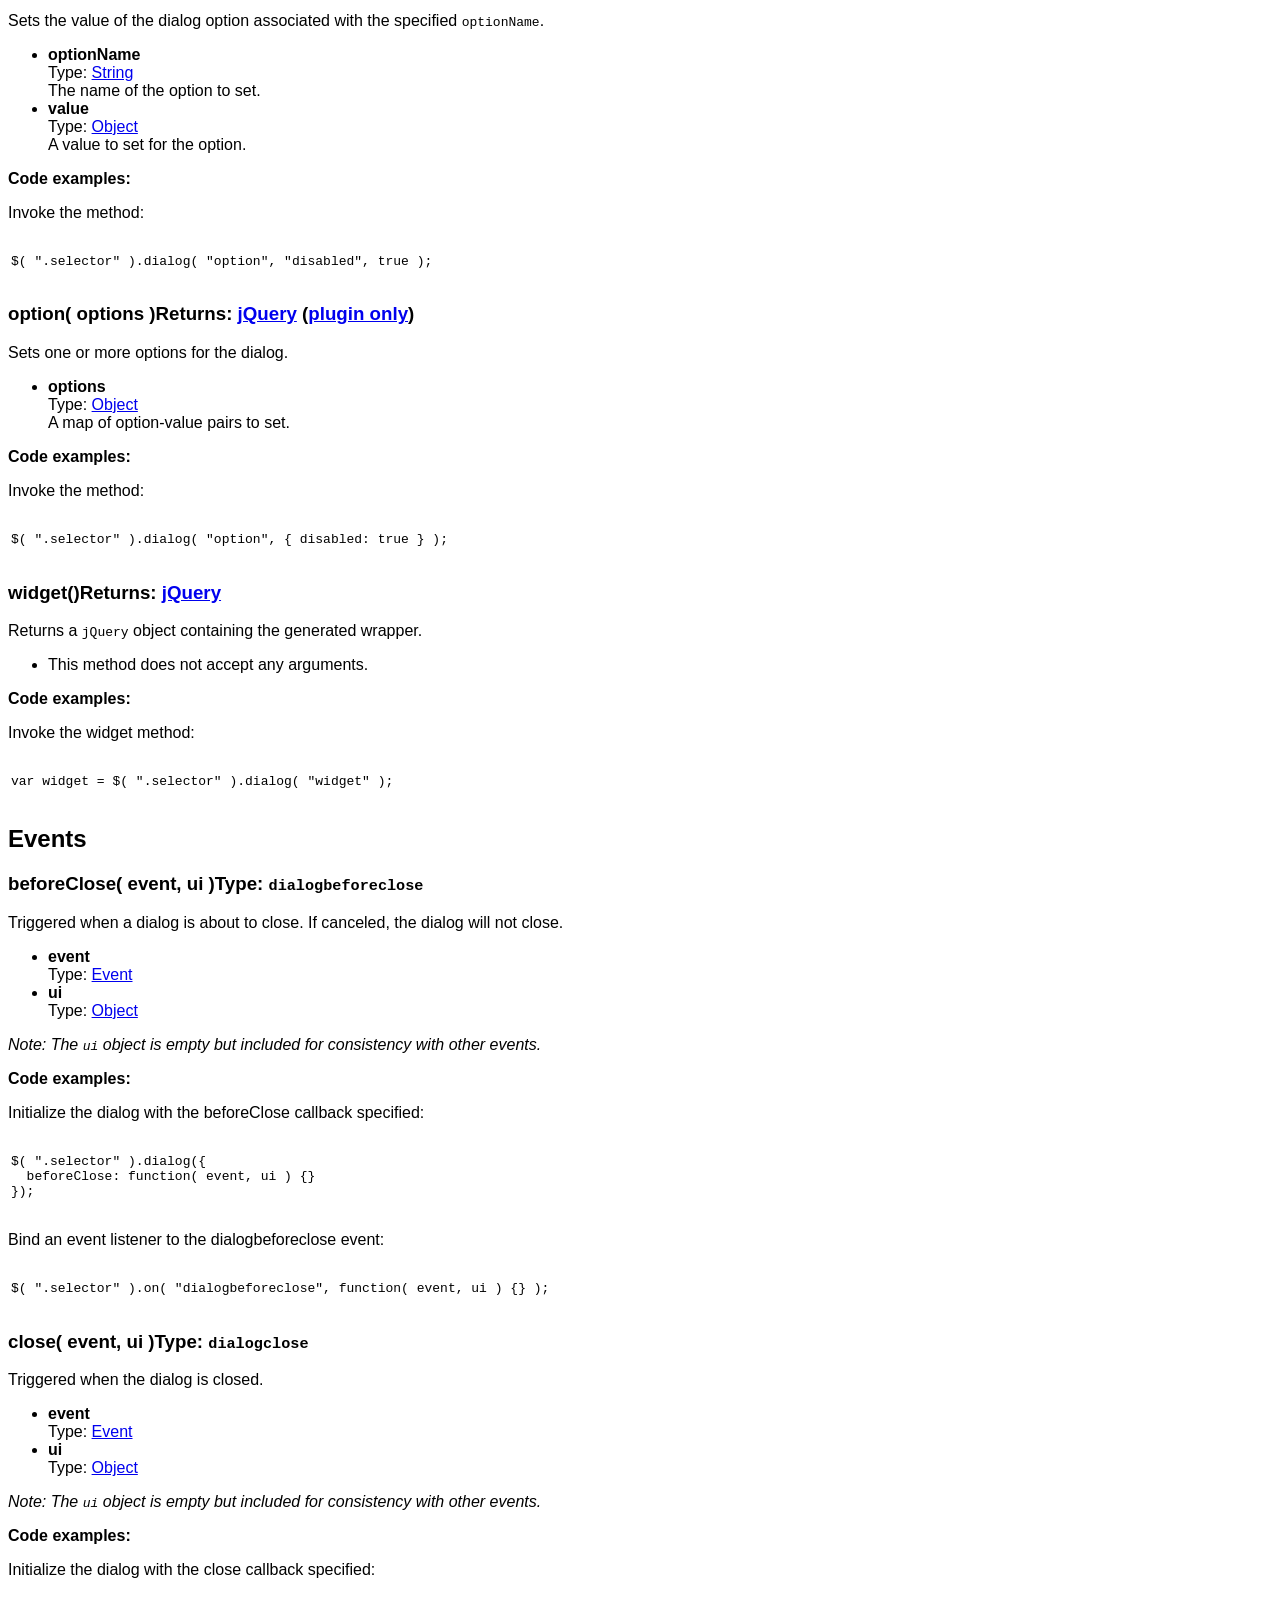
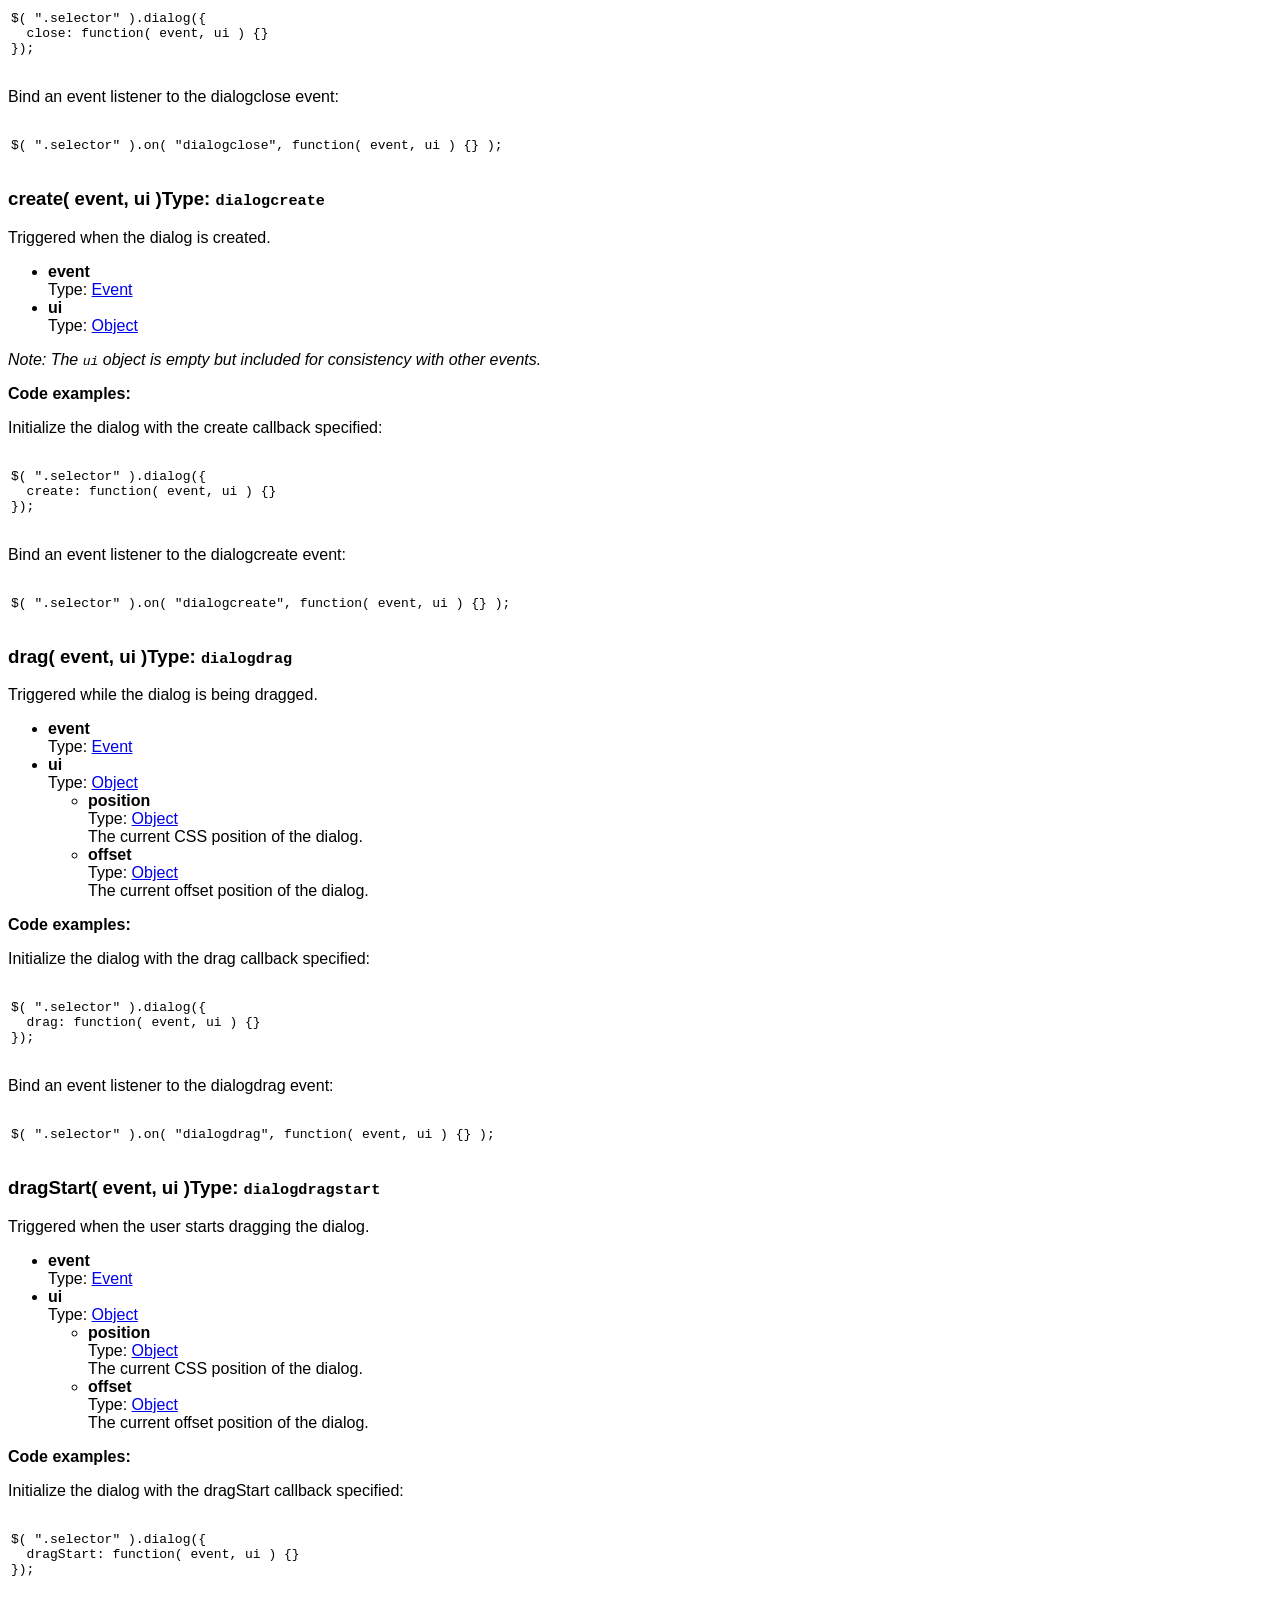
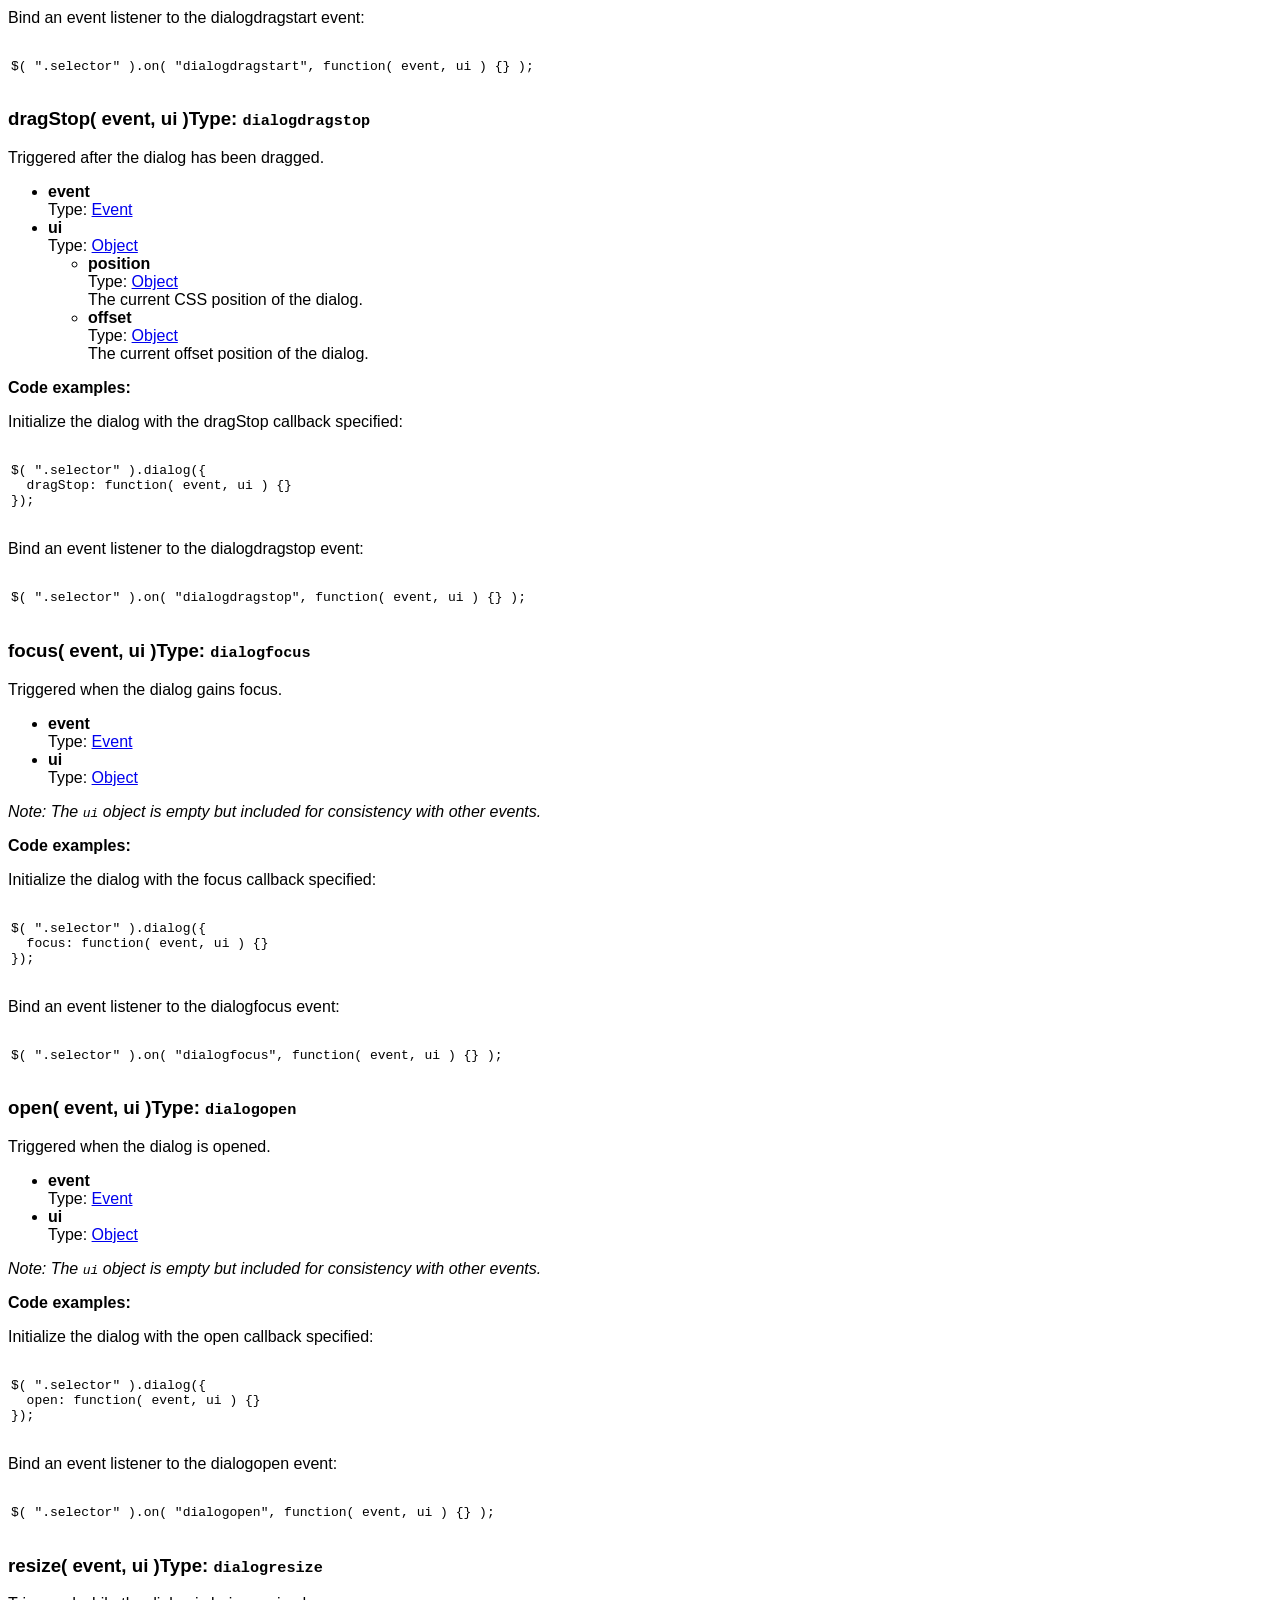
<file: kartforandring/Styles/jquery-ui-1.9.2.custom/development-bundle/docs/dialog.html>
<!doctype html>
<html lang="en">
<head>
	<meta charset="utf-8">
	<title>jQuery UI dialog documentation</title>

	<style>
	body {
		font-family: "Trebuchet MS", "Arial", "Helvetica", "Verdana", "sans-serif"
	}
	.gutter {
		display: none;
	}
	</style>
</head>
<body>

<script>{
		"title":
			"Dialog Widget",
		"excerpt":
			"Open content in an interactive overlay.",
		"termSlugs": {
			"category": [
				"widgets"
			]
		}
	}</script><article id="dialog1" class="entry widget"><h2 class="section-title">
<span>Dialog Widget</span><span class="version-details">version added: 1.0</span>
</h2>
<div class="entry-wrapper">
<p class="desc"><strong>Description: </strong>Open content in an interactive overlay.</p>
<section id="quick-nav"><header><h2>QuickNav<a href="#entry-examples">Examples</a>
</h2></header><div class="quick-nav-section">
<h3>Options</h3>
<div><a href="#option-autoOpen">autoOpen</a></div>
<div><a href="#option-buttons">buttons</a></div>
<div><a href="#option-closeOnEscape">closeOnEscape</a></div>
<div><a href="#option-closeText">closeText</a></div>
<div><a href="#option-dialogClass">dialogClass</a></div>
<div><a href="#option-draggable">draggable</a></div>
<div><a href="#option-height">height</a></div>
<div><a href="#option-hide">hide</a></div>
<div><a href="#option-maxHeight">maxHeight</a></div>
<div><a href="#option-maxWidth">maxWidth</a></div>
<div><a href="#option-minHeight">minHeight</a></div>
<div><a href="#option-minWidth">minWidth</a></div>
<div><a href="#option-modal">modal</a></div>
<div><a href="#option-position">position</a></div>
<div><a href="#option-resizable">resizable</a></div>
<div><a href="#option-show">show</a></div>
<div><a href="#option-stack">stack</a></div>
<div><a href="#option-title">title</a></div>
<div><a href="#option-width">width</a></div>
<div><a href="#option-zIndex">zIndex</a></div>
</div>
<div class="quick-nav-section">
<h3>Methods</h3>
<div><a href="#method-close">close</a></div>
<div><a href="#method-destroy">destroy</a></div>
<div><a href="#method-isOpen">isOpen</a></div>
<div><a href="#method-moveToTop">moveToTop</a></div>
<div><a href="#method-open">open</a></div>
<div><a href="#method-option">option</a></div>
<div><a href="#method-widget">widget</a></div>
</div>
<div class="quick-nav-section">
<h3>Events</h3>
<div><a href="#event-beforeClose">beforeClose</a></div>
<div><a href="#event-close">close</a></div>
<div><a href="#event-create">create</a></div>
<div><a href="#event-drag">drag</a></div>
<div><a href="#event-dragStart">dragStart</a></div>
<div><a href="#event-dragStop">dragStop</a></div>
<div><a href="#event-focus">focus</a></div>
<div><a href="#event-open">open</a></div>
<div><a href="#event-resize">resize</a></div>
<div><a href="#event-resizeStart">resizeStart</a></div>
<div><a href="#event-resizeStop">resizeStop</a></div>
</div></section><div class="longdesc" id="entry-longdesc">
		<p>A dialog is a floating window that contains a title bar and a content area. The dialog window can be moved, resized and closed with the 'x' icon by default.</p>

		<p>If the content length exceeds the maximum height, a scrollbar will automatically appear.</p>

		<p>A bottom button bar and semi-transparent modal overlay layer are common options that can be added.</p>

		<h3>Dependencies</h3>
		<ul>
			<li><a href="/category/ui-core/">UI Core</a></li>
			<li><a href="/jQuery.widget/">Widget Factory</a></li>
			<li><a href="/position/">Position</a></li>
			<li><a href="/button/">Button</a></li>
			<li>
<a href="/draggable/">Draggable</a> (optional; for use with the <a href="#option-draggable"><code>draggable</code></a> option)</li>
			<li>
<a href="/resizable/">Resizable</a> (optional; for use with the <a href="#option-resizable"><code>resizable</code></a> option)</li>
			<li>
<a href="/category/effects-core/">Effects Core</a> (optional; for use with the <a href="#option-show"><code>show</code></a> and <a href="#option-hide"><code>hide</code></a> options)</li>
		</ul>
	</div>
<h3>Additional Notes:</h3>
<div class="longdesc"><ul><li>
			This widget requires some functional CSS, otherwise it won't work. If you build a custom theme, use the widget's specific CSS file as a starting point.
		</li></ul></div>
<section id="options"><header><h2>Options</h2></header><div id="option-autoOpen" class="api-item first-item">
<h3>autoOpen<span class="option-type"><strong>Type: </strong><a href="http://api.jquery.com/Types/#Boolean">Boolean</a></span>
</h3>
<div class="default">
<strong>Default: </strong><code>true</code>
</div>
<div>If set to <code>true</code>, the dialog will automatically open upon initialization. If <code>false</code>, the dialog will stay hidden until the <a href="#method-open"><code>open()</code></a> method is called.</div>
<strong>Code examples:</strong><p>Initialize the dialog with the <code>autoOpen</code> option specified:</p>
<div class="syntaxhighlighter javascript nogutter">
	<table>
		<tbody>
			<tr>
				<td class="gutter">
					
						<div class="line n1">1</div>
					
				</td>
				<td class="code">
					<pre><div class="container"><div class="line"><code>$( <span class="string">".selector"</span> ).dialog({ autoOpen: <span class="literal">false</span> });</code></div></div></pre>
				</td>
			</tr>
		</tbody>
	</table>
</div>

<p>Get or set the <code>autoOpen</code> option, after initialization:</p>
<div class="syntaxhighlighter javascript nogutter">
	<table>
		<tbody>
			<tr>
				<td class="gutter">
					
						<div class="line n1">1</div>
					
						<div class="line n2">2</div>
					
						<div class="line n3">3</div>
					
						<div class="line n4">4</div>
					
						<div class="line n5">5</div>
					
				</td>
				<td class="code">
					<pre><div class="container"><div class="line"><code><span class="comment">// getter</span></code></div></div><div class="container"><div class="line"><code><span class="keyword">var</span> autoOpen = $( <span class="string">".selector"</span> ).dialog( <span class="string">"option"</span>, <span class="string">"autoOpen"</span> );</code></div></div><div class="container"><div class="line"><code> </code></div></div><div class="container"><div class="line"><code><span class="comment">// setter</span></code></div></div><div class="container"><div class="line"><code>$( <span class="string">".selector"</span> ).dialog( <span class="string">"option"</span>, <span class="string">"autoOpen"</span>, <span class="literal">false</span> );</code></div></div></pre>
				</td>
			</tr>
		</tbody>
	</table>
</div>

</div>
<div id="option-buttons" class="api-item">
<h3>buttons<span class="option-type"><strong>Type: </strong><a href="http://api.jquery.com/Types/#Object">Object</a> or <a href="http://api.jquery.com/Types/#Array">Array</a></span>
</h3>
<div class="default">
<strong>Default: </strong><code>{}</code>
</div>
<div>Specifies which buttons should be displayed on the dialog. The context of the callback is the dialog element; if you need access to the button, it is available as the target of the event object.</div>
<strong>Multiple types supported:</strong><ul>
<li>
<strong>Object</strong>: The keys are the button labels and the values are the callbacks for when the associated button is clicked.</li>
<li>
<strong>Array</strong>: Each element of the array must be an object defining the attributes, properties, and event handlers to set on the button.</li>
</ul>
<strong>Code examples:</strong><p>Initialize the dialog with the <code>buttons</code> option specified:</p>
<div class="syntaxhighlighter javascript nogutter">
	<table>
		<tbody>
			<tr>
				<td class="gutter">
					
						<div class="line n1">1</div>
					
				</td>
				<td class="code">
					<pre><div class="container"><div class="line"><code>$( <span class="string">".selector"</span> ).dialog({ buttons: [ { text: <span class="string">"Ok"</span>, click: <span class="keyword">function</span>() { $( <span class="keyword">this</span> ).dialog( <span class="string">"close"</span> ); } } ] });</code></div></div></pre>
				</td>
			</tr>
		</tbody>
	</table>
</div>

<p>Get or set the <code>buttons</code> option, after initialization:</p>
<div class="syntaxhighlighter javascript nogutter">
	<table>
		<tbody>
			<tr>
				<td class="gutter">
					
						<div class="line n1">1</div>
					
						<div class="line n2">2</div>
					
						<div class="line n3">3</div>
					
						<div class="line n4">4</div>
					
						<div class="line n5">5</div>
					
				</td>
				<td class="code">
					<pre><div class="container"><div class="line"><code><span class="comment">// getter</span></code></div></div><div class="container"><div class="line"><code><span class="keyword">var</span> buttons = $( <span class="string">".selector"</span> ).dialog( <span class="string">"option"</span>, <span class="string">"buttons"</span> );</code></div></div><div class="container"><div class="line"><code> </code></div></div><div class="container"><div class="line"><code><span class="comment">// setter</span></code></div></div><div class="container"><div class="line"><code>$( <span class="string">".selector"</span> ).dialog( <span class="string">"option"</span>, <span class="string">"buttons"</span>, [ { text: <span class="string">"Ok"</span>, click: <span class="keyword">function</span>() { $( <span class="keyword">this</span> ).dialog( <span class="string">"close"</span> ); } } ] );</code></div></div></pre>
				</td>
			</tr>
		</tbody>
	</table>
</div>

</div>
<div id="option-closeOnEscape" class="api-item">
<h3>closeOnEscape<span class="option-type"><strong>Type: </strong><a href="http://api.jquery.com/Types/#Boolean">Boolean</a></span>
</h3>
<div class="default">
<strong>Default: </strong><code>true</code>
</div>
<div>Specifies whether the dialog should close when it has focus and the user presses the escape (ESC) key.</div>
<strong>Code examples:</strong><p>Initialize the dialog with the <code>closeOnEscape</code> option specified:</p>
<div class="syntaxhighlighter javascript nogutter">
	<table>
		<tbody>
			<tr>
				<td class="gutter">
					
						<div class="line n1">1</div>
					
				</td>
				<td class="code">
					<pre><div class="container"><div class="line"><code>$( <span class="string">".selector"</span> ).dialog({ closeOnEscape: <span class="literal">false</span> });</code></div></div></pre>
				</td>
			</tr>
		</tbody>
	</table>
</div>

<p>Get or set the <code>closeOnEscape</code> option, after initialization:</p>
<div class="syntaxhighlighter javascript nogutter">
	<table>
		<tbody>
			<tr>
				<td class="gutter">
					
						<div class="line n1">1</div>
					
						<div class="line n2">2</div>
					
						<div class="line n3">3</div>
					
						<div class="line n4">4</div>
					
						<div class="line n5">5</div>
					
				</td>
				<td class="code">
					<pre><div class="container"><div class="line"><code><span class="comment">// getter</span></code></div></div><div class="container"><div class="line"><code><span class="keyword">var</span> closeOnEscape = $( <span class="string">".selector"</span> ).dialog( <span class="string">"option"</span>, <span class="string">"closeOnEscape"</span> );</code></div></div><div class="container"><div class="line"><code> </code></div></div><div class="container"><div class="line"><code><span class="comment">// setter</span></code></div></div><div class="container"><div class="line"><code>$( <span class="string">".selector"</span> ).dialog( <span class="string">"option"</span>, <span class="string">"closeOnEscape"</span>, <span class="literal">false</span> );</code></div></div></pre>
				</td>
			</tr>
		</tbody>
	</table>
</div>

</div>
<div id="option-closeText" class="api-item">
<h3>closeText<span class="option-type"><strong>Type: </strong><a href="http://api.jquery.com/Types/#String">String</a></span>
</h3>
<div class="default">
<strong>Default: </strong><code>"close"</code>
</div>
<div>Specifies the text for the close button. Note that the close text is visibly hidden when using a standard theme.</div>
<strong>Code examples:</strong><p>Initialize the dialog with the <code>closeText</code> option specified:</p>
<div class="syntaxhighlighter javascript nogutter">
	<table>
		<tbody>
			<tr>
				<td class="gutter">
					
						<div class="line n1">1</div>
					
				</td>
				<td class="code">
					<pre><div class="container"><div class="line"><code>$( <span class="string">".selector"</span> ).dialog({ closeText: <span class="string">"hide"</span> });</code></div></div></pre>
				</td>
			</tr>
		</tbody>
	</table>
</div>

<p>Get or set the <code>closeText</code> option, after initialization:</p>
<div class="syntaxhighlighter javascript nogutter">
	<table>
		<tbody>
			<tr>
				<td class="gutter">
					
						<div class="line n1">1</div>
					
						<div class="line n2">2</div>
					
						<div class="line n3">3</div>
					
						<div class="line n4">4</div>
					
						<div class="line n5">5</div>
					
				</td>
				<td class="code">
					<pre><div class="container"><div class="line"><code><span class="comment">// getter</span></code></div></div><div class="container"><div class="line"><code><span class="keyword">var</span> closeText = $( <span class="string">".selector"</span> ).dialog( <span class="string">"option"</span>, <span class="string">"closeText"</span> );</code></div></div><div class="container"><div class="line"><code> </code></div></div><div class="container"><div class="line"><code><span class="comment">// setter</span></code></div></div><div class="container"><div class="line"><code>$( <span class="string">".selector"</span> ).dialog( <span class="string">"option"</span>, <span class="string">"closeText"</span>, <span class="string">"hide"</span> );</code></div></div></pre>
				</td>
			</tr>
		</tbody>
	</table>
</div>

</div>
<div id="option-dialogClass" class="api-item">
<h3>dialogClass<span class="option-type"><strong>Type: </strong><a href="http://api.jquery.com/Types/#String">String</a></span>
</h3>
<div class="default">
<strong>Default: </strong><code>""</code>
</div>
<div>The specified class name(s) will be added to the dialog, for additional theming.</div>
<strong>Code examples:</strong><p>Initialize the dialog with the <code>dialogClass</code> option specified:</p>
<div class="syntaxhighlighter javascript nogutter">
	<table>
		<tbody>
			<tr>
				<td class="gutter">
					
						<div class="line n1">1</div>
					
				</td>
				<td class="code">
					<pre><div class="container"><div class="line"><code>$( <span class="string">".selector"</span> ).dialog({ dialogClass: <span class="string">"alert"</span> });</code></div></div></pre>
				</td>
			</tr>
		</tbody>
	</table>
</div>

<p>Get or set the <code>dialogClass</code> option, after initialization:</p>
<div class="syntaxhighlighter javascript nogutter">
	<table>
		<tbody>
			<tr>
				<td class="gutter">
					
						<div class="line n1">1</div>
					
						<div class="line n2">2</div>
					
						<div class="line n3">3</div>
					
						<div class="line n4">4</div>
					
						<div class="line n5">5</div>
					
				</td>
				<td class="code">
					<pre><div class="container"><div class="line"><code><span class="comment">// getter</span></code></div></div><div class="container"><div class="line"><code><span class="keyword">var</span> dialogClass = $( <span class="string">".selector"</span> ).dialog( <span class="string">"option"</span>, <span class="string">"dialogClass"</span> );</code></div></div><div class="container"><div class="line"><code> </code></div></div><div class="container"><div class="line"><code><span class="comment">// setter</span></code></div></div><div class="container"><div class="line"><code>$( <span class="string">".selector"</span> ).dialog( <span class="string">"option"</span>, <span class="string">"dialogClass"</span>, <span class="string">"alert"</span> );</code></div></div></pre>
				</td>
			</tr>
		</tbody>
	</table>
</div>

</div>
<div id="option-draggable" class="api-item">
<h3>draggable<span class="option-type"><strong>Type: </strong><a href="http://api.jquery.com/Types/#Boolean">Boolean</a></span>
</h3>
<div class="default">
<strong>Default: </strong><code>true</code>
</div>
<div>If set to <code>true</code>, the dialog will be draggable by the title bar. Requires the <a href="/draggable/">jQuery UI Draggable wiget</a> to be included.</div>
<strong>Code examples:</strong><p>Initialize the dialog with the <code>draggable</code> option specified:</p>
<div class="syntaxhighlighter javascript nogutter">
	<table>
		<tbody>
			<tr>
				<td class="gutter">
					
						<div class="line n1">1</div>
					
				</td>
				<td class="code">
					<pre><div class="container"><div class="line"><code>$( <span class="string">".selector"</span> ).dialog({ draggable: <span class="literal">false</span> });</code></div></div></pre>
				</td>
			</tr>
		</tbody>
	</table>
</div>

<p>Get or set the <code>draggable</code> option, after initialization:</p>
<div class="syntaxhighlighter javascript nogutter">
	<table>
		<tbody>
			<tr>
				<td class="gutter">
					
						<div class="line n1">1</div>
					
						<div class="line n2">2</div>
					
						<div class="line n3">3</div>
					
						<div class="line n4">4</div>
					
						<div class="line n5">5</div>
					
				</td>
				<td class="code">
					<pre><div class="container"><div class="line"><code><span class="comment">// getter</span></code></div></div><div class="container"><div class="line"><code><span class="keyword">var</span> draggable = $( <span class="string">".selector"</span> ).dialog( <span class="string">"option"</span>, <span class="string">"draggable"</span> );</code></div></div><div class="container"><div class="line"><code> </code></div></div><div class="container"><div class="line"><code><span class="comment">// setter</span></code></div></div><div class="container"><div class="line"><code>$( <span class="string">".selector"</span> ).dialog( <span class="string">"option"</span>, <span class="string">"draggable"</span>, <span class="literal">false</span> );</code></div></div></pre>
				</td>
			</tr>
		</tbody>
	</table>
</div>

</div>
<div id="option-height" class="api-item">
<h3>height<span class="option-type"><strong>Type: </strong><a href="http://api.jquery.com/Types/#Number">Number</a> or <a href="http://api.jquery.com/Types/#String">String</a></span>
</h3>
<div class="default">
<strong>Default: </strong><code>"auto"</code>
</div>
<div>The height of the dialog.</div>
<strong>Multiple types supported:</strong><ul>
<li>
<strong>Number</strong>: The height in pixels.</li>
<li>
<strong>String</strong>: The only supported string value is <code>"auto"</code> which will allow the dialog height to adjust based on its content.</li>
</ul>
<strong>Code examples:</strong><p>Initialize the dialog with the <code>height</code> option specified:</p>
<div class="syntaxhighlighter javascript nogutter">
	<table>
		<tbody>
			<tr>
				<td class="gutter">
					
						<div class="line n1">1</div>
					
				</td>
				<td class="code">
					<pre><div class="container"><div class="line"><code>$( <span class="string">".selector"</span> ).dialog({ height: <span class="number">400</span> });</code></div></div></pre>
				</td>
			</tr>
		</tbody>
	</table>
</div>

<p>Get or set the <code>height</code> option, after initialization:</p>
<div class="syntaxhighlighter javascript nogutter">
	<table>
		<tbody>
			<tr>
				<td class="gutter">
					
						<div class="line n1">1</div>
					
						<div class="line n2">2</div>
					
						<div class="line n3">3</div>
					
						<div class="line n4">4</div>
					
						<div class="line n5">5</div>
					
				</td>
				<td class="code">
					<pre><div class="container"><div class="line"><code><span class="comment">// getter</span></code></div></div><div class="container"><div class="line"><code><span class="keyword">var</span> height = $( <span class="string">".selector"</span> ).dialog( <span class="string">"option"</span>, <span class="string">"height"</span> );</code></div></div><div class="container"><div class="line"><code> </code></div></div><div class="container"><div class="line"><code><span class="comment">// setter</span></code></div></div><div class="container"><div class="line"><code>$( <span class="string">".selector"</span> ).dialog( <span class="string">"option"</span>, <span class="string">"height"</span>, <span class="number">400</span> );</code></div></div></pre>
				</td>
			</tr>
		</tbody>
	</table>
</div>

</div>
<div id="option-hide" class="api-item">
<h3>hide<span class="option-type"><strong>Type: </strong><a href="http://api.jquery.com/Types/#Number">Number</a> or <a href="http://api.jquery.com/Types/#String">String</a> or <a href="http://api.jquery.com/Types/#Object">Object</a></span>
</h3>
<div class="default">
<strong>Default: </strong><code>null</code>
</div>
<div>If and how to animate the hiding of the dialog.</div>
<strong>Multiple types supported:</strong><ul>
<li>
<strong>Number</strong>: 
					The dialog will fade out while animating the height and width for the specified duration.
				</li>
<li>
<strong>String</strong>: 
					The dialog will be hidden using the specified jQuery UI effect. See the <a href="/category/effects/">list of effects</a> for possible values.
				</li>
<li>
<strong>Object</strong>: If the value is an object, then <code>effect</code>, <code>duration</code>, and <code>easing</code> properties may be provided. The <code>effect</code> property must be the name of a jQuery UI effect. When using a jQuery UI effect that supports additional settings, you may include those settings in the object and they will be passed to the effect. If <code>duration</code> or <code>easing</code> is omitted, then the default values will be used.</li>
</ul>
<strong>Code examples:</strong><p>Initialize the dialog with the <code>hide</code> option specified:</p>
<div class="syntaxhighlighter javascript nogutter">
	<table>
		<tbody>
			<tr>
				<td class="gutter">
					
						<div class="line n1">1</div>
					
				</td>
				<td class="code">
					<pre><div class="container"><div class="line"><code>$( <span class="string">".selector"</span> ).dialog({ hide: <span class="string">"explode"</span> });</code></div></div></pre>
				</td>
			</tr>
		</tbody>
	</table>
</div>

<p>Get or set the <code>hide</code> option, after initialization:</p>
<div class="syntaxhighlighter javascript nogutter">
	<table>
		<tbody>
			<tr>
				<td class="gutter">
					
						<div class="line n1">1</div>
					
						<div class="line n2">2</div>
					
						<div class="line n3">3</div>
					
						<div class="line n4">4</div>
					
						<div class="line n5">5</div>
					
				</td>
				<td class="code">
					<pre><div class="container"><div class="line"><code><span class="comment">// getter</span></code></div></div><div class="container"><div class="line"><code><span class="keyword">var</span> hide = $( <span class="string">".selector"</span> ).dialog( <span class="string">"option"</span>, <span class="string">"hide"</span> );</code></div></div><div class="container"><div class="line"><code> </code></div></div><div class="container"><div class="line"><code><span class="comment">// setter</span></code></div></div><div class="container"><div class="line"><code>$( <span class="string">".selector"</span> ).dialog( <span class="string">"option"</span>, <span class="string">"hide"</span>, <span class="string">"explode"</span> );</code></div></div></pre>
				</td>
			</tr>
		</tbody>
	</table>
</div>

</div>
<div id="option-maxHeight" class="api-item">
<h3>maxHeight<span class="option-type"><strong>Type: </strong><a href="http://api.jquery.com/Types/#Number">Number</a></span>
</h3>
<div class="default">
<strong>Default: </strong><code>false</code>
</div>
<div>The maximum height to which the dialog can be resized, in pixels.</div>
<strong>Code examples:</strong><p>Initialize the dialog with the <code>maxHeight</code> option specified:</p>
<div class="syntaxhighlighter javascript nogutter">
	<table>
		<tbody>
			<tr>
				<td class="gutter">
					
						<div class="line n1">1</div>
					
				</td>
				<td class="code">
					<pre><div class="container"><div class="line"><code>$( <span class="string">".selector"</span> ).dialog({ maxHeight: <span class="number">600</span> });</code></div></div></pre>
				</td>
			</tr>
		</tbody>
	</table>
</div>

<p>Get or set the <code>maxHeight</code> option, after initialization:</p>
<div class="syntaxhighlighter javascript nogutter">
	<table>
		<tbody>
			<tr>
				<td class="gutter">
					
						<div class="line n1">1</div>
					
						<div class="line n2">2</div>
					
						<div class="line n3">3</div>
					
						<div class="line n4">4</div>
					
						<div class="line n5">5</div>
					
				</td>
				<td class="code">
					<pre><div class="container"><div class="line"><code><span class="comment">// getter</span></code></div></div><div class="container"><div class="line"><code><span class="keyword">var</span> maxHeight = $( <span class="string">".selector"</span> ).dialog( <span class="string">"option"</span>, <span class="string">"maxHeight"</span> );</code></div></div><div class="container"><div class="line"><code> </code></div></div><div class="container"><div class="line"><code><span class="comment">// setter</span></code></div></div><div class="container"><div class="line"><code>$( <span class="string">".selector"</span> ).dialog( <span class="string">"option"</span>, <span class="string">"maxHeight"</span>, <span class="number">600</span> );</code></div></div></pre>
				</td>
			</tr>
		</tbody>
	</table>
</div>

</div>
<div id="option-maxWidth" class="api-item">
<h3>maxWidth<span class="option-type"><strong>Type: </strong><a href="http://api.jquery.com/Types/#Number">Number</a></span>
</h3>
<div class="default">
<strong>Default: </strong><code>false</code>
</div>
<div>The maximum width to which the dialog can be resized, in pixels.</div>
<strong>Code examples:</strong><p>Initialize the dialog with the <code>maxWidth</code> option specified:</p>
<div class="syntaxhighlighter javascript nogutter">
	<table>
		<tbody>
			<tr>
				<td class="gutter">
					
						<div class="line n1">1</div>
					
				</td>
				<td class="code">
					<pre><div class="container"><div class="line"><code>$( <span class="string">".selector"</span> ).dialog({ maxWidth: <span class="number">600</span> });</code></div></div></pre>
				</td>
			</tr>
		</tbody>
	</table>
</div>

<p>Get or set the <code>maxWidth</code> option, after initialization:</p>
<div class="syntaxhighlighter javascript nogutter">
	<table>
		<tbody>
			<tr>
				<td class="gutter">
					
						<div class="line n1">1</div>
					
						<div class="line n2">2</div>
					
						<div class="line n3">3</div>
					
						<div class="line n4">4</div>
					
						<div class="line n5">5</div>
					
				</td>
				<td class="code">
					<pre><div class="container"><div class="line"><code><span class="comment">// getter</span></code></div></div><div class="container"><div class="line"><code><span class="keyword">var</span> maxWidth = $( <span class="string">".selector"</span> ).dialog( <span class="string">"option"</span>, <span class="string">"maxWidth"</span> );</code></div></div><div class="container"><div class="line"><code> </code></div></div><div class="container"><div class="line"><code><span class="comment">// setter</span></code></div></div><div class="container"><div class="line"><code>$( <span class="string">".selector"</span> ).dialog( <span class="string">"option"</span>, <span class="string">"maxWidth"</span>, <span class="number">600</span> );</code></div></div></pre>
				</td>
			</tr>
		</tbody>
	</table>
</div>

</div>
<div id="option-minHeight" class="api-item">
<h3>minHeight<span class="option-type"><strong>Type: </strong><a href="http://api.jquery.com/Types/#Number">Number</a></span>
</h3>
<div class="default">
<strong>Default: </strong><code>150</code>
</div>
<div>The minimum height to which the dialog can be resized, in pixels.</div>
<strong>Code examples:</strong><p>Initialize the dialog with the <code>minHeight</code> option specified:</p>
<div class="syntaxhighlighter javascript nogutter">
	<table>
		<tbody>
			<tr>
				<td class="gutter">
					
						<div class="line n1">1</div>
					
				</td>
				<td class="code">
					<pre><div class="container"><div class="line"><code>$( <span class="string">".selector"</span> ).dialog({ minHeight: <span class="number">200</span> });</code></div></div></pre>
				</td>
			</tr>
		</tbody>
	</table>
</div>

<p>Get or set the <code>minHeight</code> option, after initialization:</p>
<div class="syntaxhighlighter javascript nogutter">
	<table>
		<tbody>
			<tr>
				<td class="gutter">
					
						<div class="line n1">1</div>
					
						<div class="line n2">2</div>
					
						<div class="line n3">3</div>
					
						<div class="line n4">4</div>
					
						<div class="line n5">5</div>
					
				</td>
				<td class="code">
					<pre><div class="container"><div class="line"><code><span class="comment">// getter</span></code></div></div><div class="container"><div class="line"><code><span class="keyword">var</span> minHeight = $( <span class="string">".selector"</span> ).dialog( <span class="string">"option"</span>, <span class="string">"minHeight"</span> );</code></div></div><div class="container"><div class="line"><code> </code></div></div><div class="container"><div class="line"><code><span class="comment">// setter</span></code></div></div><div class="container"><div class="line"><code>$( <span class="string">".selector"</span> ).dialog( <span class="string">"option"</span>, <span class="string">"minHeight"</span>, <span class="number">200</span> );</code></div></div></pre>
				</td>
			</tr>
		</tbody>
	</table>
</div>

</div>
<div id="option-minWidth" class="api-item">
<h3>minWidth<span class="option-type"><strong>Type: </strong><a href="http://api.jquery.com/Types/#Number">Number</a></span>
</h3>
<div class="default">
<strong>Default: </strong><code>150</code>
</div>
<div>The minimum width to which the dialog can be resized, in pixels.</div>
<strong>Code examples:</strong><p>Initialize the dialog with the <code>minWidth</code> option specified:</p>
<div class="syntaxhighlighter javascript nogutter">
	<table>
		<tbody>
			<tr>
				<td class="gutter">
					
						<div class="line n1">1</div>
					
				</td>
				<td class="code">
					<pre><div class="container"><div class="line"><code>$( <span class="string">".selector"</span> ).dialog({ minWidth: <span class="number">200</span> });</code></div></div></pre>
				</td>
			</tr>
		</tbody>
	</table>
</div>

<p>Get or set the <code>minWidth</code> option, after initialization:</p>
<div class="syntaxhighlighter javascript nogutter">
	<table>
		<tbody>
			<tr>
				<td class="gutter">
					
						<div class="line n1">1</div>
					
						<div class="line n2">2</div>
					
						<div class="line n3">3</div>
					
						<div class="line n4">4</div>
					
						<div class="line n5">5</div>
					
				</td>
				<td class="code">
					<pre><div class="container"><div class="line"><code><span class="comment">// getter</span></code></div></div><div class="container"><div class="line"><code><span class="keyword">var</span> minWidth = $( <span class="string">".selector"</span> ).dialog( <span class="string">"option"</span>, <span class="string">"minWidth"</span> );</code></div></div><div class="container"><div class="line"><code> </code></div></div><div class="container"><div class="line"><code><span class="comment">// setter</span></code></div></div><div class="container"><div class="line"><code>$( <span class="string">".selector"</span> ).dialog( <span class="string">"option"</span>, <span class="string">"minWidth"</span>, <span class="number">200</span> );</code></div></div></pre>
				</td>
			</tr>
		</tbody>
	</table>
</div>

</div>
<div id="option-modal" class="api-item">
<h3>modal<span class="option-type"><strong>Type: </strong><a href="http://api.jquery.com/Types/#Boolean">Boolean</a></span>
</h3>
<div class="default">
<strong>Default: </strong><code>false</code>
</div>
<div>If set to <code>true</code>, the dialog will have modal behavior; other items on the page will be disabled, i.e., cannot be interacted with. Modal dialogs create an overlay below the dialog but above other page elements.</div>
<strong>Code examples:</strong><p>Initialize the dialog with the <code>modal</code> option specified:</p>
<div class="syntaxhighlighter javascript nogutter">
	<table>
		<tbody>
			<tr>
				<td class="gutter">
					
						<div class="line n1">1</div>
					
				</td>
				<td class="code">
					<pre><div class="container"><div class="line"><code>$( <span class="string">".selector"</span> ).dialog({ modal: <span class="literal">true</span> });</code></div></div></pre>
				</td>
			</tr>
		</tbody>
	</table>
</div>

<p>Get or set the <code>modal</code> option, after initialization:</p>
<div class="syntaxhighlighter javascript nogutter">
	<table>
		<tbody>
			<tr>
				<td class="gutter">
					
						<div class="line n1">1</div>
					
						<div class="line n2">2</div>
					
						<div class="line n3">3</div>
					
						<div class="line n4">4</div>
					
						<div class="line n5">5</div>
					
				</td>
				<td class="code">
					<pre><div class="container"><div class="line"><code><span class="comment">// getter</span></code></div></div><div class="container"><div class="line"><code><span class="keyword">var</span> modal = $( <span class="string">".selector"</span> ).dialog( <span class="string">"option"</span>, <span class="string">"modal"</span> );</code></div></div><div class="container"><div class="line"><code> </code></div></div><div class="container"><div class="line"><code><span class="comment">// setter</span></code></div></div><div class="container"><div class="line"><code>$( <span class="string">".selector"</span> ).dialog( <span class="string">"option"</span>, <span class="string">"modal"</span>, <span class="literal">true</span> );</code></div></div></pre>
				</td>
			</tr>
		</tbody>
	</table>
</div>

</div>
<div id="option-position" class="api-item">
<h3>position<span class="option-type"><strong>Type: </strong><a href="http://api.jquery.com/Types/#Object">Object</a> or <a href="http://api.jquery.com/Types/#String">String</a> or <a href="http://api.jquery.com/Types/#Array">Array</a></span>
</h3>
<div class="default">
<strong>Default: </strong><code>{ my: "center", at: "center", of: window }</code>
</div>
<div>Specifies where the dialog should be displayed. The dialog will handle collisions such that as much of the dialog is visible as possible.</div>
<strong>Multiple types supported:</strong><ul>
<li>
<strong>Object</strong>: Identifies the position of the dialog when opened. The <code>of</code> option defaults to the window, but you can specify another element to position against. You can refer to the <a href="/position">jQuery UI Position</a> utility for more details about the various options.</li>
<li>
<strong>String</strong>: A string representing the position within the viewport. Possible values: <code>"center"</code>, <code>"left"</code>, <code>"right"</code>, <code>"top"</code>, <code>"bottom"</code>.</li>
<li>
<strong>Array</strong>: An array containing an <em>x, y</em> coordinate pair in pixel offset from the top left corner of the viewport or the name of a possible string value.</li>
</ul>
<strong>Code examples:</strong><p>Initialize the dialog with the <code>position</code> option specified:</p>
<div class="syntaxhighlighter javascript nogutter">
	<table>
		<tbody>
			<tr>
				<td class="gutter">
					
						<div class="line n1">1</div>
					
				</td>
				<td class="code">
					<pre><div class="container"><div class="line"><code>$( <span class="string">".selector"</span> ).dialog({ position: { my: <span class="string">"left top"</span>, at: <span class="string">"left bottom"</span>, of: button } });</code></div></div></pre>
				</td>
			</tr>
		</tbody>
	</table>
</div>

<p>Get or set the <code>position</code> option, after initialization:</p>
<div class="syntaxhighlighter javascript nogutter">
	<table>
		<tbody>
			<tr>
				<td class="gutter">
					
						<div class="line n1">1</div>
					
						<div class="line n2">2</div>
					
						<div class="line n3">3</div>
					
						<div class="line n4">4</div>
					
						<div class="line n5">5</div>
					
				</td>
				<td class="code">
					<pre><div class="container"><div class="line"><code><span class="comment">// getter</span></code></div></div><div class="container"><div class="line"><code><span class="keyword">var</span> position = $( <span class="string">".selector"</span> ).dialog( <span class="string">"option"</span>, <span class="string">"position"</span> );</code></div></div><div class="container"><div class="line"><code> </code></div></div><div class="container"><div class="line"><code><span class="comment">// setter</span></code></div></div><div class="container"><div class="line"><code>$( <span class="string">".selector"</span> ).dialog( <span class="string">"option"</span>, <span class="string">"position"</span>, { my: <span class="string">"left top"</span>, at: <span class="string">"left bottom"</span>, of: button } );</code></div></div></pre>
				</td>
			</tr>
		</tbody>
	</table>
</div>

</div>
<div id="option-resizable" class="api-item">
<h3>resizable<span class="option-type"><strong>Type: </strong><a href="http://api.jquery.com/Types/#Boolean">Boolean</a></span>
</h3>
<div class="default">
<strong>Default: </strong><code>true</code>
</div>
<div>If set to <code>true</code>, the dialog will be resizable. Requires the <a href="/resizable/">jQuery UI Resizable widget</a> to be included.</div>
<strong>Code examples:</strong><p>Initialize the dialog with the <code>resizable</code> option specified:</p>
<div class="syntaxhighlighter javascript nogutter">
	<table>
		<tbody>
			<tr>
				<td class="gutter">
					
						<div class="line n1">1</div>
					
				</td>
				<td class="code">
					<pre><div class="container"><div class="line"><code>$( <span class="string">".selector"</span> ).dialog({ resizable: <span class="literal">false</span> });</code></div></div></pre>
				</td>
			</tr>
		</tbody>
	</table>
</div>

<p>Get or set the <code>resizable</code> option, after initialization:</p>
<div class="syntaxhighlighter javascript nogutter">
	<table>
		<tbody>
			<tr>
				<td class="gutter">
					
						<div class="line n1">1</div>
					
						<div class="line n2">2</div>
					
						<div class="line n3">3</div>
					
						<div class="line n4">4</div>
					
						<div class="line n5">5</div>
					
				</td>
				<td class="code">
					<pre><div class="container"><div class="line"><code><span class="comment">// getter</span></code></div></div><div class="container"><div class="line"><code><span class="keyword">var</span> resizable = $( <span class="string">".selector"</span> ).dialog( <span class="string">"option"</span>, <span class="string">"resizable"</span> );</code></div></div><div class="container"><div class="line"><code> </code></div></div><div class="container"><div class="line"><code><span class="comment">// setter</span></code></div></div><div class="container"><div class="line"><code>$( <span class="string">".selector"</span> ).dialog( <span class="string">"option"</span>, <span class="string">"resizable"</span>, <span class="literal">false</span> );</code></div></div></pre>
				</td>
			</tr>
		</tbody>
	</table>
</div>

</div>
<div id="option-show" class="api-item">
<h3>show<span class="option-type"><strong>Type: </strong><a href="http://api.jquery.com/Types/#Number">Number</a> or <a href="http://api.jquery.com/Types/#String">String</a> or <a href="http://api.jquery.com/Types/#Object">Object</a></span>
</h3>
<div class="default">
<strong>Default: </strong><code>null</code>
</div>
<div>If and how to animate the showing of the dialog.</div>
<strong>Multiple types supported:</strong><ul>
<li>
<strong>Number</strong>: 
					The dialog will fade in while animating the height and width for the specified duration.
				</li>
<li>
<strong>String</strong>: 
					The dialog will be shown using the specified jQuery UI effect. See the <a href="/category/effects/">list of effects</a> for possible values.
				</li>
<li>
<strong>Object</strong>: If the value is an object, then <code>effect</code>, <code>duration</code>, and <code>easing</code> properties may be provided. The <code>effect</code> property must be the name of a jQuery UI effect. When using a jQuery UI effect that supports additional settings, you may include those settings in the object and they will be passed to the effect. If <code>duration</code> or <code>easing</code> is omitted, then the default values will be used.</li>
</ul>
<strong>Code examples:</strong><p>Initialize the dialog with the <code>show</code> option specified:</p>
<div class="syntaxhighlighter javascript nogutter">
	<table>
		<tbody>
			<tr>
				<td class="gutter">
					
						<div class="line n1">1</div>
					
				</td>
				<td class="code">
					<pre><div class="container"><div class="line"><code>$( <span class="string">".selector"</span> ).dialog({ show: <span class="string">"slow"</span> });</code></div></div></pre>
				</td>
			</tr>
		</tbody>
	</table>
</div>

<p>Get or set the <code>show</code> option, after initialization:</p>
<div class="syntaxhighlighter javascript nogutter">
	<table>
		<tbody>
			<tr>
				<td class="gutter">
					
						<div class="line n1">1</div>
					
						<div class="line n2">2</div>
					
						<div class="line n3">3</div>
					
						<div class="line n4">4</div>
					
						<div class="line n5">5</div>
					
				</td>
				<td class="code">
					<pre><div class="container"><div class="line"><code><span class="comment">// getter</span></code></div></div><div class="container"><div class="line"><code><span class="keyword">var</span> show = $( <span class="string">".selector"</span> ).dialog( <span class="string">"option"</span>, <span class="string">"show"</span> );</code></div></div><div class="container"><div class="line"><code> </code></div></div><div class="container"><div class="line"><code><span class="comment">// setter</span></code></div></div><div class="container"><div class="line"><code>$( <span class="string">".selector"</span> ).dialog( <span class="string">"option"</span>, <span class="string">"show"</span>, <span class="string">"slow"</span> );</code></div></div></pre>
				</td>
			</tr>
		</tbody>
	</table>
</div>

</div>
<div id="option-stack" class="api-item">
<h3>stack<span class="option-type"><strong>Type: </strong><a href="http://api.jquery.com/Types/#Boolean">Boolean</a></span>
</h3>
<div class="default">
<strong>Default: </strong><code>true</code>
</div>
<div>Specifies whether the dialog will stack on top of other dialogs. This will cause the dialog to move to the front of other dialogs when it gains focus.</div>
<strong>Code examples:</strong><p>Initialize the dialog with the <code>stack</code> option specified:</p>
<div class="syntaxhighlighter javascript nogutter">
	<table>
		<tbody>
			<tr>
				<td class="gutter">
					
						<div class="line n1">1</div>
					
				</td>
				<td class="code">
					<pre><div class="container"><div class="line"><code>$( <span class="string">".selector"</span> ).dialog({ stack: <span class="literal">false</span> });</code></div></div></pre>
				</td>
			</tr>
		</tbody>
	</table>
</div>

<p>Get or set the <code>stack</code> option, after initialization:</p>
<div class="syntaxhighlighter javascript nogutter">
	<table>
		<tbody>
			<tr>
				<td class="gutter">
					
						<div class="line n1">1</div>
					
						<div class="line n2">2</div>
					
						<div class="line n3">3</div>
					
						<div class="line n4">4</div>
					
						<div class="line n5">5</div>
					
				</td>
				<td class="code">
					<pre><div class="container"><div class="line"><code><span class="comment">// getter</span></code></div></div><div class="container"><div class="line"><code><span class="keyword">var</span> stack = $( <span class="string">".selector"</span> ).dialog( <span class="string">"option"</span>, <span class="string">"stack"</span> );</code></div></div><div class="container"><div class="line"><code> </code></div></div><div class="container"><div class="line"><code><span class="comment">// setter</span></code></div></div><div class="container"><div class="line"><code>$( <span class="string">".selector"</span> ).dialog( <span class="string">"option"</span>, <span class="string">"stack"</span>, <span class="literal">false</span> );</code></div></div></pre>
				</td>
			</tr>
		</tbody>
	</table>
</div>

</div>
<div id="option-title" class="api-item">
<h3>title<span class="option-type"><strong>Type: </strong><a href="http://api.jquery.com/Types/#String">String</a></span>
</h3>
<div class="default">
<strong>Default: </strong><code>""</code>
</div>
<div>Specifies the title of the dialog. Any valid HTML may be set as the title. The title can also be specified by the <code>title</code> attribute on the dialog source element.</div>
<strong>Code examples:</strong><p>Initialize the dialog with the <code>title</code> option specified:</p>
<div class="syntaxhighlighter javascript nogutter">
	<table>
		<tbody>
			<tr>
				<td class="gutter">
					
						<div class="line n1">1</div>
					
				</td>
				<td class="code">
					<pre><div class="container"><div class="line"><code>$( <span class="string">".selector"</span> ).dialog({ title: <span class="string">"Dialog Title"</span> });</code></div></div></pre>
				</td>
			</tr>
		</tbody>
	</table>
</div>

<p>Get or set the <code>title</code> option, after initialization:</p>
<div class="syntaxhighlighter javascript nogutter">
	<table>
		<tbody>
			<tr>
				<td class="gutter">
					
						<div class="line n1">1</div>
					
						<div class="line n2">2</div>
					
						<div class="line n3">3</div>
					
						<div class="line n4">4</div>
					
						<div class="line n5">5</div>
					
				</td>
				<td class="code">
					<pre><div class="container"><div class="line"><code><span class="comment">// getter</span></code></div></div><div class="container"><div class="line"><code><span class="keyword">var</span> title = $( <span class="string">".selector"</span> ).dialog( <span class="string">"option"</span>, <span class="string">"title"</span> );</code></div></div><div class="container"><div class="line"><code> </code></div></div><div class="container"><div class="line"><code><span class="comment">// setter</span></code></div></div><div class="container"><div class="line"><code>$( <span class="string">".selector"</span> ).dialog( <span class="string">"option"</span>, <span class="string">"title"</span>, <span class="string">"Dialog Title"</span> );</code></div></div></pre>
				</td>
			</tr>
		</tbody>
	</table>
</div>

</div>
<div id="option-width" class="api-item">
<h3>width<span class="option-type"><strong>Type: </strong><a href="http://api.jquery.com/Types/#Number">Number</a></span>
</h3>
<div class="default">
<strong>Default: </strong><code>300</code>
</div>
<div>The width of the dialog, in pixels.</div>
<strong>Code examples:</strong><p>Initialize the dialog with the <code>width</code> option specified:</p>
<div class="syntaxhighlighter javascript nogutter">
	<table>
		<tbody>
			<tr>
				<td class="gutter">
					
						<div class="line n1">1</div>
					
				</td>
				<td class="code">
					<pre><div class="container"><div class="line"><code>$( <span class="string">".selector"</span> ).dialog({ width: <span class="number">500</span> });</code></div></div></pre>
				</td>
			</tr>
		</tbody>
	</table>
</div>

<p>Get or set the <code>width</code> option, after initialization:</p>
<div class="syntaxhighlighter javascript nogutter">
	<table>
		<tbody>
			<tr>
				<td class="gutter">
					
						<div class="line n1">1</div>
					
						<div class="line n2">2</div>
					
						<div class="line n3">3</div>
					
						<div class="line n4">4</div>
					
						<div class="line n5">5</div>
					
				</td>
				<td class="code">
					<pre><div class="container"><div class="line"><code><span class="comment">// getter</span></code></div></div><div class="container"><div class="line"><code><span class="keyword">var</span> width = $( <span class="string">".selector"</span> ).dialog( <span class="string">"option"</span>, <span class="string">"width"</span> );</code></div></div><div class="container"><div class="line"><code> </code></div></div><div class="container"><div class="line"><code><span class="comment">// setter</span></code></div></div><div class="container"><div class="line"><code>$( <span class="string">".selector"</span> ).dialog( <span class="string">"option"</span>, <span class="string">"width"</span>, <span class="number">500</span> );</code></div></div></pre>
				</td>
			</tr>
		</tbody>
	</table>
</div>

</div>
<div id="option-zIndex" class="api-item">
<h3>zIndex<span class="option-type"><strong>Type: </strong><a href="http://api.jquery.com/Types/#Integer">Integer</a></span>
</h3>
<div class="default">
<strong>Default: </strong><code>1000</code>
</div>
<div>The starting z-index for the dialog.</div>
<strong>Code examples:</strong><p>Initialize the dialog with the <code>zIndex</code> option specified:</p>
<div class="syntaxhighlighter javascript nogutter">
	<table>
		<tbody>
			<tr>
				<td class="gutter">
					
						<div class="line n1">1</div>
					
				</td>
				<td class="code">
					<pre><div class="container"><div class="line"><code>$( <span class="string">".selector"</span> ).dialog({ zIndex: <span class="number">20</span> });</code></div></div></pre>
				</td>
			</tr>
		</tbody>
	</table>
</div>

<p>Get or set the <code>zIndex</code> option, after initialization:</p>
<div class="syntaxhighlighter javascript nogutter">
	<table>
		<tbody>
			<tr>
				<td class="gutter">
					
						<div class="line n1">1</div>
					
						<div class="line n2">2</div>
					
						<div class="line n3">3</div>
					
						<div class="line n4">4</div>
					
						<div class="line n5">5</div>
					
				</td>
				<td class="code">
					<pre><div class="container"><div class="line"><code><span class="comment">// getter</span></code></div></div><div class="container"><div class="line"><code><span class="keyword">var</span> zIndex = $( <span class="string">".selector"</span> ).dialog( <span class="string">"option"</span>, <span class="string">"zIndex"</span> );</code></div></div><div class="container"><div class="line"><code> </code></div></div><div class="container"><div class="line"><code><span class="comment">// setter</span></code></div></div><div class="container"><div class="line"><code>$( <span class="string">".selector"</span> ).dialog( <span class="string">"option"</span>, <span class="string">"zIndex"</span>, <span class="number">20</span> );</code></div></div></pre>
				</td>
			</tr>
		</tbody>
	</table>
</div>

</div></section><section id="methods"><header><h2>Methods</h2></header><div id="method-close"><div class="api-item first-item">
<h3>close()<span class="returns">Returns: <a href="http://api.jquery.com/Types/#jQuery">jQuery</a> (<a href="http://learn.jquery.com/jquery-ui/widget-factory/widget-method-invocation/">plugin only</a>)</span>
</h3>
<div>Closes the dialog.</div>
<ul><li><div class="null-signature">This method does not accept any arguments.</div></li></ul>
<div>
<strong>Code examples:</strong><p>Invoke the close method:</p>
<div class="syntaxhighlighter javascript nogutter">
	<table>
		<tbody>
			<tr>
				<td class="gutter">
					
						<div class="line n1">1</div>
					
				</td>
				<td class="code">
					<pre><div class="container"><div class="line"><code>$( <span class="string">".selector"</span> ).dialog( <span class="string">"close"</span> );</code></div></div></pre>
				</td>
			</tr>
		</tbody>
	</table>
</div>

</div>
</div></div>
<div id="method-destroy"><div class="api-item">
<h3>destroy()<span class="returns">Returns: <a href="http://api.jquery.com/Types/#jQuery">jQuery</a> (<a href="http://learn.jquery.com/jquery-ui/widget-factory/widget-method-invocation/">plugin only</a>)</span>
</h3>
<div>
		Removes the dialog functionality completely. This will return the element back to its pre-init state.
	</div>
<ul><li><div class="null-signature">This method does not accept any arguments.</div></li></ul>
<div>
<strong>Code examples:</strong><p>Invoke the destroy method:</p>
<div class="syntaxhighlighter javascript nogutter">
	<table>
		<tbody>
			<tr>
				<td class="gutter">
					
						<div class="line n1">1</div>
					
				</td>
				<td class="code">
					<pre><div class="container"><div class="line"><code>$( <span class="string">".selector"</span> ).dialog( <span class="string">"destroy"</span> );</code></div></div></pre>
				</td>
			</tr>
		</tbody>
	</table>
</div>

</div>
</div></div>
<div id="method-isOpen"><div class="api-item">
<h3>isOpen()<span class="returns">Returns: <a href="http://api.jquery.com/Types/#Boolean">Boolean</a></span>
</h3>
<div>Whether the dialog is currently open.</div>
<ul><li><div class="null-signature">This method does not accept any arguments.</div></li></ul>
<div>
<strong>Code examples:</strong><p>Invoke the isOpen method:</p>
<div class="syntaxhighlighter javascript nogutter">
	<table>
		<tbody>
			<tr>
				<td class="gutter">
					
						<div class="line n1">1</div>
					
				</td>
				<td class="code">
					<pre><div class="container"><div class="line"><code><span class="keyword">var</span> isOpen = $( <span class="string">".selector"</span> ).dialog( <span class="string">"isOpen"</span> );</code></div></div></pre>
				</td>
			</tr>
		</tbody>
	</table>
</div>

</div>
</div></div>
<div id="method-moveToTop"><div class="api-item">
<h3>moveToTop()<span class="returns">Returns: <a href="http://api.jquery.com/Types/#jQuery">jQuery</a> (<a href="http://learn.jquery.com/jquery-ui/widget-factory/widget-method-invocation/">plugin only</a>)</span>
</h3>
<div>Moves the dialog to the top of the dialog stack.</div>
<ul><li><div class="null-signature">This method does not accept any arguments.</div></li></ul>
<div>
<strong>Code examples:</strong><p>Invoke the moveToTop method:</p>
<div class="syntaxhighlighter javascript nogutter">
	<table>
		<tbody>
			<tr>
				<td class="gutter">
					
						<div class="line n1">1</div>
					
				</td>
				<td class="code">
					<pre><div class="container"><div class="line"><code>$( <span class="string">".selector"</span> ).dialog( <span class="string">"moveToTop"</span> );</code></div></div></pre>
				</td>
			</tr>
		</tbody>
	</table>
</div>

</div>
</div></div>
<div id="method-open"><div class="api-item">
<h3>open()<span class="returns">Returns: <a href="http://api.jquery.com/Types/#jQuery">jQuery</a> (<a href="http://learn.jquery.com/jquery-ui/widget-factory/widget-method-invocation/">plugin only</a>)</span>
</h3>
<div>Opens the dialog.</div>
<ul><li><div class="null-signature">This method does not accept any arguments.</div></li></ul>
<div>
<strong>Code examples:</strong><p>Invoke the open method:</p>
<div class="syntaxhighlighter javascript nogutter">
	<table>
		<tbody>
			<tr>
				<td class="gutter">
					
						<div class="line n1">1</div>
					
				</td>
				<td class="code">
					<pre><div class="container"><div class="line"><code>$( <span class="string">".selector"</span> ).dialog( <span class="string">"open"</span> );</code></div></div></pre>
				</td>
			</tr>
		</tbody>
	</table>
</div>

</div>
</div></div>
<div id="method-option">
<div class="api-item">
<h3>option( optionName )<span class="returns">Returns: <a href="http://api.jquery.com/Types/#Object">Object</a></span>
</h3>
<div>Gets the value currently associated with the specified <code>optionName</code>.</div>
<ul><li>
<div><strong>optionName</strong></div>
<div>Type: <a href="http://api.jquery.com/Types/#String">String</a>
</div>
<div>The name of the option to get.</div>
</li></ul>
<div>
<strong>Code examples:</strong><p>Invoke the  method:</p>
<div class="syntaxhighlighter javascript nogutter">
	<table>
		<tbody>
			<tr>
				<td class="gutter">
					
						<div class="line n1">1</div>
					
				</td>
				<td class="code">
					<pre><div class="container"><div class="line"><code><span class="keyword">var</span> isDisabled = $( <span class="string">".selector"</span> ).dialog( <span class="string">"option"</span>, <span class="string">"disabled"</span> );</code></div></div></pre>
				</td>
			</tr>
		</tbody>
	</table>
</div>

</div>
</div>
<div class="api-item">
<h3>option()<span class="returns">Returns: <a href="http://api.jquery.com/Types/#PlainObject">PlainObject</a></span>
</h3>
<div>Gets an object containing key/value pairs representing the current dialog options hash.</div>
<ul><li><div class="null-signature">This signature does not accept any arguments.</div></li></ul>
<div>
<strong>Code examples:</strong><p>Invoke the  method:</p>
<div class="syntaxhighlighter javascript nogutter">
	<table>
		<tbody>
			<tr>
				<td class="gutter">
					
						<div class="line n1">1</div>
					
				</td>
				<td class="code">
					<pre><div class="container"><div class="line"><code><span class="keyword">var</span> options = $( <span class="string">".selector"</span> ).dialog( <span class="string">"option"</span> );</code></div></div></pre>
				</td>
			</tr>
		</tbody>
	</table>
</div>

</div>
</div>
<div class="api-item">
<h3>option( optionName, value )<span class="returns">Returns: <a href="http://api.jquery.com/Types/#jQuery">jQuery</a> (<a href="http://learn.jquery.com/jquery-ui/widget-factory/widget-method-invocation/">plugin only</a>)</span>
</h3>
<div>Sets the value of the dialog option associated with the specified <code>optionName</code>.</div>
<ul>
<li>
<div><strong>optionName</strong></div>
<div>Type: <a href="http://api.jquery.com/Types/#String">String</a>
</div>
<div>The name of the option to set.</div>
</li>
<li>
<div><strong>value</strong></div>
<div>Type: <a href="http://api.jquery.com/Types/#Object">Object</a>
</div>
<div>A value to set for the option.</div>
</li>
</ul>
<div>
<strong>Code examples:</strong><p>Invoke the  method:</p>
<div class="syntaxhighlighter javascript nogutter">
	<table>
		<tbody>
			<tr>
				<td class="gutter">
					
						<div class="line n1">1</div>
					
				</td>
				<td class="code">
					<pre><div class="container"><div class="line"><code>$( <span class="string">".selector"</span> ).dialog( <span class="string">"option"</span>, <span class="string">"disabled"</span>, <span class="literal">true</span> );</code></div></div></pre>
				</td>
			</tr>
		</tbody>
	</table>
</div>

</div>
</div>
<div class="api-item">
<h3>option( options )<span class="returns">Returns: <a href="http://api.jquery.com/Types/#jQuery">jQuery</a> (<a href="http://learn.jquery.com/jquery-ui/widget-factory/widget-method-invocation/">plugin only</a>)</span>
</h3>
<div>Sets one or more options for the dialog.</div>
<ul><li>
<div><strong>options</strong></div>
<div>Type: <a href="http://api.jquery.com/Types/#Object">Object</a>
</div>
<div>A map of option-value pairs to set.</div>
</li></ul>
<div>
<strong>Code examples:</strong><p>Invoke the  method:</p>
<div class="syntaxhighlighter javascript nogutter">
	<table>
		<tbody>
			<tr>
				<td class="gutter">
					
						<div class="line n1">1</div>
					
				</td>
				<td class="code">
					<pre><div class="container"><div class="line"><code>$( <span class="string">".selector"</span> ).dialog( <span class="string">"option"</span>, { disabled: <span class="literal">true</span> } );</code></div></div></pre>
				</td>
			</tr>
		</tbody>
	</table>
</div>

</div>
</div>
</div>
<div id="method-widget"><div class="api-item">
<h3>widget()<span class="returns">Returns: <a href="http://api.jquery.com/Types/#jQuery">jQuery</a></span>
</h3>
<div>
		Returns a <code>jQuery</code> object containing the generated wrapper.
	</div>
<ul><li><div class="null-signature">This method does not accept any arguments.</div></li></ul>
<div>
<strong>Code examples:</strong><p>Invoke the widget method:</p>
<div class="syntaxhighlighter javascript nogutter">
	<table>
		<tbody>
			<tr>
				<td class="gutter">
					
						<div class="line n1">1</div>
					
				</td>
				<td class="code">
					<pre><div class="container"><div class="line"><code><span class="keyword">var</span> widget = $( <span class="string">".selector"</span> ).dialog( <span class="string">"widget"</span> );</code></div></div></pre>
				</td>
			</tr>
		</tbody>
	</table>
</div>

</div>
</div></div></section><section id="events"><header><h2>Events</h2></header><div id="event-beforeClose" class="api-item first-item">
<h3>beforeClose( event, ui )<span class="returns">Type: <code>dialogbeforeclose</code></span>
</h3>
<div>Triggered when a dialog is about to close. If canceled, the dialog will not close.</div>
<ul>
<li>
<div><strong>event</strong></div>
<div>Type: <a href="http://api.jquery.com/Types/#Event">Event</a>
</div>
<div></div>
</li>
<li>
<div><strong>ui</strong></div>
<div>Type: <a href="http://api.jquery.com/Types/#Object">Object</a>
</div>
<div></div>
</li>
</ul>
<p><em>Note: The <code>ui</code> object is empty but included for consistency with other events.</em></p>
<div>
<strong>Code examples:</strong><p>Initialize the dialog with the beforeClose callback specified:</p>
<div class="syntaxhighlighter javascript nogutter">
	<table>
		<tbody>
			<tr>
				<td class="gutter">
					
						<div class="line n1">1</div>
					
						<div class="line n2">2</div>
					
						<div class="line n3">3</div>
					
				</td>
				<td class="code">
					<pre><div class="container"><div class="line"><code>$( <span class="string">".selector"</span> ).dialog({</code></div></div><div class="container"><div class="line"><code>  beforeClose: <span class="keyword">function</span>( event, ui ) {}</code></div></div><div class="container"><div class="line"><code>});</code></div></div></pre>
				</td>
			</tr>
		</tbody>
	</table>
</div>

<p>Bind an event listener to the dialogbeforeclose event:</p>
<div class="syntaxhighlighter javascript nogutter">
	<table>
		<tbody>
			<tr>
				<td class="gutter">
					
						<div class="line n1">1</div>
					
				</td>
				<td class="code">
					<pre><div class="container"><div class="line"><code>$( <span class="string">".selector"</span> ).on( <span class="string">"dialogbeforeclose"</span>, <span class="keyword">function</span>( event, ui ) {} );</code></div></div></pre>
				</td>
			</tr>
		</tbody>
	</table>
</div>

</div>
</div>
<div id="event-close" class="api-item">
<h3>close( event, ui )<span class="returns">Type: <code>dialogclose</code></span>
</h3>
<div>Triggered when the dialog is closed.</div>
<ul>
<li>
<div><strong>event</strong></div>
<div>Type: <a href="http://api.jquery.com/Types/#Event">Event</a>
</div>
<div></div>
</li>
<li>
<div><strong>ui</strong></div>
<div>Type: <a href="http://api.jquery.com/Types/#Object">Object</a>
</div>
<div></div>
</li>
</ul>
<p><em>Note: The <code>ui</code> object is empty but included for consistency with other events.</em></p>
<div>
<strong>Code examples:</strong><p>Initialize the dialog with the close callback specified:</p>
<div class="syntaxhighlighter javascript nogutter">
	<table>
		<tbody>
			<tr>
				<td class="gutter">
					
						<div class="line n1">1</div>
					
						<div class="line n2">2</div>
					
						<div class="line n3">3</div>
					
				</td>
				<td class="code">
					<pre><div class="container"><div class="line"><code>$( <span class="string">".selector"</span> ).dialog({</code></div></div><div class="container"><div class="line"><code>  close: <span class="keyword">function</span>( event, ui ) {}</code></div></div><div class="container"><div class="line"><code>});</code></div></div></pre>
				</td>
			</tr>
		</tbody>
	</table>
</div>

<p>Bind an event listener to the dialogclose event:</p>
<div class="syntaxhighlighter javascript nogutter">
	<table>
		<tbody>
			<tr>
				<td class="gutter">
					
						<div class="line n1">1</div>
					
				</td>
				<td class="code">
					<pre><div class="container"><div class="line"><code>$( <span class="string">".selector"</span> ).on( <span class="string">"dialogclose"</span>, <span class="keyword">function</span>( event, ui ) {} );</code></div></div></pre>
				</td>
			</tr>
		</tbody>
	</table>
</div>

</div>
</div>
<div id="event-create" class="api-item">
<h3>create( event, ui )<span class="returns">Type: <code>dialogcreate</code></span>
</h3>
<div>
		Triggered when the dialog is created.
	</div>
<ul>
<li>
<div><strong>event</strong></div>
<div>Type: <a href="http://api.jquery.com/Types/#Event">Event</a>
</div>
<div></div>
</li>
<li>
<div><strong>ui</strong></div>
<div>Type: <a href="http://api.jquery.com/Types/#Object">Object</a>
</div>
<div></div>
</li>
</ul>
<p><em>Note: The <code>ui</code> object is empty but included for consistency with other events.</em></p>
<div>
<strong>Code examples:</strong><p>Initialize the dialog with the create callback specified:</p>
<div class="syntaxhighlighter javascript nogutter">
	<table>
		<tbody>
			<tr>
				<td class="gutter">
					
						<div class="line n1">1</div>
					
						<div class="line n2">2</div>
					
						<div class="line n3">3</div>
					
				</td>
				<td class="code">
					<pre><div class="container"><div class="line"><code>$( <span class="string">".selector"</span> ).dialog({</code></div></div><div class="container"><div class="line"><code>  create: <span class="keyword">function</span>( event, ui ) {}</code></div></div><div class="container"><div class="line"><code>});</code></div></div></pre>
				</td>
			</tr>
		</tbody>
	</table>
</div>

<p>Bind an event listener to the dialogcreate event:</p>
<div class="syntaxhighlighter javascript nogutter">
	<table>
		<tbody>
			<tr>
				<td class="gutter">
					
						<div class="line n1">1</div>
					
				</td>
				<td class="code">
					<pre><div class="container"><div class="line"><code>$( <span class="string">".selector"</span> ).on( <span class="string">"dialogcreate"</span>, <span class="keyword">function</span>( event, ui ) {} );</code></div></div></pre>
				</td>
			</tr>
		</tbody>
	</table>
</div>

</div>
</div>
<div id="event-drag" class="api-item">
<h3>drag( event, ui )<span class="returns">Type: <code>dialogdrag</code></span>
</h3>
<div>Triggered while the dialog is being dragged.</div>
<ul>
<li>
<div><strong>event</strong></div>
<div>Type: <a href="http://api.jquery.com/Types/#Event">Event</a>
</div>
<div></div>
</li>
<li>
<div><strong>ui</strong></div>
<div>Type: <a href="http://api.jquery.com/Types/#Object">Object</a>
</div>
<div></div>
<ul>
<li>
<div><strong>position</strong></div>
<div>Type: <a href="http://api.jquery.com/Types/#Object">Object</a>
</div>
<div>The current CSS position of the dialog.</div>
</li>
<li>
<div><strong>offset</strong></div>
<div>Type: <a href="http://api.jquery.com/Types/#Object">Object</a>
</div>
<div>The current offset position of the dialog.</div>
</li>
</ul>
</li>
</ul>
<div>
<strong>Code examples:</strong><p>Initialize the dialog with the drag callback specified:</p>
<div class="syntaxhighlighter javascript nogutter">
	<table>
		<tbody>
			<tr>
				<td class="gutter">
					
						<div class="line n1">1</div>
					
						<div class="line n2">2</div>
					
						<div class="line n3">3</div>
					
				</td>
				<td class="code">
					<pre><div class="container"><div class="line"><code>$( <span class="string">".selector"</span> ).dialog({</code></div></div><div class="container"><div class="line"><code>  drag: <span class="keyword">function</span>( event, ui ) {}</code></div></div><div class="container"><div class="line"><code>});</code></div></div></pre>
				</td>
			</tr>
		</tbody>
	</table>
</div>

<p>Bind an event listener to the dialogdrag event:</p>
<div class="syntaxhighlighter javascript nogutter">
	<table>
		<tbody>
			<tr>
				<td class="gutter">
					
						<div class="line n1">1</div>
					
				</td>
				<td class="code">
					<pre><div class="container"><div class="line"><code>$( <span class="string">".selector"</span> ).on( <span class="string">"dialogdrag"</span>, <span class="keyword">function</span>( event, ui ) {} );</code></div></div></pre>
				</td>
			</tr>
		</tbody>
	</table>
</div>

</div>
</div>
<div id="event-dragStart" class="api-item">
<h3>dragStart( event, ui )<span class="returns">Type: <code>dialogdragstart</code></span>
</h3>
<div>Triggered when the user starts dragging the dialog.</div>
<ul>
<li>
<div><strong>event</strong></div>
<div>Type: <a href="http://api.jquery.com/Types/#Event">Event</a>
</div>
<div></div>
</li>
<li>
<div><strong>ui</strong></div>
<div>Type: <a href="http://api.jquery.com/Types/#Object">Object</a>
</div>
<div></div>
<ul>
<li>
<div><strong>position</strong></div>
<div>Type: <a href="http://api.jquery.com/Types/#Object">Object</a>
</div>
<div>The current CSS position of the dialog.</div>
</li>
<li>
<div><strong>offset</strong></div>
<div>Type: <a href="http://api.jquery.com/Types/#Object">Object</a>
</div>
<div>The current offset position of the dialog.</div>
</li>
</ul>
</li>
</ul>
<div>
<strong>Code examples:</strong><p>Initialize the dialog with the dragStart callback specified:</p>
<div class="syntaxhighlighter javascript nogutter">
	<table>
		<tbody>
			<tr>
				<td class="gutter">
					
						<div class="line n1">1</div>
					
						<div class="line n2">2</div>
					
						<div class="line n3">3</div>
					
				</td>
				<td class="code">
					<pre><div class="container"><div class="line"><code>$( <span class="string">".selector"</span> ).dialog({</code></div></div><div class="container"><div class="line"><code>  dragStart: <span class="keyword">function</span>( event, ui ) {}</code></div></div><div class="container"><div class="line"><code>});</code></div></div></pre>
				</td>
			</tr>
		</tbody>
	</table>
</div>

<p>Bind an event listener to the dialogdragstart event:</p>
<div class="syntaxhighlighter javascript nogutter">
	<table>
		<tbody>
			<tr>
				<td class="gutter">
					
						<div class="line n1">1</div>
					
				</td>
				<td class="code">
					<pre><div class="container"><div class="line"><code>$( <span class="string">".selector"</span> ).on( <span class="string">"dialogdragstart"</span>, <span class="keyword">function</span>( event, ui ) {} );</code></div></div></pre>
				</td>
			</tr>
		</tbody>
	</table>
</div>

</div>
</div>
<div id="event-dragStop" class="api-item">
<h3>dragStop( event, ui )<span class="returns">Type: <code>dialogdragstop</code></span>
</h3>
<div>Triggered after the dialog has been dragged.</div>
<ul>
<li>
<div><strong>event</strong></div>
<div>Type: <a href="http://api.jquery.com/Types/#Event">Event</a>
</div>
<div></div>
</li>
<li>
<div><strong>ui</strong></div>
<div>Type: <a href="http://api.jquery.com/Types/#Object">Object</a>
</div>
<div></div>
<ul>
<li>
<div><strong>position</strong></div>
<div>Type: <a href="http://api.jquery.com/Types/#Object">Object</a>
</div>
<div>The current CSS position of the dialog.</div>
</li>
<li>
<div><strong>offset</strong></div>
<div>Type: <a href="http://api.jquery.com/Types/#Object">Object</a>
</div>
<div>The current offset position of the dialog.</div>
</li>
</ul>
</li>
</ul>
<div>
<strong>Code examples:</strong><p>Initialize the dialog with the dragStop callback specified:</p>
<div class="syntaxhighlighter javascript nogutter">
	<table>
		<tbody>
			<tr>
				<td class="gutter">
					
						<div class="line n1">1</div>
					
						<div class="line n2">2</div>
					
						<div class="line n3">3</div>
					
				</td>
				<td class="code">
					<pre><div class="container"><div class="line"><code>$( <span class="string">".selector"</span> ).dialog({</code></div></div><div class="container"><div class="line"><code>  dragStop: <span class="keyword">function</span>( event, ui ) {}</code></div></div><div class="container"><div class="line"><code>});</code></div></div></pre>
				</td>
			</tr>
		</tbody>
	</table>
</div>

<p>Bind an event listener to the dialogdragstop event:</p>
<div class="syntaxhighlighter javascript nogutter">
	<table>
		<tbody>
			<tr>
				<td class="gutter">
					
						<div class="line n1">1</div>
					
				</td>
				<td class="code">
					<pre><div class="container"><div class="line"><code>$( <span class="string">".selector"</span> ).on( <span class="string">"dialogdragstop"</span>, <span class="keyword">function</span>( event, ui ) {} );</code></div></div></pre>
				</td>
			</tr>
		</tbody>
	</table>
</div>

</div>
</div>
<div id="event-focus" class="api-item">
<h3>focus( event, ui )<span class="returns">Type: <code>dialogfocus</code></span>
</h3>
<div>Triggered when the dialog gains focus.</div>
<ul>
<li>
<div><strong>event</strong></div>
<div>Type: <a href="http://api.jquery.com/Types/#Event">Event</a>
</div>
<div></div>
</li>
<li>
<div><strong>ui</strong></div>
<div>Type: <a href="http://api.jquery.com/Types/#Object">Object</a>
</div>
<div></div>
</li>
</ul>
<p><em>Note: The <code>ui</code> object is empty but included for consistency with other events.</em></p>
<div>
<strong>Code examples:</strong><p>Initialize the dialog with the focus callback specified:</p>
<div class="syntaxhighlighter javascript nogutter">
	<table>
		<tbody>
			<tr>
				<td class="gutter">
					
						<div class="line n1">1</div>
					
						<div class="line n2">2</div>
					
						<div class="line n3">3</div>
					
				</td>
				<td class="code">
					<pre><div class="container"><div class="line"><code>$( <span class="string">".selector"</span> ).dialog({</code></div></div><div class="container"><div class="line"><code>  focus: <span class="keyword">function</span>( event, ui ) {}</code></div></div><div class="container"><div class="line"><code>});</code></div></div></pre>
				</td>
			</tr>
		</tbody>
	</table>
</div>

<p>Bind an event listener to the dialogfocus event:</p>
<div class="syntaxhighlighter javascript nogutter">
	<table>
		<tbody>
			<tr>
				<td class="gutter">
					
						<div class="line n1">1</div>
					
				</td>
				<td class="code">
					<pre><div class="container"><div class="line"><code>$( <span class="string">".selector"</span> ).on( <span class="string">"dialogfocus"</span>, <span class="keyword">function</span>( event, ui ) {} );</code></div></div></pre>
				</td>
			</tr>
		</tbody>
	</table>
</div>

</div>
</div>
<div id="event-open" class="api-item">
<h3>open( event, ui )<span class="returns">Type: <code>dialogopen</code></span>
</h3>
<div>Triggered when the dialog is opened.</div>
<ul>
<li>
<div><strong>event</strong></div>
<div>Type: <a href="http://api.jquery.com/Types/#Event">Event</a>
</div>
<div></div>
</li>
<li>
<div><strong>ui</strong></div>
<div>Type: <a href="http://api.jquery.com/Types/#Object">Object</a>
</div>
<div></div>
</li>
</ul>
<p><em>Note: The <code>ui</code> object is empty but included for consistency with other events.</em></p>
<div>
<strong>Code examples:</strong><p>Initialize the dialog with the open callback specified:</p>
<div class="syntaxhighlighter javascript nogutter">
	<table>
		<tbody>
			<tr>
				<td class="gutter">
					
						<div class="line n1">1</div>
					
						<div class="line n2">2</div>
					
						<div class="line n3">3</div>
					
				</td>
				<td class="code">
					<pre><div class="container"><div class="line"><code>$( <span class="string">".selector"</span> ).dialog({</code></div></div><div class="container"><div class="line"><code>  open: <span class="keyword">function</span>( event, ui ) {}</code></div></div><div class="container"><div class="line"><code>});</code></div></div></pre>
				</td>
			</tr>
		</tbody>
	</table>
</div>

<p>Bind an event listener to the dialogopen event:</p>
<div class="syntaxhighlighter javascript nogutter">
	<table>
		<tbody>
			<tr>
				<td class="gutter">
					
						<div class="line n1">1</div>
					
				</td>
				<td class="code">
					<pre><div class="container"><div class="line"><code>$( <span class="string">".selector"</span> ).on( <span class="string">"dialogopen"</span>, <span class="keyword">function</span>( event, ui ) {} );</code></div></div></pre>
				</td>
			</tr>
		</tbody>
	</table>
</div>

</div>
</div>
<div id="event-resize" class="api-item">
<h3>resize( event, ui )<span class="returns">Type: <code>dialogresize</code></span>
</h3>
<div>Triggered while the dialog is being resized.</div>
<ul>
<li>
<div><strong>event</strong></div>
<div>Type: <a href="http://api.jquery.com/Types/#Event">Event</a>
</div>
<div></div>
</li>
<li>
<div><strong>ui</strong></div>
<div>Type: <a href="http://api.jquery.com/Types/#Object">Object</a>
</div>
<div></div>
<ul>
<li>
<div><strong>originalPosition</strong></div>
<div>Type: <a href="http://api.jquery.com/Types/#Object">Object</a>
</div>
<div>The CSS position of the dialog prior to being resized.</div>
</li>
<li>
<div><strong>position</strong></div>
<div>Type: <a href="http://api.jquery.com/Types/#Object">Object</a>
</div>
<div>The current CSS position of the dialog.</div>
</li>
<li>
<div><strong>originalSize</strong></div>
<div>Type: <a href="http://api.jquery.com/Types/#Object">Object</a>
</div>
<div>The size of the dialog prior to being resized.</div>
</li>
<li>
<div><strong>size</strong></div>
<div>Type: <a href="http://api.jquery.com/Types/#Object">Object</a>
</div>
<div>The current size of the dialog.</div>
</li>
</ul>
</li>
</ul>
<div>
<strong>Code examples:</strong><p>Initialize the dialog with the resize callback specified:</p>
<div class="syntaxhighlighter javascript nogutter">
	<table>
		<tbody>
			<tr>
				<td class="gutter">
					
						<div class="line n1">1</div>
					
						<div class="line n2">2</div>
					
						<div class="line n3">3</div>
					
				</td>
				<td class="code">
					<pre><div class="container"><div class="line"><code>$( <span class="string">".selector"</span> ).dialog({</code></div></div><div class="container"><div class="line"><code>  resize: <span class="keyword">function</span>( event, ui ) {}</code></div></div><div class="container"><div class="line"><code>});</code></div></div></pre>
				</td>
			</tr>
		</tbody>
	</table>
</div>

<p>Bind an event listener to the dialogresize event:</p>
<div class="syntaxhighlighter javascript nogutter">
	<table>
		<tbody>
			<tr>
				<td class="gutter">
					
						<div class="line n1">1</div>
					
				</td>
				<td class="code">
					<pre><div class="container"><div class="line"><code>$( <span class="string">".selector"</span> ).on( <span class="string">"dialogresize"</span>, <span class="keyword">function</span>( event, ui ) {} );</code></div></div></pre>
				</td>
			</tr>
		</tbody>
	</table>
</div>

</div>
</div>
<div id="event-resizeStart" class="api-item">
<h3>resizeStart( event, ui )<span class="returns">Type: <code>dialogresizestart</code></span>
</h3>
<div>Triggered when the user starts resizing the dialog.</div>
<ul>
<li>
<div><strong>event</strong></div>
<div>Type: <a href="http://api.jquery.com/Types/#Event">Event</a>
</div>
<div></div>
</li>
<li>
<div><strong>ui</strong></div>
<div>Type: <a href="http://api.jquery.com/Types/#Object">Object</a>
</div>
<div></div>
<ul>
<li>
<div><strong>originalPosition</strong></div>
<div>Type: <a href="http://api.jquery.com/Types/#Object">Object</a>
</div>
<div>The CSS position of the dialog prior to being resized.</div>
</li>
<li>
<div><strong>position</strong></div>
<div>Type: <a href="http://api.jquery.com/Types/#Object">Object</a>
</div>
<div>The current CSS position of the dialog.</div>
</li>
<li>
<div><strong>originalSize</strong></div>
<div>Type: <a href="http://api.jquery.com/Types/#Object">Object</a>
</div>
<div>The size of the dialog prior to being resized.</div>
</li>
<li>
<div><strong>size</strong></div>
<div>Type: <a href="http://api.jquery.com/Types/#Object">Object</a>
</div>
<div>The current size of the dialog.</div>
</li>
</ul>
</li>
</ul>
<div>
<strong>Code examples:</strong><p>Initialize the dialog with the resizeStart callback specified:</p>
<div class="syntaxhighlighter javascript nogutter">
	<table>
		<tbody>
			<tr>
				<td class="gutter">
					
						<div class="line n1">1</div>
					
						<div class="line n2">2</div>
					
						<div class="line n3">3</div>
					
				</td>
				<td class="code">
					<pre><div class="container"><div class="line"><code>$( <span class="string">".selector"</span> ).dialog({</code></div></div><div class="container"><div class="line"><code>  resizeStart: <span class="keyword">function</span>( event, ui ) {}</code></div></div><div class="container"><div class="line"><code>});</code></div></div></pre>
				</td>
			</tr>
		</tbody>
	</table>
</div>

<p>Bind an event listener to the dialogresizestart event:</p>
<div class="syntaxhighlighter javascript nogutter">
	<table>
		<tbody>
			<tr>
				<td class="gutter">
					
						<div class="line n1">1</div>
					
				</td>
				<td class="code">
					<pre><div class="container"><div class="line"><code>$( <span class="string">".selector"</span> ).on( <span class="string">"dialogresizestart"</span>, <span class="keyword">function</span>( event, ui ) {} );</code></div></div></pre>
				</td>
			</tr>
		</tbody>
	</table>
</div>

</div>
</div>
<div id="event-resizeStop" class="api-item">
<h3>resizeStop( event, ui )<span class="returns">Type: <code>dialogresizestop</code></span>
</h3>
<div>Triggered after the dialog has been resized.</div>
<ul>
<li>
<div><strong>event</strong></div>
<div>Type: <a href="http://api.jquery.com/Types/#Event">Event</a>
</div>
<div></div>
</li>
<li>
<div><strong>ui</strong></div>
<div>Type: <a href="http://api.jquery.com/Types/#Object">Object</a>
</div>
<div></div>
<ul>
<li>
<div><strong>originalPosition</strong></div>
<div>Type: <a href="http://api.jquery.com/Types/#Object">Object</a>
</div>
<div>The CSS position of the dialog prior to being resized.</div>
</li>
<li>
<div><strong>position</strong></div>
<div>Type: <a href="http://api.jquery.com/Types/#Object">Object</a>
</div>
<div>The current CSS position of the dialog.</div>
</li>
<li>
<div><strong>originalSize</strong></div>
<div>Type: <a href="http://api.jquery.com/Types/#Object">Object</a>
</div>
<div>The size of the dialog prior to being resized.</div>
</li>
<li>
<div><strong>size</strong></div>
<div>Type: <a href="http://api.jquery.com/Types/#Object">Object</a>
</div>
<div>The current size of the dialog.</div>
</li>
</ul>
</li>
</ul>
<div>
<strong>Code examples:</strong><p>Initialize the dialog with the resizeStop callback specified:</p>
<div class="syntaxhighlighter javascript nogutter">
	<table>
		<tbody>
			<tr>
				<td class="gutter">
					
						<div class="line n1">1</div>
					
						<div class="line n2">2</div>
					
						<div class="line n3">3</div>
					
				</td>
				<td class="code">
					<pre><div class="container"><div class="line"><code>$( <span class="string">".selector"</span> ).dialog({</code></div></div><div class="container"><div class="line"><code>  resizeStop: <span class="keyword">function</span>( event, ui ) {}</code></div></div><div class="container"><div class="line"><code>});</code></div></div></pre>
				</td>
			</tr>
		</tbody>
	</table>
</div>

<p>Bind an event listener to the dialogresizestop event:</p>
<div class="syntaxhighlighter javascript nogutter">
	<table>
		<tbody>
			<tr>
				<td class="gutter">
					
						<div class="line n1">1</div>
					
				</td>
				<td class="code">
					<pre><div class="container"><div class="line"><code>$( <span class="string">".selector"</span> ).on( <span class="string">"dialogresizestop"</span>, <span class="keyword">function</span>( event, ui ) {} );</code></div></div></pre>
				</td>
			</tr>
		</tbody>
	</table>
</div>

</div>
</div></section><section class="entry-examples" id="entry-examples"><header><h2>Example:</h2></header><div class="entry-example" id="example-0">
<h4><span class="desc">A simple jQuery UI Dialog</span></h4>
<div class="syntaxhighlighter xml ">
	<table>
		<tbody>
			<tr>
				<td class="gutter">
					
						<div class="line n1">1</div>
					
						<div class="line n2">2</div>
					
						<div class="line n3">3</div>
					
						<div class="line n4">4</div>
					
						<div class="line n5">5</div>
					
						<div class="line n6">6</div>
					
						<div class="line n7">7</div>
					
						<div class="line n8">8</div>
					
						<div class="line n9">9</div>
					
						<div class="line n10">10</div>
					
						<div class="line n11">11</div>
					
						<div class="line n12">12</div>
					
						<div class="line n13">13</div>
					
						<div class="line n14">14</div>
					
						<div class="line n15">15</div>
					
						<div class="line n16">16</div>
					
						<div class="line n17">17</div>
					
						<div class="line n18">18</div>
					
						<div class="line n19">19</div>
					
						<div class="line n20">20</div>
					
						<div class="line n21">21</div>
					
						<div class="line n22">22</div>
					
						<div class="line n23">23</div>
					
				</td>
				<td class="code">
					<pre><div class="container"><div class="line"><code><span class="doctype">&lt;!doctype html&gt;</span></code></div></div><div class="container"><div class="line"><code><span class="tag">&lt;<span class="title">html</span> <span class="attribute">lang</span>=<span class="value">"en"</span>&gt;</span></code></div></div><div class="container"><div class="line"><code><span class="tag">&lt;<span class="title">head</span>&gt;</span></code></div></div><div class="container"><div class="line"><code>  <span class="tag">&lt;<span class="title">meta</span> <span class="attribute">charset</span>=<span class="value">"utf-8"</span>&gt;</span></code></div></div><div class="container"><div class="line"><code>  <span class="tag">&lt;<span class="title">title</span>&gt;</span>dialog demo<span class="tag">&lt;/<span class="title">title</span>&gt;</span></code></div></div><div class="container"><div class="line"><code>  <span class="tag">&lt;<span class="title">link</span> <span class="attribute">rel</span>=<span class="value">"stylesheet"</span> <span class="attribute">href</span>=<span class="value">"//code.jquery.com/ui/1.9.2/themes/base/jquery-ui.css"</span>&gt;</span></code></div></div><div class="container"><div class="line"><code>  <span class="tag">&lt;<span class="title">script</span> <span class="attribute">src</span>=<span class="value">"//code.jquery.com/jquery-1.8.3.js"</span>&gt;</span><span class="javascript"></span><span class="tag">&lt;/<span class="title">script</span>&gt;</span></code></div></div><div class="container"><div class="line"><code>  <span class="tag">&lt;<span class="title">script</span> <span class="attribute">src</span>=<span class="value">"//code.jquery.com/ui/1.9.2/jquery-ui.js"</span>&gt;</span><span class="javascript"></span><span class="tag">&lt;/<span class="title">script</span>&gt;</span></code></div></div><div class="container"><div class="line"><code><span class="tag">&lt;/<span class="title">head</span>&gt;</span></code></div></div><div class="container"><div class="line"><code><span class="tag">&lt;<span class="title">body</span>&gt;</span></code></div></div><div class="container"><div class="line"><code> </code></div></div><div class="container"><div class="line"><code><span class="tag">&lt;<span class="title">button</span> <span class="attribute">id</span>=<span class="value">"opener"</span>&gt;</span>open the dialog<span class="tag">&lt;/<span class="title">button</span>&gt;</span></code></div></div><div class="container"><div class="line"><code><span class="tag">&lt;<span class="title">div</span> <span class="attribute">id</span>=<span class="value">"dialog"</span> <span class="attribute">title</span>=<span class="value">"Dialog Title"</span>&gt;</span>I'm a dialog<span class="tag">&lt;/<span class="title">div</span>&gt;</span></code></div></div><div class="container"><div class="line"><code> </code></div></div><div class="container"><div class="line"><code><span class="tag">&lt;<span class="title">script</span>&gt;</span><span class="javascript"></span></code></div></div><div class="container"><div class="line"><code>$( <span class="string">"#dialog"</span> ).dialog({ autoOpen: <span class="literal">false</span> });</code></div></div><div class="container"><div class="line"><code>$( <span class="string">"#opener"</span> ).click(<span class="keyword">function</span>() {</code></div></div><div class="container"><div class="line"><code>  $( <span class="string">"#dialog"</span> ).dialog( <span class="string">"open"</span> );</code></div></div><div class="container"><div class="line"><code>});</code></div></div><div class="container"><div class="line"><code><span class="tag">&lt;/<span class="title">script</span>&gt;</span></code></div></div><div class="container"><div class="line"><code> </code></div></div><div class="container"><div class="line"><code><span class="tag">&lt;/<span class="title">body</span>&gt;</span></code></div></div><div class="container"><div class="line"><code><span class="tag">&lt;/<span class="title">html</span>&gt;</span></code></div></div></pre>
				</td>
			</tr>
		</tbody>
	</table>
</div>

<h4>Demo:</h4>
<div class="demo code-demo"></div>
</div></section>
</div></article>

</body>
</html>
</file>
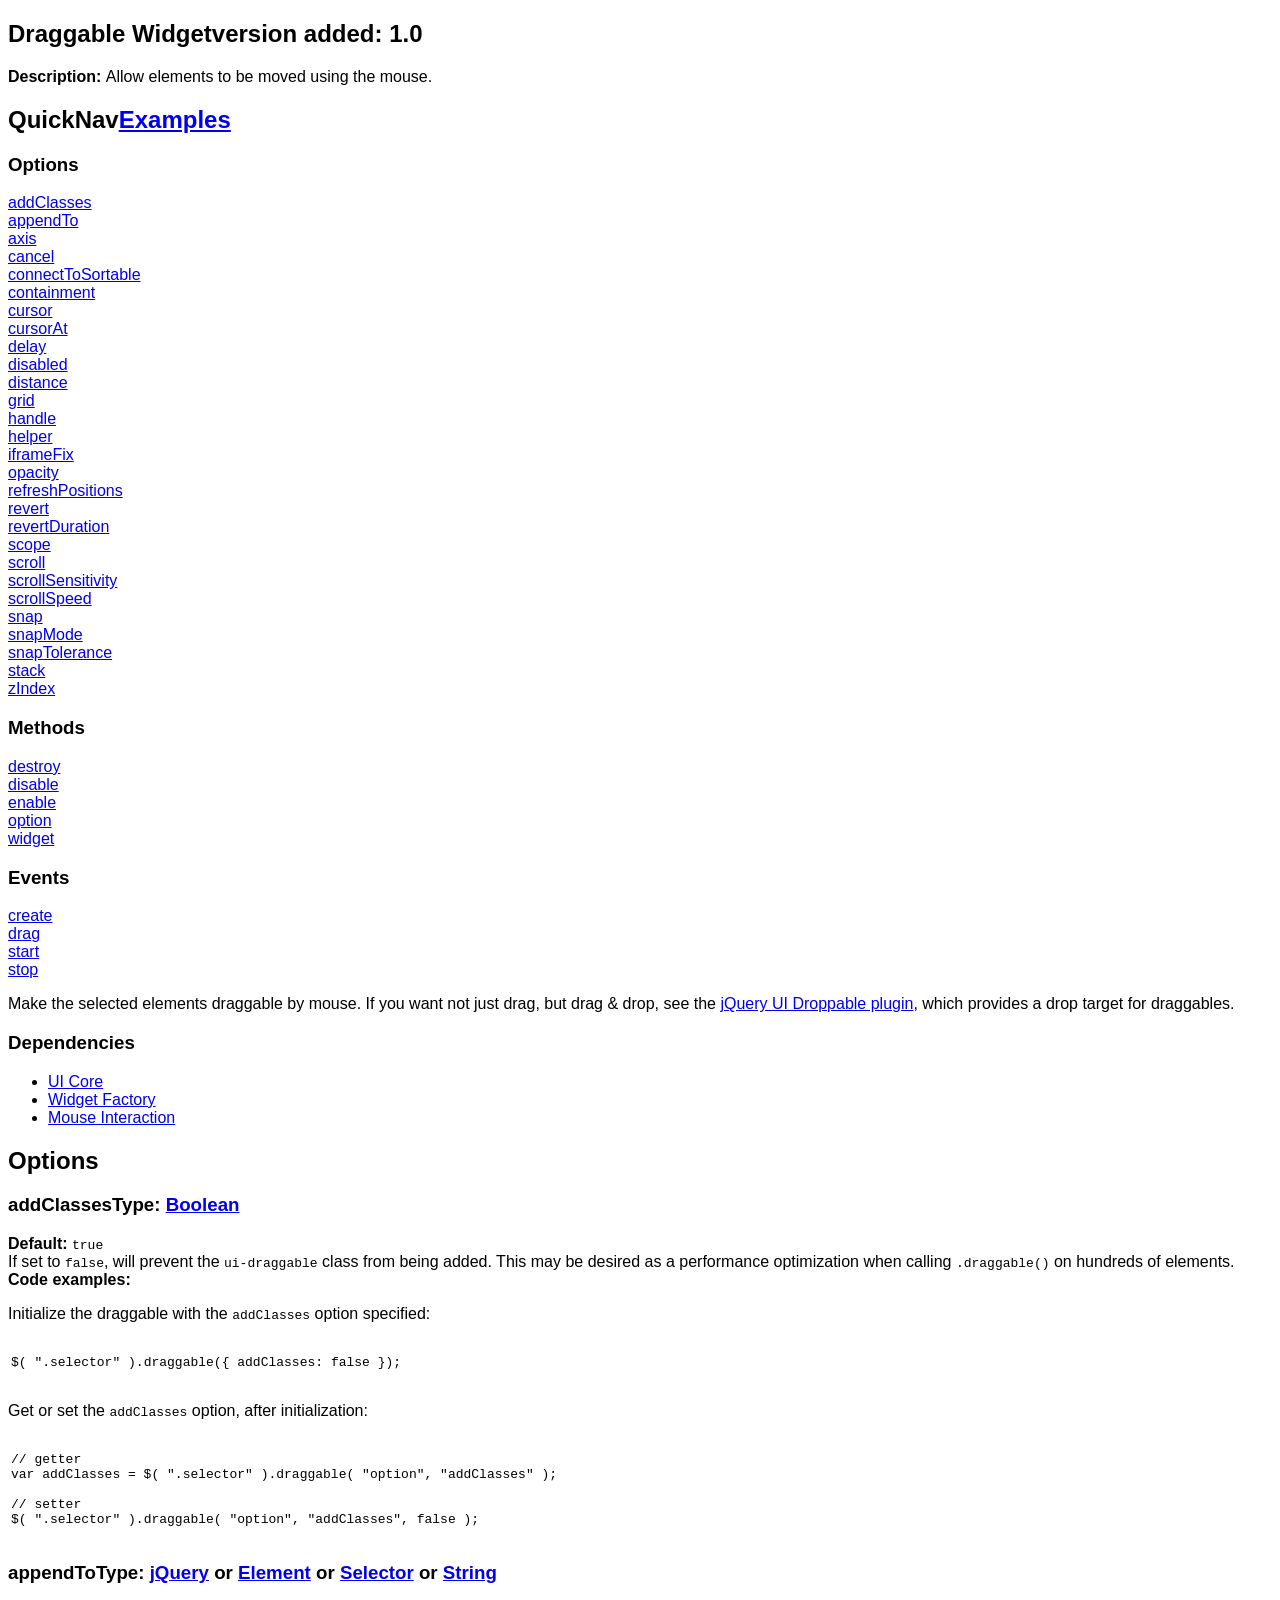
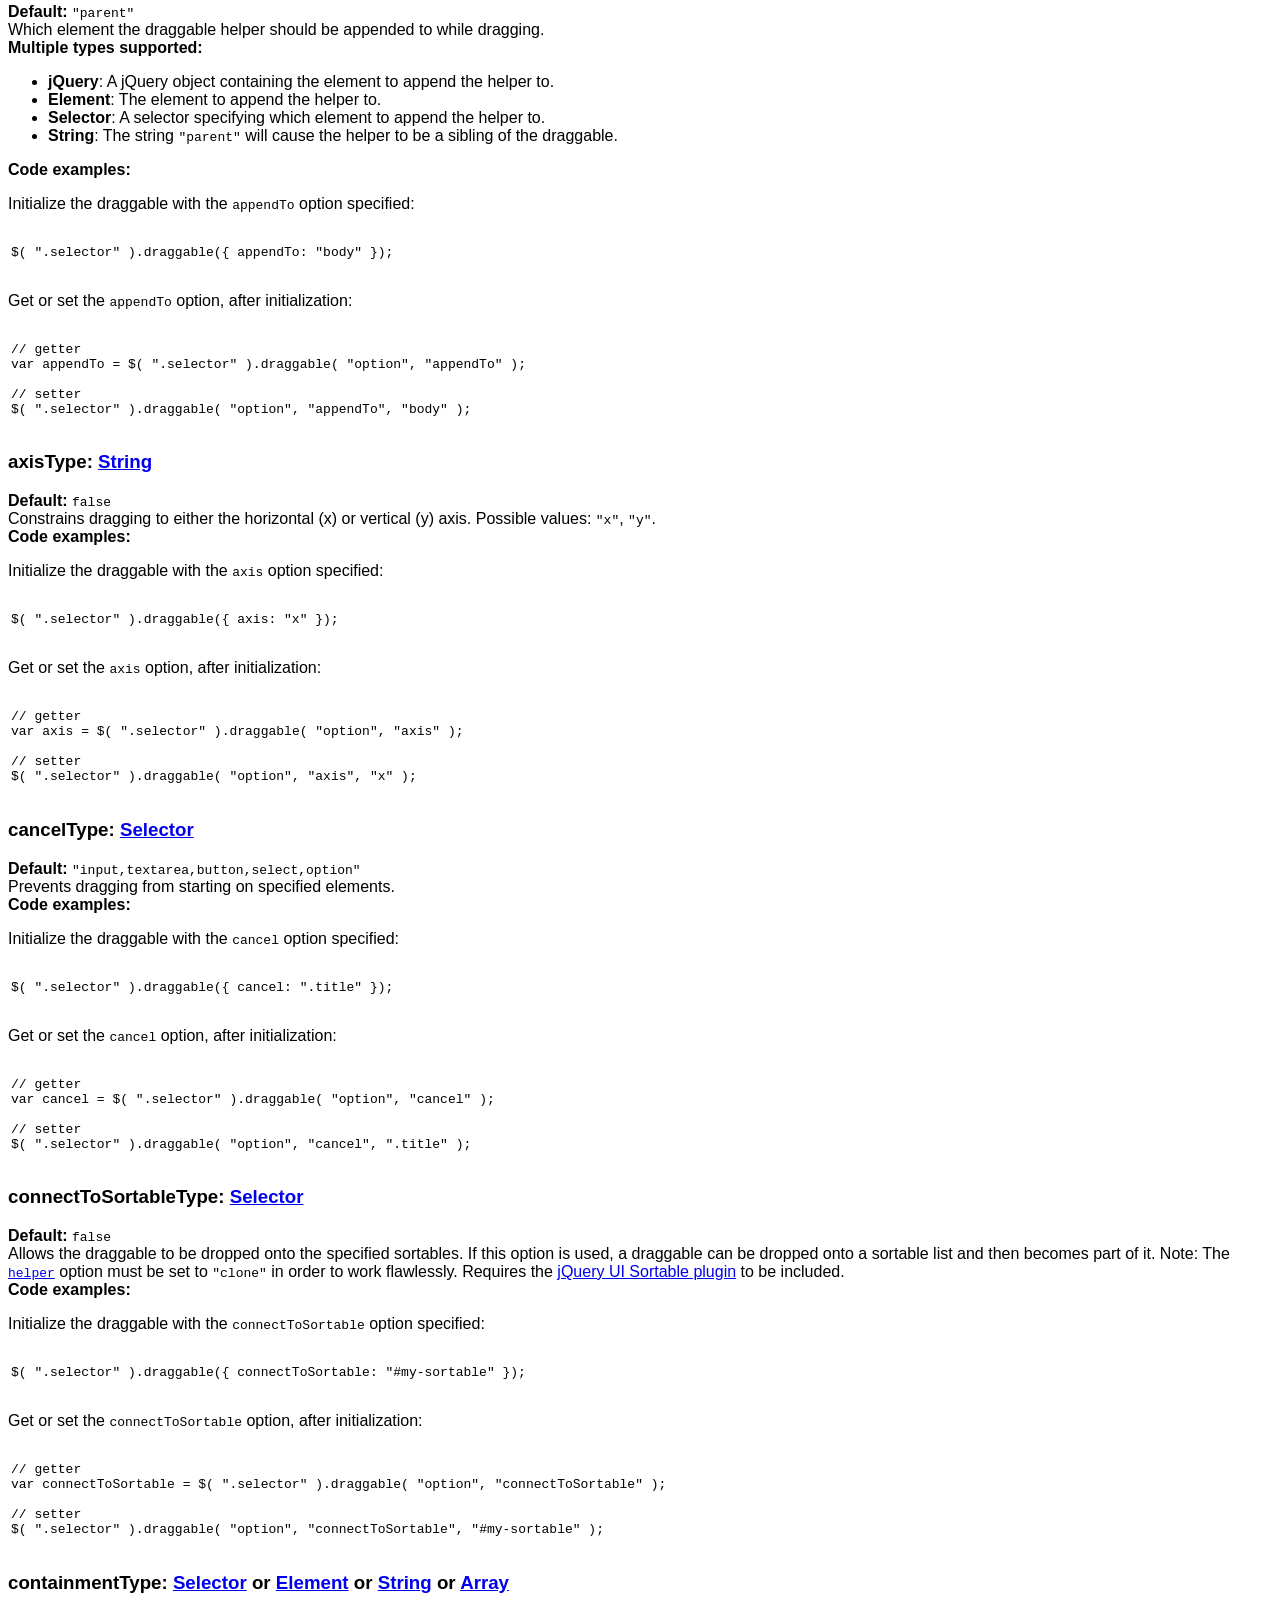
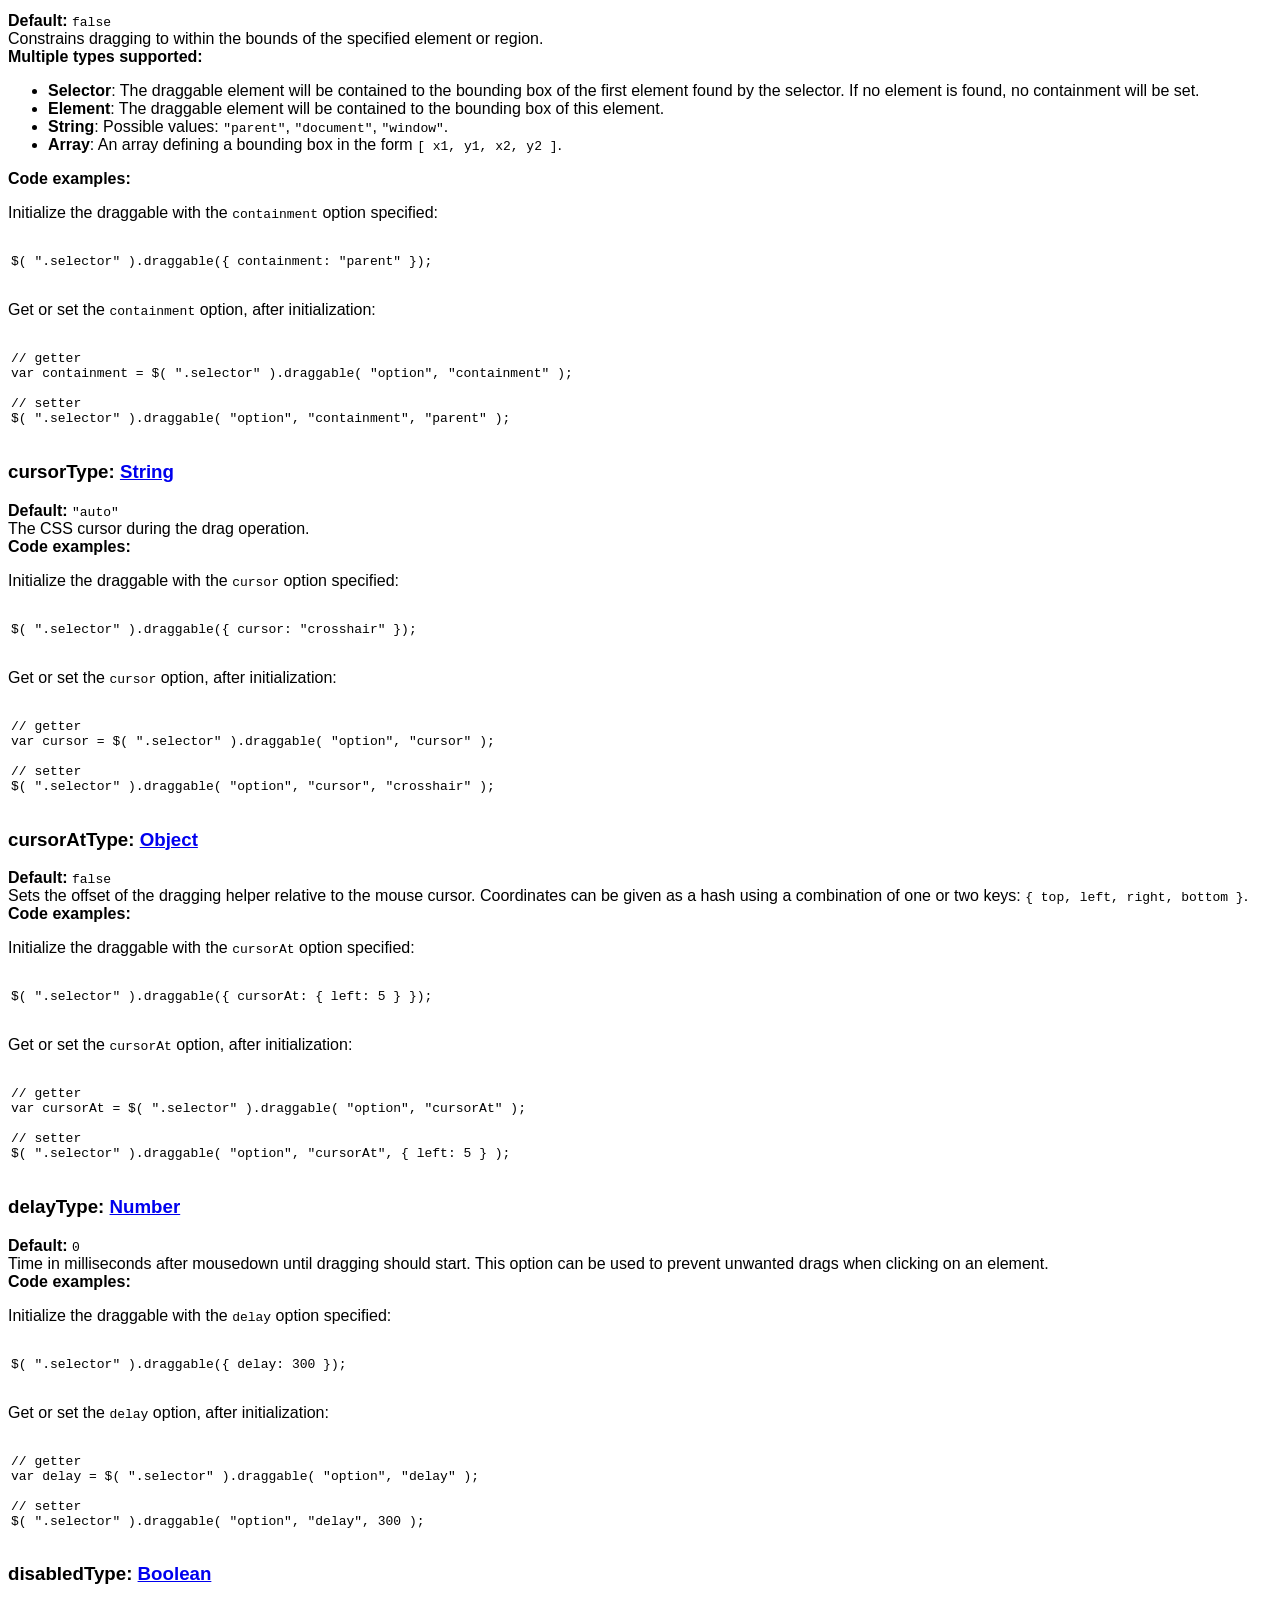
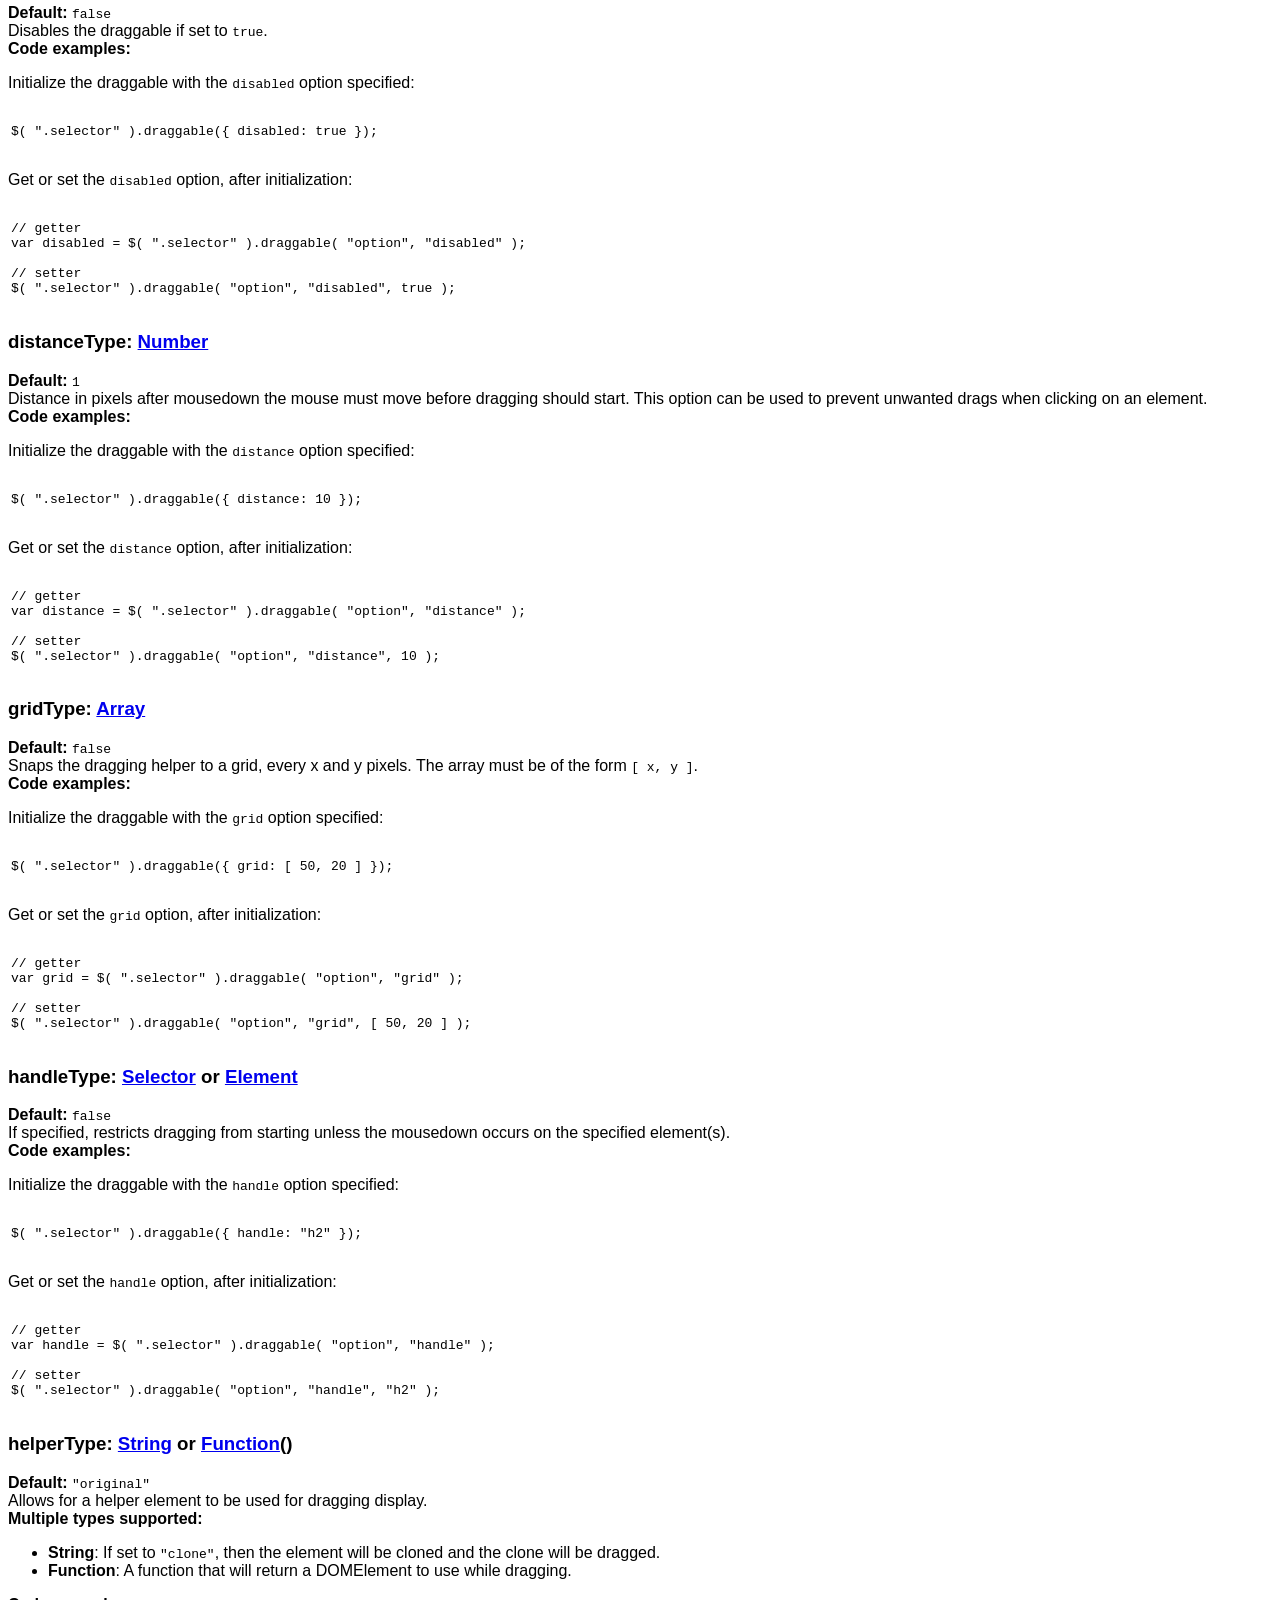
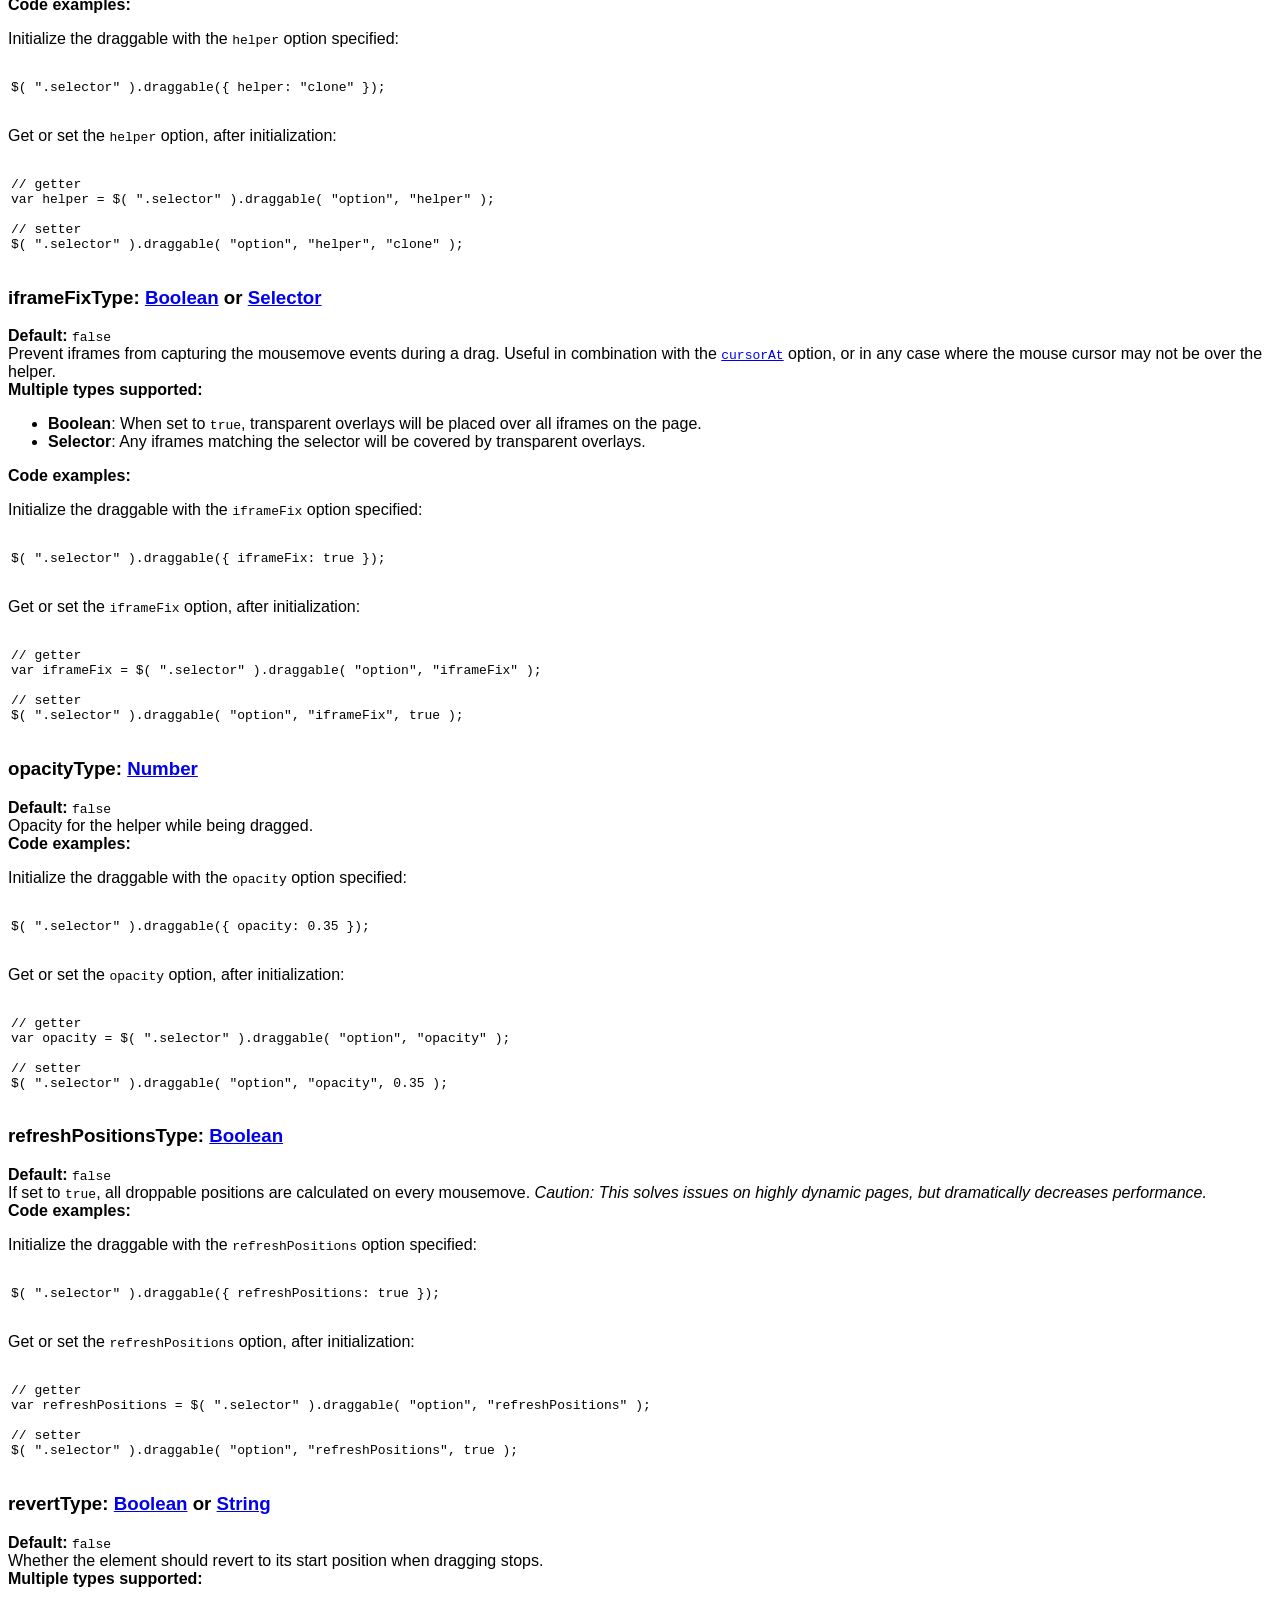
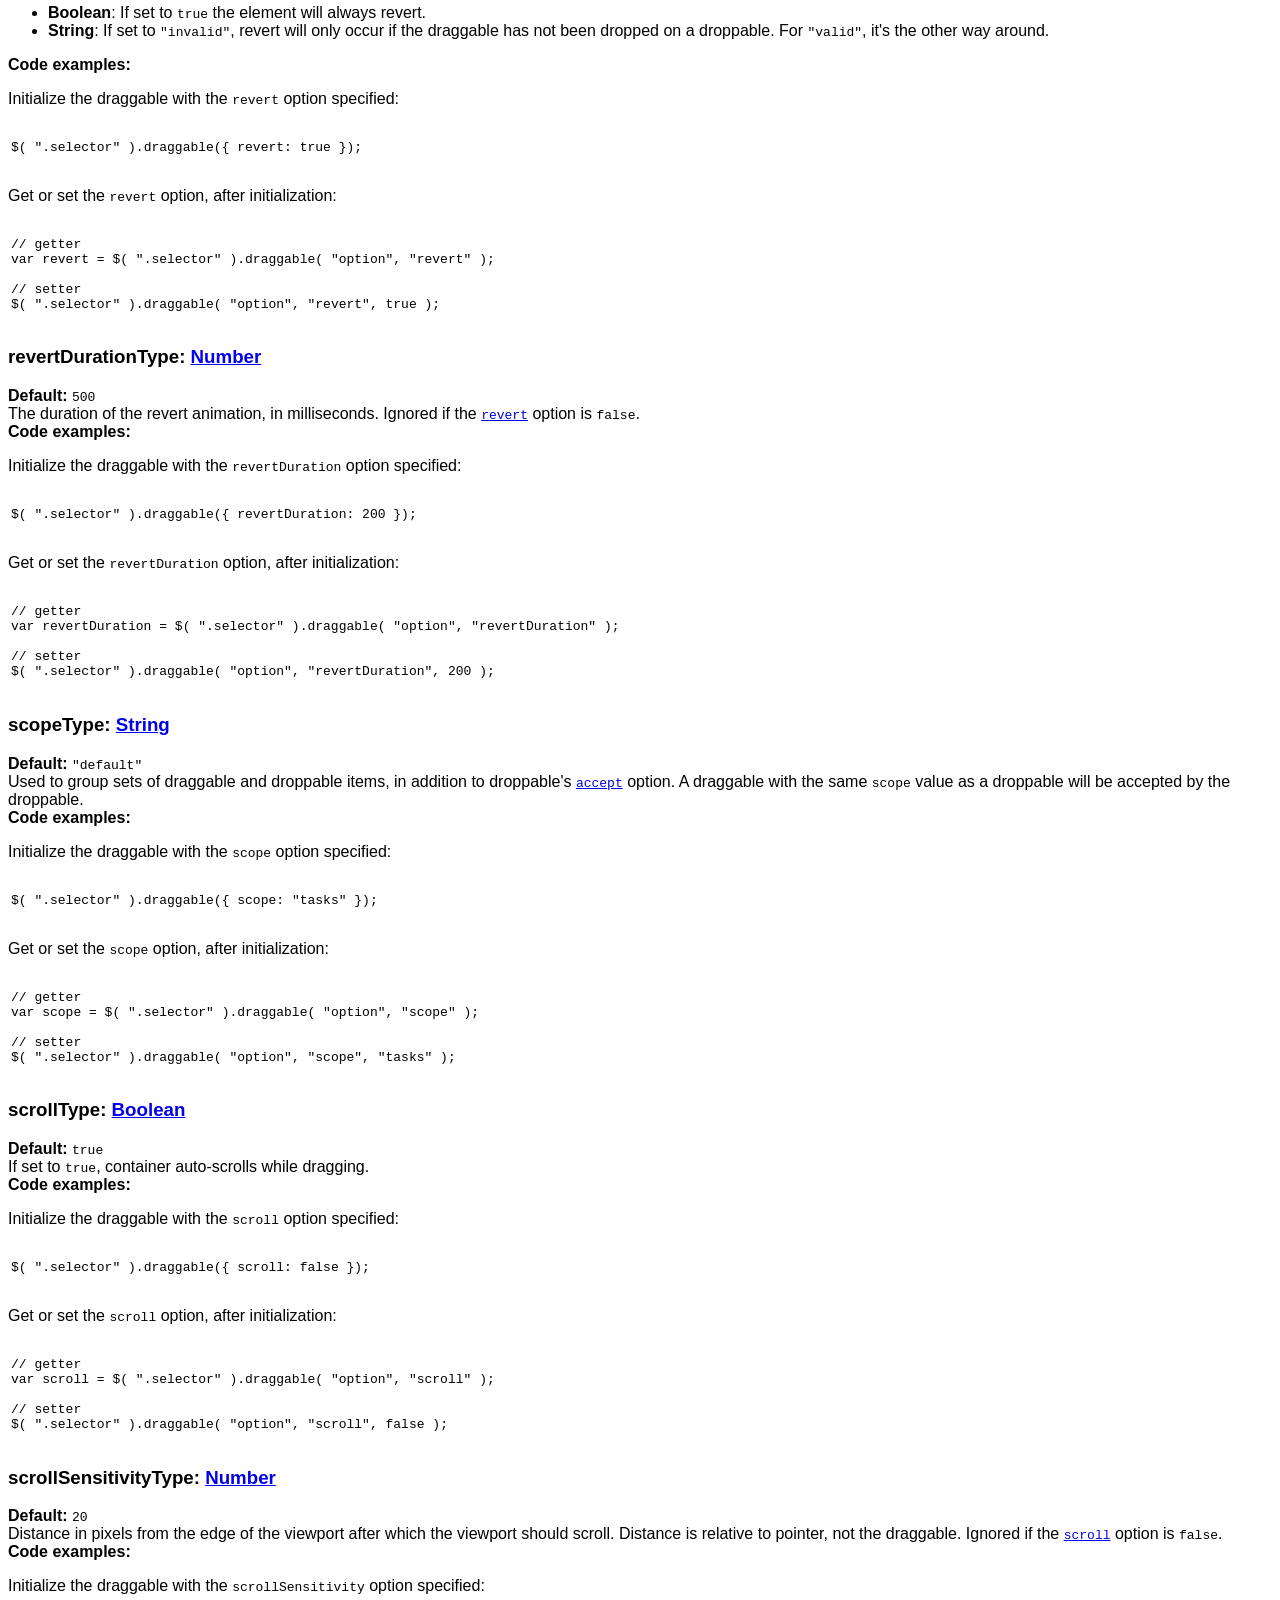
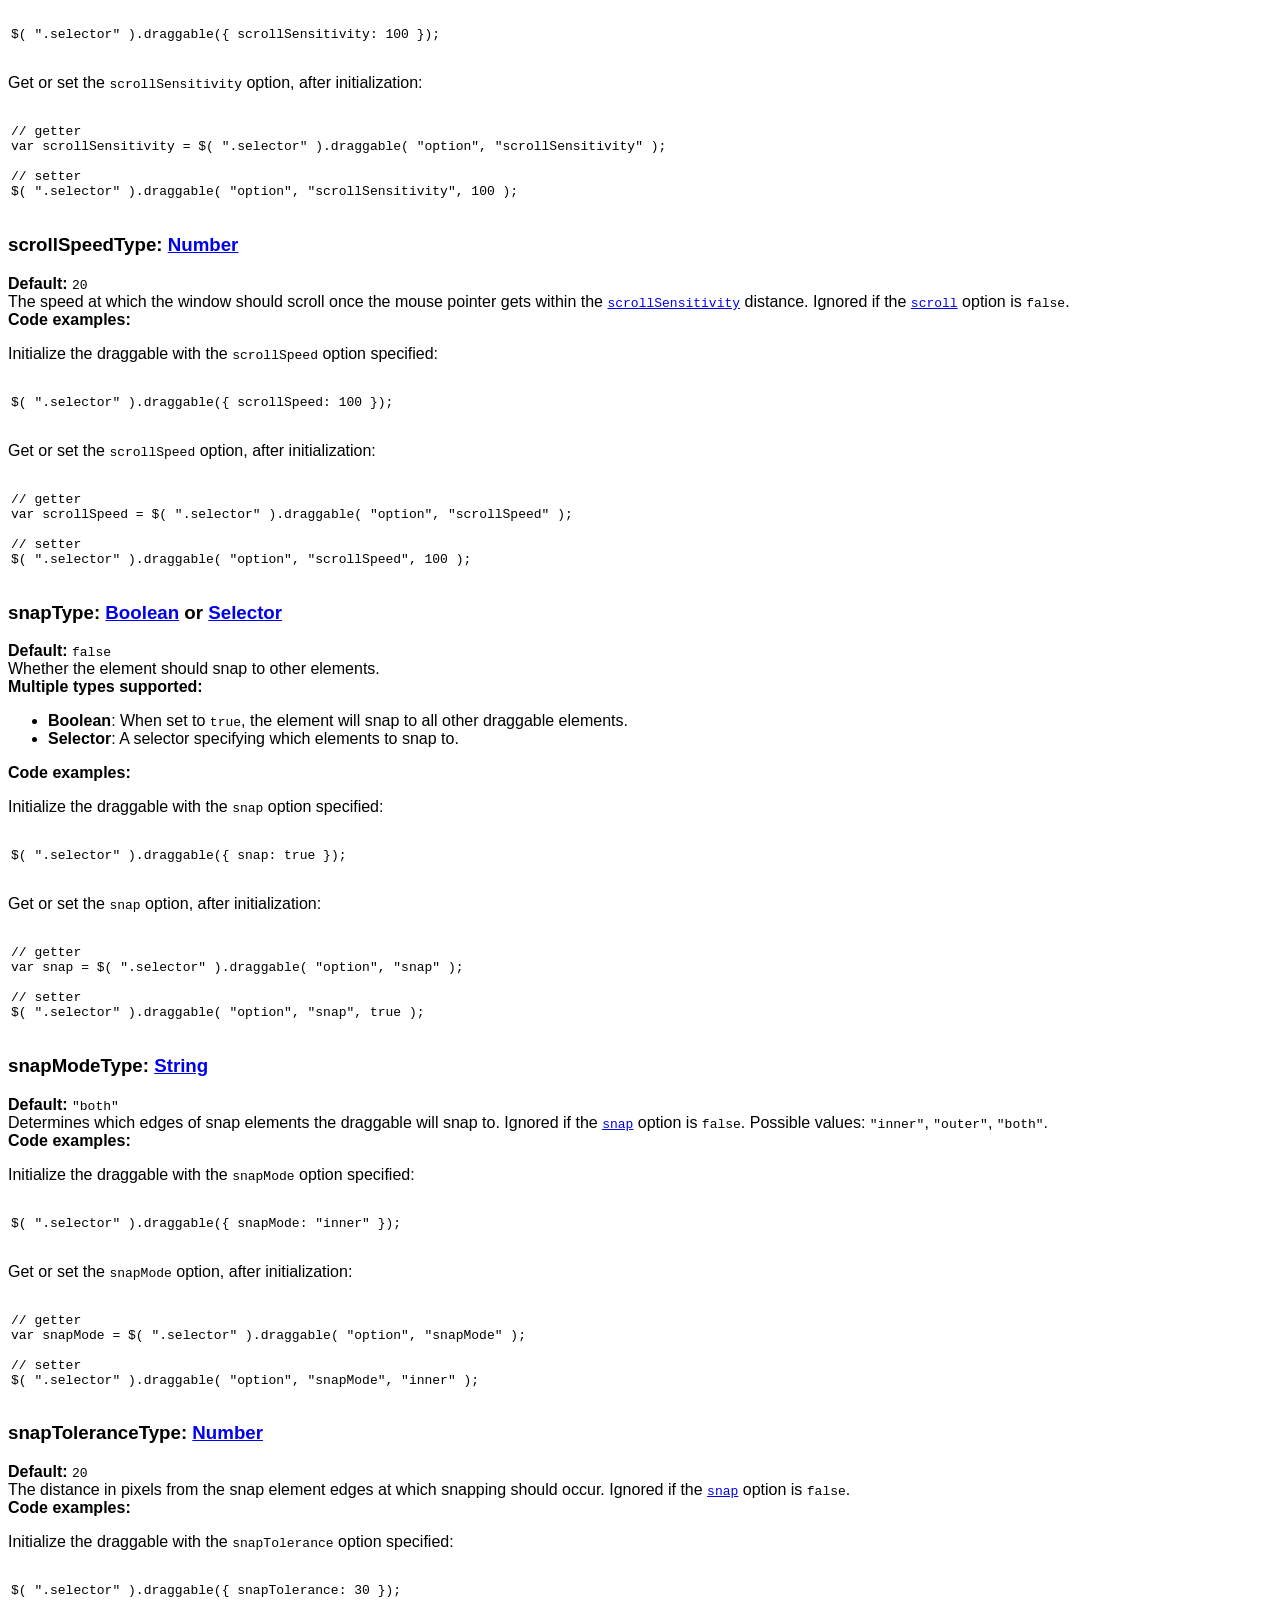
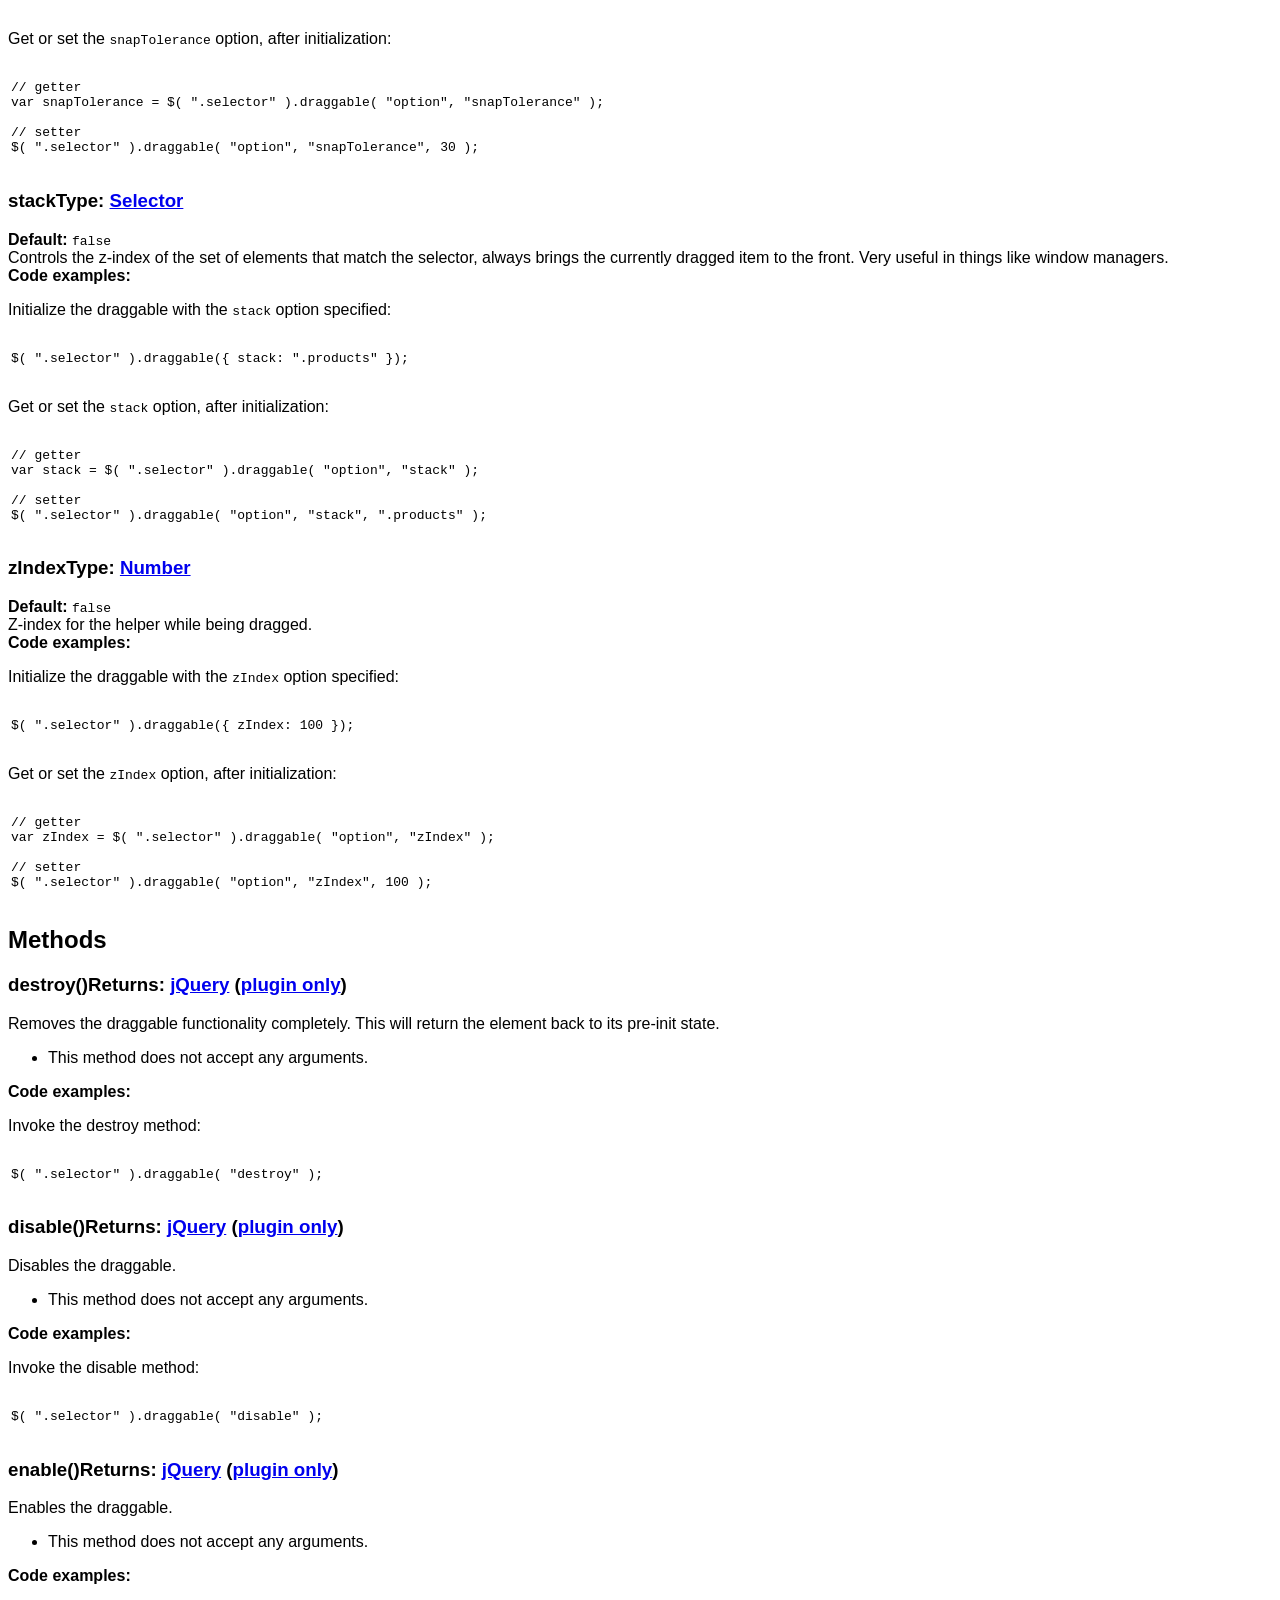
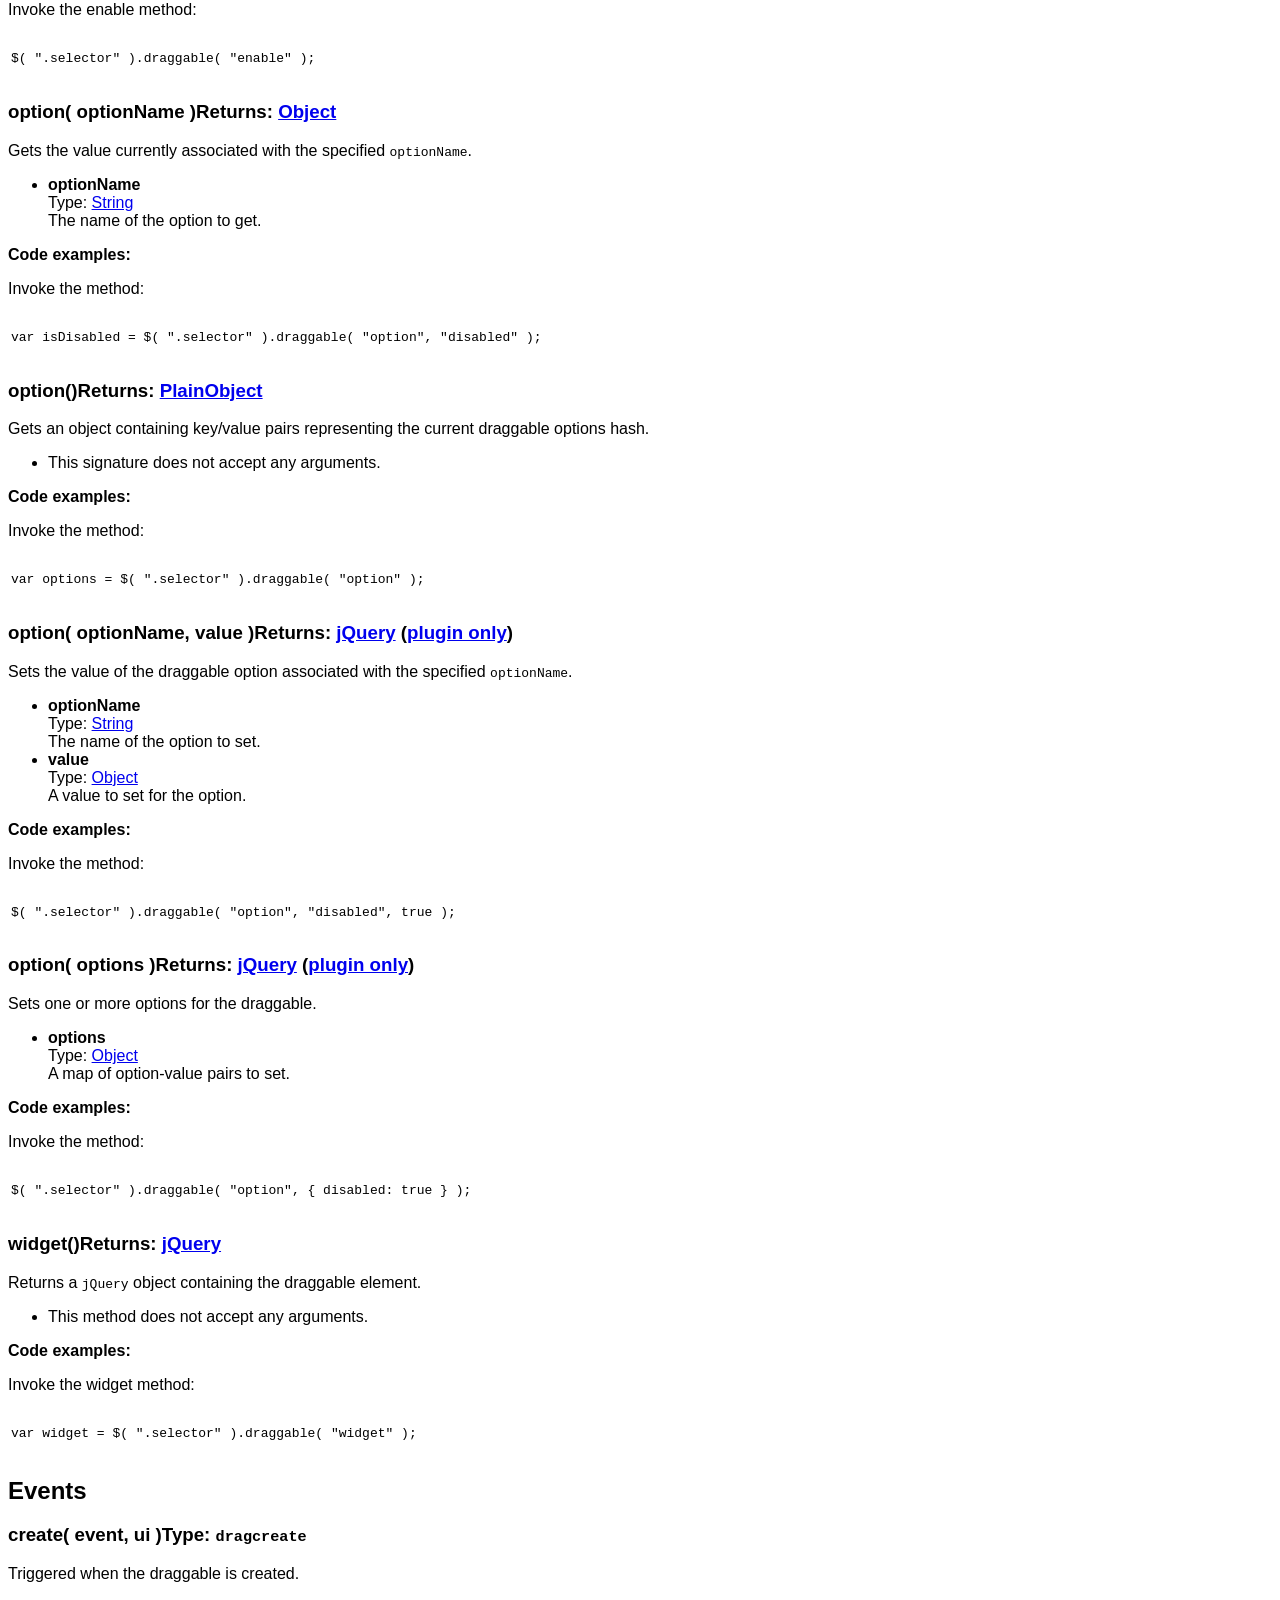
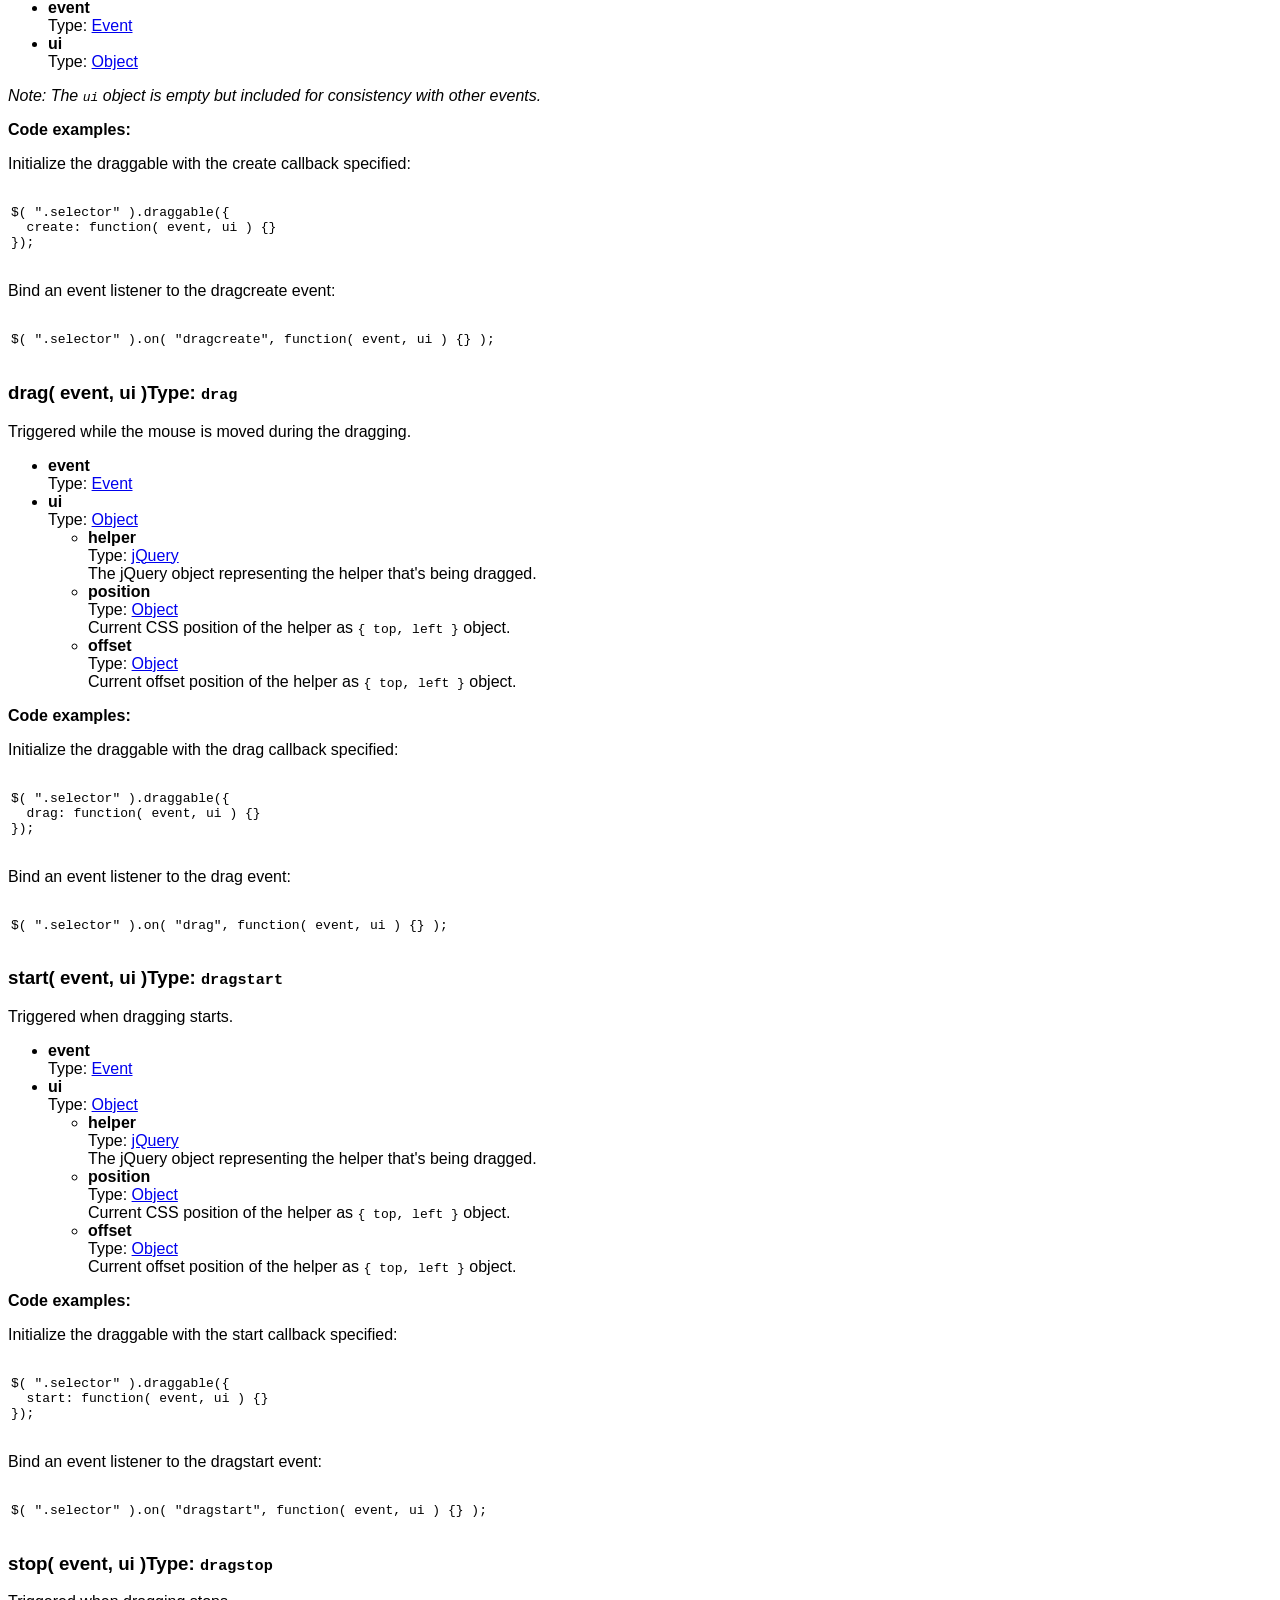
<file: kartforandring/Styles/jquery-ui-1.9.2.custom/development-bundle/docs/draggable.html>
<!doctype html>
<html lang="en">
<head>
	<meta charset="utf-8">
	<title>jQuery UI draggable documentation</title>

	<style>
	body {
		font-family: "Trebuchet MS", "Arial", "Helvetica", "Verdana", "sans-serif"
	}
	.gutter {
		display: none;
	}
	</style>
</head>
<body>

<script>{
		"title":
			"Draggable Widget",
		"excerpt":
			"Allow elements to be moved using the mouse.",
		"termSlugs": {
			"category": [
				"interactions"
			]
		}
	}</script><article id="draggable1" class="entry widget"><h2 class="section-title">
<span>Draggable Widget</span><span class="version-details">version added: 1.0</span>
</h2>
<div class="entry-wrapper">
<p class="desc"><strong>Description: </strong>Allow elements to be moved using the mouse.</p>
<section id="quick-nav"><header><h2>QuickNav<a href="#entry-examples">Examples</a>
</h2></header><div class="quick-nav-section">
<h3>Options</h3>
<div><a href="#option-addClasses">addClasses</a></div>
<div><a href="#option-appendTo">appendTo</a></div>
<div><a href="#option-axis">axis</a></div>
<div><a href="#option-cancel">cancel</a></div>
<div><a href="#option-connectToSortable">connectToSortable</a></div>
<div><a href="#option-containment">containment</a></div>
<div><a href="#option-cursor">cursor</a></div>
<div><a href="#option-cursorAt">cursorAt</a></div>
<div><a href="#option-delay">delay</a></div>
<div><a href="#option-disabled">disabled</a></div>
<div><a href="#option-distance">distance</a></div>
<div><a href="#option-grid">grid</a></div>
<div><a href="#option-handle">handle</a></div>
<div><a href="#option-helper">helper</a></div>
<div><a href="#option-iframeFix">iframeFix</a></div>
<div><a href="#option-opacity">opacity</a></div>
<div><a href="#option-refreshPositions">refreshPositions</a></div>
<div><a href="#option-revert">revert</a></div>
<div><a href="#option-revertDuration">revertDuration</a></div>
<div><a href="#option-scope">scope</a></div>
<div><a href="#option-scroll">scroll</a></div>
<div><a href="#option-scrollSensitivity">scrollSensitivity</a></div>
<div><a href="#option-scrollSpeed">scrollSpeed</a></div>
<div><a href="#option-snap">snap</a></div>
<div><a href="#option-snapMode">snapMode</a></div>
<div><a href="#option-snapTolerance">snapTolerance</a></div>
<div><a href="#option-stack">stack</a></div>
<div><a href="#option-zIndex">zIndex</a></div>
</div>
<div class="quick-nav-section">
<h3>Methods</h3>
<div><a href="#method-destroy">destroy</a></div>
<div><a href="#method-disable">disable</a></div>
<div><a href="#method-enable">enable</a></div>
<div><a href="#method-option">option</a></div>
<div><a href="#method-widget">widget</a></div>
</div>
<div class="quick-nav-section">
<h3>Events</h3>
<div><a href="#event-create">create</a></div>
<div><a href="#event-drag">drag</a></div>
<div><a href="#event-start">start</a></div>
<div><a href="#event-stop">stop</a></div>
</div></section><div class="longdesc" id="entry-longdesc">
		<p>Make the selected elements draggable by mouse. If you want not just drag, but drag &amp; drop, see the <a href="/droppable/">jQuery UI Droppable plugin</a>, which provides a drop target for draggables.</p>

		<h3>Dependencies</h3>
		<ul>
			<li><a href="/category/ui-core/">UI Core</a></li>
			<li><a href="/jQuery.widget/">Widget Factory</a></li>
			<li><a href="/mouse/">Mouse Interaction</a></li>
		</ul>
	</div>
<section id="options"><header><h2>Options</h2></header><div id="option-addClasses" class="api-item first-item">
<h3>addClasses<span class="option-type"><strong>Type: </strong><a href="http://api.jquery.com/Types/#Boolean">Boolean</a></span>
</h3>
<div class="default">
<strong>Default: </strong><code>true</code>
</div>
<div>If set to <code>false</code>, will prevent the <code>ui-draggable</code> class from being added. This may be desired as a performance optimization when calling <code>.draggable()</code> on hundreds of elements.</div>
<strong>Code examples:</strong><p>Initialize the draggable with the <code>addClasses</code> option specified:</p>
<div class="syntaxhighlighter javascript nogutter">
	<table>
		<tbody>
			<tr>
				<td class="gutter">
					
						<div class="line n1">1</div>
					
				</td>
				<td class="code">
					<pre><div class="container"><div class="line"><code>$( <span class="string">".selector"</span> ).draggable({ addClasses: <span class="literal">false</span> });</code></div></div></pre>
				</td>
			</tr>
		</tbody>
	</table>
</div>

<p>Get or set the <code>addClasses</code> option, after initialization:</p>
<div class="syntaxhighlighter javascript nogutter">
	<table>
		<tbody>
			<tr>
				<td class="gutter">
					
						<div class="line n1">1</div>
					
						<div class="line n2">2</div>
					
						<div class="line n3">3</div>
					
						<div class="line n4">4</div>
					
						<div class="line n5">5</div>
					
				</td>
				<td class="code">
					<pre><div class="container"><div class="line"><code><span class="comment">// getter</span></code></div></div><div class="container"><div class="line"><code><span class="keyword">var</span> addClasses = $( <span class="string">".selector"</span> ).draggable( <span class="string">"option"</span>, <span class="string">"addClasses"</span> );</code></div></div><div class="container"><div class="line"><code> </code></div></div><div class="container"><div class="line"><code><span class="comment">// setter</span></code></div></div><div class="container"><div class="line"><code>$( <span class="string">".selector"</span> ).draggable( <span class="string">"option"</span>, <span class="string">"addClasses"</span>, <span class="literal">false</span> );</code></div></div></pre>
				</td>
			</tr>
		</tbody>
	</table>
</div>

</div>
<div id="option-appendTo" class="api-item">
<h3>appendTo<span class="option-type"><strong>Type: </strong><a href="http://api.jquery.com/Types/#jQuery">jQuery</a> or <a href="http://api.jquery.com/Types/#Element">Element</a> or <a href="http://api.jquery.com/Types/#Selector">Selector</a> or <a href="http://api.jquery.com/Types/#String">String</a></span>
</h3>
<div class="default">
<strong>Default: </strong><code>"parent"</code>
</div>
<div>Which element the draggable helper should be appended to while dragging.</div>
<strong>Multiple types supported:</strong><ul>
<li>
<strong>jQuery</strong>: A jQuery object containing the element to append the helper to.</li>
<li>
<strong>Element</strong>: The element to append the helper to.</li>
<li>
<strong>Selector</strong>: A selector specifying which element to append the helper to.</li>
<li>
<strong>String</strong>: The string <code>"parent"</code> will cause the helper to be a sibling of the draggable.</li>
</ul>
<strong>Code examples:</strong><p>Initialize the draggable with the <code>appendTo</code> option specified:</p>
<div class="syntaxhighlighter javascript nogutter">
	<table>
		<tbody>
			<tr>
				<td class="gutter">
					
						<div class="line n1">1</div>
					
				</td>
				<td class="code">
					<pre><div class="container"><div class="line"><code>$( <span class="string">".selector"</span> ).draggable({ appendTo: <span class="string">"body"</span> });</code></div></div></pre>
				</td>
			</tr>
		</tbody>
	</table>
</div>

<p>Get or set the <code>appendTo</code> option, after initialization:</p>
<div class="syntaxhighlighter javascript nogutter">
	<table>
		<tbody>
			<tr>
				<td class="gutter">
					
						<div class="line n1">1</div>
					
						<div class="line n2">2</div>
					
						<div class="line n3">3</div>
					
						<div class="line n4">4</div>
					
						<div class="line n5">5</div>
					
				</td>
				<td class="code">
					<pre><div class="container"><div class="line"><code><span class="comment">// getter</span></code></div></div><div class="container"><div class="line"><code><span class="keyword">var</span> appendTo = $( <span class="string">".selector"</span> ).draggable( <span class="string">"option"</span>, <span class="string">"appendTo"</span> );</code></div></div><div class="container"><div class="line"><code> </code></div></div><div class="container"><div class="line"><code><span class="comment">// setter</span></code></div></div><div class="container"><div class="line"><code>$( <span class="string">".selector"</span> ).draggable( <span class="string">"option"</span>, <span class="string">"appendTo"</span>, <span class="string">"body"</span> );</code></div></div></pre>
				</td>
			</tr>
		</tbody>
	</table>
</div>

</div>
<div id="option-axis" class="api-item">
<h3>axis<span class="option-type"><strong>Type: </strong><a href="http://api.jquery.com/Types/#String">String</a></span>
</h3>
<div class="default">
<strong>Default: </strong><code>false</code>
</div>
<div>Constrains dragging to either the horizontal (x) or vertical (y) axis. Possible values: <code>"x"</code>, <code>"y"</code>.</div>
<strong>Code examples:</strong><p>Initialize the draggable with the <code>axis</code> option specified:</p>
<div class="syntaxhighlighter javascript nogutter">
	<table>
		<tbody>
			<tr>
				<td class="gutter">
					
						<div class="line n1">1</div>
					
				</td>
				<td class="code">
					<pre><div class="container"><div class="line"><code>$( <span class="string">".selector"</span> ).draggable({ axis: <span class="string">"x"</span> });</code></div></div></pre>
				</td>
			</tr>
		</tbody>
	</table>
</div>

<p>Get or set the <code>axis</code> option, after initialization:</p>
<div class="syntaxhighlighter javascript nogutter">
	<table>
		<tbody>
			<tr>
				<td class="gutter">
					
						<div class="line n1">1</div>
					
						<div class="line n2">2</div>
					
						<div class="line n3">3</div>
					
						<div class="line n4">4</div>
					
						<div class="line n5">5</div>
					
				</td>
				<td class="code">
					<pre><div class="container"><div class="line"><code><span class="comment">// getter</span></code></div></div><div class="container"><div class="line"><code><span class="keyword">var</span> axis = $( <span class="string">".selector"</span> ).draggable( <span class="string">"option"</span>, <span class="string">"axis"</span> );</code></div></div><div class="container"><div class="line"><code> </code></div></div><div class="container"><div class="line"><code><span class="comment">// setter</span></code></div></div><div class="container"><div class="line"><code>$( <span class="string">".selector"</span> ).draggable( <span class="string">"option"</span>, <span class="string">"axis"</span>, <span class="string">"x"</span> );</code></div></div></pre>
				</td>
			</tr>
		</tbody>
	</table>
</div>

</div>
<div id="option-cancel" class="api-item">
<h3>cancel<span class="option-type"><strong>Type: </strong><a href="http://api.jquery.com/Types/#Selector">Selector</a></span>
</h3>
<div class="default">
<strong>Default: </strong><code>"input,textarea,button,select,option"</code>
</div>
<div>Prevents dragging from starting on specified elements.</div>
<strong>Code examples:</strong><p>Initialize the draggable with the <code>cancel</code> option specified:</p>
<div class="syntaxhighlighter javascript nogutter">
	<table>
		<tbody>
			<tr>
				<td class="gutter">
					
						<div class="line n1">1</div>
					
				</td>
				<td class="code">
					<pre><div class="container"><div class="line"><code>$( <span class="string">".selector"</span> ).draggable({ cancel: <span class="string">".title"</span> });</code></div></div></pre>
				</td>
			</tr>
		</tbody>
	</table>
</div>

<p>Get or set the <code>cancel</code> option, after initialization:</p>
<div class="syntaxhighlighter javascript nogutter">
	<table>
		<tbody>
			<tr>
				<td class="gutter">
					
						<div class="line n1">1</div>
					
						<div class="line n2">2</div>
					
						<div class="line n3">3</div>
					
						<div class="line n4">4</div>
					
						<div class="line n5">5</div>
					
				</td>
				<td class="code">
					<pre><div class="container"><div class="line"><code><span class="comment">// getter</span></code></div></div><div class="container"><div class="line"><code><span class="keyword">var</span> cancel = $( <span class="string">".selector"</span> ).draggable( <span class="string">"option"</span>, <span class="string">"cancel"</span> );</code></div></div><div class="container"><div class="line"><code> </code></div></div><div class="container"><div class="line"><code><span class="comment">// setter</span></code></div></div><div class="container"><div class="line"><code>$( <span class="string">".selector"</span> ).draggable( <span class="string">"option"</span>, <span class="string">"cancel"</span>, <span class="string">".title"</span> );</code></div></div></pre>
				</td>
			</tr>
		</tbody>
	</table>
</div>

</div>
<div id="option-connectToSortable" class="api-item">
<h3>connectToSortable<span class="option-type"><strong>Type: </strong><a href="http://api.jquery.com/Types/#Selector">Selector</a></span>
</h3>
<div class="default">
<strong>Default: </strong><code>false</code>
</div>
<div>Allows the draggable to be dropped onto the specified sortables. If this option is used, a draggable can be dropped onto a sortable list and then becomes part of it. Note: The <a href="#option-helper"><code>helper</code></a> option must be set to <code>"clone"</code> in order to work flawlessly. Requires the <a href="/sortable/">jQuery UI Sortable plugin</a> to be included.</div>
<strong>Code examples:</strong><p>Initialize the draggable with the <code>connectToSortable</code> option specified:</p>
<div class="syntaxhighlighter javascript nogutter">
	<table>
		<tbody>
			<tr>
				<td class="gutter">
					
						<div class="line n1">1</div>
					
				</td>
				<td class="code">
					<pre><div class="container"><div class="line"><code>$( <span class="string">".selector"</span> ).draggable({ connectToSortable: <span class="string">"#my-sortable"</span> });</code></div></div></pre>
				</td>
			</tr>
		</tbody>
	</table>
</div>

<p>Get or set the <code>connectToSortable</code> option, after initialization:</p>
<div class="syntaxhighlighter javascript nogutter">
	<table>
		<tbody>
			<tr>
				<td class="gutter">
					
						<div class="line n1">1</div>
					
						<div class="line n2">2</div>
					
						<div class="line n3">3</div>
					
						<div class="line n4">4</div>
					
						<div class="line n5">5</div>
					
				</td>
				<td class="code">
					<pre><div class="container"><div class="line"><code><span class="comment">// getter</span></code></div></div><div class="container"><div class="line"><code><span class="keyword">var</span> connectToSortable = $( <span class="string">".selector"</span> ).draggable( <span class="string">"option"</span>, <span class="string">"connectToSortable"</span> );</code></div></div><div class="container"><div class="line"><code> </code></div></div><div class="container"><div class="line"><code><span class="comment">// setter</span></code></div></div><div class="container"><div class="line"><code>$( <span class="string">".selector"</span> ).draggable( <span class="string">"option"</span>, <span class="string">"connectToSortable"</span>, <span class="string">"#my-sortable"</span> );</code></div></div></pre>
				</td>
			</tr>
		</tbody>
	</table>
</div>

</div>
<div id="option-containment" class="api-item">
<h3>containment<span class="option-type"><strong>Type: </strong><a href="http://api.jquery.com/Types/#Selector">Selector</a> or <a href="http://api.jquery.com/Types/#Element">Element</a> or <a href="http://api.jquery.com/Types/#String">String</a> or <a href="http://api.jquery.com/Types/#Array">Array</a></span>
</h3>
<div class="default">
<strong>Default: </strong><code>false</code>
</div>
<div>Constrains dragging to within the bounds of the specified element or region.</div>
<strong>Multiple types supported:</strong><ul>
<li>
<strong>Selector</strong>: The draggable element will be contained to the bounding box of the first element found by the selector. If no element is found, no containment will be set.</li>
<li>
<strong>Element</strong>: The draggable element will be contained to the bounding box of this element.</li>
<li>
<strong>String</strong>: Possible values: <code>"parent"</code>, <code>"document"</code>, <code>"window"</code>.</li>
<li>
<strong>Array</strong>: An array defining a bounding box in the form <code>[ x1, y1, x2, y2 ]</code>.</li>
</ul>
<strong>Code examples:</strong><p>Initialize the draggable with the <code>containment</code> option specified:</p>
<div class="syntaxhighlighter javascript nogutter">
	<table>
		<tbody>
			<tr>
				<td class="gutter">
					
						<div class="line n1">1</div>
					
				</td>
				<td class="code">
					<pre><div class="container"><div class="line"><code>$( <span class="string">".selector"</span> ).draggable({ containment: <span class="string">"parent"</span> });</code></div></div></pre>
				</td>
			</tr>
		</tbody>
	</table>
</div>

<p>Get or set the <code>containment</code> option, after initialization:</p>
<div class="syntaxhighlighter javascript nogutter">
	<table>
		<tbody>
			<tr>
				<td class="gutter">
					
						<div class="line n1">1</div>
					
						<div class="line n2">2</div>
					
						<div class="line n3">3</div>
					
						<div class="line n4">4</div>
					
						<div class="line n5">5</div>
					
				</td>
				<td class="code">
					<pre><div class="container"><div class="line"><code><span class="comment">// getter</span></code></div></div><div class="container"><div class="line"><code><span class="keyword">var</span> containment = $( <span class="string">".selector"</span> ).draggable( <span class="string">"option"</span>, <span class="string">"containment"</span> );</code></div></div><div class="container"><div class="line"><code> </code></div></div><div class="container"><div class="line"><code><span class="comment">// setter</span></code></div></div><div class="container"><div class="line"><code>$( <span class="string">".selector"</span> ).draggable( <span class="string">"option"</span>, <span class="string">"containment"</span>, <span class="string">"parent"</span> );</code></div></div></pre>
				</td>
			</tr>
		</tbody>
	</table>
</div>

</div>
<div id="option-cursor" class="api-item">
<h3>cursor<span class="option-type"><strong>Type: </strong><a href="http://api.jquery.com/Types/#String">String</a></span>
</h3>
<div class="default">
<strong>Default: </strong><code>"auto"</code>
</div>
<div>The CSS cursor during the drag operation.</div>
<strong>Code examples:</strong><p>Initialize the draggable with the <code>cursor</code> option specified:</p>
<div class="syntaxhighlighter javascript nogutter">
	<table>
		<tbody>
			<tr>
				<td class="gutter">
					
						<div class="line n1">1</div>
					
				</td>
				<td class="code">
					<pre><div class="container"><div class="line"><code>$( <span class="string">".selector"</span> ).draggable({ cursor: <span class="string">"crosshair"</span> });</code></div></div></pre>
				</td>
			</tr>
		</tbody>
	</table>
</div>

<p>Get or set the <code>cursor</code> option, after initialization:</p>
<div class="syntaxhighlighter javascript nogutter">
	<table>
		<tbody>
			<tr>
				<td class="gutter">
					
						<div class="line n1">1</div>
					
						<div class="line n2">2</div>
					
						<div class="line n3">3</div>
					
						<div class="line n4">4</div>
					
						<div class="line n5">5</div>
					
				</td>
				<td class="code">
					<pre><div class="container"><div class="line"><code><span class="comment">// getter</span></code></div></div><div class="container"><div class="line"><code><span class="keyword">var</span> cursor = $( <span class="string">".selector"</span> ).draggable( <span class="string">"option"</span>, <span class="string">"cursor"</span> );</code></div></div><div class="container"><div class="line"><code> </code></div></div><div class="container"><div class="line"><code><span class="comment">// setter</span></code></div></div><div class="container"><div class="line"><code>$( <span class="string">".selector"</span> ).draggable( <span class="string">"option"</span>, <span class="string">"cursor"</span>, <span class="string">"crosshair"</span> );</code></div></div></pre>
				</td>
			</tr>
		</tbody>
	</table>
</div>

</div>
<div id="option-cursorAt" class="api-item">
<h3>cursorAt<span class="option-type"><strong>Type: </strong><a href="http://api.jquery.com/Types/#Object">Object</a></span>
</h3>
<div class="default">
<strong>Default: </strong><code>false</code>
</div>
<div>Sets the offset of the dragging helper relative to the mouse cursor. Coordinates can be given as a hash using a combination of one or two keys: <code>{ top, left, right, bottom }</code>.</div>
<strong>Code examples:</strong><p>Initialize the draggable with the <code>cursorAt</code> option specified:</p>
<div class="syntaxhighlighter javascript nogutter">
	<table>
		<tbody>
			<tr>
				<td class="gutter">
					
						<div class="line n1">1</div>
					
				</td>
				<td class="code">
					<pre><div class="container"><div class="line"><code>$( <span class="string">".selector"</span> ).draggable({ cursorAt: { left: <span class="number">5</span> } });</code></div></div></pre>
				</td>
			</tr>
		</tbody>
	</table>
</div>

<p>Get or set the <code>cursorAt</code> option, after initialization:</p>
<div class="syntaxhighlighter javascript nogutter">
	<table>
		<tbody>
			<tr>
				<td class="gutter">
					
						<div class="line n1">1</div>
					
						<div class="line n2">2</div>
					
						<div class="line n3">3</div>
					
						<div class="line n4">4</div>
					
						<div class="line n5">5</div>
					
				</td>
				<td class="code">
					<pre><div class="container"><div class="line"><code><span class="comment">// getter</span></code></div></div><div class="container"><div class="line"><code><span class="keyword">var</span> cursorAt = $( <span class="string">".selector"</span> ).draggable( <span class="string">"option"</span>, <span class="string">"cursorAt"</span> );</code></div></div><div class="container"><div class="line"><code> </code></div></div><div class="container"><div class="line"><code><span class="comment">// setter</span></code></div></div><div class="container"><div class="line"><code>$( <span class="string">".selector"</span> ).draggable( <span class="string">"option"</span>, <span class="string">"cursorAt"</span>, { left: <span class="number">5</span> } );</code></div></div></pre>
				</td>
			</tr>
		</tbody>
	</table>
</div>

</div>
<div id="option-delay" class="api-item">
<h3>delay<span class="option-type"><strong>Type: </strong><a href="http://api.jquery.com/Types/#Number">Number</a></span>
</h3>
<div class="default">
<strong>Default: </strong><code>0</code>
</div>
<div>Time in milliseconds after mousedown until dragging should start. This option can be used to prevent unwanted drags when clicking on an element.</div>
<strong>Code examples:</strong><p>Initialize the draggable with the <code>delay</code> option specified:</p>
<div class="syntaxhighlighter javascript nogutter">
	<table>
		<tbody>
			<tr>
				<td class="gutter">
					
						<div class="line n1">1</div>
					
				</td>
				<td class="code">
					<pre><div class="container"><div class="line"><code>$( <span class="string">".selector"</span> ).draggable({ delay: <span class="number">300</span> });</code></div></div></pre>
				</td>
			</tr>
		</tbody>
	</table>
</div>

<p>Get or set the <code>delay</code> option, after initialization:</p>
<div class="syntaxhighlighter javascript nogutter">
	<table>
		<tbody>
			<tr>
				<td class="gutter">
					
						<div class="line n1">1</div>
					
						<div class="line n2">2</div>
					
						<div class="line n3">3</div>
					
						<div class="line n4">4</div>
					
						<div class="line n5">5</div>
					
				</td>
				<td class="code">
					<pre><div class="container"><div class="line"><code><span class="comment">// getter</span></code></div></div><div class="container"><div class="line"><code><span class="keyword">var</span> delay = $( <span class="string">".selector"</span> ).draggable( <span class="string">"option"</span>, <span class="string">"delay"</span> );</code></div></div><div class="container"><div class="line"><code> </code></div></div><div class="container"><div class="line"><code><span class="comment">// setter</span></code></div></div><div class="container"><div class="line"><code>$( <span class="string">".selector"</span> ).draggable( <span class="string">"option"</span>, <span class="string">"delay"</span>, <span class="number">300</span> );</code></div></div></pre>
				</td>
			</tr>
		</tbody>
	</table>
</div>

</div>
<div id="option-disabled" class="api-item">
<h3>disabled<span class="option-type"><strong>Type: </strong><a href="http://api.jquery.com/Types/#Boolean">Boolean</a></span>
</h3>
<div class="default">
<strong>Default: </strong><code>false</code>
</div>
<div>Disables the draggable if set to <code>true</code>.</div>
<strong>Code examples:</strong><p>Initialize the draggable with the <code>disabled</code> option specified:</p>
<div class="syntaxhighlighter javascript nogutter">
	<table>
		<tbody>
			<tr>
				<td class="gutter">
					
						<div class="line n1">1</div>
					
				</td>
				<td class="code">
					<pre><div class="container"><div class="line"><code>$( <span class="string">".selector"</span> ).draggable({ disabled: <span class="literal">true</span> });</code></div></div></pre>
				</td>
			</tr>
		</tbody>
	</table>
</div>

<p>Get or set the <code>disabled</code> option, after initialization:</p>
<div class="syntaxhighlighter javascript nogutter">
	<table>
		<tbody>
			<tr>
				<td class="gutter">
					
						<div class="line n1">1</div>
					
						<div class="line n2">2</div>
					
						<div class="line n3">3</div>
					
						<div class="line n4">4</div>
					
						<div class="line n5">5</div>
					
				</td>
				<td class="code">
					<pre><div class="container"><div class="line"><code><span class="comment">// getter</span></code></div></div><div class="container"><div class="line"><code><span class="keyword">var</span> disabled = $( <span class="string">".selector"</span> ).draggable( <span class="string">"option"</span>, <span class="string">"disabled"</span> );</code></div></div><div class="container"><div class="line"><code> </code></div></div><div class="container"><div class="line"><code><span class="comment">// setter</span></code></div></div><div class="container"><div class="line"><code>$( <span class="string">".selector"</span> ).draggable( <span class="string">"option"</span>, <span class="string">"disabled"</span>, <span class="literal">true</span> );</code></div></div></pre>
				</td>
			</tr>
		</tbody>
	</table>
</div>

</div>
<div id="option-distance" class="api-item">
<h3>distance<span class="option-type"><strong>Type: </strong><a href="http://api.jquery.com/Types/#Number">Number</a></span>
</h3>
<div class="default">
<strong>Default: </strong><code>1</code>
</div>
<div>Distance in pixels after mousedown the mouse must move before dragging should start. This option can be used to prevent unwanted drags when clicking on an element.</div>
<strong>Code examples:</strong><p>Initialize the draggable with the <code>distance</code> option specified:</p>
<div class="syntaxhighlighter javascript nogutter">
	<table>
		<tbody>
			<tr>
				<td class="gutter">
					
						<div class="line n1">1</div>
					
				</td>
				<td class="code">
					<pre><div class="container"><div class="line"><code>$( <span class="string">".selector"</span> ).draggable({ distance: <span class="number">10</span> });</code></div></div></pre>
				</td>
			</tr>
		</tbody>
	</table>
</div>

<p>Get or set the <code>distance</code> option, after initialization:</p>
<div class="syntaxhighlighter javascript nogutter">
	<table>
		<tbody>
			<tr>
				<td class="gutter">
					
						<div class="line n1">1</div>
					
						<div class="line n2">2</div>
					
						<div class="line n3">3</div>
					
						<div class="line n4">4</div>
					
						<div class="line n5">5</div>
					
				</td>
				<td class="code">
					<pre><div class="container"><div class="line"><code><span class="comment">// getter</span></code></div></div><div class="container"><div class="line"><code><span class="keyword">var</span> distance = $( <span class="string">".selector"</span> ).draggable( <span class="string">"option"</span>, <span class="string">"distance"</span> );</code></div></div><div class="container"><div class="line"><code> </code></div></div><div class="container"><div class="line"><code><span class="comment">// setter</span></code></div></div><div class="container"><div class="line"><code>$( <span class="string">".selector"</span> ).draggable( <span class="string">"option"</span>, <span class="string">"distance"</span>, <span class="number">10</span> );</code></div></div></pre>
				</td>
			</tr>
		</tbody>
	</table>
</div>

</div>
<div id="option-grid" class="api-item">
<h3>grid<span class="option-type"><strong>Type: </strong><a href="http://api.jquery.com/Types/#Array">Array</a></span>
</h3>
<div class="default">
<strong>Default: </strong><code>false</code>
</div>
<div>Snaps the dragging helper to a grid, every x and y pixels. The array must be of the form <code>[ x, y ]</code>.</div>
<strong>Code examples:</strong><p>Initialize the draggable with the <code>grid</code> option specified:</p>
<div class="syntaxhighlighter javascript nogutter">
	<table>
		<tbody>
			<tr>
				<td class="gutter">
					
						<div class="line n1">1</div>
					
				</td>
				<td class="code">
					<pre><div class="container"><div class="line"><code>$( <span class="string">".selector"</span> ).draggable({ grid: [ <span class="number">50</span>, <span class="number">20</span> ] });</code></div></div></pre>
				</td>
			</tr>
		</tbody>
	</table>
</div>

<p>Get or set the <code>grid</code> option, after initialization:</p>
<div class="syntaxhighlighter javascript nogutter">
	<table>
		<tbody>
			<tr>
				<td class="gutter">
					
						<div class="line n1">1</div>
					
						<div class="line n2">2</div>
					
						<div class="line n3">3</div>
					
						<div class="line n4">4</div>
					
						<div class="line n5">5</div>
					
				</td>
				<td class="code">
					<pre><div class="container"><div class="line"><code><span class="comment">// getter</span></code></div></div><div class="container"><div class="line"><code><span class="keyword">var</span> grid = $( <span class="string">".selector"</span> ).draggable( <span class="string">"option"</span>, <span class="string">"grid"</span> );</code></div></div><div class="container"><div class="line"><code> </code></div></div><div class="container"><div class="line"><code><span class="comment">// setter</span></code></div></div><div class="container"><div class="line"><code>$( <span class="string">".selector"</span> ).draggable( <span class="string">"option"</span>, <span class="string">"grid"</span>, [ <span class="number">50</span>, <span class="number">20</span> ] );</code></div></div></pre>
				</td>
			</tr>
		</tbody>
	</table>
</div>

</div>
<div id="option-handle" class="api-item">
<h3>handle<span class="option-type"><strong>Type: </strong><a href="http://api.jquery.com/Types/#Selector">Selector</a> or <a href="http://api.jquery.com/Types/#Element">Element</a></span>
</h3>
<div class="default">
<strong>Default: </strong><code>false</code>
</div>
<div>If specified, restricts dragging from starting unless the mousedown occurs on the specified element(s).</div>
<strong>Code examples:</strong><p>Initialize the draggable with the <code>handle</code> option specified:</p>
<div class="syntaxhighlighter javascript nogutter">
	<table>
		<tbody>
			<tr>
				<td class="gutter">
					
						<div class="line n1">1</div>
					
				</td>
				<td class="code">
					<pre><div class="container"><div class="line"><code>$( <span class="string">".selector"</span> ).draggable({ handle: <span class="string">"h2"</span> });</code></div></div></pre>
				</td>
			</tr>
		</tbody>
	</table>
</div>

<p>Get or set the <code>handle</code> option, after initialization:</p>
<div class="syntaxhighlighter javascript nogutter">
	<table>
		<tbody>
			<tr>
				<td class="gutter">
					
						<div class="line n1">1</div>
					
						<div class="line n2">2</div>
					
						<div class="line n3">3</div>
					
						<div class="line n4">4</div>
					
						<div class="line n5">5</div>
					
				</td>
				<td class="code">
					<pre><div class="container"><div class="line"><code><span class="comment">// getter</span></code></div></div><div class="container"><div class="line"><code><span class="keyword">var</span> handle = $( <span class="string">".selector"</span> ).draggable( <span class="string">"option"</span>, <span class="string">"handle"</span> );</code></div></div><div class="container"><div class="line"><code> </code></div></div><div class="container"><div class="line"><code><span class="comment">// setter</span></code></div></div><div class="container"><div class="line"><code>$( <span class="string">".selector"</span> ).draggable( <span class="string">"option"</span>, <span class="string">"handle"</span>, <span class="string">"h2"</span> );</code></div></div></pre>
				</td>
			</tr>
		</tbody>
	</table>
</div>

</div>
<div id="option-helper" class="api-item">
<h3>helper<span class="option-type"><strong>Type: </strong><a href="http://api.jquery.com/Types/#String">String</a> or <a href="http://api.jquery.com/Types/#Function">Function</a>()</span>
</h3>
<div class="default">
<strong>Default: </strong><code>"original"</code>
</div>
<div>Allows for a helper element to be used for dragging display.</div>
<strong>Multiple types supported:</strong><ul>
<li>
<strong>String</strong>: If set to <code>"clone"</code>, then the element will be cloned and the clone will be dragged.</li>
<li>
<strong>Function</strong>: A function that will return a DOMElement to use while dragging.</li>
</ul>
<strong>Code examples:</strong><p>Initialize the draggable with the <code>helper</code> option specified:</p>
<div class="syntaxhighlighter javascript nogutter">
	<table>
		<tbody>
			<tr>
				<td class="gutter">
					
						<div class="line n1">1</div>
					
				</td>
				<td class="code">
					<pre><div class="container"><div class="line"><code>$( <span class="string">".selector"</span> ).draggable({ helper: <span class="string">"clone"</span> });</code></div></div></pre>
				</td>
			</tr>
		</tbody>
	</table>
</div>

<p>Get or set the <code>helper</code> option, after initialization:</p>
<div class="syntaxhighlighter javascript nogutter">
	<table>
		<tbody>
			<tr>
				<td class="gutter">
					
						<div class="line n1">1</div>
					
						<div class="line n2">2</div>
					
						<div class="line n3">3</div>
					
						<div class="line n4">4</div>
					
						<div class="line n5">5</div>
					
				</td>
				<td class="code">
					<pre><div class="container"><div class="line"><code><span class="comment">// getter</span></code></div></div><div class="container"><div class="line"><code><span class="keyword">var</span> helper = $( <span class="string">".selector"</span> ).draggable( <span class="string">"option"</span>, <span class="string">"helper"</span> );</code></div></div><div class="container"><div class="line"><code> </code></div></div><div class="container"><div class="line"><code><span class="comment">// setter</span></code></div></div><div class="container"><div class="line"><code>$( <span class="string">".selector"</span> ).draggable( <span class="string">"option"</span>, <span class="string">"helper"</span>, <span class="string">"clone"</span> );</code></div></div></pre>
				</td>
			</tr>
		</tbody>
	</table>
</div>

</div>
<div id="option-iframeFix" class="api-item">
<h3>iframeFix<span class="option-type"><strong>Type: </strong><a href="http://api.jquery.com/Types/#Boolean">Boolean</a> or <a href="http://api.jquery.com/Types/#Selector">Selector</a></span>
</h3>
<div class="default">
<strong>Default: </strong><code>false</code>
</div>
<div>Prevent iframes from capturing the mousemove events during a drag. Useful in combination with the <a href="#option-cursorAt"><code>cursorAt</code></a> option, or in any case where the mouse cursor may not be over the helper.</div>
<strong>Multiple types supported:</strong><ul>
<li>
<strong>Boolean</strong>: When set to <code>true</code>, transparent overlays will be placed over all iframes on the page.</li>
<li>
<strong>Selector</strong>: Any iframes matching the selector will be covered by transparent overlays.</li>
</ul>
<strong>Code examples:</strong><p>Initialize the draggable with the <code>iframeFix</code> option specified:</p>
<div class="syntaxhighlighter javascript nogutter">
	<table>
		<tbody>
			<tr>
				<td class="gutter">
					
						<div class="line n1">1</div>
					
				</td>
				<td class="code">
					<pre><div class="container"><div class="line"><code>$( <span class="string">".selector"</span> ).draggable({ iframeFix: <span class="literal">true</span> });</code></div></div></pre>
				</td>
			</tr>
		</tbody>
	</table>
</div>

<p>Get or set the <code>iframeFix</code> option, after initialization:</p>
<div class="syntaxhighlighter javascript nogutter">
	<table>
		<tbody>
			<tr>
				<td class="gutter">
					
						<div class="line n1">1</div>
					
						<div class="line n2">2</div>
					
						<div class="line n3">3</div>
					
						<div class="line n4">4</div>
					
						<div class="line n5">5</div>
					
				</td>
				<td class="code">
					<pre><div class="container"><div class="line"><code><span class="comment">// getter</span></code></div></div><div class="container"><div class="line"><code><span class="keyword">var</span> iframeFix = $( <span class="string">".selector"</span> ).draggable( <span class="string">"option"</span>, <span class="string">"iframeFix"</span> );</code></div></div><div class="container"><div class="line"><code> </code></div></div><div class="container"><div class="line"><code><span class="comment">// setter</span></code></div></div><div class="container"><div class="line"><code>$( <span class="string">".selector"</span> ).draggable( <span class="string">"option"</span>, <span class="string">"iframeFix"</span>, <span class="literal">true</span> );</code></div></div></pre>
				</td>
			</tr>
		</tbody>
	</table>
</div>

</div>
<div id="option-opacity" class="api-item">
<h3>opacity<span class="option-type"><strong>Type: </strong><a href="http://api.jquery.com/Types/#Number">Number</a></span>
</h3>
<div class="default">
<strong>Default: </strong><code>false</code>
</div>
<div>Opacity for the helper while being dragged.</div>
<strong>Code examples:</strong><p>Initialize the draggable with the <code>opacity</code> option specified:</p>
<div class="syntaxhighlighter javascript nogutter">
	<table>
		<tbody>
			<tr>
				<td class="gutter">
					
						<div class="line n1">1</div>
					
				</td>
				<td class="code">
					<pre><div class="container"><div class="line"><code>$( <span class="string">".selector"</span> ).draggable({ opacity: <span class="number">0.35</span> });</code></div></div></pre>
				</td>
			</tr>
		</tbody>
	</table>
</div>

<p>Get or set the <code>opacity</code> option, after initialization:</p>
<div class="syntaxhighlighter javascript nogutter">
	<table>
		<tbody>
			<tr>
				<td class="gutter">
					
						<div class="line n1">1</div>
					
						<div class="line n2">2</div>
					
						<div class="line n3">3</div>
					
						<div class="line n4">4</div>
					
						<div class="line n5">5</div>
					
				</td>
				<td class="code">
					<pre><div class="container"><div class="line"><code><span class="comment">// getter</span></code></div></div><div class="container"><div class="line"><code><span class="keyword">var</span> opacity = $( <span class="string">".selector"</span> ).draggable( <span class="string">"option"</span>, <span class="string">"opacity"</span> );</code></div></div><div class="container"><div class="line"><code> </code></div></div><div class="container"><div class="line"><code><span class="comment">// setter</span></code></div></div><div class="container"><div class="line"><code>$( <span class="string">".selector"</span> ).draggable( <span class="string">"option"</span>, <span class="string">"opacity"</span>, <span class="number">0.35</span> );</code></div></div></pre>
				</td>
			</tr>
		</tbody>
	</table>
</div>

</div>
<div id="option-refreshPositions" class="api-item">
<h3>refreshPositions<span class="option-type"><strong>Type: </strong><a href="http://api.jquery.com/Types/#Boolean">Boolean</a></span>
</h3>
<div class="default">
<strong>Default: </strong><code>false</code>
</div>
<div>
				If set to <code>true</code>, all droppable positions are calculated on every mousemove.
				<em>Caution: This solves issues on highly dynamic pages, but dramatically decreases performance.</em>
			</div>
<strong>Code examples:</strong><p>Initialize the draggable with the <code>refreshPositions</code> option specified:</p>
<div class="syntaxhighlighter javascript nogutter">
	<table>
		<tbody>
			<tr>
				<td class="gutter">
					
						<div class="line n1">1</div>
					
				</td>
				<td class="code">
					<pre><div class="container"><div class="line"><code>$( <span class="string">".selector"</span> ).draggable({ refreshPositions: <span class="literal">true</span> });</code></div></div></pre>
				</td>
			</tr>
		</tbody>
	</table>
</div>

<p>Get or set the <code>refreshPositions</code> option, after initialization:</p>
<div class="syntaxhighlighter javascript nogutter">
	<table>
		<tbody>
			<tr>
				<td class="gutter">
					
						<div class="line n1">1</div>
					
						<div class="line n2">2</div>
					
						<div class="line n3">3</div>
					
						<div class="line n4">4</div>
					
						<div class="line n5">5</div>
					
				</td>
				<td class="code">
					<pre><div class="container"><div class="line"><code><span class="comment">// getter</span></code></div></div><div class="container"><div class="line"><code><span class="keyword">var</span> refreshPositions = $( <span class="string">".selector"</span> ).draggable( <span class="string">"option"</span>, <span class="string">"refreshPositions"</span> );</code></div></div><div class="container"><div class="line"><code> </code></div></div><div class="container"><div class="line"><code><span class="comment">// setter</span></code></div></div><div class="container"><div class="line"><code>$( <span class="string">".selector"</span> ).draggable( <span class="string">"option"</span>, <span class="string">"refreshPositions"</span>, <span class="literal">true</span> );</code></div></div></pre>
				</td>
			</tr>
		</tbody>
	</table>
</div>

</div>
<div id="option-revert" class="api-item">
<h3>revert<span class="option-type"><strong>Type: </strong><a href="http://api.jquery.com/Types/#Boolean">Boolean</a> or <a href="http://api.jquery.com/Types/#String">String</a></span>
</h3>
<div class="default">
<strong>Default: </strong><code>false</code>
</div>
<div>Whether the element should revert to its start position when dragging stops.</div>
<strong>Multiple types supported:</strong><ul>
<li>
<strong>Boolean</strong>: If set to <code>true</code> the element will always revert.</li>
<li>
<strong>String</strong>: If set to <code>"invalid"</code>, revert will only occur if the draggable has not been dropped on a droppable. For <code>"valid"</code>, it's the other way around.</li>
</ul>
<strong>Code examples:</strong><p>Initialize the draggable with the <code>revert</code> option specified:</p>
<div class="syntaxhighlighter javascript nogutter">
	<table>
		<tbody>
			<tr>
				<td class="gutter">
					
						<div class="line n1">1</div>
					
				</td>
				<td class="code">
					<pre><div class="container"><div class="line"><code>$( <span class="string">".selector"</span> ).draggable({ revert: <span class="literal">true</span> });</code></div></div></pre>
				</td>
			</tr>
		</tbody>
	</table>
</div>

<p>Get or set the <code>revert</code> option, after initialization:</p>
<div class="syntaxhighlighter javascript nogutter">
	<table>
		<tbody>
			<tr>
				<td class="gutter">
					
						<div class="line n1">1</div>
					
						<div class="line n2">2</div>
					
						<div class="line n3">3</div>
					
						<div class="line n4">4</div>
					
						<div class="line n5">5</div>
					
				</td>
				<td class="code">
					<pre><div class="container"><div class="line"><code><span class="comment">// getter</span></code></div></div><div class="container"><div class="line"><code><span class="keyword">var</span> revert = $( <span class="string">".selector"</span> ).draggable( <span class="string">"option"</span>, <span class="string">"revert"</span> );</code></div></div><div class="container"><div class="line"><code> </code></div></div><div class="container"><div class="line"><code><span class="comment">// setter</span></code></div></div><div class="container"><div class="line"><code>$( <span class="string">".selector"</span> ).draggable( <span class="string">"option"</span>, <span class="string">"revert"</span>, <span class="literal">true</span> );</code></div></div></pre>
				</td>
			</tr>
		</tbody>
	</table>
</div>

</div>
<div id="option-revertDuration" class="api-item">
<h3>revertDuration<span class="option-type"><strong>Type: </strong><a href="http://api.jquery.com/Types/#Number">Number</a></span>
</h3>
<div class="default">
<strong>Default: </strong><code>500</code>
</div>
<div>The duration of the revert animation, in milliseconds. Ignored if the <a href="#option-revert"><code>revert</code></a> option is <code>false</code>.</div>
<strong>Code examples:</strong><p>Initialize the draggable with the <code>revertDuration</code> option specified:</p>
<div class="syntaxhighlighter javascript nogutter">
	<table>
		<tbody>
			<tr>
				<td class="gutter">
					
						<div class="line n1">1</div>
					
				</td>
				<td class="code">
					<pre><div class="container"><div class="line"><code>$( <span class="string">".selector"</span> ).draggable({ revertDuration: <span class="number">200</span> });</code></div></div></pre>
				</td>
			</tr>
		</tbody>
	</table>
</div>

<p>Get or set the <code>revertDuration</code> option, after initialization:</p>
<div class="syntaxhighlighter javascript nogutter">
	<table>
		<tbody>
			<tr>
				<td class="gutter">
					
						<div class="line n1">1</div>
					
						<div class="line n2">2</div>
					
						<div class="line n3">3</div>
					
						<div class="line n4">4</div>
					
						<div class="line n5">5</div>
					
				</td>
				<td class="code">
					<pre><div class="container"><div class="line"><code><span class="comment">// getter</span></code></div></div><div class="container"><div class="line"><code><span class="keyword">var</span> revertDuration = $( <span class="string">".selector"</span> ).draggable( <span class="string">"option"</span>, <span class="string">"revertDuration"</span> );</code></div></div><div class="container"><div class="line"><code> </code></div></div><div class="container"><div class="line"><code><span class="comment">// setter</span></code></div></div><div class="container"><div class="line"><code>$( <span class="string">".selector"</span> ).draggable( <span class="string">"option"</span>, <span class="string">"revertDuration"</span>, <span class="number">200</span> );</code></div></div></pre>
				</td>
			</tr>
		</tbody>
	</table>
</div>

</div>
<div id="option-scope" class="api-item">
<h3>scope<span class="option-type"><strong>Type: </strong><a href="http://api.jquery.com/Types/#String">String</a></span>
</h3>
<div class="default">
<strong>Default: </strong><code>"default"</code>
</div>
<div>Used to group sets of draggable and droppable items, in addition to droppable's <a href="/droppable#option-accept"><code>accept</code></a> option. A draggable with the same <code>scope</code> value as a droppable will be accepted by the droppable.</div>
<strong>Code examples:</strong><p>Initialize the draggable with the <code>scope</code> option specified:</p>
<div class="syntaxhighlighter javascript nogutter">
	<table>
		<tbody>
			<tr>
				<td class="gutter">
					
						<div class="line n1">1</div>
					
				</td>
				<td class="code">
					<pre><div class="container"><div class="line"><code>$( <span class="string">".selector"</span> ).draggable({ scope: <span class="string">"tasks"</span> });</code></div></div></pre>
				</td>
			</tr>
		</tbody>
	</table>
</div>

<p>Get or set the <code>scope</code> option, after initialization:</p>
<div class="syntaxhighlighter javascript nogutter">
	<table>
		<tbody>
			<tr>
				<td class="gutter">
					
						<div class="line n1">1</div>
					
						<div class="line n2">2</div>
					
						<div class="line n3">3</div>
					
						<div class="line n4">4</div>
					
						<div class="line n5">5</div>
					
				</td>
				<td class="code">
					<pre><div class="container"><div class="line"><code><span class="comment">// getter</span></code></div></div><div class="container"><div class="line"><code><span class="keyword">var</span> scope = $( <span class="string">".selector"</span> ).draggable( <span class="string">"option"</span>, <span class="string">"scope"</span> );</code></div></div><div class="container"><div class="line"><code> </code></div></div><div class="container"><div class="line"><code><span class="comment">// setter</span></code></div></div><div class="container"><div class="line"><code>$( <span class="string">".selector"</span> ).draggable( <span class="string">"option"</span>, <span class="string">"scope"</span>, <span class="string">"tasks"</span> );</code></div></div></pre>
				</td>
			</tr>
		</tbody>
	</table>
</div>

</div>
<div id="option-scroll" class="api-item">
<h3>scroll<span class="option-type"><strong>Type: </strong><a href="http://api.jquery.com/Types/#Boolean">Boolean</a></span>
</h3>
<div class="default">
<strong>Default: </strong><code>true</code>
</div>
<div>If set to <code>true</code>, container auto-scrolls while dragging.</div>
<strong>Code examples:</strong><p>Initialize the draggable with the <code>scroll</code> option specified:</p>
<div class="syntaxhighlighter javascript nogutter">
	<table>
		<tbody>
			<tr>
				<td class="gutter">
					
						<div class="line n1">1</div>
					
				</td>
				<td class="code">
					<pre><div class="container"><div class="line"><code>$( <span class="string">".selector"</span> ).draggable({ scroll: <span class="literal">false</span> });</code></div></div></pre>
				</td>
			</tr>
		</tbody>
	</table>
</div>

<p>Get or set the <code>scroll</code> option, after initialization:</p>
<div class="syntaxhighlighter javascript nogutter">
	<table>
		<tbody>
			<tr>
				<td class="gutter">
					
						<div class="line n1">1</div>
					
						<div class="line n2">2</div>
					
						<div class="line n3">3</div>
					
						<div class="line n4">4</div>
					
						<div class="line n5">5</div>
					
				</td>
				<td class="code">
					<pre><div class="container"><div class="line"><code><span class="comment">// getter</span></code></div></div><div class="container"><div class="line"><code><span class="keyword">var</span> scroll = $( <span class="string">".selector"</span> ).draggable( <span class="string">"option"</span>, <span class="string">"scroll"</span> );</code></div></div><div class="container"><div class="line"><code> </code></div></div><div class="container"><div class="line"><code><span class="comment">// setter</span></code></div></div><div class="container"><div class="line"><code>$( <span class="string">".selector"</span> ).draggable( <span class="string">"option"</span>, <span class="string">"scroll"</span>, <span class="literal">false</span> );</code></div></div></pre>
				</td>
			</tr>
		</tbody>
	</table>
</div>

</div>
<div id="option-scrollSensitivity" class="api-item">
<h3>scrollSensitivity<span class="option-type"><strong>Type: </strong><a href="http://api.jquery.com/Types/#Number">Number</a></span>
</h3>
<div class="default">
<strong>Default: </strong><code>20</code>
</div>
<div>Distance in pixels from the edge of the viewport after which the viewport should scroll. Distance is relative to pointer, not the draggable. Ignored if the <a href="#option-scroll"><code>scroll</code></a> option is <code>false</code>.</div>
<strong>Code examples:</strong><p>Initialize the draggable with the <code>scrollSensitivity</code> option specified:</p>
<div class="syntaxhighlighter javascript nogutter">
	<table>
		<tbody>
			<tr>
				<td class="gutter">
					
						<div class="line n1">1</div>
					
				</td>
				<td class="code">
					<pre><div class="container"><div class="line"><code>$( <span class="string">".selector"</span> ).draggable({ scrollSensitivity: <span class="number">100</span> });</code></div></div></pre>
				</td>
			</tr>
		</tbody>
	</table>
</div>

<p>Get or set the <code>scrollSensitivity</code> option, after initialization:</p>
<div class="syntaxhighlighter javascript nogutter">
	<table>
		<tbody>
			<tr>
				<td class="gutter">
					
						<div class="line n1">1</div>
					
						<div class="line n2">2</div>
					
						<div class="line n3">3</div>
					
						<div class="line n4">4</div>
					
						<div class="line n5">5</div>
					
				</td>
				<td class="code">
					<pre><div class="container"><div class="line"><code><span class="comment">// getter</span></code></div></div><div class="container"><div class="line"><code><span class="keyword">var</span> scrollSensitivity = $( <span class="string">".selector"</span> ).draggable( <span class="string">"option"</span>, <span class="string">"scrollSensitivity"</span> );</code></div></div><div class="container"><div class="line"><code> </code></div></div><div class="container"><div class="line"><code><span class="comment">// setter</span></code></div></div><div class="container"><div class="line"><code>$( <span class="string">".selector"</span> ).draggable( <span class="string">"option"</span>, <span class="string">"scrollSensitivity"</span>, <span class="number">100</span> );</code></div></div></pre>
				</td>
			</tr>
		</tbody>
	</table>
</div>

</div>
<div id="option-scrollSpeed" class="api-item">
<h3>scrollSpeed<span class="option-type"><strong>Type: </strong><a href="http://api.jquery.com/Types/#Number">Number</a></span>
</h3>
<div class="default">
<strong>Default: </strong><code>20</code>
</div>
<div>The speed at which the window should scroll once the mouse pointer gets within the <a href="#option-scrollSensitivity"><code>scrollSensitivity</code></a> distance. Ignored if the <a href="#option-scroll"><code>scroll</code></a> option is <code>false</code>.</div>
<strong>Code examples:</strong><p>Initialize the draggable with the <code>scrollSpeed</code> option specified:</p>
<div class="syntaxhighlighter javascript nogutter">
	<table>
		<tbody>
			<tr>
				<td class="gutter">
					
						<div class="line n1">1</div>
					
				</td>
				<td class="code">
					<pre><div class="container"><div class="line"><code>$( <span class="string">".selector"</span> ).draggable({ scrollSpeed: <span class="number">100</span> });</code></div></div></pre>
				</td>
			</tr>
		</tbody>
	</table>
</div>

<p>Get or set the <code>scrollSpeed</code> option, after initialization:</p>
<div class="syntaxhighlighter javascript nogutter">
	<table>
		<tbody>
			<tr>
				<td class="gutter">
					
						<div class="line n1">1</div>
					
						<div class="line n2">2</div>
					
						<div class="line n3">3</div>
					
						<div class="line n4">4</div>
					
						<div class="line n5">5</div>
					
				</td>
				<td class="code">
					<pre><div class="container"><div class="line"><code><span class="comment">// getter</span></code></div></div><div class="container"><div class="line"><code><span class="keyword">var</span> scrollSpeed = $( <span class="string">".selector"</span> ).draggable( <span class="string">"option"</span>, <span class="string">"scrollSpeed"</span> );</code></div></div><div class="container"><div class="line"><code> </code></div></div><div class="container"><div class="line"><code><span class="comment">// setter</span></code></div></div><div class="container"><div class="line"><code>$( <span class="string">".selector"</span> ).draggable( <span class="string">"option"</span>, <span class="string">"scrollSpeed"</span>, <span class="number">100</span> );</code></div></div></pre>
				</td>
			</tr>
		</tbody>
	</table>
</div>

</div>
<div id="option-snap" class="api-item">
<h3>snap<span class="option-type"><strong>Type: </strong><a href="http://api.jquery.com/Types/#Boolean">Boolean</a> or <a href="http://api.jquery.com/Types/#Selector">Selector</a></span>
</h3>
<div class="default">
<strong>Default: </strong><code>false</code>
</div>
<div>Whether the element should snap to other elements.</div>
<strong>Multiple types supported:</strong><ul>
<li>
<strong>Boolean</strong>: When set to <code>true</code>, the element will snap to all other draggable elements.</li>
<li>
<strong>Selector</strong>: A selector specifying which elements to snap to.</li>
</ul>
<strong>Code examples:</strong><p>Initialize the draggable with the <code>snap</code> option specified:</p>
<div class="syntaxhighlighter javascript nogutter">
	<table>
		<tbody>
			<tr>
				<td class="gutter">
					
						<div class="line n1">1</div>
					
				</td>
				<td class="code">
					<pre><div class="container"><div class="line"><code>$( <span class="string">".selector"</span> ).draggable({ snap: <span class="literal">true</span> });</code></div></div></pre>
				</td>
			</tr>
		</tbody>
	</table>
</div>

<p>Get or set the <code>snap</code> option, after initialization:</p>
<div class="syntaxhighlighter javascript nogutter">
	<table>
		<tbody>
			<tr>
				<td class="gutter">
					
						<div class="line n1">1</div>
					
						<div class="line n2">2</div>
					
						<div class="line n3">3</div>
					
						<div class="line n4">4</div>
					
						<div class="line n5">5</div>
					
				</td>
				<td class="code">
					<pre><div class="container"><div class="line"><code><span class="comment">// getter</span></code></div></div><div class="container"><div class="line"><code><span class="keyword">var</span> snap = $( <span class="string">".selector"</span> ).draggable( <span class="string">"option"</span>, <span class="string">"snap"</span> );</code></div></div><div class="container"><div class="line"><code> </code></div></div><div class="container"><div class="line"><code><span class="comment">// setter</span></code></div></div><div class="container"><div class="line"><code>$( <span class="string">".selector"</span> ).draggable( <span class="string">"option"</span>, <span class="string">"snap"</span>, <span class="literal">true</span> );</code></div></div></pre>
				</td>
			</tr>
		</tbody>
	</table>
</div>

</div>
<div id="option-snapMode" class="api-item">
<h3>snapMode<span class="option-type"><strong>Type: </strong><a href="http://api.jquery.com/Types/#String">String</a></span>
</h3>
<div class="default">
<strong>Default: </strong><code>"both"</code>
</div>
<div>Determines which edges of snap elements the draggable will snap to. Ignored if the <a href="#option-snap"><code>snap</code></a> option is <code>false</code>. Possible values: <code>"inner"</code>, <code>"outer"</code>, <code>"both"</code>.</div>
<strong>Code examples:</strong><p>Initialize the draggable with the <code>snapMode</code> option specified:</p>
<div class="syntaxhighlighter javascript nogutter">
	<table>
		<tbody>
			<tr>
				<td class="gutter">
					
						<div class="line n1">1</div>
					
				</td>
				<td class="code">
					<pre><div class="container"><div class="line"><code>$( <span class="string">".selector"</span> ).draggable({ snapMode: <span class="string">"inner"</span> });</code></div></div></pre>
				</td>
			</tr>
		</tbody>
	</table>
</div>

<p>Get or set the <code>snapMode</code> option, after initialization:</p>
<div class="syntaxhighlighter javascript nogutter">
	<table>
		<tbody>
			<tr>
				<td class="gutter">
					
						<div class="line n1">1</div>
					
						<div class="line n2">2</div>
					
						<div class="line n3">3</div>
					
						<div class="line n4">4</div>
					
						<div class="line n5">5</div>
					
				</td>
				<td class="code">
					<pre><div class="container"><div class="line"><code><span class="comment">// getter</span></code></div></div><div class="container"><div class="line"><code><span class="keyword">var</span> snapMode = $( <span class="string">".selector"</span> ).draggable( <span class="string">"option"</span>, <span class="string">"snapMode"</span> );</code></div></div><div class="container"><div class="line"><code> </code></div></div><div class="container"><div class="line"><code><span class="comment">// setter</span></code></div></div><div class="container"><div class="line"><code>$( <span class="string">".selector"</span> ).draggable( <span class="string">"option"</span>, <span class="string">"snapMode"</span>, <span class="string">"inner"</span> );</code></div></div></pre>
				</td>
			</tr>
		</tbody>
	</table>
</div>

</div>
<div id="option-snapTolerance" class="api-item">
<h3>snapTolerance<span class="option-type"><strong>Type: </strong><a href="http://api.jquery.com/Types/#Number">Number</a></span>
</h3>
<div class="default">
<strong>Default: </strong><code>20</code>
</div>
<div>The distance in pixels from the snap element edges at which snapping should occur. Ignored if the <a href="#option-snap"><code>snap</code></a> option is <code>false</code>.</div>
<strong>Code examples:</strong><p>Initialize the draggable with the <code>snapTolerance</code> option specified:</p>
<div class="syntaxhighlighter javascript nogutter">
	<table>
		<tbody>
			<tr>
				<td class="gutter">
					
						<div class="line n1">1</div>
					
				</td>
				<td class="code">
					<pre><div class="container"><div class="line"><code>$( <span class="string">".selector"</span> ).draggable({ snapTolerance: <span class="number">30</span> });</code></div></div></pre>
				</td>
			</tr>
		</tbody>
	</table>
</div>

<p>Get or set the <code>snapTolerance</code> option, after initialization:</p>
<div class="syntaxhighlighter javascript nogutter">
	<table>
		<tbody>
			<tr>
				<td class="gutter">
					
						<div class="line n1">1</div>
					
						<div class="line n2">2</div>
					
						<div class="line n3">3</div>
					
						<div class="line n4">4</div>
					
						<div class="line n5">5</div>
					
				</td>
				<td class="code">
					<pre><div class="container"><div class="line"><code><span class="comment">// getter</span></code></div></div><div class="container"><div class="line"><code><span class="keyword">var</span> snapTolerance = $( <span class="string">".selector"</span> ).draggable( <span class="string">"option"</span>, <span class="string">"snapTolerance"</span> );</code></div></div><div class="container"><div class="line"><code> </code></div></div><div class="container"><div class="line"><code><span class="comment">// setter</span></code></div></div><div class="container"><div class="line"><code>$( <span class="string">".selector"</span> ).draggable( <span class="string">"option"</span>, <span class="string">"snapTolerance"</span>, <span class="number">30</span> );</code></div></div></pre>
				</td>
			</tr>
		</tbody>
	</table>
</div>

</div>
<div id="option-stack" class="api-item">
<h3>stack<span class="option-type"><strong>Type: </strong><a href="http://api.jquery.com/Types/#Selector">Selector</a></span>
</h3>
<div class="default">
<strong>Default: </strong><code>false</code>
</div>
<div>Controls the z-index of the set of elements that match the selector, always brings the currently dragged item to the front. Very useful in things like window managers.</div>
<strong>Code examples:</strong><p>Initialize the draggable with the <code>stack</code> option specified:</p>
<div class="syntaxhighlighter javascript nogutter">
	<table>
		<tbody>
			<tr>
				<td class="gutter">
					
						<div class="line n1">1</div>
					
				</td>
				<td class="code">
					<pre><div class="container"><div class="line"><code>$( <span class="string">".selector"</span> ).draggable({ stack: <span class="string">".products"</span> });</code></div></div></pre>
				</td>
			</tr>
		</tbody>
	</table>
</div>

<p>Get or set the <code>stack</code> option, after initialization:</p>
<div class="syntaxhighlighter javascript nogutter">
	<table>
		<tbody>
			<tr>
				<td class="gutter">
					
						<div class="line n1">1</div>
					
						<div class="line n2">2</div>
					
						<div class="line n3">3</div>
					
						<div class="line n4">4</div>
					
						<div class="line n5">5</div>
					
				</td>
				<td class="code">
					<pre><div class="container"><div class="line"><code><span class="comment">// getter</span></code></div></div><div class="container"><div class="line"><code><span class="keyword">var</span> stack = $( <span class="string">".selector"</span> ).draggable( <span class="string">"option"</span>, <span class="string">"stack"</span> );</code></div></div><div class="container"><div class="line"><code> </code></div></div><div class="container"><div class="line"><code><span class="comment">// setter</span></code></div></div><div class="container"><div class="line"><code>$( <span class="string">".selector"</span> ).draggable( <span class="string">"option"</span>, <span class="string">"stack"</span>, <span class="string">".products"</span> );</code></div></div></pre>
				</td>
			</tr>
		</tbody>
	</table>
</div>

</div>
<div id="option-zIndex" class="api-item">
<h3>zIndex<span class="option-type"><strong>Type: </strong><a href="http://api.jquery.com/Types/#Number">Number</a></span>
</h3>
<div class="default">
<strong>Default: </strong><code>false</code>
</div>
<div>Z-index for the helper while being dragged.</div>
<strong>Code examples:</strong><p>Initialize the draggable with the <code>zIndex</code> option specified:</p>
<div class="syntaxhighlighter javascript nogutter">
	<table>
		<tbody>
			<tr>
				<td class="gutter">
					
						<div class="line n1">1</div>
					
				</td>
				<td class="code">
					<pre><div class="container"><div class="line"><code>$( <span class="string">".selector"</span> ).draggable({ zIndex: <span class="number">100</span> });</code></div></div></pre>
				</td>
			</tr>
		</tbody>
	</table>
</div>

<p>Get or set the <code>zIndex</code> option, after initialization:</p>
<div class="syntaxhighlighter javascript nogutter">
	<table>
		<tbody>
			<tr>
				<td class="gutter">
					
						<div class="line n1">1</div>
					
						<div class="line n2">2</div>
					
						<div class="line n3">3</div>
					
						<div class="line n4">4</div>
					
						<div class="line n5">5</div>
					
				</td>
				<td class="code">
					<pre><div class="container"><div class="line"><code><span class="comment">// getter</span></code></div></div><div class="container"><div class="line"><code><span class="keyword">var</span> zIndex = $( <span class="string">".selector"</span> ).draggable( <span class="string">"option"</span>, <span class="string">"zIndex"</span> );</code></div></div><div class="container"><div class="line"><code> </code></div></div><div class="container"><div class="line"><code><span class="comment">// setter</span></code></div></div><div class="container"><div class="line"><code>$( <span class="string">".selector"</span> ).draggable( <span class="string">"option"</span>, <span class="string">"zIndex"</span>, <span class="number">100</span> );</code></div></div></pre>
				</td>
			</tr>
		</tbody>
	</table>
</div>

</div></section><section id="methods"><header><h2>Methods</h2></header><div id="method-destroy"><div class="api-item first-item">
<h3>destroy()<span class="returns">Returns: <a href="http://api.jquery.com/Types/#jQuery">jQuery</a> (<a href="http://learn.jquery.com/jquery-ui/widget-factory/widget-method-invocation/">plugin only</a>)</span>
</h3>
<div>
		Removes the draggable functionality completely. This will return the element back to its pre-init state.
	</div>
<ul><li><div class="null-signature">This method does not accept any arguments.</div></li></ul>
<div>
<strong>Code examples:</strong><p>Invoke the destroy method:</p>
<div class="syntaxhighlighter javascript nogutter">
	<table>
		<tbody>
			<tr>
				<td class="gutter">
					
						<div class="line n1">1</div>
					
				</td>
				<td class="code">
					<pre><div class="container"><div class="line"><code>$( <span class="string">".selector"</span> ).draggable( <span class="string">"destroy"</span> );</code></div></div></pre>
				</td>
			</tr>
		</tbody>
	</table>
</div>

</div>
</div></div>
<div id="method-disable"><div class="api-item">
<h3>disable()<span class="returns">Returns: <a href="http://api.jquery.com/Types/#jQuery">jQuery</a> (<a href="http://learn.jquery.com/jquery-ui/widget-factory/widget-method-invocation/">plugin only</a>)</span>
</h3>
<div>
		Disables the draggable.
	</div>
<ul><li><div class="null-signature">This method does not accept any arguments.</div></li></ul>
<div>
<strong>Code examples:</strong><p>Invoke the disable method:</p>
<div class="syntaxhighlighter javascript nogutter">
	<table>
		<tbody>
			<tr>
				<td class="gutter">
					
						<div class="line n1">1</div>
					
				</td>
				<td class="code">
					<pre><div class="container"><div class="line"><code>$( <span class="string">".selector"</span> ).draggable( <span class="string">"disable"</span> );</code></div></div></pre>
				</td>
			</tr>
		</tbody>
	</table>
</div>

</div>
</div></div>
<div id="method-enable"><div class="api-item">
<h3>enable()<span class="returns">Returns: <a href="http://api.jquery.com/Types/#jQuery">jQuery</a> (<a href="http://learn.jquery.com/jquery-ui/widget-factory/widget-method-invocation/">plugin only</a>)</span>
</h3>
<div>
		Enables the draggable.
	</div>
<ul><li><div class="null-signature">This method does not accept any arguments.</div></li></ul>
<div>
<strong>Code examples:</strong><p>Invoke the enable method:</p>
<div class="syntaxhighlighter javascript nogutter">
	<table>
		<tbody>
			<tr>
				<td class="gutter">
					
						<div class="line n1">1</div>
					
				</td>
				<td class="code">
					<pre><div class="container"><div class="line"><code>$( <span class="string">".selector"</span> ).draggable( <span class="string">"enable"</span> );</code></div></div></pre>
				</td>
			</tr>
		</tbody>
	</table>
</div>

</div>
</div></div>
<div id="method-option">
<div class="api-item">
<h3>option( optionName )<span class="returns">Returns: <a href="http://api.jquery.com/Types/#Object">Object</a></span>
</h3>
<div>Gets the value currently associated with the specified <code>optionName</code>.</div>
<ul><li>
<div><strong>optionName</strong></div>
<div>Type: <a href="http://api.jquery.com/Types/#String">String</a>
</div>
<div>The name of the option to get.</div>
</li></ul>
<div>
<strong>Code examples:</strong><p>Invoke the  method:</p>
<div class="syntaxhighlighter javascript nogutter">
	<table>
		<tbody>
			<tr>
				<td class="gutter">
					
						<div class="line n1">1</div>
					
				</td>
				<td class="code">
					<pre><div class="container"><div class="line"><code><span class="keyword">var</span> isDisabled = $( <span class="string">".selector"</span> ).draggable( <span class="string">"option"</span>, <span class="string">"disabled"</span> );</code></div></div></pre>
				</td>
			</tr>
		</tbody>
	</table>
</div>

</div>
</div>
<div class="api-item">
<h3>option()<span class="returns">Returns: <a href="http://api.jquery.com/Types/#PlainObject">PlainObject</a></span>
</h3>
<div>Gets an object containing key/value pairs representing the current draggable options hash.</div>
<ul><li><div class="null-signature">This signature does not accept any arguments.</div></li></ul>
<div>
<strong>Code examples:</strong><p>Invoke the  method:</p>
<div class="syntaxhighlighter javascript nogutter">
	<table>
		<tbody>
			<tr>
				<td class="gutter">
					
						<div class="line n1">1</div>
					
				</td>
				<td class="code">
					<pre><div class="container"><div class="line"><code><span class="keyword">var</span> options = $( <span class="string">".selector"</span> ).draggable( <span class="string">"option"</span> );</code></div></div></pre>
				</td>
			</tr>
		</tbody>
	</table>
</div>

</div>
</div>
<div class="api-item">
<h3>option( optionName, value )<span class="returns">Returns: <a href="http://api.jquery.com/Types/#jQuery">jQuery</a> (<a href="http://learn.jquery.com/jquery-ui/widget-factory/widget-method-invocation/">plugin only</a>)</span>
</h3>
<div>Sets the value of the draggable option associated with the specified <code>optionName</code>.</div>
<ul>
<li>
<div><strong>optionName</strong></div>
<div>Type: <a href="http://api.jquery.com/Types/#String">String</a>
</div>
<div>The name of the option to set.</div>
</li>
<li>
<div><strong>value</strong></div>
<div>Type: <a href="http://api.jquery.com/Types/#Object">Object</a>
</div>
<div>A value to set for the option.</div>
</li>
</ul>
<div>
<strong>Code examples:</strong><p>Invoke the  method:</p>
<div class="syntaxhighlighter javascript nogutter">
	<table>
		<tbody>
			<tr>
				<td class="gutter">
					
						<div class="line n1">1</div>
					
				</td>
				<td class="code">
					<pre><div class="container"><div class="line"><code>$( <span class="string">".selector"</span> ).draggable( <span class="string">"option"</span>, <span class="string">"disabled"</span>, <span class="literal">true</span> );</code></div></div></pre>
				</td>
			</tr>
		</tbody>
	</table>
</div>

</div>
</div>
<div class="api-item">
<h3>option( options )<span class="returns">Returns: <a href="http://api.jquery.com/Types/#jQuery">jQuery</a> (<a href="http://learn.jquery.com/jquery-ui/widget-factory/widget-method-invocation/">plugin only</a>)</span>
</h3>
<div>Sets one or more options for the draggable.</div>
<ul><li>
<div><strong>options</strong></div>
<div>Type: <a href="http://api.jquery.com/Types/#Object">Object</a>
</div>
<div>A map of option-value pairs to set.</div>
</li></ul>
<div>
<strong>Code examples:</strong><p>Invoke the  method:</p>
<div class="syntaxhighlighter javascript nogutter">
	<table>
		<tbody>
			<tr>
				<td class="gutter">
					
						<div class="line n1">1</div>
					
				</td>
				<td class="code">
					<pre><div class="container"><div class="line"><code>$( <span class="string">".selector"</span> ).draggable( <span class="string">"option"</span>, { disabled: <span class="literal">true</span> } );</code></div></div></pre>
				</td>
			</tr>
		</tbody>
	</table>
</div>

</div>
</div>
</div>
<div id="method-widget"><div class="api-item">
<h3>widget()<span class="returns">Returns: <a href="http://api.jquery.com/Types/#jQuery">jQuery</a></span>
</h3>
<div>
		Returns a <code>jQuery</code> object containing the draggable element.
	</div>
<ul><li><div class="null-signature">This method does not accept any arguments.</div></li></ul>
<div>
<strong>Code examples:</strong><p>Invoke the widget method:</p>
<div class="syntaxhighlighter javascript nogutter">
	<table>
		<tbody>
			<tr>
				<td class="gutter">
					
						<div class="line n1">1</div>
					
				</td>
				<td class="code">
					<pre><div class="container"><div class="line"><code><span class="keyword">var</span> widget = $( <span class="string">".selector"</span> ).draggable( <span class="string">"widget"</span> );</code></div></div></pre>
				</td>
			</tr>
		</tbody>
	</table>
</div>

</div>
</div></div></section><section id="events"><header><h2>Events</h2></header><div id="event-create" class="api-item first-item">
<h3>create( event, ui )<span class="returns">Type: <code>dragcreate</code></span>
</h3>
<div>
		Triggered when the draggable is created.
	</div>
<ul>
<li>
<div><strong>event</strong></div>
<div>Type: <a href="http://api.jquery.com/Types/#Event">Event</a>
</div>
<div></div>
</li>
<li>
<div><strong>ui</strong></div>
<div>Type: <a href="http://api.jquery.com/Types/#Object">Object</a>
</div>
<div></div>
</li>
</ul>
<p><em>Note: The <code>ui</code> object is empty but included for consistency with other events.</em></p>
<div>
<strong>Code examples:</strong><p>Initialize the draggable with the create callback specified:</p>
<div class="syntaxhighlighter javascript nogutter">
	<table>
		<tbody>
			<tr>
				<td class="gutter">
					
						<div class="line n1">1</div>
					
						<div class="line n2">2</div>
					
						<div class="line n3">3</div>
					
				</td>
				<td class="code">
					<pre><div class="container"><div class="line"><code>$( <span class="string">".selector"</span> ).draggable({</code></div></div><div class="container"><div class="line"><code>  create: <span class="keyword">function</span>( event, ui ) {}</code></div></div><div class="container"><div class="line"><code>});</code></div></div></pre>
				</td>
			</tr>
		</tbody>
	</table>
</div>

<p>Bind an event listener to the dragcreate event:</p>
<div class="syntaxhighlighter javascript nogutter">
	<table>
		<tbody>
			<tr>
				<td class="gutter">
					
						<div class="line n1">1</div>
					
				</td>
				<td class="code">
					<pre><div class="container"><div class="line"><code>$( <span class="string">".selector"</span> ).on( <span class="string">"dragcreate"</span>, <span class="keyword">function</span>( event, ui ) {} );</code></div></div></pre>
				</td>
			</tr>
		</tbody>
	</table>
</div>

</div>
</div>
<div id="event-drag" class="api-item">
<h3>drag( event, ui )<span class="returns">Type: <code>drag</code></span>
</h3>
<div>Triggered while the mouse is moved during the dragging.</div>
<ul>
<li>
<div><strong>event</strong></div>
<div>Type: <a href="http://api.jquery.com/Types/#Event">Event</a>
</div>
<div></div>
</li>
<li>
<div><strong>ui</strong></div>
<div>Type: <a href="http://api.jquery.com/Types/#Object">Object</a>
</div>
<div></div>
<ul>
<li>
<div><strong>helper</strong></div>
<div>Type: <a href="http://api.jquery.com/Types/#jQuery">jQuery</a>
</div>
<div>The jQuery object representing the helper that's being dragged.</div>
</li>
<li>
<div><strong>position</strong></div>
<div>Type: <a href="http://api.jquery.com/Types/#Object">Object</a>
</div>
<div>Current CSS position of the helper as <code>{ top, left }</code> object.</div>
</li>
<li>
<div><strong>offset</strong></div>
<div>Type: <a href="http://api.jquery.com/Types/#Object">Object</a>
</div>
<div>Current offset position of the helper as <code>{ top, left }</code> object.</div>
</li>
</ul>
</li>
</ul>
<div>
<strong>Code examples:</strong><p>Initialize the draggable with the drag callback specified:</p>
<div class="syntaxhighlighter javascript nogutter">
	<table>
		<tbody>
			<tr>
				<td class="gutter">
					
						<div class="line n1">1</div>
					
						<div class="line n2">2</div>
					
						<div class="line n3">3</div>
					
				</td>
				<td class="code">
					<pre><div class="container"><div class="line"><code>$( <span class="string">".selector"</span> ).draggable({</code></div></div><div class="container"><div class="line"><code>  drag: <span class="keyword">function</span>( event, ui ) {}</code></div></div><div class="container"><div class="line"><code>});</code></div></div></pre>
				</td>
			</tr>
		</tbody>
	</table>
</div>

<p>Bind an event listener to the drag event:</p>
<div class="syntaxhighlighter javascript nogutter">
	<table>
		<tbody>
			<tr>
				<td class="gutter">
					
						<div class="line n1">1</div>
					
				</td>
				<td class="code">
					<pre><div class="container"><div class="line"><code>$( <span class="string">".selector"</span> ).on( <span class="string">"drag"</span>, <span class="keyword">function</span>( event, ui ) {} );</code></div></div></pre>
				</td>
			</tr>
		</tbody>
	</table>
</div>

</div>
</div>
<div id="event-start" class="api-item">
<h3>start( event, ui )<span class="returns">Type: <code>dragstart</code></span>
</h3>
<div>Triggered when dragging starts.</div>
<ul>
<li>
<div><strong>event</strong></div>
<div>Type: <a href="http://api.jquery.com/Types/#Event">Event</a>
</div>
<div></div>
</li>
<li>
<div><strong>ui</strong></div>
<div>Type: <a href="http://api.jquery.com/Types/#Object">Object</a>
</div>
<div></div>
<ul>
<li>
<div><strong>helper</strong></div>
<div>Type: <a href="http://api.jquery.com/Types/#jQuery">jQuery</a>
</div>
<div>The jQuery object representing the helper that's being dragged.</div>
</li>
<li>
<div><strong>position</strong></div>
<div>Type: <a href="http://api.jquery.com/Types/#Object">Object</a>
</div>
<div>Current CSS position of the helper as <code>{ top, left }</code> object.</div>
</li>
<li>
<div><strong>offset</strong></div>
<div>Type: <a href="http://api.jquery.com/Types/#Object">Object</a>
</div>
<div>Current offset position of the helper as <code>{ top, left }</code> object.</div>
</li>
</ul>
</li>
</ul>
<div>
<strong>Code examples:</strong><p>Initialize the draggable with the start callback specified:</p>
<div class="syntaxhighlighter javascript nogutter">
	<table>
		<tbody>
			<tr>
				<td class="gutter">
					
						<div class="line n1">1</div>
					
						<div class="line n2">2</div>
					
						<div class="line n3">3</div>
					
				</td>
				<td class="code">
					<pre><div class="container"><div class="line"><code>$( <span class="string">".selector"</span> ).draggable({</code></div></div><div class="container"><div class="line"><code>  start: <span class="keyword">function</span>( event, ui ) {}</code></div></div><div class="container"><div class="line"><code>});</code></div></div></pre>
				</td>
			</tr>
		</tbody>
	</table>
</div>

<p>Bind an event listener to the dragstart event:</p>
<div class="syntaxhighlighter javascript nogutter">
	<table>
		<tbody>
			<tr>
				<td class="gutter">
					
						<div class="line n1">1</div>
					
				</td>
				<td class="code">
					<pre><div class="container"><div class="line"><code>$( <span class="string">".selector"</span> ).on( <span class="string">"dragstart"</span>, <span class="keyword">function</span>( event, ui ) {} );</code></div></div></pre>
				</td>
			</tr>
		</tbody>
	</table>
</div>

</div>
</div>
<div id="event-stop" class="api-item">
<h3>stop( event, ui )<span class="returns">Type: <code>dragstop</code></span>
</h3>
<div>Triggered when dragging stops.</div>
<ul>
<li>
<div><strong>event</strong></div>
<div>Type: <a href="http://api.jquery.com/Types/#Event">Event</a>
</div>
<div></div>
</li>
<li>
<div><strong>ui</strong></div>
<div>Type: <a href="http://api.jquery.com/Types/#Object">Object</a>
</div>
<div></div>
<ul>
<li>
<div><strong>helper</strong></div>
<div>Type: <a href="http://api.jquery.com/Types/#jQuery">jQuery</a>
</div>
<div>The jQuery object representing the helper that's being dragged.</div>
</li>
<li>
<div><strong>position</strong></div>
<div>Type: <a href="http://api.jquery.com/Types/#Object">Object</a>
</div>
<div>Current CSS position of the helper as <code>{ top, left }</code> object.</div>
</li>
<li>
<div><strong>offset</strong></div>
<div>Type: <a href="http://api.jquery.com/Types/#Object">Object</a>
</div>
<div>Current offset position of the helper as <code>{ top, left }</code> object.</div>
</li>
</ul>
</li>
</ul>
<div>
<strong>Code examples:</strong><p>Initialize the draggable with the stop callback specified:</p>
<div class="syntaxhighlighter javascript nogutter">
	<table>
		<tbody>
			<tr>
				<td class="gutter">
					
						<div class="line n1">1</div>
					
						<div class="line n2">2</div>
					
						<div class="line n3">3</div>
					
				</td>
				<td class="code">
					<pre><div class="container"><div class="line"><code>$( <span class="string">".selector"</span> ).draggable({</code></div></div><div class="container"><div class="line"><code>  stop: <span class="keyword">function</span>( event, ui ) {}</code></div></div><div class="container"><div class="line"><code>});</code></div></div></pre>
				</td>
			</tr>
		</tbody>
	</table>
</div>

<p>Bind an event listener to the dragstop event:</p>
<div class="syntaxhighlighter javascript nogutter">
	<table>
		<tbody>
			<tr>
				<td class="gutter">
					
						<div class="line n1">1</div>
					
				</td>
				<td class="code">
					<pre><div class="container"><div class="line"><code>$( <span class="string">".selector"</span> ).on( <span class="string">"dragstop"</span>, <span class="keyword">function</span>( event, ui ) {} );</code></div></div></pre>
				</td>
			</tr>
		</tbody>
	</table>
</div>

</div>
</div></section><section class="entry-examples" id="entry-examples"><header><h2>Example:</h2></header><div class="entry-example" id="example-0">
<h4><span class="desc">A simple jQuery UI Draggable</span></h4>
<div class="syntaxhighlighter xml ">
	<table>
		<tbody>
			<tr>
				<td class="gutter">
					
						<div class="line n1">1</div>
					
						<div class="line n2">2</div>
					
						<div class="line n3">3</div>
					
						<div class="line n4">4</div>
					
						<div class="line n5">5</div>
					
						<div class="line n6">6</div>
					
						<div class="line n7">7</div>
					
						<div class="line n8">8</div>
					
						<div class="line n9">9</div>
					
						<div class="line n10">10</div>
					
						<div class="line n11">11</div>
					
						<div class="line n12">12</div>
					
						<div class="line n13">13</div>
					
						<div class="line n14">14</div>
					
						<div class="line n15">15</div>
					
						<div class="line n16">16</div>
					
						<div class="line n17">17</div>
					
						<div class="line n18">18</div>
					
						<div class="line n19">19</div>
					
						<div class="line n20">20</div>
					
						<div class="line n21">21</div>
					
						<div class="line n22">22</div>
					
						<div class="line n23">23</div>
					
						<div class="line n24">24</div>
					
						<div class="line n25">25</div>
					
						<div class="line n26">26</div>
					
				</td>
				<td class="code">
					<pre><div class="container"><div class="line"><code><span class="doctype">&lt;!doctype html&gt;</span></code></div></div><div class="container"><div class="line"><code><span class="tag">&lt;<span class="title">html</span> <span class="attribute">lang</span>=<span class="value">"en"</span>&gt;</span></code></div></div><div class="container"><div class="line"><code><span class="tag">&lt;<span class="title">head</span>&gt;</span></code></div></div><div class="container"><div class="line"><code>  <span class="tag">&lt;<span class="title">meta</span> <span class="attribute">charset</span>=<span class="value">"utf-8"</span>&gt;</span></code></div></div><div class="container"><div class="line"><code>  <span class="tag">&lt;<span class="title">title</span>&gt;</span>draggable demo<span class="tag">&lt;/<span class="title">title</span>&gt;</span></code></div></div><div class="container"><div class="line"><code>  <span class="tag">&lt;<span class="title">link</span> <span class="attribute">rel</span>=<span class="value">"stylesheet"</span> <span class="attribute">href</span>=<span class="value">"//code.jquery.com/ui/1.9.2/themes/base/jquery-ui.css"</span>&gt;</span></code></div></div><div class="container"><div class="line"><code>  <span class="tag">&lt;<span class="title">style</span>&gt;</span><span class="css"></span></code></div></div><div class="container"><div class="line"><code>  <span class="id">#draggable</span> <span class="rules">{</span></code></div></div><div class="container"><div class="line"><code>    <span class="rule"><span class="attribute">width</span>:<span class="value"> <span class="number">100</span>px;</span></span></code></div></div><div class="container"><div class="line"><code>    <span class="rule"><span class="attribute">height</span>:<span class="value"> <span class="number">100</span>px;</span></span></code></div></div><div class="container"><div class="line"><code>    <span class="rule"><span class="attribute">background</span>:<span class="value"> <span class="hexcolor">#ccc</span>;</span></span></code></div></div><div class="container"><div class="line"><code>  <span class="rule">}</span></code></div></div><div class="container"><div class="line"><code>  <span class="tag">&lt;/<span class="title">style</span>&gt;</span></code></div></div><div class="container"><div class="line"><code>  <span class="tag">&lt;<span class="title">script</span> <span class="attribute">src</span>=<span class="value">"//code.jquery.com/jquery-1.8.3.js"</span>&gt;</span><span class="javascript"></span><span class="tag">&lt;/<span class="title">script</span>&gt;</span></code></div></div><div class="container"><div class="line"><code>  <span class="tag">&lt;<span class="title">script</span> <span class="attribute">src</span>=<span class="value">"//code.jquery.com/ui/1.9.2/jquery-ui.js"</span>&gt;</span><span class="javascript"></span><span class="tag">&lt;/<span class="title">script</span>&gt;</span></code></div></div><div class="container"><div class="line"><code><span class="tag">&lt;/<span class="title">head</span>&gt;</span></code></div></div><div class="container"><div class="line"><code><span class="tag">&lt;<span class="title">body</span>&gt;</span></code></div></div><div class="container"><div class="line"><code> </code></div></div><div class="container"><div class="line"><code><span class="tag">&lt;<span class="title">div</span> <span class="attribute">id</span>=<span class="value">"draggable"</span>&gt;</span>Drag me<span class="tag">&lt;/<span class="title">div</span>&gt;</span></code></div></div><div class="container"><div class="line"><code> </code></div></div><div class="container"><div class="line"><code><span class="tag">&lt;<span class="title">script</span>&gt;</span><span class="javascript"></span></code></div></div><div class="container"><div class="line"><code>$( <span class="string">"#draggable"</span> ).draggable();</code></div></div><div class="container"><div class="line"><code><span class="tag">&lt;/<span class="title">script</span>&gt;</span></code></div></div><div class="container"><div class="line"><code> </code></div></div><div class="container"><div class="line"><code><span class="tag">&lt;/<span class="title">body</span>&gt;</span></code></div></div><div class="container"><div class="line"><code><span class="tag">&lt;/<span class="title">html</span>&gt;</span></code></div></div></pre>
				</td>
			</tr>
		</tbody>
	</table>
</div>

<h4>Demo:</h4>
<div class="demo code-demo"></div>
</div></section>
</div></article>

</body>
</html>
</file>
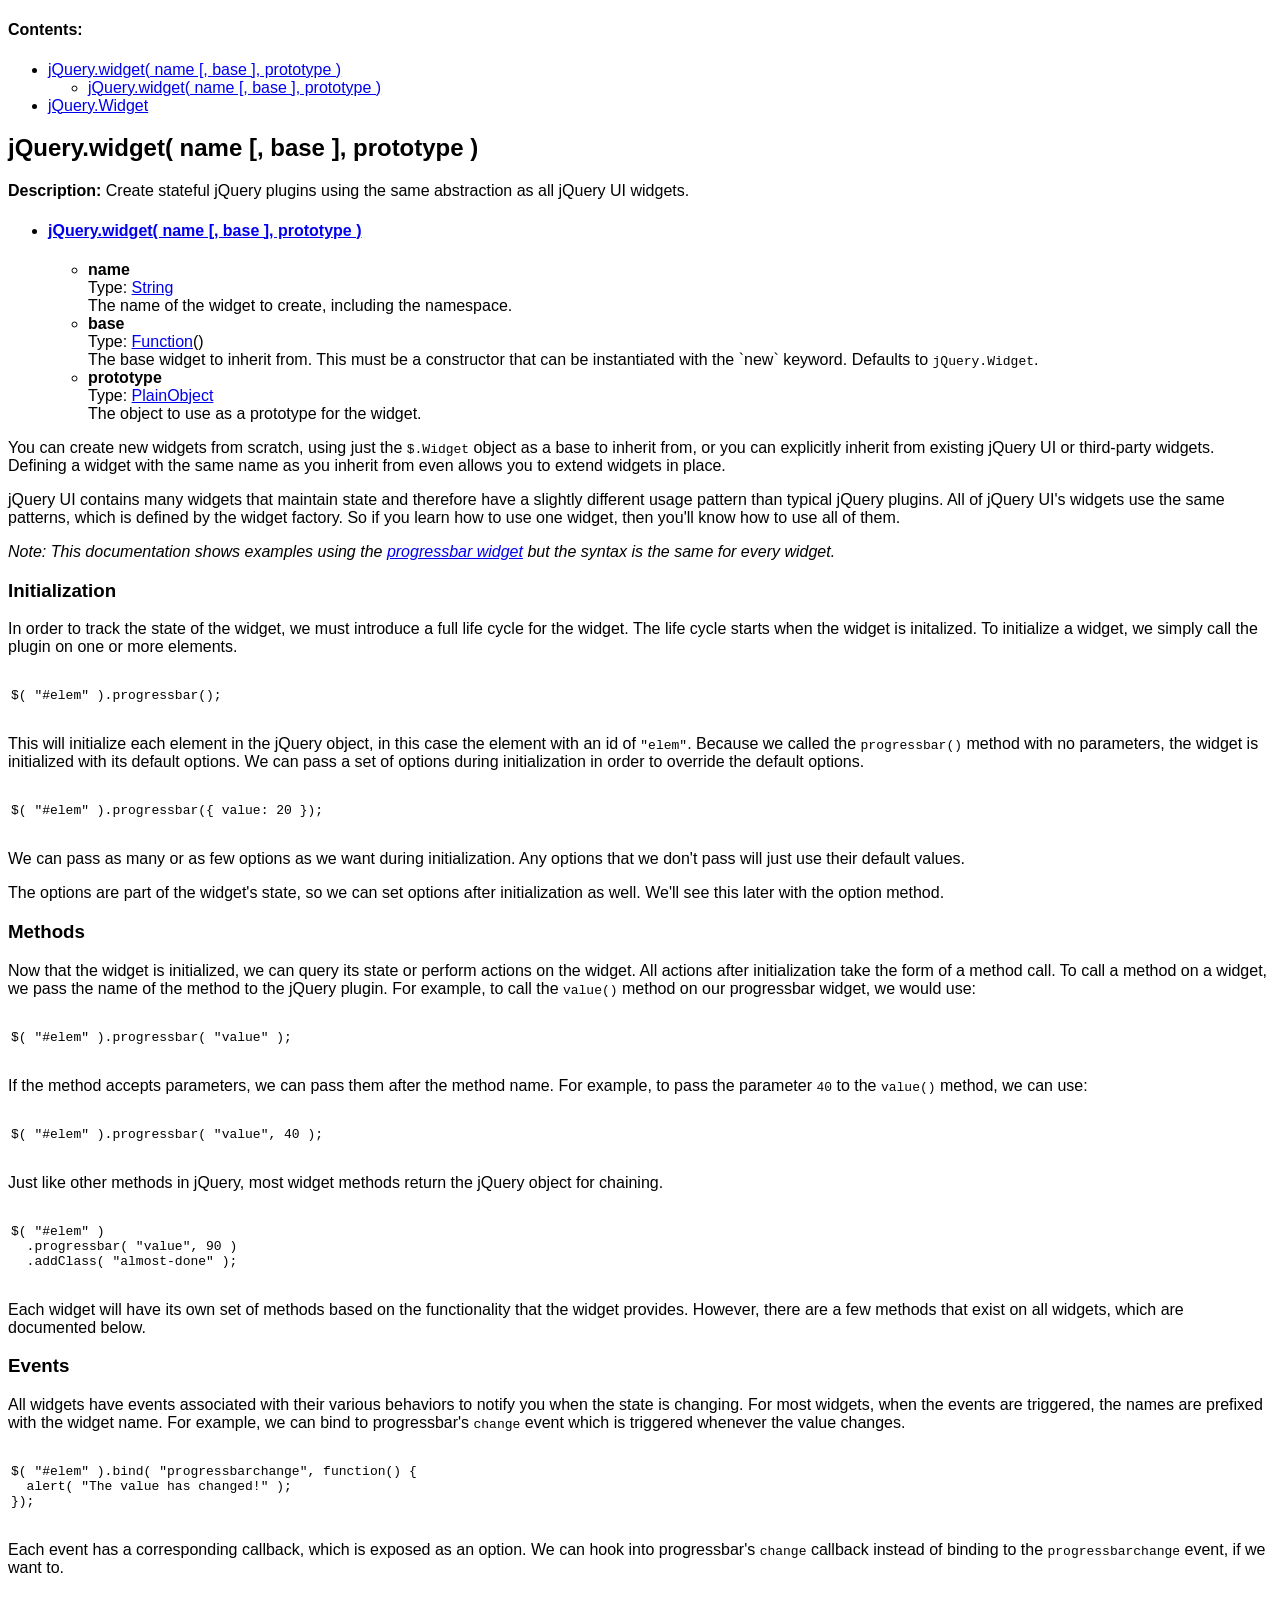
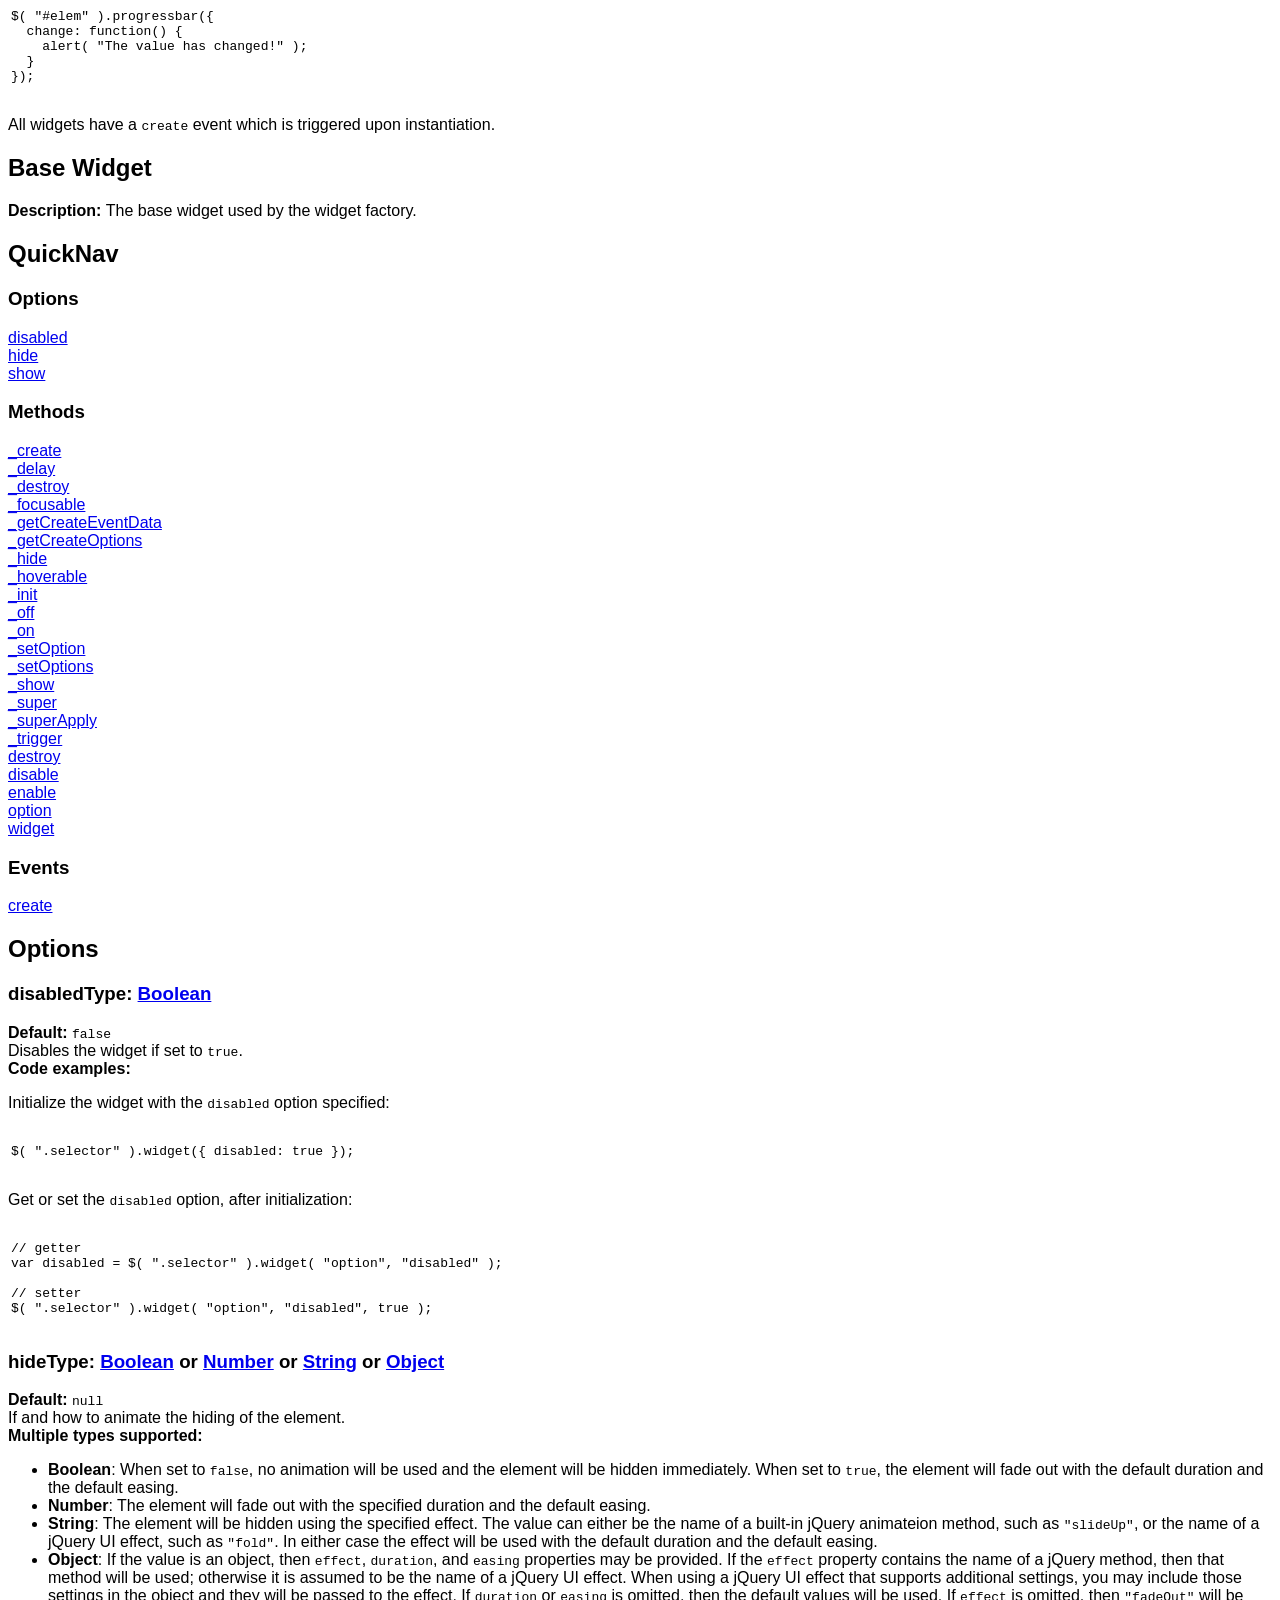
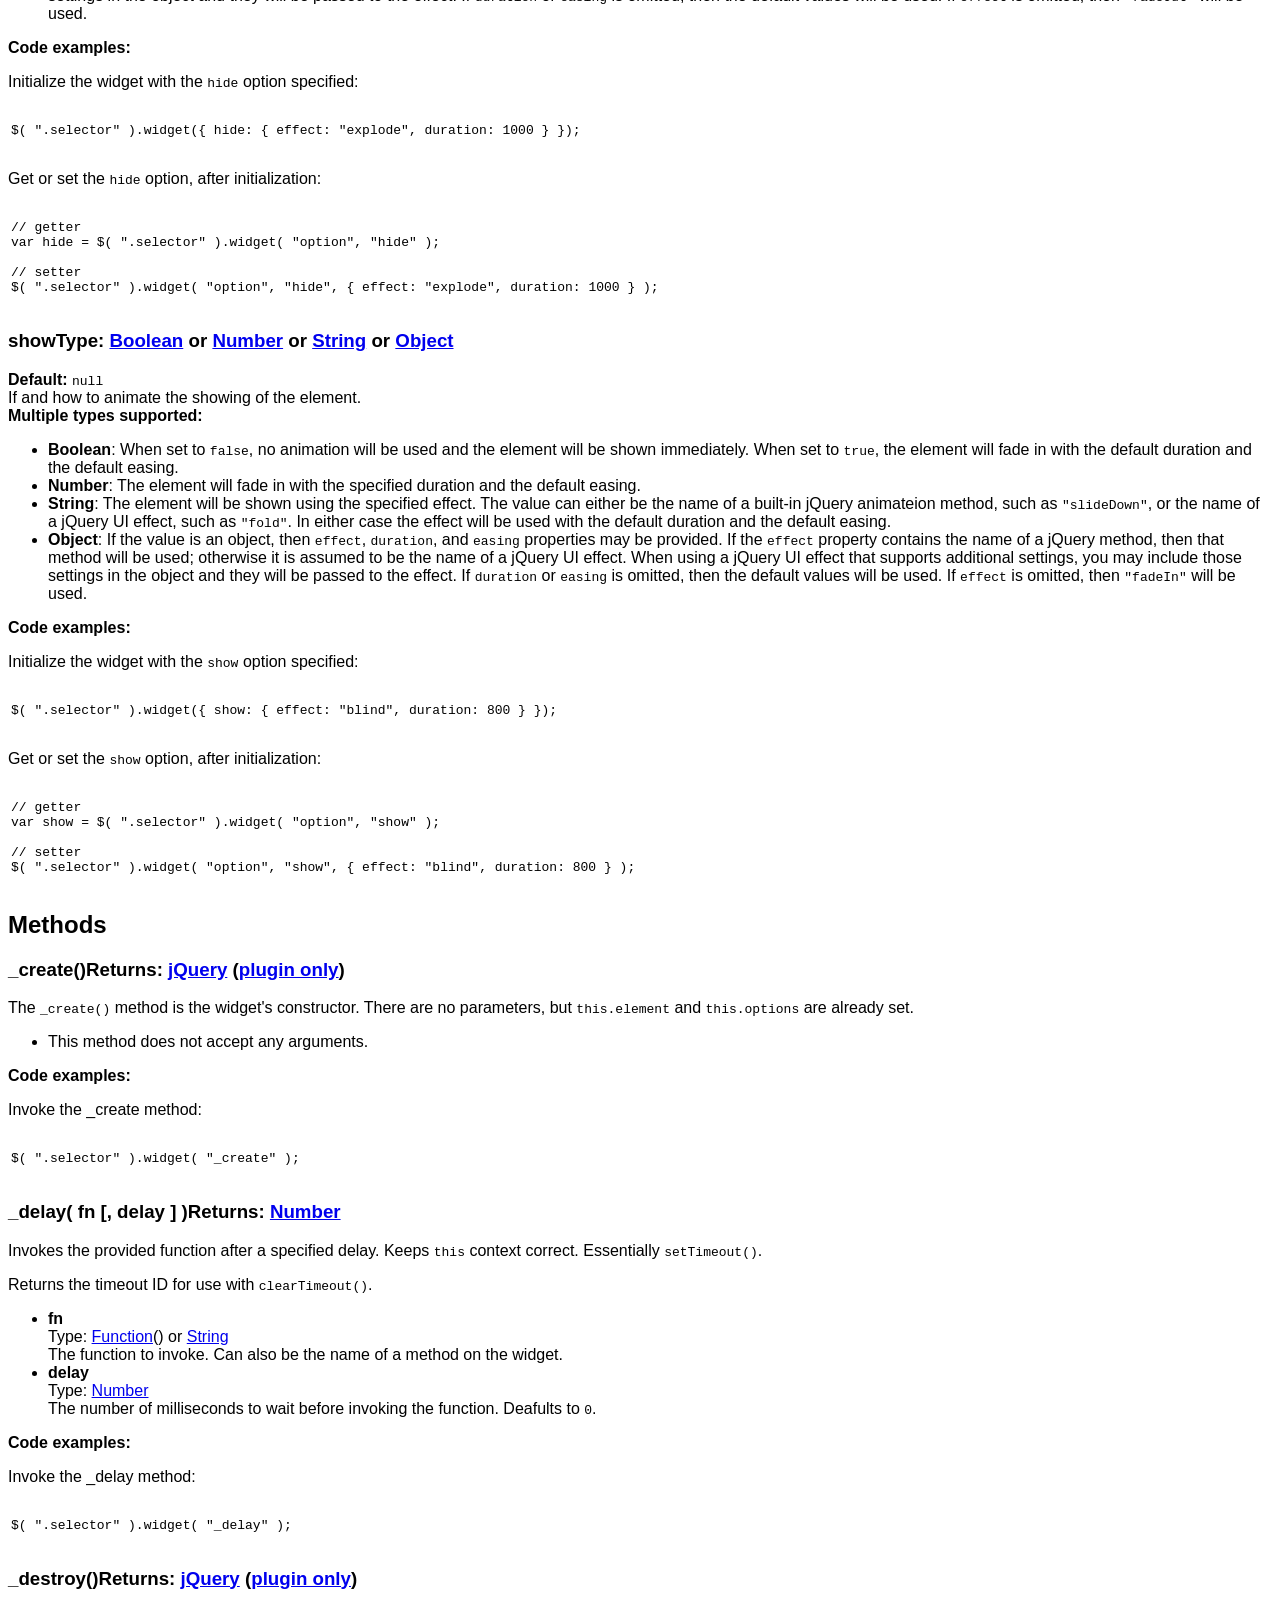
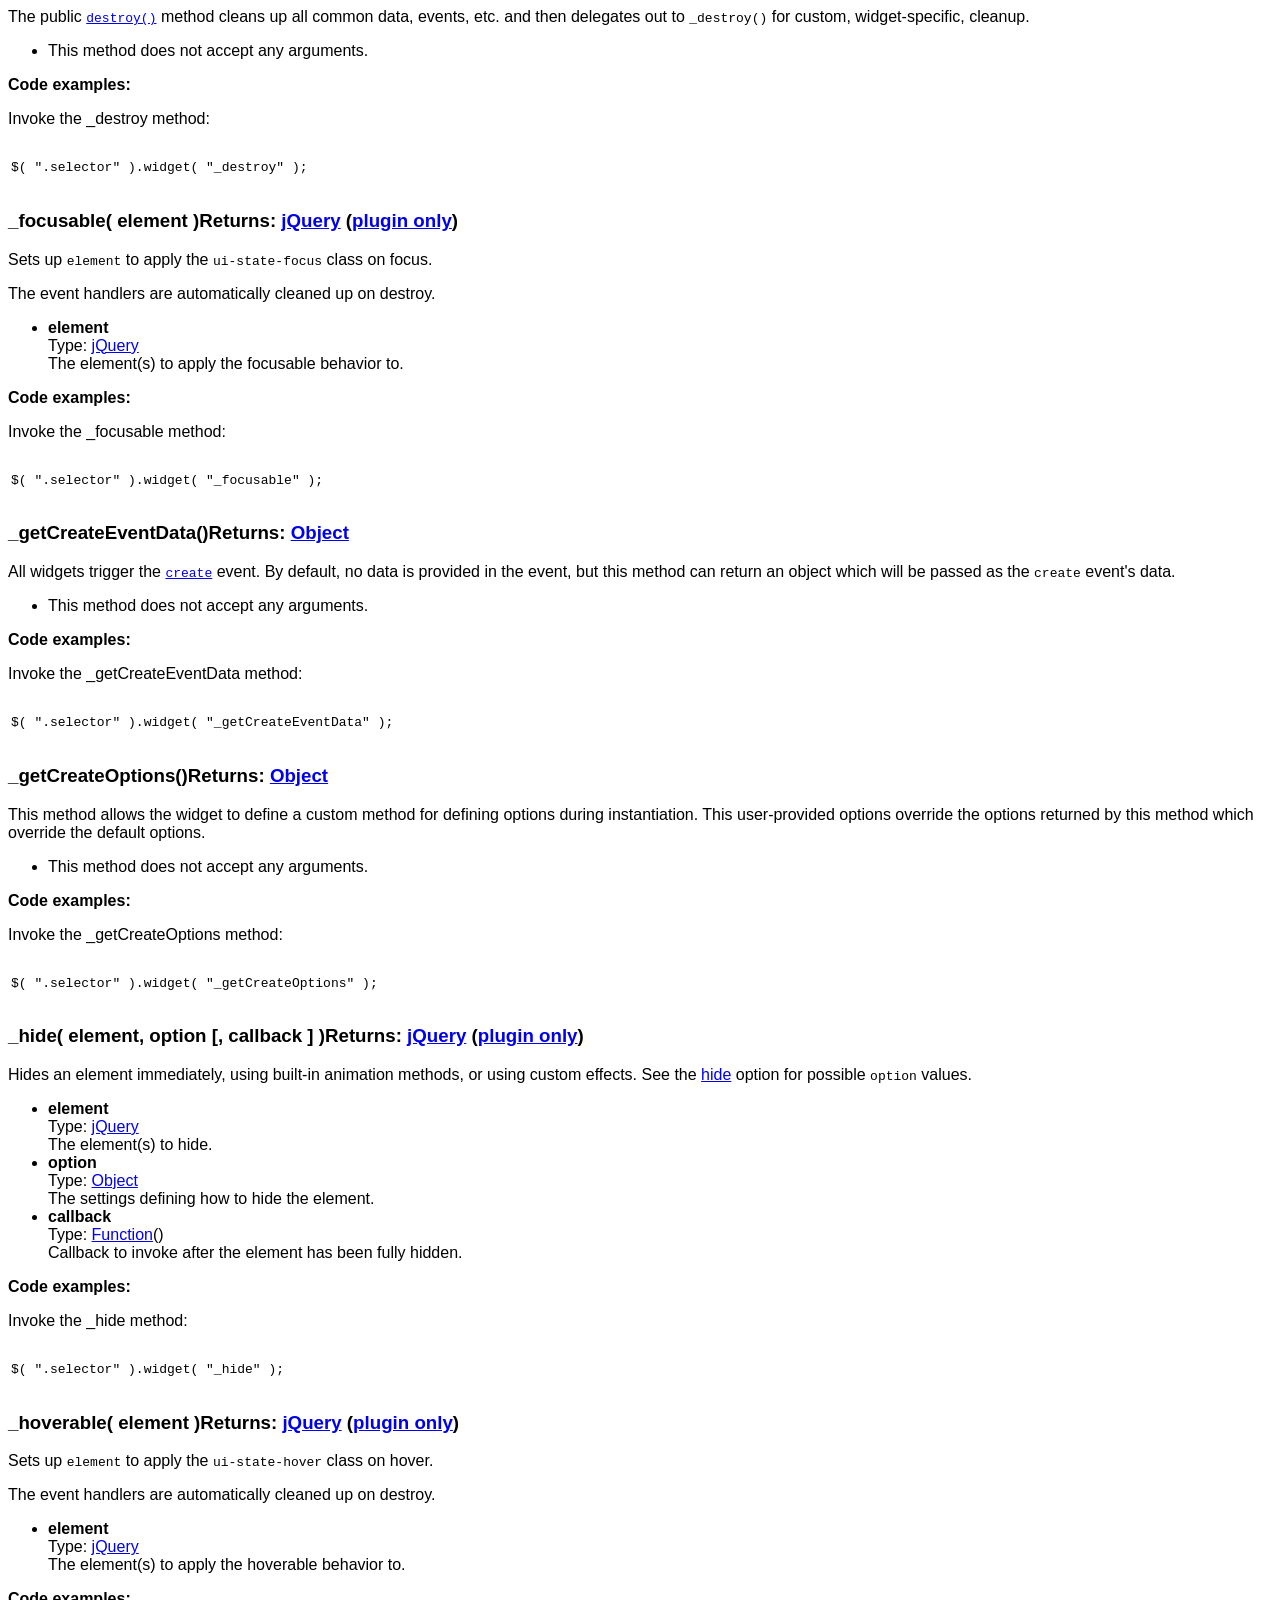
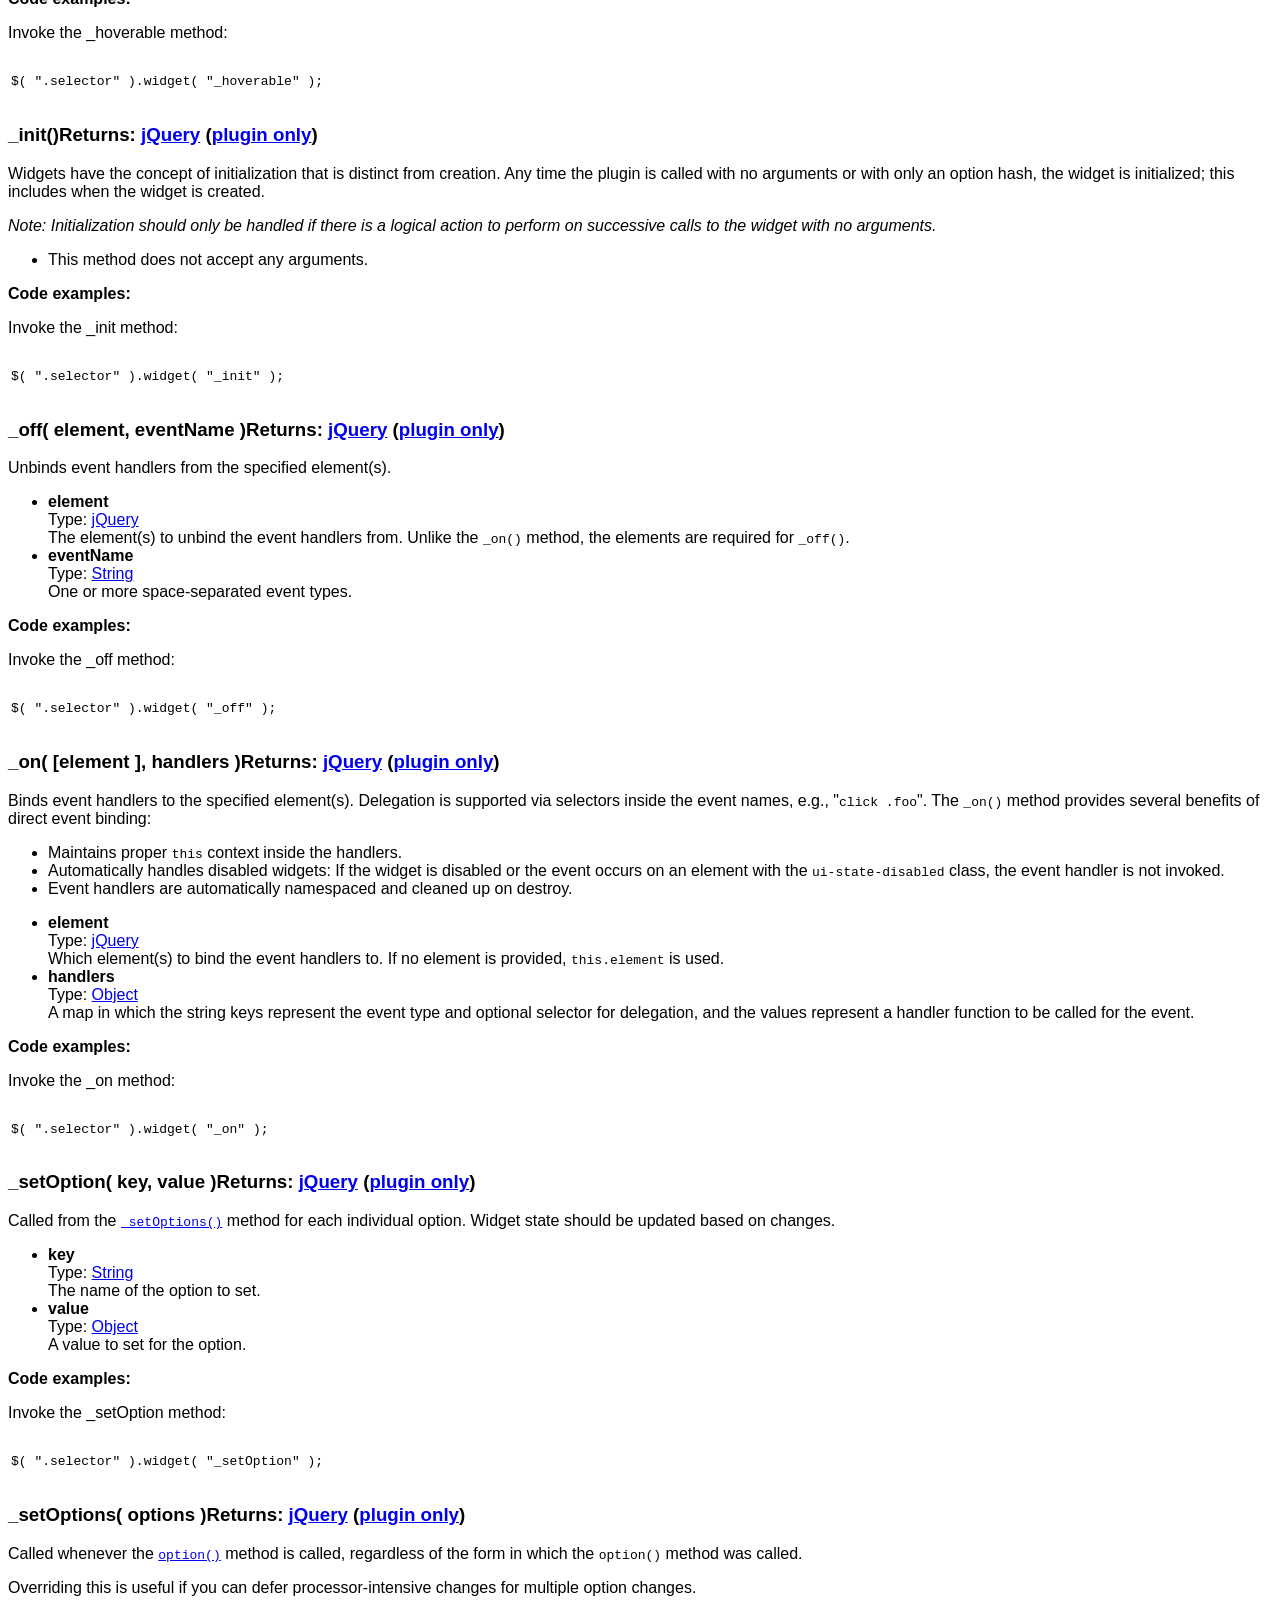
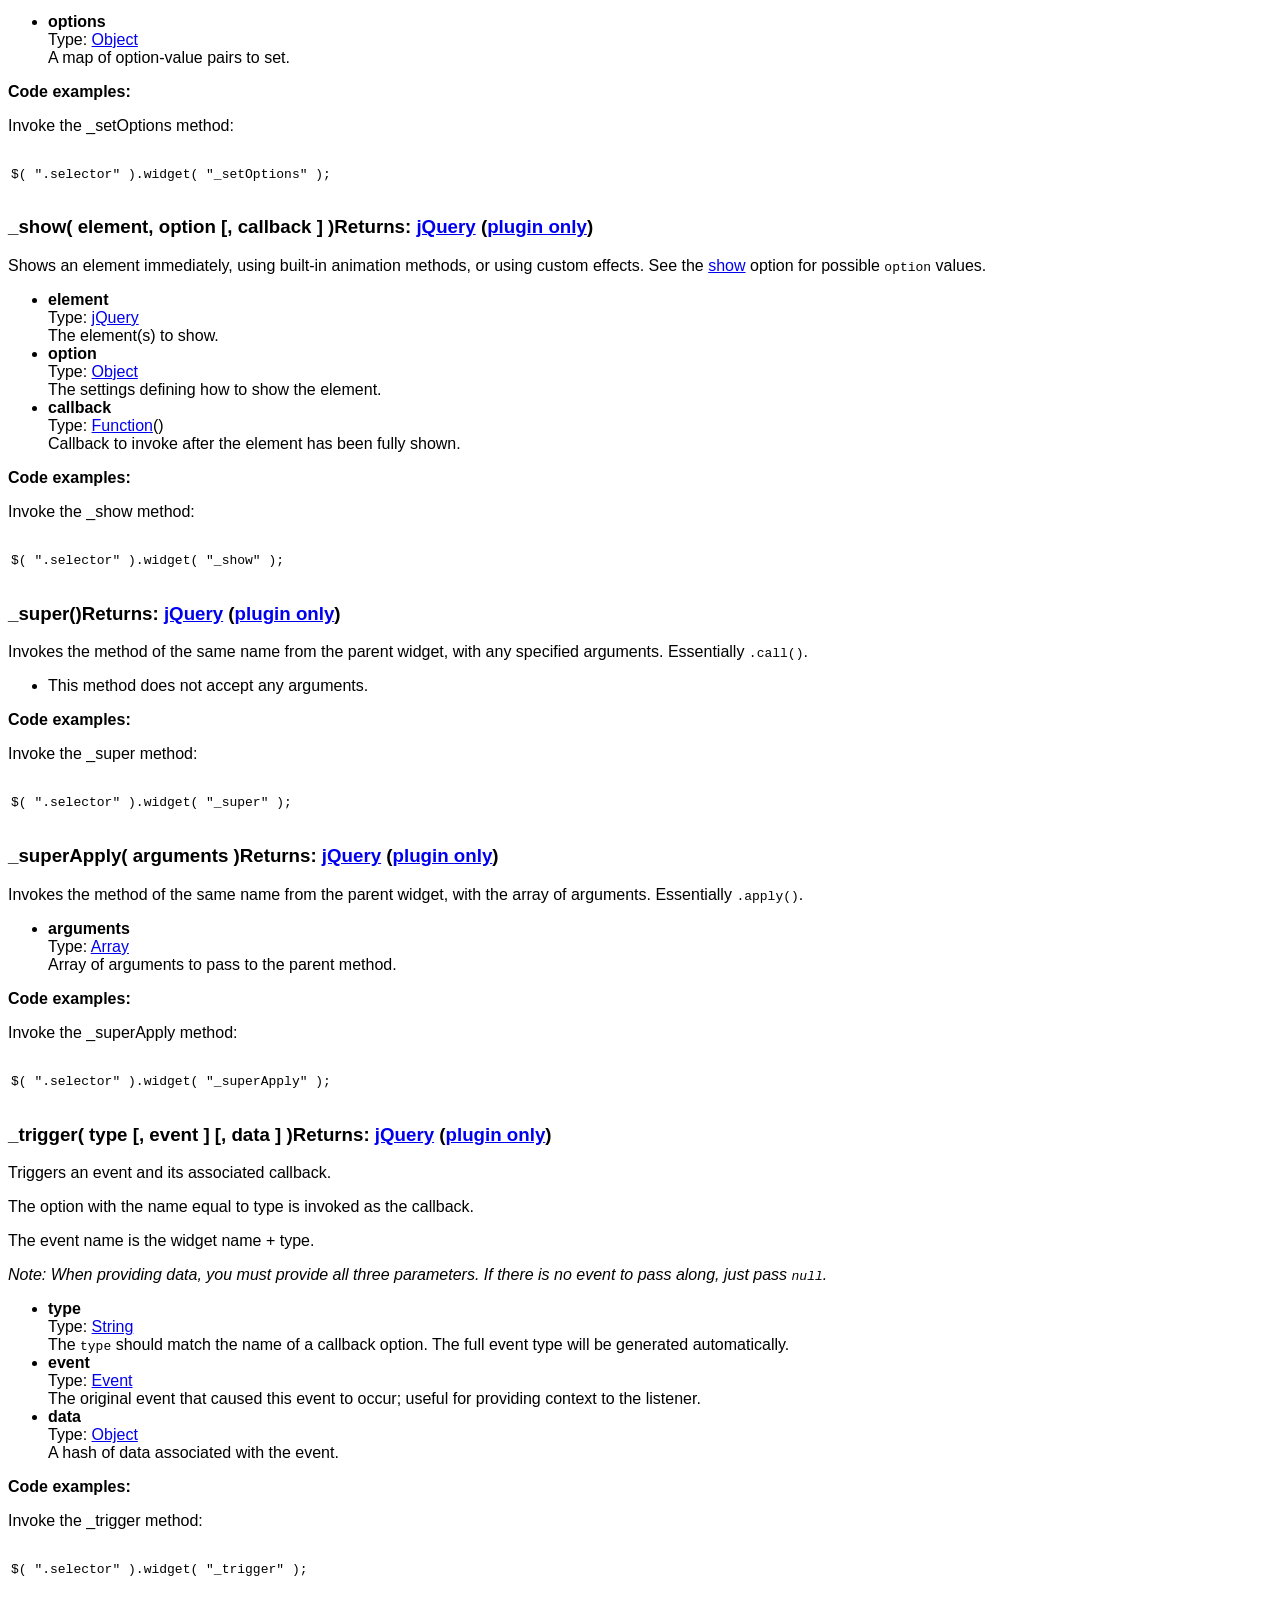
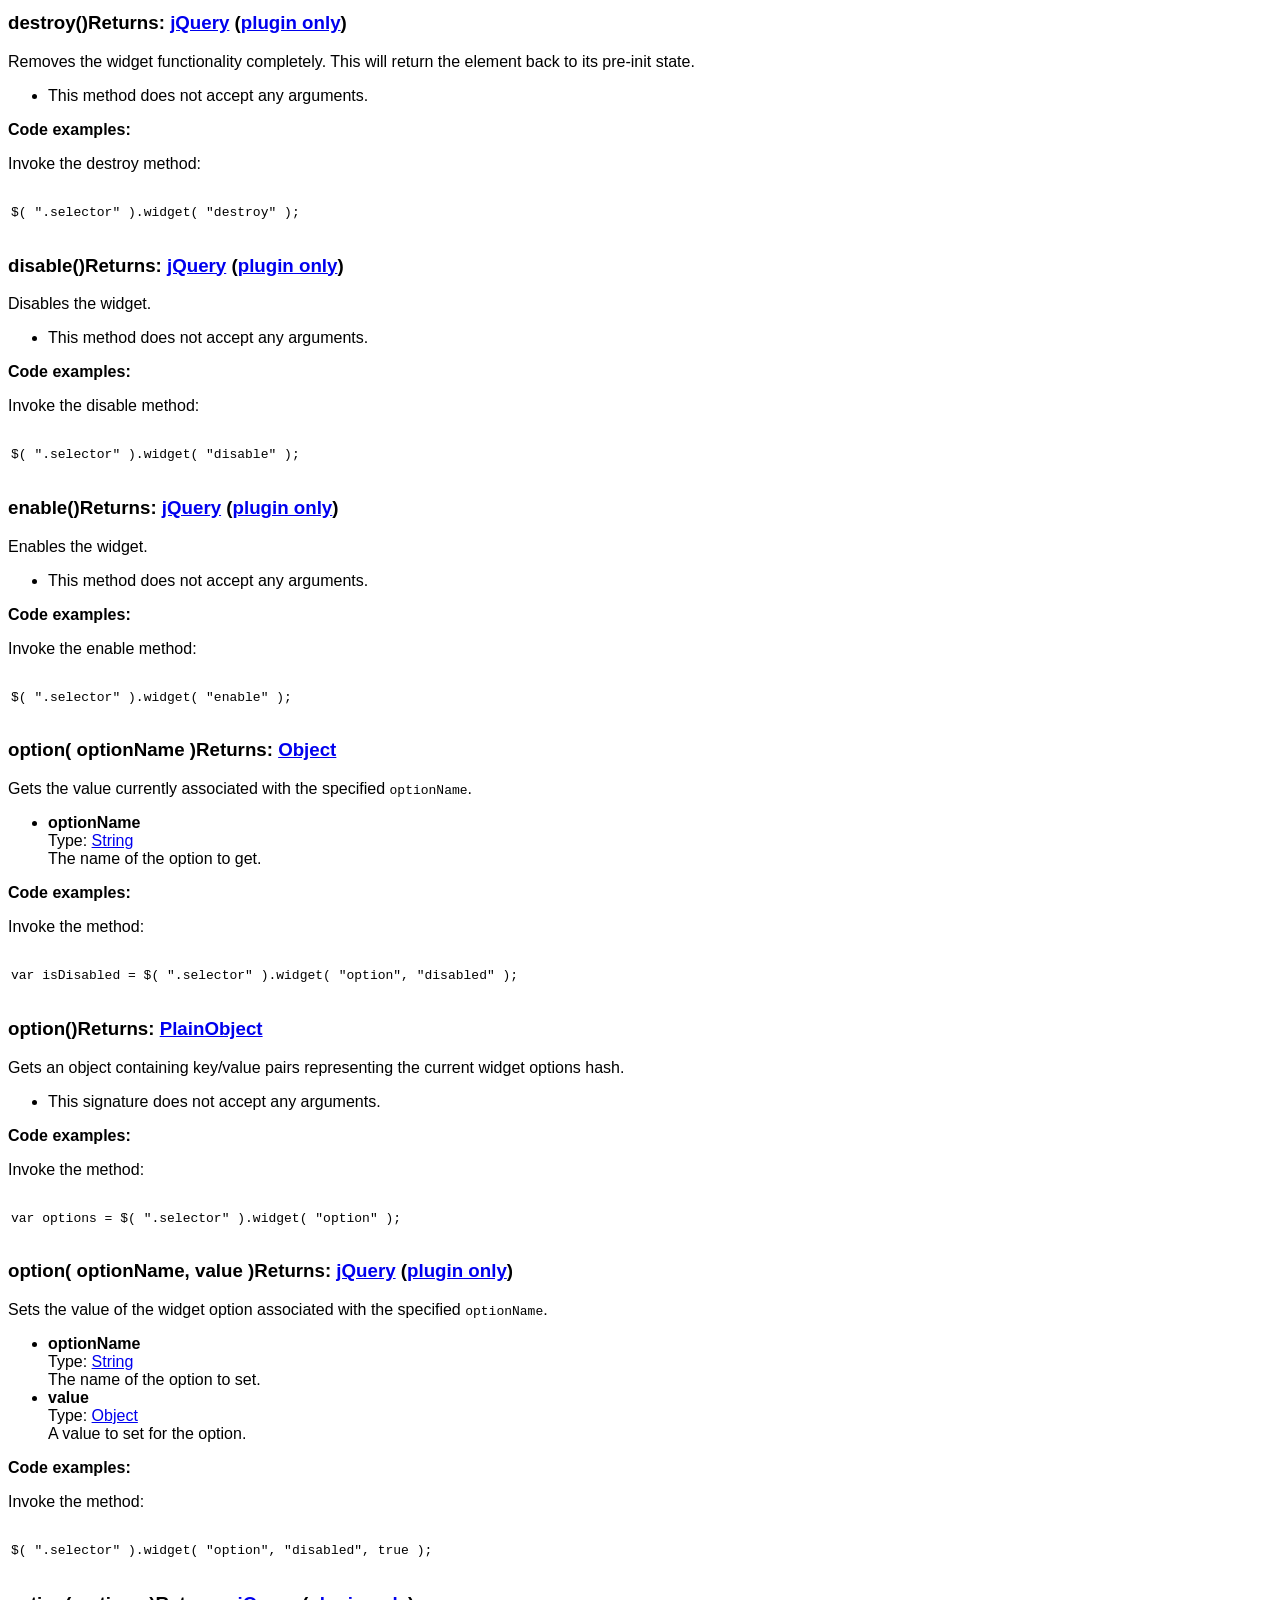
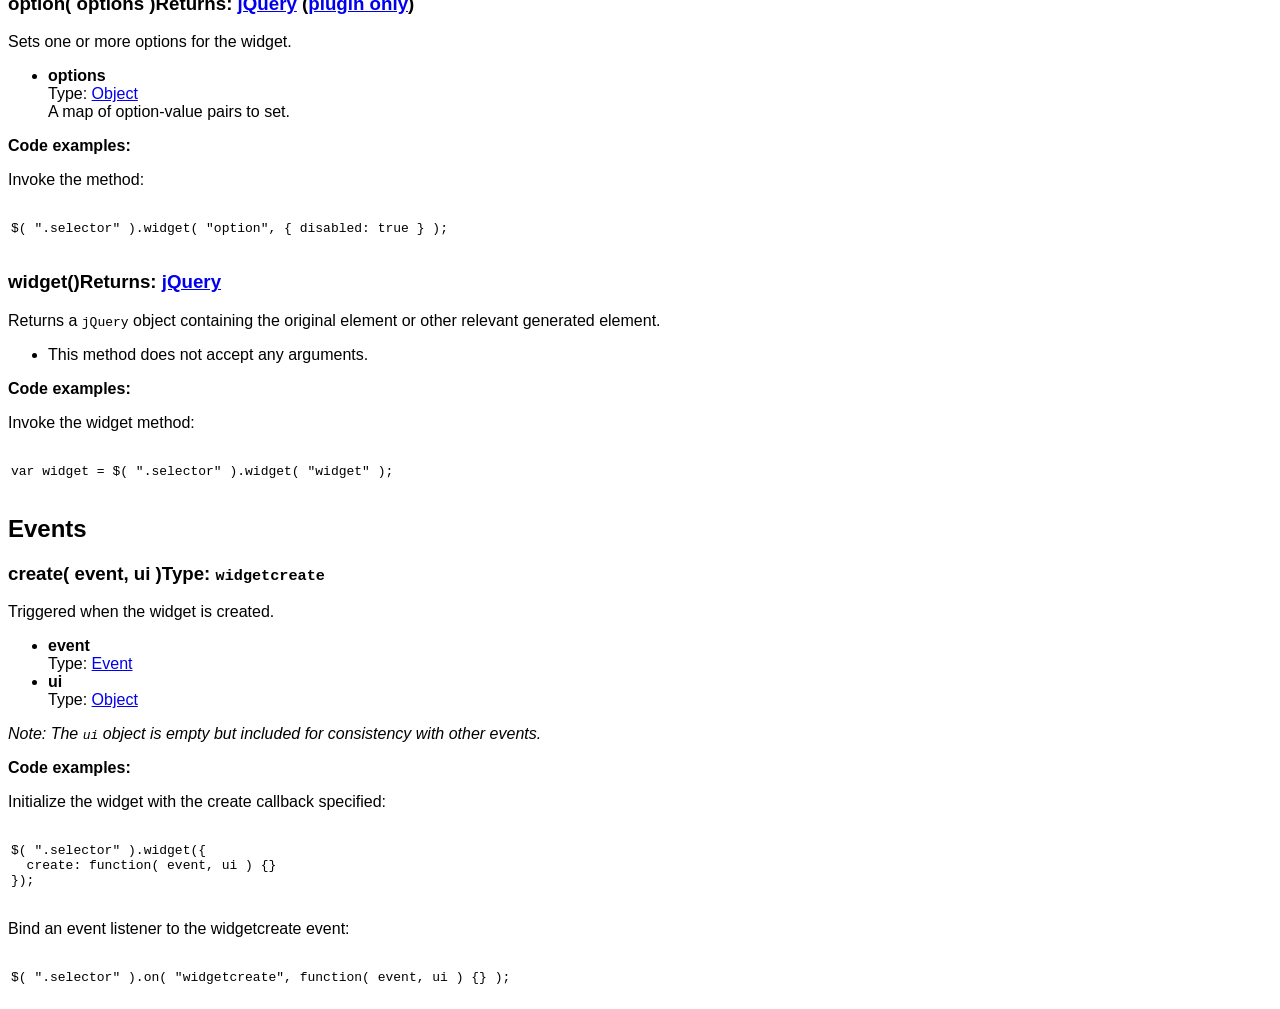
<file: kartforandring/Styles/jquery-ui-1.9.2.custom/development-bundle/docs/jQuery.widget.html>
<!doctype html>
<html lang="en">
<head>
	<meta charset="utf-8">
	<title>jQuery UI jQuery documentation</title>

	<style>
	body {
		font-family: "Trebuchet MS", "Arial", "Helvetica", "Verdana", "sans-serif"
	}
	.gutter {
		display: none;
	}
	</style>
</head>
<body>

<script>{
		"title":
			"Widget Factory",
		"excerpt":
			"Create stateful jQuery plugins using the same abstraction as all jQuery UI widgets.",
		"termSlugs": {
			"category": [
				"utilities"
			]
		}
	}</script><div class="toc">
<h4><span>Contents:</span></h4>
<ul class="toc-list">
<li>
<a href="#jQuery-widget1">jQuery.widget( name [, base ], prototype )</a><ul><li><a href="#jQuery-widget-name-base-prototype">jQuery.widget( name [, base ], prototype )</a></li></ul>
</li>
<li><a href="#jQuery-Widget2">jQuery.Widget</a></li>
</ul>
</div><article id="jQuery-widget1" class="entry method"><h2 class="section-title"><span class="name">jQuery.widget( name [, base ], prototype )</span></h2>
<div class="entry-wrapper">
<p class="desc"><strong>Description: </strong>Create stateful jQuery plugins using the same abstraction as all jQuery UI widgets.</p>
<ul class="signatures"><li class="signature">
<h4 class="name"><a id="jQuery-widget-name-base-prototype" href="#jQuery-widget-name-base-prototype"><span class="icon-link"></span>jQuery.widget( name [, base ], prototype )</a></h4>
<ul>
<li>
<div><strong>name</strong></div>
<div>Type: <a href="http://api.jquery.com/Types/#String">String</a>
</div>
<div>The name of the widget to create, including the namespace.</div>
</li>
<li>
<div><strong>base</strong></div>
<div>Type: <a href="http://api.jquery.com/Types/#Function">Function</a>()</div>
<div>The base widget to inherit from. This must be a constructor that can be instantiated with the `new` keyword. Defaults to <code>jQuery.Widget</code>.</div>
</li>
<li>
<div><strong>prototype</strong></div>
<div>Type: <a href="http://api.jquery.com/Types/#PlainObject">PlainObject</a>
</div>
<div>The object to use as a prototype for the widget.</div>
</li>
</ul>
</li></ul>
<div class="longdesc" id="entry-longdesc">
			<p>You can create new widgets from scratch, using just the <code>$.Widget</code> object as a base to inherit from, or you can explicitly inherit from existing jQuery UI or third-party widgets. Defining a widget with the same name as you inherit from even allows you to extend widgets in place.</p>

			<p>jQuery UI contains many widgets that maintain state and therefore have a slightly different usage pattern than typical jQuery plugins. All of jQuery UI's widgets use the same patterns, which is defined by the widget factory. So if you learn how to use one widget, then you'll know how to use all of them.</p>

			<p><em>Note: This documentation shows examples using the <a href="/progressbar">progressbar widget</a> but the syntax is the same for every widget.</em></p>

			<h3>Initialization</h3>

			<p>In order to track the state of the widget, we must introduce a full life cycle for the widget. The life cycle starts when the widget is initalized. To initialize a widget, we simply call the plugin on one or more elements.</p>

			<div class="syntaxhighlighter javascript nogutter">
	<table>
		<tbody>
			<tr>
				<td class="gutter">
					
						<div class="line n1">1</div>
					
				</td>
				<td class="code">
					<pre><div class="container"><div class="line"><code>$( <span class="string">"#elem"</span> ).progressbar();</code></div></div></pre>
				</td>
			</tr>
		</tbody>
	</table>
</div>


			<p>This will initialize each element in the jQuery object, in this case the element with an id of <code>"elem"</code>. Because we called the <code>progressbar()</code> method with no parameters, the widget is initialized with its default options. We can pass a set of options during initialization in order to override the default options.</p>

			<div class="syntaxhighlighter javascript nogutter">
	<table>
		<tbody>
			<tr>
				<td class="gutter">
					
						<div class="line n1">1</div>
					
				</td>
				<td class="code">
					<pre><div class="container"><div class="line"><code>$( <span class="string">"#elem"</span> ).progressbar({ value: <span class="number">20</span> });</code></div></div></pre>
				</td>
			</tr>
		</tbody>
	</table>
</div>


			<p>We can pass as many or as few options as we want during initialization. Any options that we don't pass will just use their default values.</p>

			<p>The options are part of the widget's state, so we can set options after initialization as well. We'll see this later with the option method.</p>

			<h3>Methods</h3>

			<p>Now that the widget is initialized, we can query its state or perform actions on the widget. All actions after initialization take the form of a method call. To call a method on a widget, we pass the name of the method to the jQuery plugin. For example, to call the <code>value()</code> method on our progressbar widget, we would use:</p>

			<div class="syntaxhighlighter javascript nogutter">
	<table>
		<tbody>
			<tr>
				<td class="gutter">
					
						<div class="line n1">1</div>
					
				</td>
				<td class="code">
					<pre><div class="container"><div class="line"><code>$( <span class="string">"#elem"</span> ).progressbar( <span class="string">"value"</span> );</code></div></div></pre>
				</td>
			</tr>
		</tbody>
	</table>
</div>


			<p>If the method accepts parameters, we can pass them after the method name. For example, to pass the parameter <code>40</code> to the <code>value()</code> method, we can use:</p>

			<div class="syntaxhighlighter javascript nogutter">
	<table>
		<tbody>
			<tr>
				<td class="gutter">
					
						<div class="line n1">1</div>
					
				</td>
				<td class="code">
					<pre><div class="container"><div class="line"><code>$( <span class="string">"#elem"</span> ).progressbar( <span class="string">"value"</span>, <span class="number">40</span> );</code></div></div></pre>
				</td>
			</tr>
		</tbody>
	</table>
</div>


			<p>Just like other methods in jQuery, most widget methods return the jQuery object for chaining.</p>

			<div class="syntaxhighlighter javascript nogutter">
	<table>
		<tbody>
			<tr>
				<td class="gutter">
					
						<div class="line n1">1</div>
					
						<div class="line n2">2</div>
					
						<div class="line n3">3</div>
					
				</td>
				<td class="code">
					<pre><div class="container"><div class="line"><code>$( <span class="string">"#elem"</span> )</code></div></div><div class="container"><div class="line"><code>  .progressbar( <span class="string">"value"</span>, <span class="number">90</span> )</code></div></div><div class="container"><div class="line"><code>  .addClass( <span class="string">"almost-done"</span> );</code></div></div></pre>
				</td>
			</tr>
		</tbody>
	</table>
</div>


			<p>Each widget will have its own set of methods based on the functionality that the widget provides. However, there are a few methods that exist on all widgets, which are documented below.</p>

			<h3>Events</h3>

			<p>All widgets have events associated with their various behaviors to notify you when the state is changing. For most widgets, when the events are triggered, the names are prefixed with the widget name. For example, we can bind to progressbar's <code>change</code> event which is triggered whenever the value changes.</p>

			<div class="syntaxhighlighter javascript nogutter">
	<table>
		<tbody>
			<tr>
				<td class="gutter">
					
						<div class="line n1">1</div>
					
						<div class="line n2">2</div>
					
						<div class="line n3">3</div>
					
				</td>
				<td class="code">
					<pre><div class="container"><div class="line"><code>$( <span class="string">"#elem"</span> ).bind( <span class="string">"progressbarchange"</span>, <span class="keyword">function</span>() {</code></div></div><div class="container"><div class="line"><code>  alert( <span class="string">"The value has changed!"</span> );</code></div></div><div class="container"><div class="line"><code>});</code></div></div></pre>
				</td>
			</tr>
		</tbody>
	</table>
</div>


			<p>Each event has a corresponding callback, which is exposed as an option. We can hook into progressbar's <code>change</code> callback instead of binding to the <code>progressbarchange</code> event, if we want to.</p>

			<div class="syntaxhighlighter javascript nogutter">
	<table>
		<tbody>
			<tr>
				<td class="gutter">
					
						<div class="line n1">1</div>
					
						<div class="line n2">2</div>
					
						<div class="line n3">3</div>
					
						<div class="line n4">4</div>
					
						<div class="line n5">5</div>
					
				</td>
				<td class="code">
					<pre><div class="container"><div class="line"><code>$( <span class="string">"#elem"</span> ).progressbar({</code></div></div><div class="container"><div class="line"><code>  change: <span class="keyword">function</span>() {</code></div></div><div class="container"><div class="line"><code>    alert( <span class="string">"The value has changed!"</span> );</code></div></div><div class="container"><div class="line"><code>  }</code></div></div><div class="container"><div class="line"><code>});</code></div></div></pre>
				</td>
			</tr>
		</tbody>
	</table>
</div>


			<p>All widgets have a <code>create</code> event which is triggered upon instantiation.</p>
		</div>
</div></article><article id="jQuery-Widget2" class="entry widget"><h2 class="section-title"><span>Base Widget</span></h2>
<div class="entry-wrapper">
<p class="desc"><strong>Description: </strong>The base widget used by the widget factory.</p>
<section id="quick-nav"><header><h2>QuickNav</h2></header><div class="quick-nav-section">
<h3>Options</h3>
<div><a href="#option-disabled">disabled</a></div>
<div><a href="#option-hide">hide</a></div>
<div><a href="#option-show">show</a></div>
</div>
<div class="quick-nav-section">
<h3>Methods</h3>
<div><a href="#method-_create">_create</a></div>
<div><a href="#method-_delay">_delay</a></div>
<div><a href="#method-_destroy">_destroy</a></div>
<div><a href="#method-_focusable">_focusable</a></div>
<div><a href="#method-_getCreateEventData">_getCreateEventData</a></div>
<div><a href="#method-_getCreateOptions">_getCreateOptions</a></div>
<div><a href="#method-_hide">_hide</a></div>
<div><a href="#method-_hoverable">_hoverable</a></div>
<div><a href="#method-_init">_init</a></div>
<div><a href="#method-_off">_off</a></div>
<div><a href="#method-_on">_on</a></div>
<div><a href="#method-_setOption">_setOption</a></div>
<div><a href="#method-_setOptions">_setOptions</a></div>
<div><a href="#method-_show">_show</a></div>
<div><a href="#method-_super">_super</a></div>
<div><a href="#method-_superApply">_superApply</a></div>
<div><a href="#method-_trigger">_trigger</a></div>
<div><a href="#method-destroy">destroy</a></div>
<div><a href="#method-disable">disable</a></div>
<div><a href="#method-enable">enable</a></div>
<div><a href="#method-option">option</a></div>
<div><a href="#method-widget">widget</a></div>
</div>
<div class="quick-nav-section">
<h3>Events</h3>
<div><a href="#event-create">create</a></div>
</div></section><section id="options"><header><h2>Options</h2></header><div id="option-disabled" class="api-item first-item">
<h3>disabled<span class="option-type"><strong>Type: </strong><a href="http://api.jquery.com/Types/#Boolean">Boolean</a></span>
</h3>
<div class="default">
<strong>Default: </strong><code>false</code>
</div>
<div>Disables the widget if set to <code>true</code>.</div>
<strong>Code examples:</strong><p>Initialize the widget with the <code>disabled</code> option specified:</p>
<div class="syntaxhighlighter javascript nogutter">
	<table>
		<tbody>
			<tr>
				<td class="gutter">
					
						<div class="line n1">1</div>
					
				</td>
				<td class="code">
					<pre><div class="container"><div class="line"><code>$( <span class="string">".selector"</span> ).widget({ disabled: <span class="literal">true</span> });</code></div></div></pre>
				</td>
			</tr>
		</tbody>
	</table>
</div>

<p>Get or set the <code>disabled</code> option, after initialization:</p>
<div class="syntaxhighlighter javascript nogutter">
	<table>
		<tbody>
			<tr>
				<td class="gutter">
					
						<div class="line n1">1</div>
					
						<div class="line n2">2</div>
					
						<div class="line n3">3</div>
					
						<div class="line n4">4</div>
					
						<div class="line n5">5</div>
					
				</td>
				<td class="code">
					<pre><div class="container"><div class="line"><code><span class="comment">// getter</span></code></div></div><div class="container"><div class="line"><code><span class="keyword">var</span> disabled = $( <span class="string">".selector"</span> ).widget( <span class="string">"option"</span>, <span class="string">"disabled"</span> );</code></div></div><div class="container"><div class="line"><code> </code></div></div><div class="container"><div class="line"><code><span class="comment">// setter</span></code></div></div><div class="container"><div class="line"><code>$( <span class="string">".selector"</span> ).widget( <span class="string">"option"</span>, <span class="string">"disabled"</span>, <span class="literal">true</span> );</code></div></div></pre>
				</td>
			</tr>
		</tbody>
	</table>
</div>

</div>
<div id="option-hide" class="api-item">
<h3>hide<span class="option-type"><strong>Type: </strong><a href="http://api.jquery.com/Types/#Boolean">Boolean</a> or <a href="http://api.jquery.com/Types/#Number">Number</a> or <a href="http://api.jquery.com/Types/#String">String</a> or <a href="http://api.jquery.com/Types/#Object">Object</a></span>
</h3>
<div class="default">
<strong>Default: </strong><code>null</code>
</div>
<div>If and how to animate the hiding of the element.</div>
<strong>Multiple types supported:</strong><ul>
<li>
<strong>Boolean</strong>: 
			When set to <code>false</code>, no animation will be used and the element will be hidden immediately.
			When set to <code>true</code>, the element will fade out with the default duration and the default easing.
		</li>
<li>
<strong>Number</strong>: 
			The element will fade out with the specified duration and the default easing.
		</li>
<li>
<strong>String</strong>: 
			The element will be hidden using the specified effect.
			The value can either be the name of a built-in jQuery animateion method, such as <code>"slideUp"</code>, or the name of a jQuery UI effect, such as <code>"fold"</code>.
			In either case the effect will be used with the default duration and the default easing.
		</li>
<li>
<strong>Object</strong>: If the value is an object, then <code>effect</code>, <code>duration</code>, and <code>easing</code> properties may be provided. If the <code>effect</code> property contains the name of a jQuery method, then that method will be used; otherwise it is assumed to be the name of a jQuery UI effect. When using a jQuery UI effect that supports additional settings, you may include those settings in the object and they will be passed to the effect. If <code>duration</code> or <code>easing</code> is omitted, then the default values will be used. If <code>effect</code> is omitted, then <code>"fadeOut"</code> will be used.</li>
</ul>
<strong>Code examples:</strong><p>Initialize the widget with the <code>hide</code> option specified:</p>
<div class="syntaxhighlighter javascript nogutter">
	<table>
		<tbody>
			<tr>
				<td class="gutter">
					
						<div class="line n1">1</div>
					
				</td>
				<td class="code">
					<pre><div class="container"><div class="line"><code>$( <span class="string">".selector"</span> ).widget({ hide: { effect: <span class="string">"explode"</span>, duration: <span class="number">1000</span> } });</code></div></div></pre>
				</td>
			</tr>
		</tbody>
	</table>
</div>

<p>Get or set the <code>hide</code> option, after initialization:</p>
<div class="syntaxhighlighter javascript nogutter">
	<table>
		<tbody>
			<tr>
				<td class="gutter">
					
						<div class="line n1">1</div>
					
						<div class="line n2">2</div>
					
						<div class="line n3">3</div>
					
						<div class="line n4">4</div>
					
						<div class="line n5">5</div>
					
				</td>
				<td class="code">
					<pre><div class="container"><div class="line"><code><span class="comment">// getter</span></code></div></div><div class="container"><div class="line"><code><span class="keyword">var</span> hide = $( <span class="string">".selector"</span> ).widget( <span class="string">"option"</span>, <span class="string">"hide"</span> );</code></div></div><div class="container"><div class="line"><code> </code></div></div><div class="container"><div class="line"><code><span class="comment">// setter</span></code></div></div><div class="container"><div class="line"><code>$( <span class="string">".selector"</span> ).widget( <span class="string">"option"</span>, <span class="string">"hide"</span>, { effect: <span class="string">"explode"</span>, duration: <span class="number">1000</span> } );</code></div></div></pre>
				</td>
			</tr>
		</tbody>
	</table>
</div>

</div>
<div id="option-show" class="api-item">
<h3>show<span class="option-type"><strong>Type: </strong><a href="http://api.jquery.com/Types/#Boolean">Boolean</a> or <a href="http://api.jquery.com/Types/#Number">Number</a> or <a href="http://api.jquery.com/Types/#String">String</a> or <a href="http://api.jquery.com/Types/#Object">Object</a></span>
</h3>
<div class="default">
<strong>Default: </strong><code>null</code>
</div>
<div>If and how to animate the showing of the element.</div>
<strong>Multiple types supported:</strong><ul>
<li>
<strong>Boolean</strong>: 
			When set to <code>false</code>, no animation will be used and the element will be shown immediately.
			When set to <code>true</code>, the element will fade in with the default duration and the default easing.
		</li>
<li>
<strong>Number</strong>: 
			The element will fade in with the specified duration and the default easing.
		</li>
<li>
<strong>String</strong>: 
			The element will be shown using the specified effect.
			The value can either be the name of a built-in jQuery animateion method, such as <code>"slideDown"</code>, or the name of a jQuery UI effect, such as <code>"fold"</code>.
			In either case the effect will be used with the default duration and the default easing.
		</li>
<li>
<strong>Object</strong>: If the value is an object, then <code>effect</code>, <code>duration</code>, and <code>easing</code> properties may be provided. If the <code>effect</code> property contains the name of a jQuery method, then that method will be used; otherwise it is assumed to be the name of a jQuery UI effect. When using a jQuery UI effect that supports additional settings, you may include those settings in the object and they will be passed to the effect. If <code>duration</code> or <code>easing</code> is omitted, then the default values will be used. If <code>effect</code> is omitted, then <code>"fadeIn"</code> will be used.</li>
</ul>
<strong>Code examples:</strong><p>Initialize the widget with the <code>show</code> option specified:</p>
<div class="syntaxhighlighter javascript nogutter">
	<table>
		<tbody>
			<tr>
				<td class="gutter">
					
						<div class="line n1">1</div>
					
				</td>
				<td class="code">
					<pre><div class="container"><div class="line"><code>$( <span class="string">".selector"</span> ).widget({ show: { effect: <span class="string">"blind"</span>, duration: <span class="number">800</span> } });</code></div></div></pre>
				</td>
			</tr>
		</tbody>
	</table>
</div>

<p>Get or set the <code>show</code> option, after initialization:</p>
<div class="syntaxhighlighter javascript nogutter">
	<table>
		<tbody>
			<tr>
				<td class="gutter">
					
						<div class="line n1">1</div>
					
						<div class="line n2">2</div>
					
						<div class="line n3">3</div>
					
						<div class="line n4">4</div>
					
						<div class="line n5">5</div>
					
				</td>
				<td class="code">
					<pre><div class="container"><div class="line"><code><span class="comment">// getter</span></code></div></div><div class="container"><div class="line"><code><span class="keyword">var</span> show = $( <span class="string">".selector"</span> ).widget( <span class="string">"option"</span>, <span class="string">"show"</span> );</code></div></div><div class="container"><div class="line"><code> </code></div></div><div class="container"><div class="line"><code><span class="comment">// setter</span></code></div></div><div class="container"><div class="line"><code>$( <span class="string">".selector"</span> ).widget( <span class="string">"option"</span>, <span class="string">"show"</span>, { effect: <span class="string">"blind"</span>, duration: <span class="number">800</span> } );</code></div></div></pre>
				</td>
			</tr>
		</tbody>
	</table>
</div>

</div></section><section id="methods"><header><h2>Methods</h2></header><div id="method-_create"><div class="api-item first-item">
<h3>_create()<span class="returns">Returns: <a href="http://api.jquery.com/Types/#jQuery">jQuery</a> (<a href="http://learn.jquery.com/jquery-ui/widget-factory/widget-method-invocation/">plugin only</a>)</span>
</h3>
<div>
					The <code>_create()</code> method is the widget's constructor.
					There are no parameters, but <code>this.element</code> and <code>this.options</code> are already set.
				</div>
<ul><li><div class="null-signature">This method does not accept any arguments.</div></li></ul>
<div>
<strong>Code examples:</strong><p>Invoke the _create method:</p>
<div class="syntaxhighlighter javascript nogutter">
	<table>
		<tbody>
			<tr>
				<td class="gutter">
					
						<div class="line n1">1</div>
					
				</td>
				<td class="code">
					<pre><div class="container"><div class="line"><code>$( <span class="string">".selector"</span> ).widget( <span class="string">"_create"</span> );</code></div></div></pre>
				</td>
			</tr>
		</tbody>
	</table>
</div>

</div>
</div></div>
<div id="method-_delay"><div class="api-item">
<h3>_delay( fn [, delay ] )<span class="returns">Returns: <a href="http://api.jquery.com/Types/#Number">Number</a></span>
</h3>
<div>
					Invokes the provided function after a specified delay. Keeps <code>this</code> context correct. Essentially <code>setTimeout()</code>.
					<p>Returns the timeout ID for use with <code>clearTimeout()</code>.</p>
				</div>
<ul>
<li>
<div><strong>fn</strong></div>
<div>Type: <a href="http://api.jquery.com/Types/#Function">Function</a>() or <a href="http://api.jquery.com/Types/#String">String</a>
</div>
<div>The function to invoke. Can also be the name of a method on the widget.</div>
</li>
<li>
<div><strong>delay</strong></div>
<div>Type: <a href="http://api.jquery.com/Types/#Number">Number</a>
</div>
<div>The number of milliseconds to wait before invoking the function. Deafults to <code>0</code>.</div>
</li>
</ul>
<div>
<strong>Code examples:</strong><p>Invoke the _delay method:</p>
<div class="syntaxhighlighter javascript nogutter">
	<table>
		<tbody>
			<tr>
				<td class="gutter">
					
						<div class="line n1">1</div>
					
				</td>
				<td class="code">
					<pre><div class="container"><div class="line"><code>$( <span class="string">".selector"</span> ).widget( <span class="string">"_delay"</span> );</code></div></div></pre>
				</td>
			</tr>
		</tbody>
	</table>
</div>

</div>
</div></div>
<div id="method-_destroy"><div class="api-item">
<h3>_destroy()<span class="returns">Returns: <a href="http://api.jquery.com/Types/#jQuery">jQuery</a> (<a href="http://learn.jquery.com/jquery-ui/widget-factory/widget-method-invocation/">plugin only</a>)</span>
</h3>
<div>
					The public <a href="#method-destroy"><code>destroy()</code></a> method cleans up all common data, events, etc. and then delegates out to <code>_destroy()</code> for custom, widget-specific, cleanup.
				</div>
<ul><li><div class="null-signature">This method does not accept any arguments.</div></li></ul>
<div>
<strong>Code examples:</strong><p>Invoke the _destroy method:</p>
<div class="syntaxhighlighter javascript nogutter">
	<table>
		<tbody>
			<tr>
				<td class="gutter">
					
						<div class="line n1">1</div>
					
				</td>
				<td class="code">
					<pre><div class="container"><div class="line"><code>$( <span class="string">".selector"</span> ).widget( <span class="string">"_destroy"</span> );</code></div></div></pre>
				</td>
			</tr>
		</tbody>
	</table>
</div>

</div>
</div></div>
<div id="method-_focusable"><div class="api-item">
<h3>_focusable( element )<span class="returns">Returns: <a href="http://api.jquery.com/Types/#jQuery">jQuery</a> (<a href="http://learn.jquery.com/jquery-ui/widget-factory/widget-method-invocation/">plugin only</a>)</span>
</h3>
<div>
					Sets up <code>element</code> to apply the <code>ui-state-focus</code> class on focus.
					<p>The event handlers are automatically cleaned up on destroy.</p>
				</div>
<ul><li>
<div><strong>element</strong></div>
<div>Type: <a href="http://api.jquery.com/Types/#jQuery">jQuery</a>
</div>
<div>The element(s) to apply the focusable behavior to.</div>
</li></ul>
<div>
<strong>Code examples:</strong><p>Invoke the _focusable method:</p>
<div class="syntaxhighlighter javascript nogutter">
	<table>
		<tbody>
			<tr>
				<td class="gutter">
					
						<div class="line n1">1</div>
					
				</td>
				<td class="code">
					<pre><div class="container"><div class="line"><code>$( <span class="string">".selector"</span> ).widget( <span class="string">"_focusable"</span> );</code></div></div></pre>
				</td>
			</tr>
		</tbody>
	</table>
</div>

</div>
</div></div>
<div id="method-_getCreateEventData"><div class="api-item">
<h3>_getCreateEventData()<span class="returns">Returns: <a href="http://api.jquery.com/Types/#Object">Object</a></span>
</h3>
<div>
					All widgets trigger the <a href="#event-create"><code>create</code></a> event. By default, no data is provided in the event, but this method can return an object which will be passed as the <code>create</code> event's data.
				</div>
<ul><li><div class="null-signature">This method does not accept any arguments.</div></li></ul>
<div>
<strong>Code examples:</strong><p>Invoke the _getCreateEventData method:</p>
<div class="syntaxhighlighter javascript nogutter">
	<table>
		<tbody>
			<tr>
				<td class="gutter">
					
						<div class="line n1">1</div>
					
				</td>
				<td class="code">
					<pre><div class="container"><div class="line"><code>$( <span class="string">".selector"</span> ).widget( <span class="string">"_getCreateEventData"</span> );</code></div></div></pre>
				</td>
			</tr>
		</tbody>
	</table>
</div>

</div>
</div></div>
<div id="method-_getCreateOptions"><div class="api-item">
<h3>_getCreateOptions()<span class="returns">Returns: <a href="http://api.jquery.com/Types/#Object">Object</a></span>
</h3>
<div>
					This method allows the widget to define a custom method for defining options during instantiation. This user-provided options override the options returned by this method which override the default options.
				</div>
<ul><li><div class="null-signature">This method does not accept any arguments.</div></li></ul>
<div>
<strong>Code examples:</strong><p>Invoke the _getCreateOptions method:</p>
<div class="syntaxhighlighter javascript nogutter">
	<table>
		<tbody>
			<tr>
				<td class="gutter">
					
						<div class="line n1">1</div>
					
				</td>
				<td class="code">
					<pre><div class="container"><div class="line"><code>$( <span class="string">".selector"</span> ).widget( <span class="string">"_getCreateOptions"</span> );</code></div></div></pre>
				</td>
			</tr>
		</tbody>
	</table>
</div>

</div>
</div></div>
<div id="method-_hide"><div class="api-item">
<h3>_hide( element, option [, callback ] )<span class="returns">Returns: <a href="http://api.jquery.com/Types/#jQuery">jQuery</a> (<a href="http://learn.jquery.com/jquery-ui/widget-factory/widget-method-invocation/">plugin only</a>)</span>
</h3>
<div>
					Hides an element immediately, using built-in animation methods, or using custom effects.
					See the <a href="#option-hide">hide</a> option for possible <code>option</code> values.
				</div>
<ul>
<li>
<div><strong>element</strong></div>
<div>Type: <a href="http://api.jquery.com/Types/#jQuery">jQuery</a>
</div>
<div>The element(s) to hide.</div>
</li>
<li>
<div><strong>option</strong></div>
<div>Type: <a href="http://api.jquery.com/Types/#Object">Object</a>
</div>
<div>The settings defining how to hide the element.</div>
</li>
<li>
<div><strong>callback</strong></div>
<div>Type: <a href="http://api.jquery.com/Types/#Function">Function</a>()</div>
<div>Callback to invoke after the element has been fully hidden.</div>
</li>
</ul>
<div>
<strong>Code examples:</strong><p>Invoke the _hide method:</p>
<div class="syntaxhighlighter javascript nogutter">
	<table>
		<tbody>
			<tr>
				<td class="gutter">
					
						<div class="line n1">1</div>
					
				</td>
				<td class="code">
					<pre><div class="container"><div class="line"><code>$( <span class="string">".selector"</span> ).widget( <span class="string">"_hide"</span> );</code></div></div></pre>
				</td>
			</tr>
		</tbody>
	</table>
</div>

</div>
</div></div>
<div id="method-_hoverable"><div class="api-item">
<h3>_hoverable( element )<span class="returns">Returns: <a href="http://api.jquery.com/Types/#jQuery">jQuery</a> (<a href="http://learn.jquery.com/jquery-ui/widget-factory/widget-method-invocation/">plugin only</a>)</span>
</h3>
<div>
					Sets up <code>element</code> to apply the <code>ui-state-hover</code> class on hover.
					<p>The event handlers are automatically cleaned up on destroy.</p>
				</div>
<ul><li>
<div><strong>element</strong></div>
<div>Type: <a href="http://api.jquery.com/Types/#jQuery">jQuery</a>
</div>
<div>The element(s) to apply the hoverable behavior to.</div>
</li></ul>
<div>
<strong>Code examples:</strong><p>Invoke the _hoverable method:</p>
<div class="syntaxhighlighter javascript nogutter">
	<table>
		<tbody>
			<tr>
				<td class="gutter">
					
						<div class="line n1">1</div>
					
				</td>
				<td class="code">
					<pre><div class="container"><div class="line"><code>$( <span class="string">".selector"</span> ).widget( <span class="string">"_hoverable"</span> );</code></div></div></pre>
				</td>
			</tr>
		</tbody>
	</table>
</div>

</div>
</div></div>
<div id="method-_init"><div class="api-item">
<h3>_init()<span class="returns">Returns: <a href="http://api.jquery.com/Types/#jQuery">jQuery</a> (<a href="http://learn.jquery.com/jquery-ui/widget-factory/widget-method-invocation/">plugin only</a>)</span>
</h3>
<div>
					Widgets have the concept of initialization that is distinct from creation. Any time the plugin is called with no arguments or with only an option hash, the widget is initialized; this includes when the widget is created.

					<p><em>Note: Initialization should only be handled if there is a logical action to perform on successive calls to the widget with no arguments.</em></p>
				</div>
<ul><li><div class="null-signature">This method does not accept any arguments.</div></li></ul>
<div>
<strong>Code examples:</strong><p>Invoke the _init method:</p>
<div class="syntaxhighlighter javascript nogutter">
	<table>
		<tbody>
			<tr>
				<td class="gutter">
					
						<div class="line n1">1</div>
					
				</td>
				<td class="code">
					<pre><div class="container"><div class="line"><code>$( <span class="string">".selector"</span> ).widget( <span class="string">"_init"</span> );</code></div></div></pre>
				</td>
			</tr>
		</tbody>
	</table>
</div>

</div>
</div></div>
<div id="method-_off"><div class="api-item">
<h3>_off( element, eventName )<span class="returns">Returns: <a href="http://api.jquery.com/Types/#jQuery">jQuery</a> (<a href="http://learn.jquery.com/jquery-ui/widget-factory/widget-method-invocation/">plugin only</a>)</span>
</h3>
<div>
					Unbinds event handlers from the specified element(s).
				</div>
<ul>
<li>
<div><strong>element</strong></div>
<div>Type: <a href="http://api.jquery.com/Types/#jQuery">jQuery</a>
</div>
<div>
						The element(s) to unbind the event handlers from. Unlike the <code>_on()</code> method, the elements are required for <code>_off()</code>.
					</div>
</li>
<li>
<div><strong>eventName</strong></div>
<div>Type: <a href="http://api.jquery.com/Types/#String">String</a>
</div>
<div>One or more space-separated event types.</div>
</li>
</ul>
<div>
<strong>Code examples:</strong><p>Invoke the _off method:</p>
<div class="syntaxhighlighter javascript nogutter">
	<table>
		<tbody>
			<tr>
				<td class="gutter">
					
						<div class="line n1">1</div>
					
				</td>
				<td class="code">
					<pre><div class="container"><div class="line"><code>$( <span class="string">".selector"</span> ).widget( <span class="string">"_off"</span> );</code></div></div></pre>
				</td>
			</tr>
		</tbody>
	</table>
</div>

</div>
</div></div>
<div id="method-_on"><div class="api-item">
<h3>_on(  [element ], handlers )<span class="returns">Returns: <a href="http://api.jquery.com/Types/#jQuery">jQuery</a> (<a href="http://learn.jquery.com/jquery-ui/widget-factory/widget-method-invocation/">plugin only</a>)</span>
</h3>
<div>
					Binds event handlers to the specified element(s). Delegation is supported via selectors inside the event names, e.g., "<code>click .foo</code>". The <code>_on()</code> method provides several benefits of direct event binding:
					<ul>
						<li>Maintains proper <code>this</code> context inside the handlers.</li>
						<li>Automatically handles disabled widgets: If the widget is disabled or the event occurs on an element with the <code>ui-state-disabled</code> class, the event handler is not invoked.</li>
						<li>Event handlers are automatically namespaced and cleaned up on destroy.</li>
					</ul>
				</div>
<ul>
<li>
<div><strong>element</strong></div>
<div>Type: <a href="http://api.jquery.com/Types/#jQuery">jQuery</a>
</div>
<div>Which element(s) to bind the event handlers to. If no element is provided, <code>this.element</code> is used.</div>
</li>
<li>
<div><strong>handlers</strong></div>
<div>Type: <a href="http://api.jquery.com/Types/#Object">Object</a>
</div>
<div>
						A map in which the string keys represent the event type and optional selector for delegation, and the values represent a handler function to be called for the event.
					</div>
</li>
</ul>
<div>
<strong>Code examples:</strong><p>Invoke the _on method:</p>
<div class="syntaxhighlighter javascript nogutter">
	<table>
		<tbody>
			<tr>
				<td class="gutter">
					
						<div class="line n1">1</div>
					
				</td>
				<td class="code">
					<pre><div class="container"><div class="line"><code>$( <span class="string">".selector"</span> ).widget( <span class="string">"_on"</span> );</code></div></div></pre>
				</td>
			</tr>
		</tbody>
	</table>
</div>

</div>
</div></div>
<div id="method-_setOption"><div class="api-item">
<h3>_setOption( key, value )<span class="returns">Returns: <a href="http://api.jquery.com/Types/#jQuery">jQuery</a> (<a href="http://learn.jquery.com/jquery-ui/widget-factory/widget-method-invocation/">plugin only</a>)</span>
</h3>
<div>
					Called from the <a href="#method-_setOptions"><code>_setOptions()</code></a> method for each individual option. Widget state should be updated based on changes.
				</div>
<ul>
<li>
<div><strong>key</strong></div>
<div>Type: <a href="http://api.jquery.com/Types/#String">String</a>
</div>
<div>The name of the option to set.</div>
</li>
<li>
<div><strong>value</strong></div>
<div>Type: <a href="http://api.jquery.com/Types/#Object">Object</a>
</div>
<div>A value to set for the option.</div>
</li>
</ul>
<div>
<strong>Code examples:</strong><p>Invoke the _setOption method:</p>
<div class="syntaxhighlighter javascript nogutter">
	<table>
		<tbody>
			<tr>
				<td class="gutter">
					
						<div class="line n1">1</div>
					
				</td>
				<td class="code">
					<pre><div class="container"><div class="line"><code>$( <span class="string">".selector"</span> ).widget( <span class="string">"_setOption"</span> );</code></div></div></pre>
				</td>
			</tr>
		</tbody>
	</table>
</div>

</div>
</div></div>
<div id="method-_setOptions"><div class="api-item">
<h3>_setOptions( options )<span class="returns">Returns: <a href="http://api.jquery.com/Types/#jQuery">jQuery</a> (<a href="http://learn.jquery.com/jquery-ui/widget-factory/widget-method-invocation/">plugin only</a>)</span>
</h3>
<div>
					Called whenever the <a href="#method-option"><code>option()</code></a> method is called, regardless of the form in which the <code>option()</code> method was called.
					<p>Overriding this is useful if you can defer processor-intensive changes for multiple option changes.</p>
				</div>
<ul><li>
<div><strong>options</strong></div>
<div>Type: <a href="http://api.jquery.com/Types/#Object">Object</a>
</div>
<div>A map of option-value pairs to set.</div>
</li></ul>
<div>
<strong>Code examples:</strong><p>Invoke the _setOptions method:</p>
<div class="syntaxhighlighter javascript nogutter">
	<table>
		<tbody>
			<tr>
				<td class="gutter">
					
						<div class="line n1">1</div>
					
				</td>
				<td class="code">
					<pre><div class="container"><div class="line"><code>$( <span class="string">".selector"</span> ).widget( <span class="string">"_setOptions"</span> );</code></div></div></pre>
				</td>
			</tr>
		</tbody>
	</table>
</div>

</div>
</div></div>
<div id="method-_show"><div class="api-item">
<h3>_show( element, option [, callback ] )<span class="returns">Returns: <a href="http://api.jquery.com/Types/#jQuery">jQuery</a> (<a href="http://learn.jquery.com/jquery-ui/widget-factory/widget-method-invocation/">plugin only</a>)</span>
</h3>
<div>
					Shows an element immediately, using built-in animation methods, or using custom effects.
					See the <a href="#option-show">show</a> option for possible <code>option</code> values.
				</div>
<ul>
<li>
<div><strong>element</strong></div>
<div>Type: <a href="http://api.jquery.com/Types/#jQuery">jQuery</a>
</div>
<div>The element(s) to show.</div>
</li>
<li>
<div><strong>option</strong></div>
<div>Type: <a href="http://api.jquery.com/Types/#Object">Object</a>
</div>
<div>The settings defining how to show the element.</div>
</li>
<li>
<div><strong>callback</strong></div>
<div>Type: <a href="http://api.jquery.com/Types/#Function">Function</a>()</div>
<div>Callback to invoke after the element has been fully shown.</div>
</li>
</ul>
<div>
<strong>Code examples:</strong><p>Invoke the _show method:</p>
<div class="syntaxhighlighter javascript nogutter">
	<table>
		<tbody>
			<tr>
				<td class="gutter">
					
						<div class="line n1">1</div>
					
				</td>
				<td class="code">
					<pre><div class="container"><div class="line"><code>$( <span class="string">".selector"</span> ).widget( <span class="string">"_show"</span> );</code></div></div></pre>
				</td>
			</tr>
		</tbody>
	</table>
</div>

</div>
</div></div>
<div id="method-_super"><div class="api-item">
<h3>_super()<span class="returns">Returns: <a href="http://api.jquery.com/Types/#jQuery">jQuery</a> (<a href="http://learn.jquery.com/jquery-ui/widget-factory/widget-method-invocation/">plugin only</a>)</span>
</h3>
<div>
					Invokes the method of the same name from the parent widget, with any specified arguments. Essentially <code>.call()</code>.
				</div>
<ul><li><div class="null-signature">This method does not accept any arguments.</div></li></ul>
<div>
<strong>Code examples:</strong><p>Invoke the _super method:</p>
<div class="syntaxhighlighter javascript nogutter">
	<table>
		<tbody>
			<tr>
				<td class="gutter">
					
						<div class="line n1">1</div>
					
				</td>
				<td class="code">
					<pre><div class="container"><div class="line"><code>$( <span class="string">".selector"</span> ).widget( <span class="string">"_super"</span> );</code></div></div></pre>
				</td>
			</tr>
		</tbody>
	</table>
</div>

</div>
</div></div>
<div id="method-_superApply"><div class="api-item">
<h3>_superApply( arguments )<span class="returns">Returns: <a href="http://api.jquery.com/Types/#jQuery">jQuery</a> (<a href="http://learn.jquery.com/jquery-ui/widget-factory/widget-method-invocation/">plugin only</a>)</span>
</h3>
<div>
					Invokes the method of the same name from the parent widget, with the array of arguments. Essentially <code>.apply()</code>.
				</div>
<ul><li>
<div><strong>arguments</strong></div>
<div>Type: <a href="http://api.jquery.com/Types/#Array">Array</a>
</div>
<div>Array of arguments to pass to the parent method.</div>
</li></ul>
<div>
<strong>Code examples:</strong><p>Invoke the _superApply method:</p>
<div class="syntaxhighlighter javascript nogutter">
	<table>
		<tbody>
			<tr>
				<td class="gutter">
					
						<div class="line n1">1</div>
					
				</td>
				<td class="code">
					<pre><div class="container"><div class="line"><code>$( <span class="string">".selector"</span> ).widget( <span class="string">"_superApply"</span> );</code></div></div></pre>
				</td>
			</tr>
		</tbody>
	</table>
</div>

</div>
</div></div>
<div id="method-_trigger"><div class="api-item">
<h3>_trigger( type [, event ] [, data ] )<span class="returns">Returns: <a href="http://api.jquery.com/Types/#jQuery">jQuery</a> (<a href="http://learn.jquery.com/jquery-ui/widget-factory/widget-method-invocation/">plugin only</a>)</span>
</h3>
<div>
					Triggers an event and its associated callback.
					<p>The option with the name equal to type is invoked as the callback.</p>
					<p>The event name is the widget name + type.</p>
					<p><em>Note: When providing data, you must provide all three parameters. If there is no event to pass along, just pass <code>null</code>.</em></p>
				</div>
<ul>
<li>
<div><strong>type</strong></div>
<div>Type: <a href="http://api.jquery.com/Types/#String">String</a>
</div>
<div>The <code>type</code> should match the name of a callback option. The full event type will be generated automatically.</div>
</li>
<li>
<div><strong>event</strong></div>
<div>Type: <a href="http://api.jquery.com/Types/#Event">Event</a>
</div>
<div>The original event that caused this event to occur; useful for providing context to the listener.</div>
</li>
<li>
<div><strong>data</strong></div>
<div>Type: <a href="http://api.jquery.com/Types/#Object">Object</a>
</div>
<div>A hash of data associated with the event.</div>
</li>
</ul>
<div>
<strong>Code examples:</strong><p>Invoke the _trigger method:</p>
<div class="syntaxhighlighter javascript nogutter">
	<table>
		<tbody>
			<tr>
				<td class="gutter">
					
						<div class="line n1">1</div>
					
				</td>
				<td class="code">
					<pre><div class="container"><div class="line"><code>$( <span class="string">".selector"</span> ).widget( <span class="string">"_trigger"</span> );</code></div></div></pre>
				</td>
			</tr>
		</tbody>
	</table>
</div>

</div>
</div></div>
<div id="method-destroy"><div class="api-item">
<h3>destroy()<span class="returns">Returns: <a href="http://api.jquery.com/Types/#jQuery">jQuery</a> (<a href="http://learn.jquery.com/jquery-ui/widget-factory/widget-method-invocation/">plugin only</a>)</span>
</h3>
<div>
		Removes the widget functionality completely. This will return the element back to its pre-init state.
	</div>
<ul><li><div class="null-signature">This method does not accept any arguments.</div></li></ul>
<div>
<strong>Code examples:</strong><p>Invoke the destroy method:</p>
<div class="syntaxhighlighter javascript nogutter">
	<table>
		<tbody>
			<tr>
				<td class="gutter">
					
						<div class="line n1">1</div>
					
				</td>
				<td class="code">
					<pre><div class="container"><div class="line"><code>$( <span class="string">".selector"</span> ).widget( <span class="string">"destroy"</span> );</code></div></div></pre>
				</td>
			</tr>
		</tbody>
	</table>
</div>

</div>
</div></div>
<div id="method-disable"><div class="api-item">
<h3>disable()<span class="returns">Returns: <a href="http://api.jquery.com/Types/#jQuery">jQuery</a> (<a href="http://learn.jquery.com/jquery-ui/widget-factory/widget-method-invocation/">plugin only</a>)</span>
</h3>
<div>
		Disables the widget.
	</div>
<ul><li><div class="null-signature">This method does not accept any arguments.</div></li></ul>
<div>
<strong>Code examples:</strong><p>Invoke the disable method:</p>
<div class="syntaxhighlighter javascript nogutter">
	<table>
		<tbody>
			<tr>
				<td class="gutter">
					
						<div class="line n1">1</div>
					
				</td>
				<td class="code">
					<pre><div class="container"><div class="line"><code>$( <span class="string">".selector"</span> ).widget( <span class="string">"disable"</span> );</code></div></div></pre>
				</td>
			</tr>
		</tbody>
	</table>
</div>

</div>
</div></div>
<div id="method-enable"><div class="api-item">
<h3>enable()<span class="returns">Returns: <a href="http://api.jquery.com/Types/#jQuery">jQuery</a> (<a href="http://learn.jquery.com/jquery-ui/widget-factory/widget-method-invocation/">plugin only</a>)</span>
</h3>
<div>
		Enables the widget.
	</div>
<ul><li><div class="null-signature">This method does not accept any arguments.</div></li></ul>
<div>
<strong>Code examples:</strong><p>Invoke the enable method:</p>
<div class="syntaxhighlighter javascript nogutter">
	<table>
		<tbody>
			<tr>
				<td class="gutter">
					
						<div class="line n1">1</div>
					
				</td>
				<td class="code">
					<pre><div class="container"><div class="line"><code>$( <span class="string">".selector"</span> ).widget( <span class="string">"enable"</span> );</code></div></div></pre>
				</td>
			</tr>
		</tbody>
	</table>
</div>

</div>
</div></div>
<div id="method-option">
<div class="api-item">
<h3>option( optionName )<span class="returns">Returns: <a href="http://api.jquery.com/Types/#Object">Object</a></span>
</h3>
<div>Gets the value currently associated with the specified <code>optionName</code>.</div>
<ul><li>
<div><strong>optionName</strong></div>
<div>Type: <a href="http://api.jquery.com/Types/#String">String</a>
</div>
<div>The name of the option to get.</div>
</li></ul>
<div>
<strong>Code examples:</strong><p>Invoke the  method:</p>
<div class="syntaxhighlighter javascript nogutter">
	<table>
		<tbody>
			<tr>
				<td class="gutter">
					
						<div class="line n1">1</div>
					
				</td>
				<td class="code">
					<pre><div class="container"><div class="line"><code><span class="keyword">var</span> isDisabled = $( <span class="string">".selector"</span> ).widget( <span class="string">"option"</span>, <span class="string">"disabled"</span> );</code></div></div></pre>
				</td>
			</tr>
		</tbody>
	</table>
</div>

</div>
</div>
<div class="api-item">
<h3>option()<span class="returns">Returns: <a href="http://api.jquery.com/Types/#PlainObject">PlainObject</a></span>
</h3>
<div>Gets an object containing key/value pairs representing the current widget options hash.</div>
<ul><li><div class="null-signature">This signature does not accept any arguments.</div></li></ul>
<div>
<strong>Code examples:</strong><p>Invoke the  method:</p>
<div class="syntaxhighlighter javascript nogutter">
	<table>
		<tbody>
			<tr>
				<td class="gutter">
					
						<div class="line n1">1</div>
					
				</td>
				<td class="code">
					<pre><div class="container"><div class="line"><code><span class="keyword">var</span> options = $( <span class="string">".selector"</span> ).widget( <span class="string">"option"</span> );</code></div></div></pre>
				</td>
			</tr>
		</tbody>
	</table>
</div>

</div>
</div>
<div class="api-item">
<h3>option( optionName, value )<span class="returns">Returns: <a href="http://api.jquery.com/Types/#jQuery">jQuery</a> (<a href="http://learn.jquery.com/jquery-ui/widget-factory/widget-method-invocation/">plugin only</a>)</span>
</h3>
<div>Sets the value of the widget option associated with the specified <code>optionName</code>.</div>
<ul>
<li>
<div><strong>optionName</strong></div>
<div>Type: <a href="http://api.jquery.com/Types/#String">String</a>
</div>
<div>The name of the option to set.</div>
</li>
<li>
<div><strong>value</strong></div>
<div>Type: <a href="http://api.jquery.com/Types/#Object">Object</a>
</div>
<div>A value to set for the option.</div>
</li>
</ul>
<div>
<strong>Code examples:</strong><p>Invoke the  method:</p>
<div class="syntaxhighlighter javascript nogutter">
	<table>
		<tbody>
			<tr>
				<td class="gutter">
					
						<div class="line n1">1</div>
					
				</td>
				<td class="code">
					<pre><div class="container"><div class="line"><code>$( <span class="string">".selector"</span> ).widget( <span class="string">"option"</span>, <span class="string">"disabled"</span>, <span class="literal">true</span> );</code></div></div></pre>
				</td>
			</tr>
		</tbody>
	</table>
</div>

</div>
</div>
<div class="api-item">
<h3>option( options )<span class="returns">Returns: <a href="http://api.jquery.com/Types/#jQuery">jQuery</a> (<a href="http://learn.jquery.com/jquery-ui/widget-factory/widget-method-invocation/">plugin only</a>)</span>
</h3>
<div>Sets one or more options for the widget.</div>
<ul><li>
<div><strong>options</strong></div>
<div>Type: <a href="http://api.jquery.com/Types/#Object">Object</a>
</div>
<div>A map of option-value pairs to set.</div>
</li></ul>
<div>
<strong>Code examples:</strong><p>Invoke the  method:</p>
<div class="syntaxhighlighter javascript nogutter">
	<table>
		<tbody>
			<tr>
				<td class="gutter">
					
						<div class="line n1">1</div>
					
				</td>
				<td class="code">
					<pre><div class="container"><div class="line"><code>$( <span class="string">".selector"</span> ).widget( <span class="string">"option"</span>, { disabled: <span class="literal">true</span> } );</code></div></div></pre>
				</td>
			</tr>
		</tbody>
	</table>
</div>

</div>
</div>
</div>
<div id="method-widget"><div class="api-item">
<h3>widget()<span class="returns">Returns: <a href="http://api.jquery.com/Types/#jQuery">jQuery</a></span>
</h3>
<div>
		Returns a <code>jQuery</code> object containing the original element or other relevant generated element.
	</div>
<ul><li><div class="null-signature">This method does not accept any arguments.</div></li></ul>
<div>
<strong>Code examples:</strong><p>Invoke the widget method:</p>
<div class="syntaxhighlighter javascript nogutter">
	<table>
		<tbody>
			<tr>
				<td class="gutter">
					
						<div class="line n1">1</div>
					
				</td>
				<td class="code">
					<pre><div class="container"><div class="line"><code><span class="keyword">var</span> widget = $( <span class="string">".selector"</span> ).widget( <span class="string">"widget"</span> );</code></div></div></pre>
				</td>
			</tr>
		</tbody>
	</table>
</div>

</div>
</div></div></section><section id="events"><header><h2>Events</h2></header><div id="event-create" class="api-item first-item">
<h3>create( event, ui )<span class="returns">Type: <code>widgetcreate</code></span>
</h3>
<div>
		Triggered when the widget is created.
	</div>
<ul>
<li>
<div><strong>event</strong></div>
<div>Type: <a href="http://api.jquery.com/Types/#Event">Event</a>
</div>
<div></div>
</li>
<li>
<div><strong>ui</strong></div>
<div>Type: <a href="http://api.jquery.com/Types/#Object">Object</a>
</div>
<div></div>
</li>
</ul>
<p><em>Note: The <code>ui</code> object is empty but included for consistency with other events.</em></p>
<div>
<strong>Code examples:</strong><p>Initialize the widget with the create callback specified:</p>
<div class="syntaxhighlighter javascript nogutter">
	<table>
		<tbody>
			<tr>
				<td class="gutter">
					
						<div class="line n1">1</div>
					
						<div class="line n2">2</div>
					
						<div class="line n3">3</div>
					
				</td>
				<td class="code">
					<pre><div class="container"><div class="line"><code>$( <span class="string">".selector"</span> ).widget({</code></div></div><div class="container"><div class="line"><code>  create: <span class="keyword">function</span>( event, ui ) {}</code></div></div><div class="container"><div class="line"><code>});</code></div></div></pre>
				</td>
			</tr>
		</tbody>
	</table>
</div>

<p>Bind an event listener to the widgetcreate event:</p>
<div class="syntaxhighlighter javascript nogutter">
	<table>
		<tbody>
			<tr>
				<td class="gutter">
					
						<div class="line n1">1</div>
					
				</td>
				<td class="code">
					<pre><div class="container"><div class="line"><code>$( <span class="string">".selector"</span> ).on( <span class="string">"widgetcreate"</span>, <span class="keyword">function</span>( event, ui ) {} );</code></div></div></pre>
				</td>
			</tr>
		</tbody>
	</table>
</div>

</div>
</div></section>
</div></article>

</body>
</html>
</file>
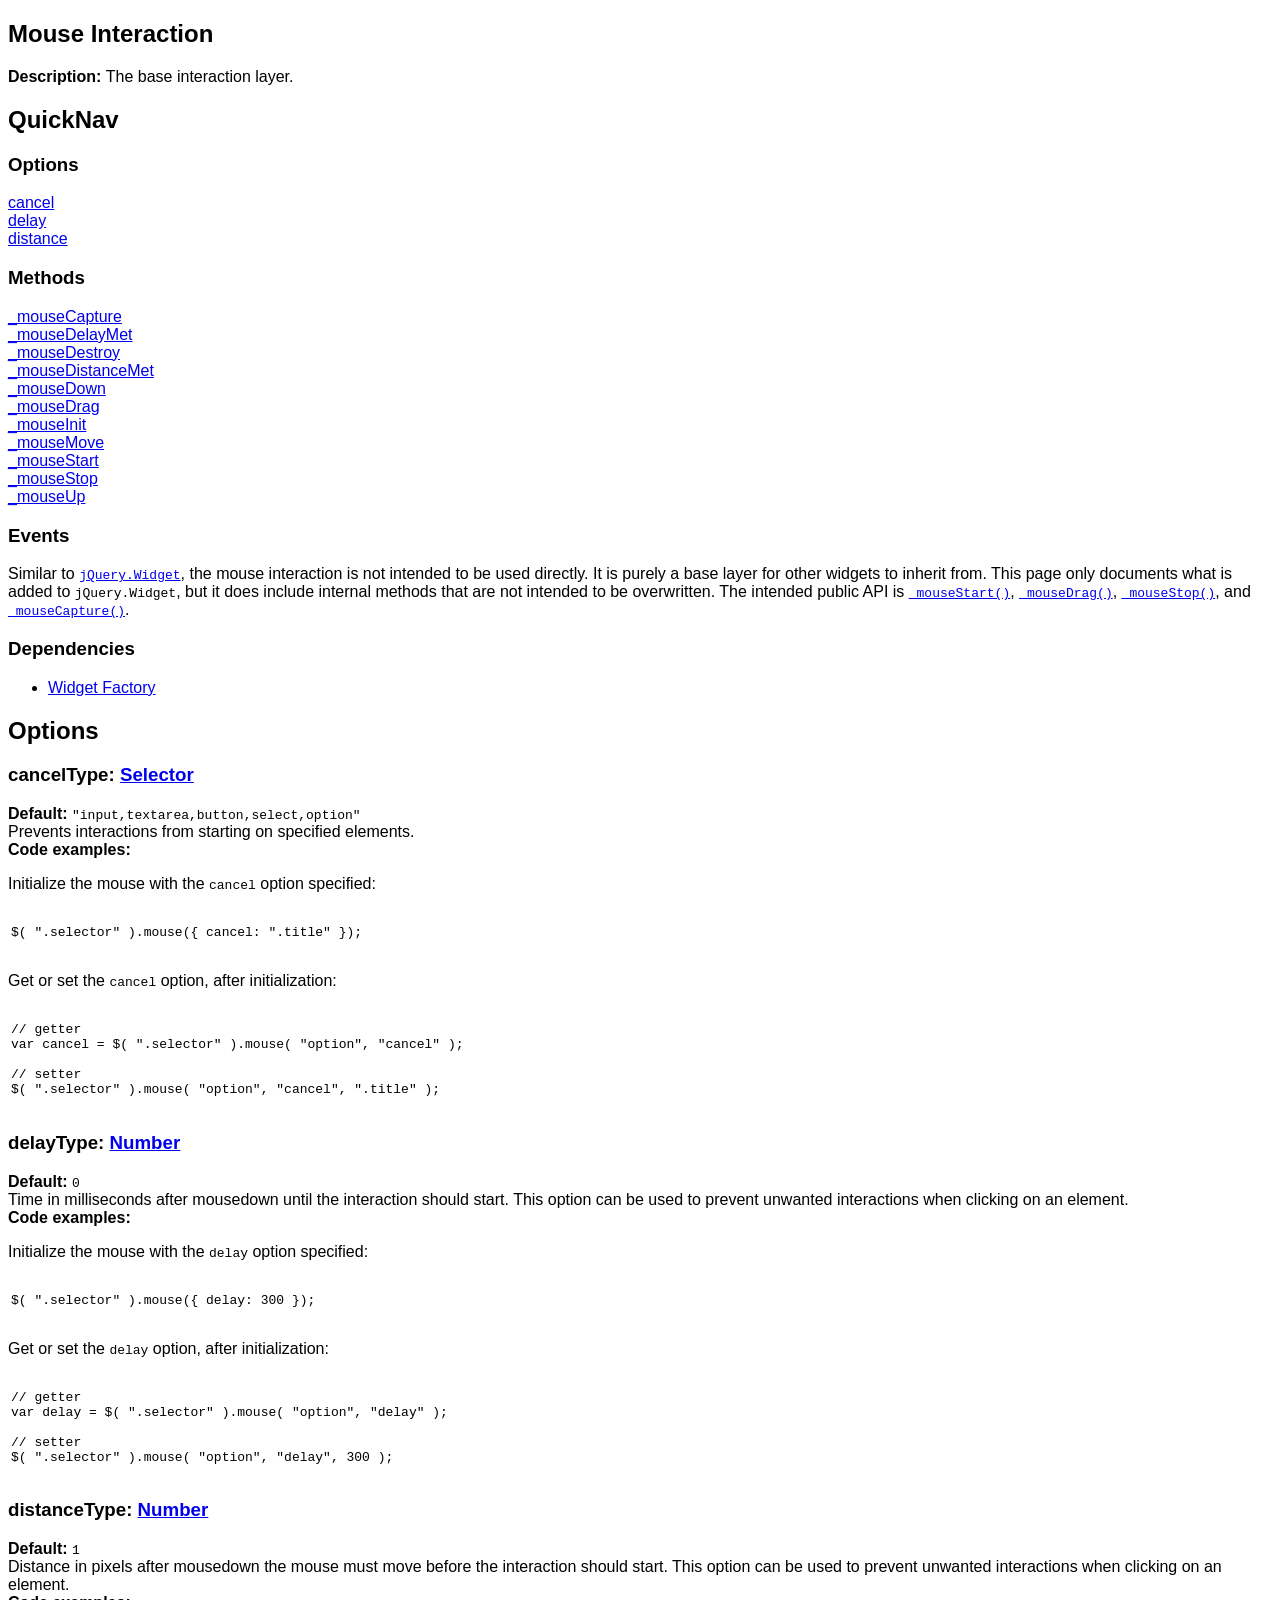
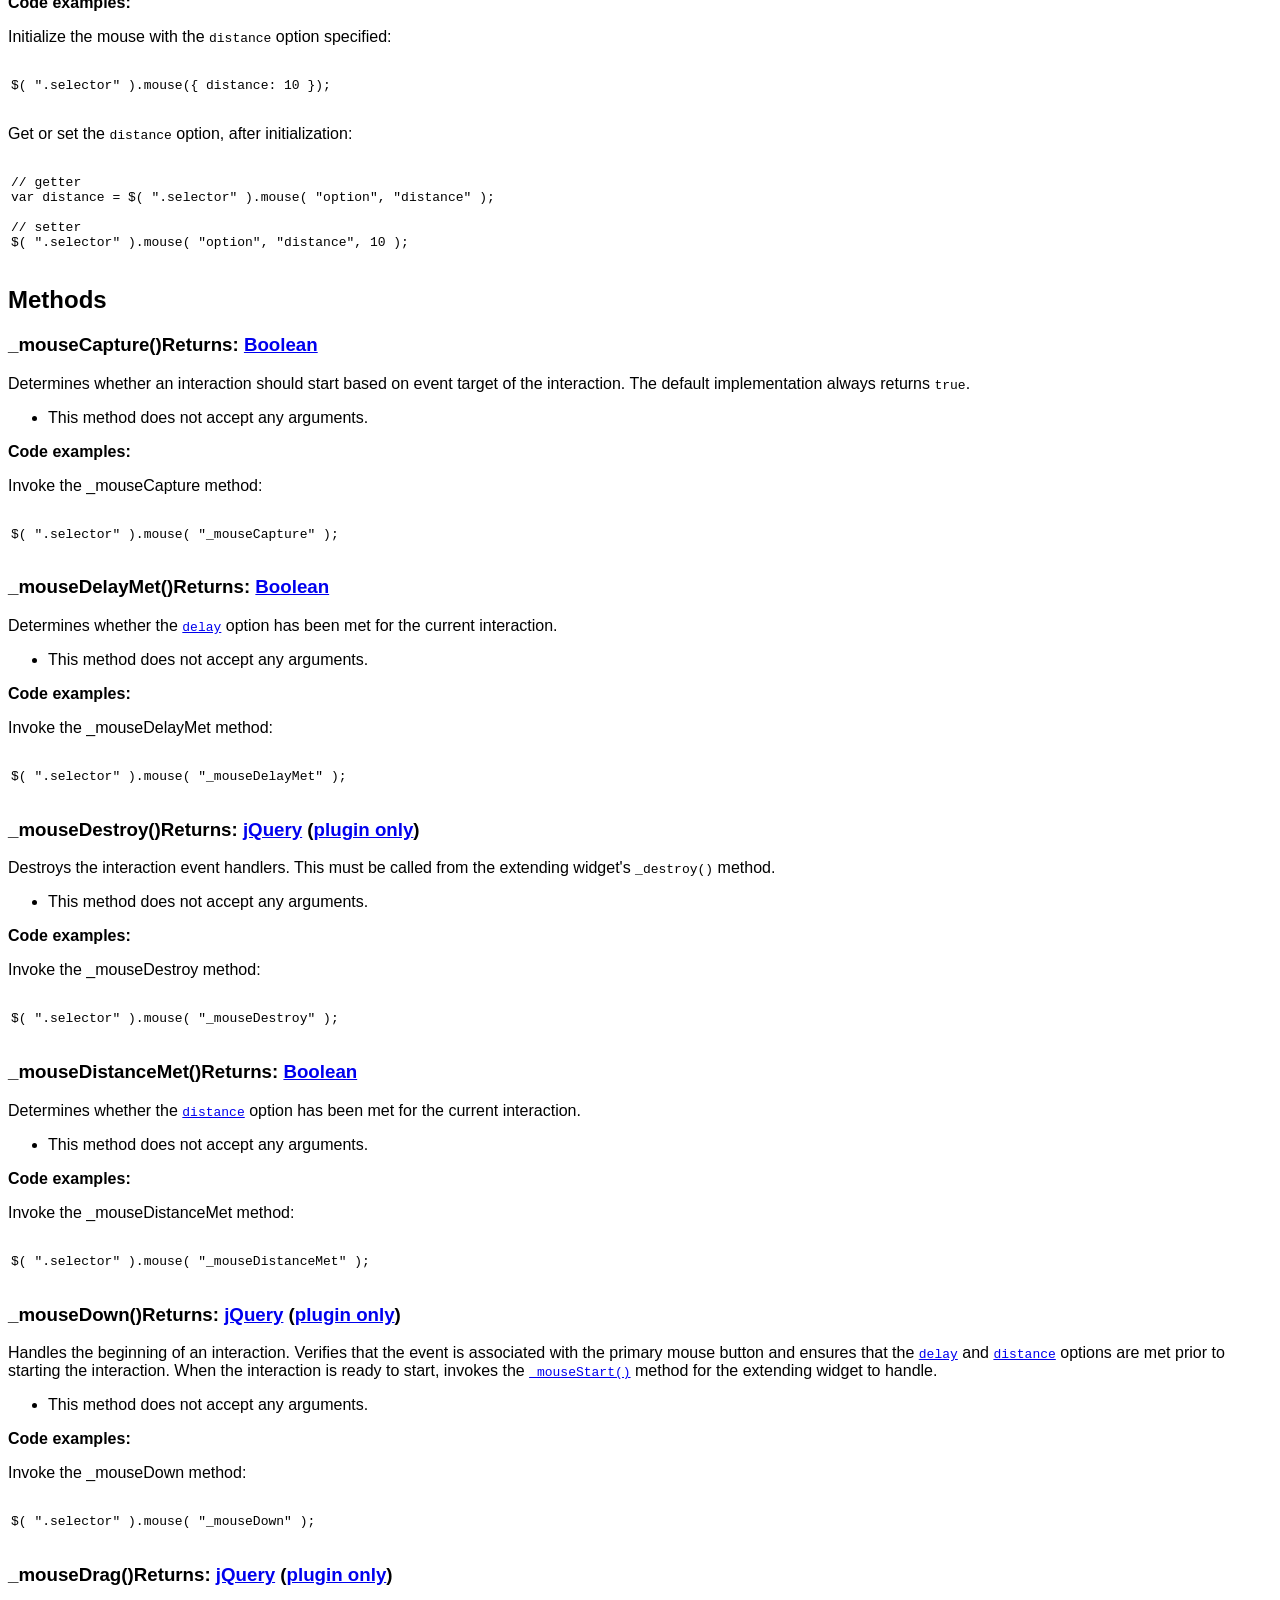
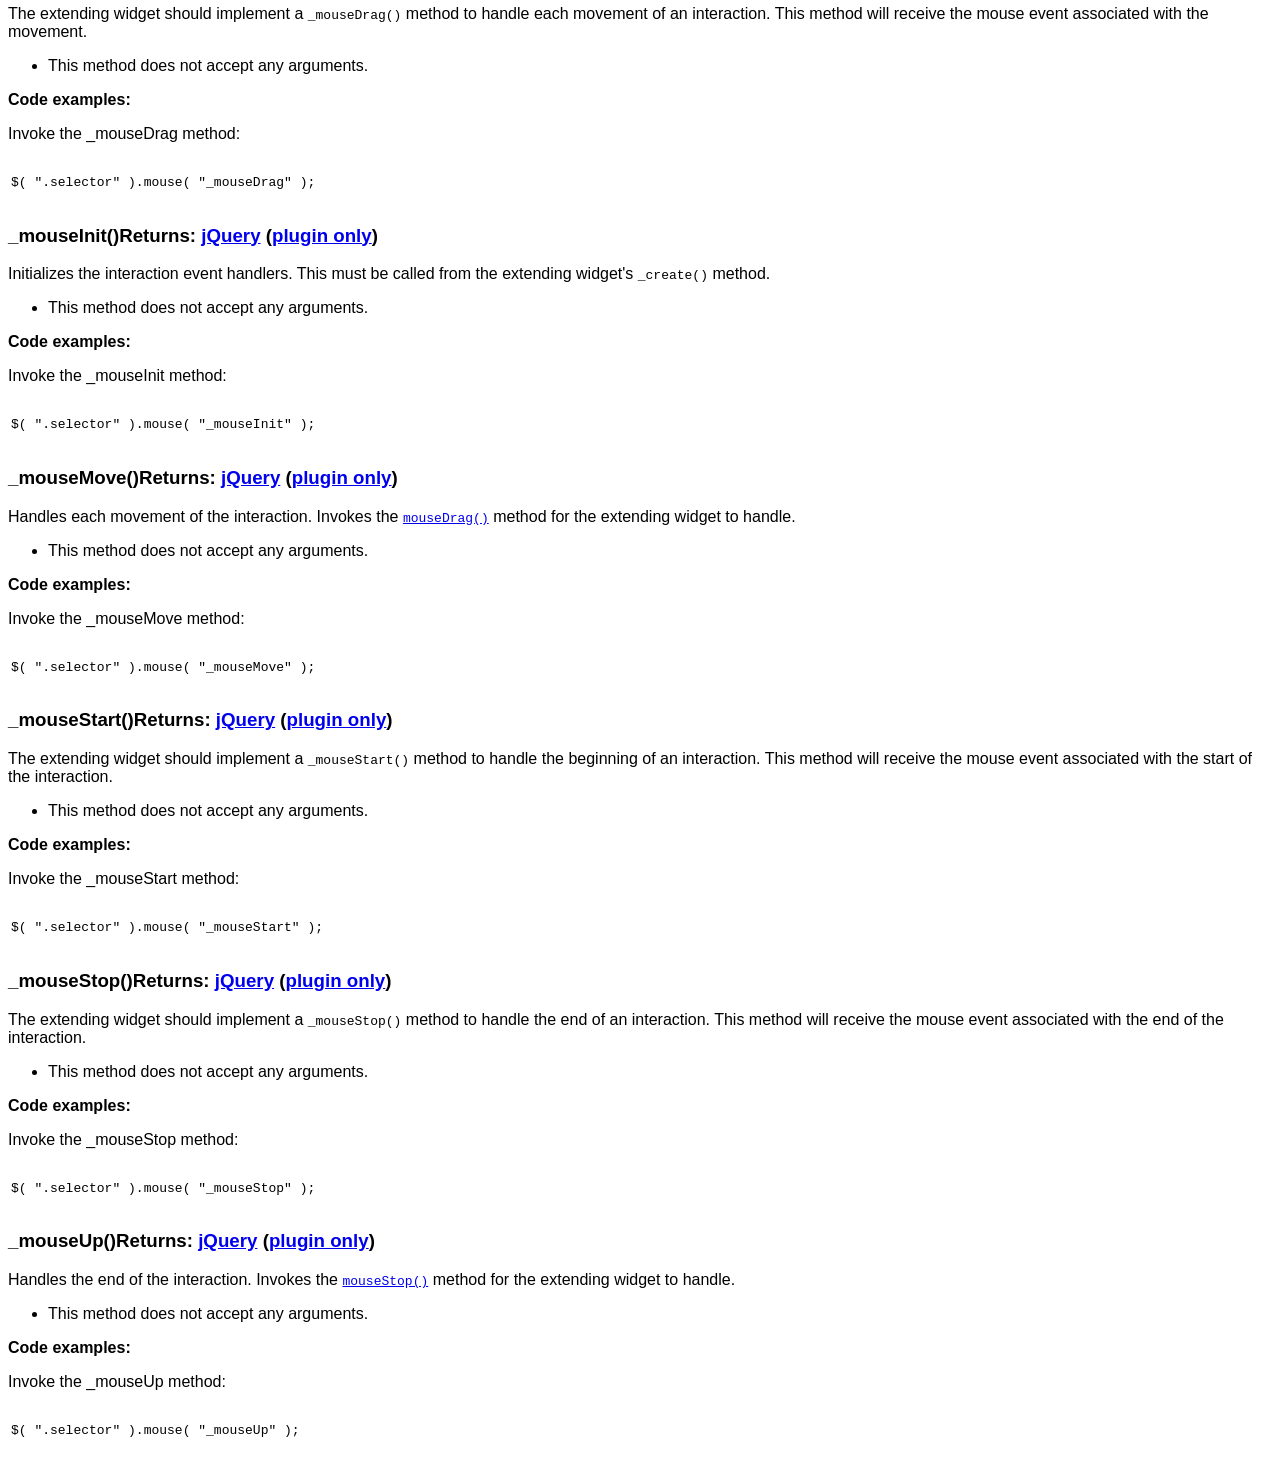
<file: kartforandring/Styles/jquery-ui-1.9.2.custom/development-bundle/docs/mouse.html>
<!doctype html>
<html lang="en">
<head>
	<meta charset="utf-8">
	<title>jQuery UI mouse documentation</title>

	<style>
	body {
		font-family: "Trebuchet MS", "Arial", "Helvetica", "Verdana", "sans-serif"
	}
	.gutter {
		display: none;
	}
	</style>
</head>
<body>

<script>{
		"title":
			"Mouse Interaction",
		"excerpt":
			"The base interaction layer.",
		"termSlugs": {
			"category": [
				"utilities","interactions"
			]
		}
	}</script><article id="mouse1" class="entry widget"><h2 class="section-title"><span>Mouse Interaction</span></h2>
<div class="entry-wrapper">
<p class="desc"><strong>Description: </strong>The base interaction layer.</p>
<section id="quick-nav"><header><h2>QuickNav</h2></header><div class="quick-nav-section">
<h3>Options</h3>
<div><a href="#option-cancel">cancel</a></div>
<div><a href="#option-delay">delay</a></div>
<div><a href="#option-distance">distance</a></div>
</div>
<div class="quick-nav-section">
<h3>Methods</h3>
<div><a href="#method-_mouseCapture">_mouseCapture</a></div>
<div><a href="#method-_mouseDelayMet">_mouseDelayMet</a></div>
<div><a href="#method-_mouseDestroy">_mouseDestroy</a></div>
<div><a href="#method-_mouseDistanceMet">_mouseDistanceMet</a></div>
<div><a href="#method-_mouseDown">_mouseDown</a></div>
<div><a href="#method-_mouseDrag">_mouseDrag</a></div>
<div><a href="#method-_mouseInit">_mouseInit</a></div>
<div><a href="#method-_mouseMove">_mouseMove</a></div>
<div><a href="#method-_mouseStart">_mouseStart</a></div>
<div><a href="#method-_mouseStop">_mouseStop</a></div>
<div><a href="#method-_mouseUp">_mouseUp</a></div>
</div>
<div class="quick-nav-section"><h3>Events</h3></div></section><div class="longdesc" id="entry-longdesc">
		<p>Similar to <a href="/jQuery.Widget#jQuery-Widget2"><code>jQuery.Widget</code></a>, the mouse interaction is not intended to be used directly. It is purely a base layer for other widgets to inherit from. This page only documents what is added to <code>jQuery.Widget</code>, but it does include internal methods that are not intended to be overwritten. The intended public API is <a href="#method-_mouseStart"><code>_mouseStart()</code></a>, <a href="#method-_mouseDrag"><code>_mouseDrag()</code></a>, <a href="#method-_mouseStop"><code>_mouseStop()</code></a>, and <a href="#method-_mouseCapture"><code>_mouseCapture()</code></a>.</p>

		<h3>Dependencies</h3>
		<ul>
			<li><a href="/jQuery.widget/">Widget Factory</a></li>
		</ul>
	</div>
<section id="options"><header><h2>Options</h2></header><div id="option-cancel" class="api-item first-item">
<h3>cancel<span class="option-type"><strong>Type: </strong><a href="http://api.jquery.com/Types/#Selector">Selector</a></span>
</h3>
<div class="default">
<strong>Default: </strong><code>"input,textarea,button,select,option"</code>
</div>
<div>Prevents interactions from starting on specified elements.</div>
<strong>Code examples:</strong><p>Initialize the mouse with the <code>cancel</code> option specified:</p>
<div class="syntaxhighlighter javascript nogutter">
	<table>
		<tbody>
			<tr>
				<td class="gutter">
					
						<div class="line n1">1</div>
					
				</td>
				<td class="code">
					<pre><div class="container"><div class="line"><code>$( <span class="string">".selector"</span> ).mouse({ cancel: <span class="string">".title"</span> });</code></div></div></pre>
				</td>
			</tr>
		</tbody>
	</table>
</div>

<p>Get or set the <code>cancel</code> option, after initialization:</p>
<div class="syntaxhighlighter javascript nogutter">
	<table>
		<tbody>
			<tr>
				<td class="gutter">
					
						<div class="line n1">1</div>
					
						<div class="line n2">2</div>
					
						<div class="line n3">3</div>
					
						<div class="line n4">4</div>
					
						<div class="line n5">5</div>
					
				</td>
				<td class="code">
					<pre><div class="container"><div class="line"><code><span class="comment">// getter</span></code></div></div><div class="container"><div class="line"><code><span class="keyword">var</span> cancel = $( <span class="string">".selector"</span> ).mouse( <span class="string">"option"</span>, <span class="string">"cancel"</span> );</code></div></div><div class="container"><div class="line"><code> </code></div></div><div class="container"><div class="line"><code><span class="comment">// setter</span></code></div></div><div class="container"><div class="line"><code>$( <span class="string">".selector"</span> ).mouse( <span class="string">"option"</span>, <span class="string">"cancel"</span>, <span class="string">".title"</span> );</code></div></div></pre>
				</td>
			</tr>
		</tbody>
	</table>
</div>

</div>
<div id="option-delay" class="api-item">
<h3>delay<span class="option-type"><strong>Type: </strong><a href="http://api.jquery.com/Types/#Number">Number</a></span>
</h3>
<div class="default">
<strong>Default: </strong><code>0</code>
</div>
<div>Time in milliseconds after mousedown until the interaction should start. This option can be used to prevent unwanted interactions when clicking on an element.</div>
<strong>Code examples:</strong><p>Initialize the mouse with the <code>delay</code> option specified:</p>
<div class="syntaxhighlighter javascript nogutter">
	<table>
		<tbody>
			<tr>
				<td class="gutter">
					
						<div class="line n1">1</div>
					
				</td>
				<td class="code">
					<pre><div class="container"><div class="line"><code>$( <span class="string">".selector"</span> ).mouse({ delay: <span class="number">300</span> });</code></div></div></pre>
				</td>
			</tr>
		</tbody>
	</table>
</div>

<p>Get or set the <code>delay</code> option, after initialization:</p>
<div class="syntaxhighlighter javascript nogutter">
	<table>
		<tbody>
			<tr>
				<td class="gutter">
					
						<div class="line n1">1</div>
					
						<div class="line n2">2</div>
					
						<div class="line n3">3</div>
					
						<div class="line n4">4</div>
					
						<div class="line n5">5</div>
					
				</td>
				<td class="code">
					<pre><div class="container"><div class="line"><code><span class="comment">// getter</span></code></div></div><div class="container"><div class="line"><code><span class="keyword">var</span> delay = $( <span class="string">".selector"</span> ).mouse( <span class="string">"option"</span>, <span class="string">"delay"</span> );</code></div></div><div class="container"><div class="line"><code> </code></div></div><div class="container"><div class="line"><code><span class="comment">// setter</span></code></div></div><div class="container"><div class="line"><code>$( <span class="string">".selector"</span> ).mouse( <span class="string">"option"</span>, <span class="string">"delay"</span>, <span class="number">300</span> );</code></div></div></pre>
				</td>
			</tr>
		</tbody>
	</table>
</div>

</div>
<div id="option-distance" class="api-item">
<h3>distance<span class="option-type"><strong>Type: </strong><a href="http://api.jquery.com/Types/#Number">Number</a></span>
</h3>
<div class="default">
<strong>Default: </strong><code>1</code>
</div>
<div>Distance in pixels after mousedown the mouse must move before the interaction should start. This option can be used to prevent unwanted interactions when clicking on an element.</div>
<strong>Code examples:</strong><p>Initialize the mouse with the <code>distance</code> option specified:</p>
<div class="syntaxhighlighter javascript nogutter">
	<table>
		<tbody>
			<tr>
				<td class="gutter">
					
						<div class="line n1">1</div>
					
				</td>
				<td class="code">
					<pre><div class="container"><div class="line"><code>$( <span class="string">".selector"</span> ).mouse({ distance: <span class="number">10</span> });</code></div></div></pre>
				</td>
			</tr>
		</tbody>
	</table>
</div>

<p>Get or set the <code>distance</code> option, after initialization:</p>
<div class="syntaxhighlighter javascript nogutter">
	<table>
		<tbody>
			<tr>
				<td class="gutter">
					
						<div class="line n1">1</div>
					
						<div class="line n2">2</div>
					
						<div class="line n3">3</div>
					
						<div class="line n4">4</div>
					
						<div class="line n5">5</div>
					
				</td>
				<td class="code">
					<pre><div class="container"><div class="line"><code><span class="comment">// getter</span></code></div></div><div class="container"><div class="line"><code><span class="keyword">var</span> distance = $( <span class="string">".selector"</span> ).mouse( <span class="string">"option"</span>, <span class="string">"distance"</span> );</code></div></div><div class="container"><div class="line"><code> </code></div></div><div class="container"><div class="line"><code><span class="comment">// setter</span></code></div></div><div class="container"><div class="line"><code>$( <span class="string">".selector"</span> ).mouse( <span class="string">"option"</span>, <span class="string">"distance"</span>, <span class="number">10</span> );</code></div></div></pre>
				</td>
			</tr>
		</tbody>
	</table>
</div>

</div></section><section id="methods"><header><h2>Methods</h2></header><div id="method-_mouseCapture"><div class="api-item first-item">
<h3>_mouseCapture()<span class="returns">Returns: <a href="http://api.jquery.com/Types/#Boolean">Boolean</a></span>
</h3>
<div>
				Determines whether an interaction should start based on event target of the interaction. The default implementation always returns <code>true</code>.
			</div>
<ul><li><div class="null-signature">This method does not accept any arguments.</div></li></ul>
<div>
<strong>Code examples:</strong><p>Invoke the _mouseCapture method:</p>
<div class="syntaxhighlighter javascript nogutter">
	<table>
		<tbody>
			<tr>
				<td class="gutter">
					
						<div class="line n1">1</div>
					
				</td>
				<td class="code">
					<pre><div class="container"><div class="line"><code>$( <span class="string">".selector"</span> ).mouse( <span class="string">"_mouseCapture"</span> );</code></div></div></pre>
				</td>
			</tr>
		</tbody>
	</table>
</div>

</div>
</div></div>
<div id="method-_mouseDelayMet"><div class="api-item">
<h3>_mouseDelayMet()<span class="returns">Returns: <a href="http://api.jquery.com/Types/#Boolean">Boolean</a></span>
</h3>
<div>
				Determines whether the <a href="#option-delay"><code>delay</code></a> option has been met for the current interaction.
			</div>
<ul><li><div class="null-signature">This method does not accept any arguments.</div></li></ul>
<div>
<strong>Code examples:</strong><p>Invoke the _mouseDelayMet method:</p>
<div class="syntaxhighlighter javascript nogutter">
	<table>
		<tbody>
			<tr>
				<td class="gutter">
					
						<div class="line n1">1</div>
					
				</td>
				<td class="code">
					<pre><div class="container"><div class="line"><code>$( <span class="string">".selector"</span> ).mouse( <span class="string">"_mouseDelayMet"</span> );</code></div></div></pre>
				</td>
			</tr>
		</tbody>
	</table>
</div>

</div>
</div></div>
<div id="method-_mouseDestroy"><div class="api-item">
<h3>_mouseDestroy()<span class="returns">Returns: <a href="http://api.jquery.com/Types/#jQuery">jQuery</a> (<a href="http://learn.jquery.com/jquery-ui/widget-factory/widget-method-invocation/">plugin only</a>)</span>
</h3>
<div>
				Destroys the interaction event handlers. This must be called from the extending widget's <code>_destroy()</code> method.
			</div>
<ul><li><div class="null-signature">This method does not accept any arguments.</div></li></ul>
<div>
<strong>Code examples:</strong><p>Invoke the _mouseDestroy method:</p>
<div class="syntaxhighlighter javascript nogutter">
	<table>
		<tbody>
			<tr>
				<td class="gutter">
					
						<div class="line n1">1</div>
					
				</td>
				<td class="code">
					<pre><div class="container"><div class="line"><code>$( <span class="string">".selector"</span> ).mouse( <span class="string">"_mouseDestroy"</span> );</code></div></div></pre>
				</td>
			</tr>
		</tbody>
	</table>
</div>

</div>
</div></div>
<div id="method-_mouseDistanceMet"><div class="api-item">
<h3>_mouseDistanceMet()<span class="returns">Returns: <a href="http://api.jquery.com/Types/#Boolean">Boolean</a></span>
</h3>
<div>
				Determines whether the <a href="#option-distance"><code>distance</code></a> option has been met for the current interaction.
			</div>
<ul><li><div class="null-signature">This method does not accept any arguments.</div></li></ul>
<div>
<strong>Code examples:</strong><p>Invoke the _mouseDistanceMet method:</p>
<div class="syntaxhighlighter javascript nogutter">
	<table>
		<tbody>
			<tr>
				<td class="gutter">
					
						<div class="line n1">1</div>
					
				</td>
				<td class="code">
					<pre><div class="container"><div class="line"><code>$( <span class="string">".selector"</span> ).mouse( <span class="string">"_mouseDistanceMet"</span> );</code></div></div></pre>
				</td>
			</tr>
		</tbody>
	</table>
</div>

</div>
</div></div>
<div id="method-_mouseDown"><div class="api-item">
<h3>_mouseDown()<span class="returns">Returns: <a href="http://api.jquery.com/Types/#jQuery">jQuery</a> (<a href="http://learn.jquery.com/jquery-ui/widget-factory/widget-method-invocation/">plugin only</a>)</span>
</h3>
<div>
				Handles the beginning of an interaction. Verifies that the event is associated with the primary mouse button and ensures that the <a href="#option-delay"><code>delay</code></a> and <a href="#option-distance"><code>distance</code></a> options are met prior to starting the interaction. When the interaction is ready to start, invokes the <a href="#method-_mouseStart"><code>_mouseStart()</code></a> method for the extending widget to handle.
			</div>
<ul><li><div class="null-signature">This method does not accept any arguments.</div></li></ul>
<div>
<strong>Code examples:</strong><p>Invoke the _mouseDown method:</p>
<div class="syntaxhighlighter javascript nogutter">
	<table>
		<tbody>
			<tr>
				<td class="gutter">
					
						<div class="line n1">1</div>
					
				</td>
				<td class="code">
					<pre><div class="container"><div class="line"><code>$( <span class="string">".selector"</span> ).mouse( <span class="string">"_mouseDown"</span> );</code></div></div></pre>
				</td>
			</tr>
		</tbody>
	</table>
</div>

</div>
</div></div>
<div id="method-_mouseDrag"><div class="api-item">
<h3>_mouseDrag()<span class="returns">Returns: <a href="http://api.jquery.com/Types/#jQuery">jQuery</a> (<a href="http://learn.jquery.com/jquery-ui/widget-factory/widget-method-invocation/">plugin only</a>)</span>
</h3>
<div>
				The extending widget should implement a <code>_mouseDrag()</code> method to handle each movement of an interaction. This method will receive the mouse event associated with the movement.
			</div>
<ul><li><div class="null-signature">This method does not accept any arguments.</div></li></ul>
<div>
<strong>Code examples:</strong><p>Invoke the _mouseDrag method:</p>
<div class="syntaxhighlighter javascript nogutter">
	<table>
		<tbody>
			<tr>
				<td class="gutter">
					
						<div class="line n1">1</div>
					
				</td>
				<td class="code">
					<pre><div class="container"><div class="line"><code>$( <span class="string">".selector"</span> ).mouse( <span class="string">"_mouseDrag"</span> );</code></div></div></pre>
				</td>
			</tr>
		</tbody>
	</table>
</div>

</div>
</div></div>
<div id="method-_mouseInit"><div class="api-item">
<h3>_mouseInit()<span class="returns">Returns: <a href="http://api.jquery.com/Types/#jQuery">jQuery</a> (<a href="http://learn.jquery.com/jquery-ui/widget-factory/widget-method-invocation/">plugin only</a>)</span>
</h3>
<div>
				Initializes the interaction event handlers. This must be called from the extending widget's <code>_create()</code> method.
			</div>
<ul><li><div class="null-signature">This method does not accept any arguments.</div></li></ul>
<div>
<strong>Code examples:</strong><p>Invoke the _mouseInit method:</p>
<div class="syntaxhighlighter javascript nogutter">
	<table>
		<tbody>
			<tr>
				<td class="gutter">
					
						<div class="line n1">1</div>
					
				</td>
				<td class="code">
					<pre><div class="container"><div class="line"><code>$( <span class="string">".selector"</span> ).mouse( <span class="string">"_mouseInit"</span> );</code></div></div></pre>
				</td>
			</tr>
		</tbody>
	</table>
</div>

</div>
</div></div>
<div id="method-_mouseMove"><div class="api-item">
<h3>_mouseMove()<span class="returns">Returns: <a href="http://api.jquery.com/Types/#jQuery">jQuery</a> (<a href="http://learn.jquery.com/jquery-ui/widget-factory/widget-method-invocation/">plugin only</a>)</span>
</h3>
<div>
				Handles each movement of the interaction. Invokes the <a href="#method-_mouseDrag"><code>mouseDrag()</code></a> method for the extending widget to handle.
			</div>
<ul><li><div class="null-signature">This method does not accept any arguments.</div></li></ul>
<div>
<strong>Code examples:</strong><p>Invoke the _mouseMove method:</p>
<div class="syntaxhighlighter javascript nogutter">
	<table>
		<tbody>
			<tr>
				<td class="gutter">
					
						<div class="line n1">1</div>
					
				</td>
				<td class="code">
					<pre><div class="container"><div class="line"><code>$( <span class="string">".selector"</span> ).mouse( <span class="string">"_mouseMove"</span> );</code></div></div></pre>
				</td>
			</tr>
		</tbody>
	</table>
</div>

</div>
</div></div>
<div id="method-_mouseStart"><div class="api-item">
<h3>_mouseStart()<span class="returns">Returns: <a href="http://api.jquery.com/Types/#jQuery">jQuery</a> (<a href="http://learn.jquery.com/jquery-ui/widget-factory/widget-method-invocation/">plugin only</a>)</span>
</h3>
<div>
				The extending widget should implement a <code>_mouseStart()</code> method to handle the beginning of an interaction. This method will receive the mouse event associated with the start of the interaction.
			</div>
<ul><li><div class="null-signature">This method does not accept any arguments.</div></li></ul>
<div>
<strong>Code examples:</strong><p>Invoke the _mouseStart method:</p>
<div class="syntaxhighlighter javascript nogutter">
	<table>
		<tbody>
			<tr>
				<td class="gutter">
					
						<div class="line n1">1</div>
					
				</td>
				<td class="code">
					<pre><div class="container"><div class="line"><code>$( <span class="string">".selector"</span> ).mouse( <span class="string">"_mouseStart"</span> );</code></div></div></pre>
				</td>
			</tr>
		</tbody>
	</table>
</div>

</div>
</div></div>
<div id="method-_mouseStop"><div class="api-item">
<h3>_mouseStop()<span class="returns">Returns: <a href="http://api.jquery.com/Types/#jQuery">jQuery</a> (<a href="http://learn.jquery.com/jquery-ui/widget-factory/widget-method-invocation/">plugin only</a>)</span>
</h3>
<div>
				The extending widget should implement a <code>_mouseStop()</code> method to handle the end of an interaction. This method will receive the mouse event associated with the end of the interaction.
			</div>
<ul><li><div class="null-signature">This method does not accept any arguments.</div></li></ul>
<div>
<strong>Code examples:</strong><p>Invoke the _mouseStop method:</p>
<div class="syntaxhighlighter javascript nogutter">
	<table>
		<tbody>
			<tr>
				<td class="gutter">
					
						<div class="line n1">1</div>
					
				</td>
				<td class="code">
					<pre><div class="container"><div class="line"><code>$( <span class="string">".selector"</span> ).mouse( <span class="string">"_mouseStop"</span> );</code></div></div></pre>
				</td>
			</tr>
		</tbody>
	</table>
</div>

</div>
</div></div>
<div id="method-_mouseUp"><div class="api-item">
<h3>_mouseUp()<span class="returns">Returns: <a href="http://api.jquery.com/Types/#jQuery">jQuery</a> (<a href="http://learn.jquery.com/jquery-ui/widget-factory/widget-method-invocation/">plugin only</a>)</span>
</h3>
<div>
				Handles the end of the interaction. Invokes the <a href="#method-_mouseStop"><code>mouseStop()</code></a> method for the extending widget to handle.
			</div>
<ul><li><div class="null-signature">This method does not accept any arguments.</div></li></ul>
<div>
<strong>Code examples:</strong><p>Invoke the _mouseUp method:</p>
<div class="syntaxhighlighter javascript nogutter">
	<table>
		<tbody>
			<tr>
				<td class="gutter">
					
						<div class="line n1">1</div>
					
				</td>
				<td class="code">
					<pre><div class="container"><div class="line"><code>$( <span class="string">".selector"</span> ).mouse( <span class="string">"_mouseUp"</span> );</code></div></div></pre>
				</td>
			</tr>
		</tbody>
	</table>
</div>

</div>
</div></div></section>
</div></article>

</body>
</html>
</file>
